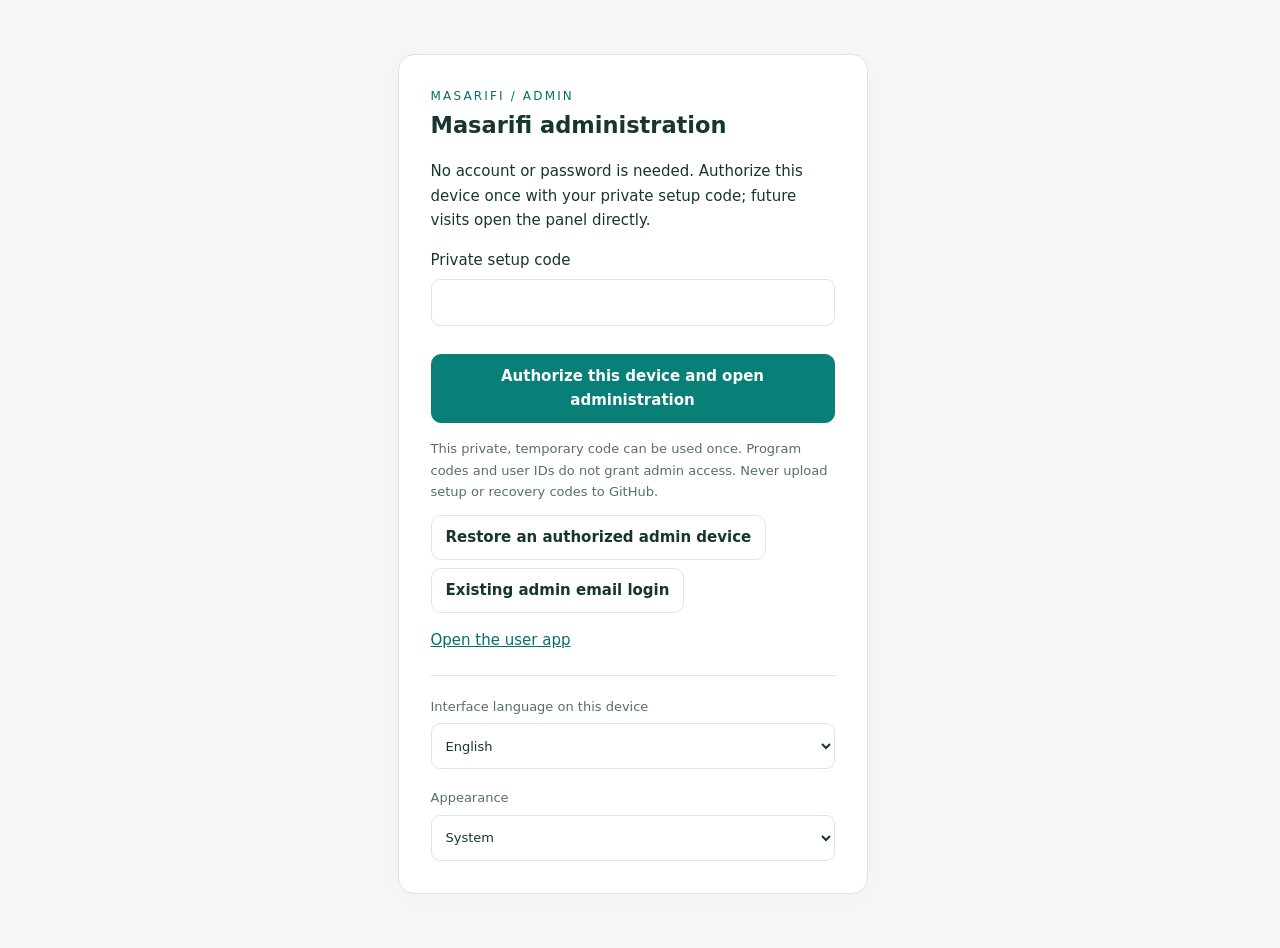
<file: index.html>
<!doctype html><html lang="ar" dir="rtl"><head><meta charset="utf-8"><meta name="viewport" content="width=device-width,initial-scale=1,viewport-fit=cover,interactive-widget=resizes-content"><meta name="robots" content="noindex,nofollow"><title>تحكم مصاريفي</title><link rel="manifest" href="manifest.webmanifest"><script src="./app-locale.js"></script><link rel="icon" href="icon-192.png"><link rel="stylesheet" href="./app.css"><link rel="stylesheet" href="./app-experience.css"><link rel="stylesheet" href="./notification-preferences.css">
<link rel="stylesheet" href="./admin-command.css">
<link rel="stylesheet" href="./interaction-shell.css">
<link rel="stylesheet" href="./user-usage.css">
<link rel="stylesheet" href="./theme-polish.css">
</head><body data-app="admin" data-build-id="7cb85cfb994a5786eaf153efb9d27a2ae042accb1d717fab80c1bf21f2cd687f" data-version="8.7.1"><div id="adminRoot"></div><dialog id="adminDialog"></dialog><script src="./vendors.js"></script><script src="./user-usage.js"></script><script>/* Generated by tools/configure_supabase.py. Public client config only. */
window.MASARIFI_SUPABASE_AUTO = Object.freeze({
  automatic: false,
  realtime: true,
  url: "https://oxsrajzowlxydzgipquy.supabase.co",
  key: "sb_publishable_isZVWh9VVpGBkUtFUp_Dqw_LTzl8wu1"
});
</script><script>/* Device credentials are private. Public installation/user IDs never authenticate. */
(function(root){'use strict';
const validId=/^[a-f0-9]{8}-[a-f0-9]{4}-[a-f0-9]{4}-[a-f0-9]{4}-[a-f0-9]{12}$/;
const validSecret=/^[a-f0-9]{64}$/;
const email=id=>'device-'+id+'@identity.masarifi.invalid';
const secret=()=>Array.from(root.crypto.getRandomValues(new Uint8Array(32)),n=>n.toString(16).padStart(2,'0')).join('');
function parse(code){const p=String(code||'').trim().split('.');if(p.length!==3||p[0]!=='MSR1'||!validId.test(p[1])||!validSecret.test(p[2]))throw Error('invalid_recovery_code');return {user_id:p[1],secret:p[2],stage:'ready'};}
function create({client,read,write,installation}){
 let pending=null;
 const bound=async uid=>{const previous=await read('localOwnerUser');if(previous&&previous!==uid)throw Error('different_local_identity');};
 const signIn=async(c,record)=>{const r=await c.auth.signInWithPassword({email:email(record.user_id),password:record.secret});if(r.error)throw Error('identity_recovery_required');if(!r.data?.user||r.data.user.id!==record.user_id||r.data.user.is_anonymous)throw Error('identity_mismatch');return r.data.user;};
 async function enroll(c,record){const session=(await c.auth.getSession()).data?.session;if(session?.user?.id!==record.user_id||!session?.access_token)throw Error('identity_mismatch');const i=installation();const r=await c.functions.invoke('masarifi-identity',{headers:{Authorization:'Bearer '+session.access_token},body:{secret:record.secret,installation_id:i.id,program_code:i.code}});if(r.error||!r.data?.ok){let code=r.data?.code;if(!code&&r.error?.context?.json)try{code=(await r.error.context.json()).code;}catch{}throw Error(code||'identity_enrollment_unavailable');}if(r.data.user_id!==record.user_id)throw Error('identity_mismatch');}
 async function run(){
  const c=await client(),{data,error}=await c.auth.getSession();if(error)throw Error('identity_session_unavailable');let user=data?.session?.user,record=await read('deviceCredential');
  if(user){await bound(user.id);if(record?.user_id&&record.user_id!==user.id)throw Error('different_local_identity');}
  if(user&&!user.is_anonymous){if(record?.stage==='pending'){await enroll(c,record);record.stage='ready';await write('deviceCredential',record);}return user;}
  if(record?.user_id){
   await bound(record.user_id);
   try{user=await signIn(c,record);}catch(e){if(!data?.session?.user?.is_anonymous||data.session.user.id!==record.user_id)throw e;user=data.session.user;}
   if(!user.is_anonymous){if(record.stage==='pending'){await enroll(c,record);record.stage='ready';await write('deviceCredential',record);}return user;}
  }else{
   if(await read('localOwnerUser'))throw Error('identity_recovery_required');
   record={user_id:null,secret:record?.secret||secret(),stage:'pending'};await write('deviceCredential',record);
   if(!user){const r=await c.auth.signInAnonymously();if(r.error||!r.data?.user)throw Error('identity_enrollment_unavailable');user=r.data.user;}
   if(!user.is_anonymous)throw Error('identity_mismatch');record.user_id=user.id;await write('deviceCredential',record);
  }
  try{await enroll(c,record);}catch(first){
   // A lost response may follow a successful conversion. Prove the same credential,
   // then finish its reservation; never create another Auth identity on a retry.
   try{await signIn(c,record);await enroll(c,record);}catch{throw first;}
  }
  user=await signIn(c,record);record.stage='ready';await write('deviceCredential',record);return user;
 }
 return {
  ensure(){if(!pending)pending=run().finally(()=>{pending=null;});return pending;},
  async restore(code){if(pending)await pending;const record=parse(code);await bound(record.user_id);const c=await client(),user=await signIn(c,record);await write('deviceCredential',record);return user;},
  async recoveryCode(){const r=await read('deviceCredential');if(!r?.user_id||r.stage!=='ready'||!validId.test(r.user_id)||!validSecret.test(r.secret))throw Error('identity_recovery_unavailable');return 'MSR1.'+r.user_id+'.'+r.secret;},
  async forget(){if(pending)await pending;await write('deviceCredential',null);},
 };
}
async function openStore(name){const db=await new Promise((res,rej)=>{const r=indexedDB.open(name,1);r.onupgradeneeded=()=>r.result.createObjectStore('kv',{keyPath:'id'});r.onsuccess=()=>res(r.result);r.onerror=()=>rej(Error('identity_storage_unavailable'));});db.onversionchange=()=>db.close();return {read:k=>new Promise((res,rej)=>{const r=db.transaction('kv').objectStore('kv').get(k);r.onsuccess=()=>res(r.result?.value);r.onerror=()=>rej(Error('identity_storage_unavailable'));}),write:(k,v)=>new Promise((res,rej)=>{const t=db.transaction('kv','readwrite');t.objectStore('kv').put({id:k,value:v});t.oncomplete=res;t.onabort=t.onerror=()=>rej(Error('identity_storage_unavailable'));})};}
root.DeviceIdentity={create,parse,email,openStore};
})(window);
</script><script>(()=>{'use strict';
const catalog={"اختر تاريخًا ووقتًا صالحين.":{"ar":"اختر تاريخًا ووقتًا صالحين.","en":"Choose a valid date and time.","tr":"Geçerli bir tarih ve saat seçin.","fr":"Choisissez une date et une heure valides."},"رجوع":{"ar":"رجوع","en":"Back","tr":"Geri","fr":"Retour"},"انتهت مهلة الاتصال. حدّث للتحقق من النتيجة قبل إعادة المحاولة.":{"ar":"انتهت مهلة الاتصال. حدّث للتحقق من النتيجة قبل إعادة المحاولة.","en":"Connection timed out. Refresh to check the result before trying again.","tr":"Bağlantı zaman aşımına uğradı. Yeniden denemeden önce sonucu kontrol etmek için yenileyin.","fr":"Délai de connexion dépassé. Actualisez pour vérifier le résultat avant de réessayer."},"أنت غير متصل. أعد الاتصال ثم حاول مجددًا.":{"ar":"أنت غير متصل. أعد الاتصال ثم حاول مجددًا.","en":"You are offline. Reconnect, then try again.","tr":"Çevrimdışısınız. Bağlanıp yeniden deneyin.","fr":"Vous êtes hors ligne. Reconnectez-vous, puis réessayez."},"تعذر تحميل الصفحة. أعد الاتصال أو اضغط تحديث.":{"ar":"تعذر تحميل الصفحة. أعد الاتصال أو اضغط تحديث.","en":"This page could not load. Reconnect or select Refresh.","tr":"Sayfa yüklenemedi. Yeniden bağlanın veya Yenile seçeneğine basın.","fr":"Impossible de charger cette page. Reconnectez-vous ou sélectionnez Actualiser."},"نظرة عامة":{"ar":"نظرة عامة","en":"Overview","tr":"Genel bakış","fr":"Vue d’ensemble"},"دليل الحسابات":{"ar":"دليل الحسابات","en":"Account directory","tr":"Hesap rehberi","fr":"Annuaire des comptes"},"المراسلات الخاصة":{"ar":"المراسلات الخاصة","en":"Private messages","tr":"Özel yazışmalar","fr":"Messages privés"},"الفواتير":{"ar":"الفواتير","en":"Invoices","tr":"Faturalar","fr":"Factures"},"الرسائل والإعلانات":{"ar":"الرسائل والإعلانات","en":"Messages and announcements","tr":"Mesajlar ve duyurular","fr":"Messages et annonces"},"طلبات التفعيل":{"ar":"طلبات التفعيل","en":"Activation requests","tr":"Etkinleştirme talepleri","fr":"Demandes d’activation"},"الاشتراكات والتراخيص":{"ar":"الاشتراكات والتراخيص","en":"Subscriptions and licenses","tr":"Abonelikler ve lisanslar","fr":"Abonnements et licences"},"المستخدمون":{"ar":"المستخدمون","en":"Users","tr":"Kullanıcılar","fr":"Utilisateurs"},"الأجهزة":{"ar":"الأجهزة","en":"Devices","tr":"Cihazlar","fr":"Appareils"},"الباقات والأسعار":{"ar":"الباقات والأسعار","en":"Plans and prices","tr":"Paketler ve fiyatlar","fr":"Forfaits et tarifs"},"العرض والدفع وحدود المشاركة":{"ar":"العرض والدفع وحدود المشاركة","en":"Offers, payments and sharing limits","tr":"Teklif, ödeme ve paylaşım sınırları","fr":"Offres, paiements et limites de partage"},"المدفوعات المؤكدة":{"ar":"المدفوعات المؤكدة","en":"Confirmed payments","tr":"Onaylanan ödemeler","fr":"Paiements confirmés"},"استخدام الميزات":{"ar":"استخدام الميزات","en":"Feature usage","tr":"Özellik kullanımı","fr":"Utilisation des fonctionnalités"},"حالة المزامنة":{"ar":"حالة المزامنة","en":"Sync status","tr":"Eşitleme durumu","fr":"État de synchronisation"},"أخطاء التفعيل والمزامنة":{"ar":"أخطاء التفعيل والمزامنة","en":"Activation and sync errors","tr":"Etkinleştirme ve eşitleme hataları","fr":"Erreurs d’activation et de synchronisation"},"سجل الإدارة":{"ar":"سجل الإدارة","en":"Administration log","tr":"Yönetim günlüğü","fr":"Journal d’administration"},"وصول دعم بموافقة محددة":{"ar":"وصول دعم بموافقة محددة","en":"Support access with specific consent","tr":"Belirli izinle destek erişimi","fr":"Accès d’assistance avec consentement spécifique"},"الرئيسية":{"ar":"الرئيسية","en":"Home","tr":"Ana sayfa","fr":"Accueil"},"الخدمة والاشتراكات":{"ar":"الخدمة والاشتراكات","en":"Service and subscriptions","tr":"Hizmet ve abonelikler","fr":"Service et abonnements"},"المحتوى":{"ar":"المحتوى","en":"Content","tr":"İçerik","fr":"Contenu"},"السجلات والإدارة":{"ar":"السجلات والإدارة","en":"Records and administration","tr":"Kayıtlar ve yönetim","fr":"Registres et administration"},"رقم الطلب":{"ar":"رقم الطلب","en":"Request number","tr":"Talep numarası","fr":"Numéro de demande"},"كود البرنامج":{"ar":"كود البرنامج","en":"Program code","tr":"Program kodu","fr":"Code du programme"},"الباقة":{"ar":"الباقة","en":"Plan","tr":"Paket","fr":"Forfait"},"المبلغ":{"ar":"المبلغ","en":"Amount","tr":"Tutar","fr":"Montant"},"الحالة":{"ar":"الحالة","en":"Status","tr":"Durum","fr":"État"},"البريد":{"ar":"البريد","en":"Email","tr":"E-posta","fr":"Courriel"},"الهاتف":{"ar":"الهاتف","en":"Phone","tr":"Telefon","fr":"Téléphone"},"مرجع الدفع":{"ar":"مرجع الدفع","en":"Payment reference","tr":"Ödeme referansı","fr":"Référence de paiement"},"الإنشاء":{"ar":"الإنشاء","en":"Created","tr":"Oluşturulma","fr":"Création"},"صاحب الاشتراك":{"ar":"صاحب الاشتراك","en":"Subscription owner","tr":"Abonelik sahibi","fr":"Titulaire de l’abonnement"},"البداية":{"ar":"البداية","en":"Start","tr":"Başlangıç","fr":"Début"},"النهاية":{"ar":"النهاية","en":"End","tr":"Bitiş","fr":"Fin"},"أجهزة المالك":{"ar":"أجهزة المالك","en":"Owner devices","tr":"Sahip cihazları","fr":"Appareils du propriétaire"},"إجمالي المشاركين":{"ar":"إجمالي المشاركين","en":"Total participants","tr":"Toplam katılımcı","fr":"Total des participants"},"المشاهدون":{"ar":"المشاهدون","en":"Viewers","tr":"Görüntüleyiciler","fr":"Lecteurs"},"أجهزة المدعو":{"ar":"أجهزة المدعو","en":"Guest devices","tr":"Davetli cihazları","fr":"Appareils de l’invité"},"السبب":{"ar":"السبب","en":"Reason","tr":"Gerekçe","fr":"Motif"},"الاسم":{"ar":"الاسم","en":"Name","tr":"Ad","fr":"Nom"},"آخر تحديث":{"ar":"آخر تحديث","en":"Last update","tr":"Son güncelleme","fr":"Dernière mise à jour"},"الجهاز":{"ar":"الجهاز","en":"Device","tr":"Cihaz","fr":"Appareil"},"نسخة التطبيق":{"ar":"نسخة التطبيق","en":"App version","tr":"Uygulama sürümü","fr":"Version de l’application"},"نوع الجهاز":{"ar":"نوع الجهاز","en":"Device type","tr":"Cihaz türü","fr":"Type d’appareil"},"فعال":{"ar":"فعال","en":"Active","tr":"Etkin","fr":"Actif"},"آخر اتصال":{"ar":"آخر اتصال","en":"Last connection","tr":"Son bağlantı","fr":"Dernière connexion"},"المعرّف":{"ar":"المعرّف","en":"Identifier","tr":"Kimlik","fr":"Identifiant"},"السعر":{"ar":"السعر","en":"Price","tr":"Fiyat","fr":"Prix"},"مدة بالأيام":{"ar":"مدة بالأيام","en":"Duration in days","tr":"Gün olarak süre","fr":"Durée en jours"},"هوية المستخدم":{"ar":"هوية المستخدم","en":"User ID","tr":"Kullanıcı kimliği","fr":"Identifiant utilisateur"},"العملة":{"ar":"العملة","en":"Currency","tr":"Para birimi","fr":"Devise"},"المرجع":{"ar":"المرجع","en":"Reference","tr":"Referans","fr":"Référence"},"تأكيد الدفع":{"ar":"تأكيد الدفع","en":"Payment confirmation","tr":"Ödeme onayı","fr":"Confirmation du paiement"},"ملاحظة":{"ar":"ملاحظة","en":"Note","tr":"Not","fr":"Note"},"اليوم":{"ar":"اليوم","en":"Day","tr":"Gün","fr":"Jour"},"الميزة":{"ar":"الميزة","en":"Feature","tr":"Özellik","fr":"Fonctionnalité"},"الإجمالي":{"ar":"الإجمالي","en":"Total","tr":"Toplam","fr":"Total"},"مراجعة المزامنة":{"ar":"مراجعة المزامنة","en":"Sync revision","tr":"Eşitleme revizyonu","fr":"Révision de synchronisation"},"نوع الخطأ":{"ar":"نوع الخطأ","en":"Error type","tr":"Hata türü","fr":"Type d’erreur"},"الرمز":{"ar":"الرمز","en":"Code","tr":"Kod","fr":"Code"},"الإجراء":{"ar":"الإجراء","en":"Action","tr":"İşlem","fr":"Action"},"النوع":{"ar":"النوع","en":"Type","tr":"Tür","fr":"Type"},"المستخدمون المسجلون":{"ar":"المستخدمون المسجلون","en":"Registered users","tr":"Kayıtlı kullanıcılar","fr":"Utilisateurs inscrits"},"متصلون الآن (120 ثانية)":{"ar":"متصلون الآن (120 ثانية)","en":"Online now (120 seconds)","tr":"Şimdi çevrimiçi (120 saniye)","fr":"En ligne actuellement (120 secondes)"},"مسجلون غير متصلين الآن":{"ar":"مسجلون غير متصلين الآن","en":"Registered, currently offline","tr":"Kayıtlı, şu anda çevrimdışı","fr":"Inscrits, actuellement hors ligne"},"مسجلون لم يتصلوا بعد":{"ar":"مسجلون لم يتصلوا بعد","en":"Registered, never connected","tr":"Kayıtlı, henüz bağlanmamış","fr":"Inscrits, jamais connectés"},"حسابات محلية":{"ar":"حسابات محلية","en":"Local accounts","tr":"Yerel hesaplar","fr":"Comptes locaux"},"حسابات عائلية أونلاين":{"ar":"حسابات عائلية أونلاين","en":"Online family accounts","tr":"Çevrimiçi aile hesapları","fr":"Comptes familiaux en ligne"},"حسابات محظورة":{"ar":"حسابات محظورة","en":"Blocked accounts","tr":"Engellenen hesaplar","fr":"Comptes bloqués"},"حسابات موقوفة مؤقتًا":{"ar":"حسابات موقوفة مؤقتًا","en":"Paused accounts","tr":"Geçici durdurulan hesaplar","fr":"Comptes suspendus"},"اشتراكات غير محدودة":{"ar":"اشتراكات غير محدودة","en":"Unlimited subscriptions","tr":"Sınırsız abonelikler","fr":"Abonnements illimités"},"اشتراكات فعالة":{"ar":"اشتراكات فعالة","en":"Active subscriptions","tr":"Etkin abonelikler","fr":"Abonnements actifs"},"منتهية":{"ar":"منتهية","en":"Expired","tr":"Süresi dolmuş","fr":"Expirés"},"تنتهي خلال 7 أيام":{"ar":"تنتهي خلال 7 أيام","en":"Expiring within 7 days","tr":"7 gün içinde sona erenler","fr":"Expirent dans les 7 jours"},"طلبات تنتظر المراجعة":{"ar":"طلبات تنتظر المراجعة","en":"Requests awaiting review","tr":"İnceleme bekleyen talepler","fr":"Demandes en attente d’examen"},"أجهزة فعالة":{"ar":"أجهزة فعالة","en":"Active devices","tr":"Etkin cihazlar","fr":"Appareils actifs"},"صناديق منشورة":{"ar":"صناديق منشورة","en":"Published cashboxes","tr":"Yayımlanan kasalar","fr":"Caisses publiées"},"مشاركات فعالة":{"ar":"مشاركات فعالة","en":"Active shares","tr":"Etkin paylaşımlar","fr":"Partages actifs"},"دفعات مؤكدة":{"ar":"دفعات مؤكدة","en":"Confirmed payments","tr":"Onaylanan ödemeler","fr":"Paiements confirmés"},"رقم واتساب مع رمز الدولة":{"ar":"رقم واتساب مع رمز الدولة","en":"WhatsApp number with country code","tr":"Ülke koduyla WhatsApp numarası","fr":"Numéro WhatsApp avec indicatif du pays"},"بريد استقبال الطلبات":{"ar":"بريد استقبال الطلبات","en":"Request email address","tr":"Talep e-posta adresi","fr":"Courriel de réception des demandes"},"تفعيل المشاركة":{"ar":"تفعيل المشاركة","en":"Enable sharing","tr":"Paylaşımı etkinleştir","fr":"Activer le partage"},"تفعيل مزامنة الأجهزة":{"ar":"تفعيل مزامنة الأجهزة","en":"Enable device sync","tr":"Cihaz eşitlemesini etkinleştir","fr":"Activer la synchronisation des appareils"},"غير محدود":{"ar":"غير محدود","en":"Unlimited","tr":"Sınırsız","fr":"Illimité"},"إدارة مصاريفي":{"ar":"إدارة مصاريفي","en":"Masarifi administration","tr":"Masarifi yönetimi","fr":"Administration Masarifi"},"لا تحتاج إلى إنشاء حساب أو اختيار كلمة مرور. وثّق جهازك برمز التهيئة الخاص مرة واحدة؛ تفتح اللوحة مباشرة في الزيارات التالية.":{"ar":"لا تحتاج إلى إنشاء حساب أو اختيار كلمة مرور. وثّق جهازك برمز التهيئة الخاص مرة واحدة؛ تفتح اللوحة مباشرة في الزيارات التالية.","en":"No account or password is needed. Authorize this device once with your private setup code; future visits open the panel directly.","tr":"Hesap veya parola gerekmez. Bu cihazı özel kurulum kodunuzla bir kez yetkilendirin; sonraki ziyaretlerde panel doğrudan açılır.","fr":"Aucun compte ni mot de passe nécessaire. Autorisez cet appareil une seule fois avec votre code privé de configuration ; le panneau s’ouvrira directement lors des prochaines visites."},"رمز التهيئة الخاص":{"ar":"رمز التهيئة الخاص","en":"Private setup code","tr":"Özel kurulum kodu","fr":"Code privé de configuration"},"توثيق هذا الجهاز وفتح الإدارة":{"ar":"توثيق هذا الجهاز وفتح الإدارة","en":"Authorize this device and open administration","tr":"Bu cihazı yetkilendir ve yönetimi aç","fr":"Autoriser cet appareil et ouvrir l’administration"},"الرمز مؤقت ولمرة واحدة، ويُسلّم للمالك بصورة خاصة. كود البرنامج ومعرّف المستخدم لا يمنحان الإدارة. لا ترفع ملف التهيئة أو رمز الاستعادة إلى GitHub.":{"ar":"الرمز مؤقت ولمرة واحدة، ويُسلّم للمالك بصورة خاصة. كود البرنامج ومعرّف المستخدم لا يمنحان الإدارة. لا ترفع ملف التهيئة أو رمز الاستعادة إلى GitHub.","en":"This private, temporary code can be used once. Program codes and user IDs do not grant admin access. Never upload setup or recovery codes to GitHub.","tr":"Bu özel ve geçici kod tek kullanımlıktır. Program kodları ve kullanıcı kimlikleri yönetim yetkisi vermez. Kurulum veya kurtarma kodlarını GitHub'a yüklemeyin.","fr":"Ce code privé et temporaire est à usage unique. Les codes du programme et les identifiants utilisateur ne donnent pas accès à l’administration. Ne publiez jamais les codes de configuration ou de récupération sur GitHub."},"استعادة جهاز إدارة معتمد":{"ar":"استعادة جهاز إدارة معتمد","en":"Restore an authorized admin device","tr":"Yetkili yönetim cihazını kurtar","fr":"Restaurer un appareil administrateur autorisé"},"دخول مدير سابق بالبريد":{"ar":"دخول مدير سابق بالبريد","en":"Existing admin email login","tr":"Mevcut yönetici e-posta girişi","fr":"Connexion d’un administrateur existant par courriel"},"فتح تطبيق المستخدم":{"ar":"فتح تطبيق المستخدم","en":"Open the user app","tr":"Kullanıcı uygulamasını aç","fr":"Ouvrir l’application utilisateur"},"تعذر توثيق الجهاز. تحقق من الرمز والاتصال.":{"ar":"تعذر توثيق الجهاز. تحقق من الرمز والاتصال.","en":"Device authorization failed. Check the code and connection.","tr":"Cihaz yetkilendirilemedi. Kodu ve bağlantıyı kontrol edin.","fr":"Échec de l’autorisation de l’appareil. Vérifiez le code et la connexion."},"رمز التهيئة غير صالح أو منتهي أو استُخدم سابقًا.":{"ar":"رمز التهيئة غير صالح أو منتهي أو استُخدم سابقًا.","en":"The setup code is invalid, expired or already used.","tr":"Kurulum kodu geçersiz, süresi dolmuş veya kullanılmış.","fr":"Le code de configuration est invalide, expiré ou déjà utilisé."},"محاولات كثيرة. انتظر عشر دقائق.":{"ar":"محاولات كثيرة. انتظر عشر دقائق.","en":"Too many attempts. Wait ten minutes.","tr":"Çok fazla deneme. On dakika bekleyin.","fr":"Trop de tentatives. Patientez dix minutes."},"تعذر استعادة هوية هذا الجهاز. استخدم رمز الاستعادة الخاص.":{"ar":"تعذر استعادة هوية هذا الجهاز. استخدم رمز الاستعادة الخاص.","en":"This device identity could not be restored. Use the private recovery code.","tr":"Bu cihazın kimliği kurtarılamadı. Özel kurtarma kodunu kullanın.","fr":"Impossible de restaurer l’identité de cet appareil. Utilisez le code privé de récupération."},"تعذر الوصول لخدمة التهيئة. تحقق من الاتصال وأعد المحاولة.":{"ar":"تعذر الوصول لخدمة التهيئة. تحقق من الاتصال وأعد المحاولة.","en":"Setup service is unavailable. Check the connection and try again.","tr":"Kurulum hizmetine ulaşılamıyor. Bağlantıyı kontrol edip tekrar deneyin.","fr":"Le service de configuration est indisponible. Vérifiez la connexion et réessayez."},"استعادة إدارة موثوقة":{"ar":"استعادة إدارة موثوقة","en":"Restore trusted administration","tr":"Güvenilir yönetimi kurtar","fr":"Restaurer un accès administrateur approuvé"},"استخدم رمز الاستعادة الخاص بالإدارة، ولا تستخدم رمز مستخدم عادي أو كود البرنامج.":{"ar":"استخدم رمز الاستعادة الخاص بالإدارة، ولا تستخدم رمز مستخدم عادي أو كود البرنامج.","en":"Use the private admin recovery code, not a regular user code or program code.","tr":"Normal kullanıcı veya program kodu yerine özel yönetim kurtarma kodunu kullanın.","fr":"Utilisez le code privé de récupération de l’administration, et non un code utilisateur ordinaire ou un code du programme."},"رمز الاستعادة":{"ar":"رمز الاستعادة","en":"Recovery code","tr":"Kurtarma kodu","fr":"Code de récupération"},"رمز استعادة الإدارة":{"ar":"رمز استعادة الإدارة","en":"Admin recovery code","tr":"Yönetim kurtarma kodu","fr":"Code de récupération de l’administration"},"هذا الرمز يمنح الدخول لهويتك الإدارية. احفظه في مكان خاص، ولا ترفعه إلى المستودعين ولا تشاركه مع المستخدمين.":{"ar":"هذا الرمز يمنح الدخول لهويتك الإدارية. احفظه في مكان خاص، ولا ترفعه إلى المستودعين ولا تشاركه مع المستخدمين.","en":"This code grants access to your admin identity. Store it privately; never upload it to repositories or share it with users.","tr":"Bu kod yönetici kimliğinize erişim sağlar. Özel bir yerde saklayın; depolara yüklemeyin veya kullanıcılarla paylaşmayın.","fr":"Ce code donne accès à votre identité d’administrateur. Conservez-le en lieu sûr ; ne le publiez jamais dans les dépôts et ne le communiquez pas aux utilisateurs."},"حفظ ملف الاستعادة":{"ar":"حفظ ملف الاستعادة","en":"Save recovery file","tr":"Kurtarma dosyasını kaydet","fr":"Enregistrer le fichier de récupération"},"إغلاق":{"ar":"إغلاق","en":"Close","tr":"Kapat","fr":"Fermer"},"افصل الأجهزة أو أزل المشاركات الزائدة أولًا قبل تخفيض الحد.":{"ar":"افصل الأجهزة أو أزل المشاركات الزائدة أولًا قبل تخفيض الحد.","en":"Disconnect devices or remove excess shares before lowering the limit.","tr":"Sınırı azaltmadan önce fazla cihazları veya paylaşımları kaldırın.","fr":"Déconnectez des appareils ou supprimez les partages excédentaires avant de réduire la limite."},"هذا الجهاز غير معتمد كمدير. أدخل رمز التهيئة الخاص أو استعد هوية مدير معتمدة.":{"ar":"هذا الجهاز غير معتمد كمدير. أدخل رمز التهيئة الخاص أو استعد هوية مدير معتمدة.","en":"This device is not authorized as an admin. Enter the private setup code or restore an authorized identity.","tr":"Bu cihaz yönetici olarak yetkili değil. Özel kurulum kodunu girin veya yetkili kimliği kurtarın.","fr":"Cet appareil n’est pas autorisé pour l’administration. Saisissez le code privé de configuration ou restaurez une identité autorisée."},"أكّد أنك تحققت من استلام الدفع.":{"ar":"أكّد أنك تحققت من استلام الدفع.","en":"Confirm that you verified receipt of the payment.","tr":"Ödemenin alındığını doğruladığınızı onaylayın.","fr":"Confirmez que vous avez vérifié la réception du paiement."},"اكتب سبب الإجراء.":{"ar":"اكتب سبب الإجراء.","en":"Enter the reason for this action.","tr":"İşlemin gerekçesini yazın.","fr":"Indiquez le motif de cette action."},"موافقة الدعم غير موجودة أو انتهت أو لا تخص هذا المدير.":{"ar":"موافقة الدعم غير موجودة أو انتهت أو لا تخص هذا المدير.","en":"Support consent is missing, expired or belongs to another admin.","tr":"Destek izni yok, süresi dolmuş veya başka yöneticiye ait.","fr":"Le consentement à l’assistance est absent, expiré ou accordé à un autre administrateur."},"جلسة الدخول مفصولة؛ سجّل الدخول مجددًا.":{"ar":"جلسة الدخول مفصولة؛ سجّل الدخول مجددًا.","en":"Your session was revoked. Sign in again.","tr":"Oturumunuz sonlandırıldı. Yeniden giriş yapın.","fr":"Votre session a été révoquée. Reconnectez-vous."},"لوحة الإدارة":{"ar":"لوحة الإدارة","en":"Admin panel","tr":"Yönetim paneli","fr":"Panneau d’administration"},"واجهة منفصلة للمستخدمين والتراخيص. بيانات الحركات الخاصة لا تظهر هنا.":{"ar":"واجهة منفصلة للمستخدمين والتراخيص. بيانات الحركات الخاصة لا تظهر هنا.","en":"A separate interface for users and licenses. Private transaction data is not displayed here.","tr":"Kullanıcılar ve lisanslar için ayrı arayüz. Özel işlem verileri burada gösterilmez.","fr":"Une interface dédiée aux utilisateurs et aux licences. Les données des opérations privées n’y apparaissent pas."},"البريد الإلكتروني":{"ar":"البريد الإلكتروني","en":"Email address","tr":"E-posta adresi","fr":"Adresse de courriel"},"كلمة المرور":{"ar":"كلمة المرور","en":"Password","tr":"Parola","fr":"Mot de passe"},"تسجيل الدخول":{"ar":"تسجيل الدخول","en":"Sign in","tr":"Oturum aç","fr":"Se connecter"},"دخول":{"ar":"دخول","en":"Sign in","tr":"Giriş","fr":"Se connecter"},"استعادة كلمة المرور":{"ar":"استعادة كلمة المرور","en":"Recover password","tr":"Parolayı kurtar","fr":"Récupérer le mot de passe"},"تحقق من رسالة تأكيد البريد ثم سجّل الدخول.":{"ar":"تحقق من رسالة تأكيد البريد ثم سجّل الدخول.","en":"Check the email confirmation message, then sign in.","tr":"E-posta doğrulama mesajını kontrol edip giriş yapın.","fr":"Consultez le message de confirmation du courriel, puis connectez-vous."},"القائمة":{"ar":"القائمة","en":"Menu","tr":"Menü","fr":"Menu"},"مصاريفي · الإدارة":{"ar":"مصاريفي · الإدارة","en":"Masarifi · Administration","tr":"Masarifi · Yönetim","fr":"Masarifi · Administration"},"مركز الاشتراكات والخدمة":{"ar":"مركز الاشتراكات والخدمة","en":"Subscription and service center","tr":"Abonelik ve hizmet merkezi","fr":"Centre des abonnements et du service"},"جهاز إدارة موثوق":{"ar":"جهاز إدارة موثوق","en":"Trusted admin device","tr":"Güvenilir yönetim cihazı","fr":"Appareil administrateur de confiance"},"الإشعارات (":{"ar":"الإشعارات (","en":"Notifications (","tr":"Bildirimler (","fr":"Notifications ("},"حفظ رمز الاستعادة":{"ar":"حفظ رمز الاستعادة","en":"Save recovery code","tr":"Kurtarma kodunu kaydet","fr":"Enregistrer le code de récupération"},"فصل الجهاز":{"ar":"فصل الجهاز","en":"Disconnect device","tr":"Cihaz bağlantısını kes","fr":"Déconnecter l’appareil"},"التنقل الإداري":{"ar":"التنقل الإداري","en":"Admin navigation","tr":"Yönetim gezinmesi","fr":"Navigation d’administration"},"تحديث":{"ar":"تحديث","en":"Refresh","tr":"Yenile","fr":"Actualiser"},"جار التحميل…":{"ar":"جار التحميل…","en":"Loading…","tr":"Yükleniyor…","fr":"Chargement…"},"لا توجد عناصر تنتظر المتابعة.":{"ar":"لا توجد عناصر تنتظر المتابعة.","en":"Nothing awaiting follow-up.","tr":"Takip bekleyen öğe yok.","fr":"Aucun élément en attente de suivi."},"مركز العمل":{"ar":"مركز العمل","en":"Workspace","tr":"Çalışma alanı","fr":"Espace de travail"},"متابعة واضحة، وخدمة أقرب":{"ar":"متابعة واضحة، وخدمة أقرب","en":"Clear follow-up, closer service","tr":"Kolay takip, yakın hizmet","fr":"Un suivi clair, un service plus proche"},"طلبات التفعيل والردود والاشتراكات القريبة من نهايتها.":{"ar":"طلبات التفعيل والردود والاشتراكات القريبة من نهايتها.","en":"Activation requests, replies and subscriptions nearing expiry.","tr":"Etkinleştirme talepleri, yanıtlar ve süresi dolmak üzere olan abonelikler.","fr":"Demandes d’activation, réponses et abonnements proches de leur échéance."},"فتح المراسلات":{"ar":"فتح المراسلات","en":"Open messages","tr":"Yazışmaları aç","fr":"Ouvrir les messages"},"طلبات تحتاج مراجعة":{"ar":"طلبات تحتاج مراجعة","en":"Requests needing review","tr":"İnceleme gereken talepler","fr":"Demandes à examiner"},"فتح الطلب":{"ar":"فتح الطلب","en":"Open request","tr":"Talebi aç","fr":"Ouvrir la demande"},"ردود المستخدمين":{"ar":"ردود المستخدمين","en":"User replies","tr":"Kullanıcı yanıtları","fr":"Réponses des utilisateurs"},"تحديث في محادثة خاصة":{"ar":"تحديث في محادثة خاصة","en":"Private conversation update","tr":"Özel yazışma güncellemesi","fr":"Mise à jour d’une conversation privée"},"فتح المحادثة":{"ar":"فتح المحادثة","en":"Open conversation","tr":"Yazışmayı aç","fr":"Ouvrir la conversation"},"اشتراكات تقترب من النهاية":{"ar":"اشتراكات تقترب من النهاية","en":"Subscriptions nearing expiry","tr":"Yakında sona eren abonelikler","fr":"Abonnements proches de leur échéance"},"ملف الحساب":{"ar":"ملف الحساب","en":"Account dossier","tr":"Hesap dosyası","fr":"Fiche du compte"},"آخر تحديث:":{"ar":"آخر تحديث:","en":"Last update:","tr":"Son güncelleme:","fr":"Dernière mise à jour :"},"· من لم يتصلوا بعد ضمن غير المتصلين. الأجهزة التي لم تسجل لا يمكن عدّها عن بُعد.":{"ar":"· من لم يتصلوا بعد ضمن غير المتصلين. الأجهزة التي لم تسجل لا يمكن عدّها عن بُعد.","en":"· Never-connected accounts are included as offline. Unregistered devices cannot be counted remotely.","tr":"· Henüz bağlanmamış hesaplar çevrimdışı sayılır. Kayıtsız cihazlar uzaktan sayılamaz.","fr":"· Les comptes jamais connectés sont comptés comme hors ligne. Les appareils non inscrits ne peuvent pas être comptés à distance."},"هوية الإدارة والتفاصيل التقنية":{"ar":"هوية الإدارة والتفاصيل التقنية","en":"Admin identity and technical details","tr":"Yönetici kimliği ve teknik ayrıntılar","fr":"Identité d’administrateur et détails techniques"},"النشاط المحلي خارج الإنترنت لا يظهر لحظيًا.":{"ar":"النشاط المحلي خارج الإنترنت لا يظهر لحظيًا.","en":"Offline local activity is not visible in real time.","tr":"Çevrimdışı yerel etkinlik anlık görünmez.","fr":"L’activité locale hors ligne n’apparaît pas en temps réel."},"يوافق صاحب الصندوق صراحة على هوية مدير الدعم والمدة. كل فتح يسجّل في سجل الإدارة.":{"ar":"يوافق صاحب الصندوق صراحة على هوية مدير الدعم والمدة. كل فتح يسجّل في سجل الإدارة.","en":"The cashbox owner explicitly approves the support admin and duration. Every access is logged.","tr":"Kasa sahibi destek yöneticisini ve süreyi açıkça onaylar. Her erişim kaydedilir.","fr":"Le propriétaire de la caisse approuve explicitement l’administrateur chargé de l’assistance et la durée. Chaque accès est consigné."},"رقم موافقة الدعم":{"ar":"رقم موافقة الدعم","en":"Support consent ID","tr":"Destek izin kimliği","fr":"Identifiant du consentement à l’assistance"},"فتح المحتوى المسموح":{"ar":"فتح المحتوى المسموح","en":"Open permitted content","tr":"İzin verilen içeriği aç","fr":"Ouvrir le contenu autorisé"},"نعم":{"ar":"نعم","en":"Yes","tr":"Evet","fr":"Oui"},"لا":{"ar":"لا","en":"No","tr":"Hayır","fr":"Non"},"إجراءات":{"ar":"إجراءات","en":"Actions","tr":"İşlemler","fr":"Actions"},"تأكيد الدفع وتفعيل":{"ar":"تأكيد الدفع وتفعيل","en":"Confirm payment and activate","tr":"Ödemeyi onayla ve etkinleştir","fr":"Confirmer le paiement et activer"},"رفض":{"ar":"رفض","en":"Reject","tr":"Reddet","fr":"Refuser"},"محادثة الطلب":{"ar":"محادثة الطلب","en":"Request conversation","tr":"Talep yazışması","fr":"Conversation de la demande"},"عرض الإثبات":{"ar":"عرض الإثبات","en":"View proof","tr":"Kanıtı göster","fr":"Voir le justificatif"},"تعديل / تمديد":{"ar":"تعديل / تمديد","en":"Edit / extend","tr":"Düzenle / uzat","fr":"Modifier / prolonger"},"حدود المشاركة":{"ar":"حدود المشاركة","en":"Sharing limits","tr":"Paylaşım sınırları","fr":"Limites de partage"},"فصل":{"ar":"فصل","en":"Disconnect","tr":"Bağlantıyı kes","fr":"Déconnecter"},"تعديل":{"ar":"تعديل","en":"Edit","tr":"Düzenle","fr":"Modifier"},"لا توجد بيانات.":{"ar":"لا توجد بيانات.","en":"No data.","tr":"Veri yok.","fr":"Aucune donnée."},"السابق":{"ar":"السابق","en":"Previous","tr":"Önceki","fr":"Précédent"},"التالي":{"ar":"التالي","en":"Next","tr":"Sonraki","fr":"Suivant"},"حفظ واعتماد":{"ar":"حفظ واعتماد","en":"Save and approve","tr":"Kaydet ve onayla","fr":"Enregistrer et approuver"},"إلغاء":{"ar":"إلغاء","en":"Cancel","tr":"İptal","fr":"Annuler"},"العربية":{"ar":"العربية","en":"Arabic","tr":"Arapça","fr":"Arabe"},"التركية":{"ar":"التركية","en":"Turkish","tr":"Türkçe","fr":"Turc"},"الإنكليزية":{"ar":"الإنكليزية","en":"English","tr":"İngilizce","fr":"Anglais"},"عنوان العرض":{"ar":"عنوان العرض","en":"Offer title","tr":"Teklif başlığı","fr":"Titre de l’offre"},"نص العرض":{"ar":"نص العرض","en":"Offer text","tr":"Teklif metni","fr":"Texte de l’offre"},"تعليمات الدفع":{"ar":"تعليمات الدفع","en":"Payment instructions","tr":"Ödeme talimatları","fr":"Instructions de paiement"},"العرض والحدود":{"ar":"العرض والحدود","en":"Offer and limits","tr":"Teklif ve sınırlar","fr":"Offre et limites"},"تغييرات الحدود الافتراضية تطبق على الاشتراكات الجديدة. للاشتراك الحالي استخدم «حدود المشاركة».":{"ar":"تغييرات الحدود الافتراضية تطبق على الاشتراكات الجديدة. للاشتراك الحالي استخدم «حدود المشاركة».","en":"Default limit changes apply to new subscriptions. For an existing subscription, use Sharing limits.","tr":"Varsayılan sınır değişiklikleri yeni aboneliklere uygulanır. Mevcut abonelik için Paylaşım sınırlarını kullanın.","fr":"Les modifications des limites par défaut s’appliquent aux nouveaux abonnements. Pour un abonnement existant, utilisez « Limites de partage »."},"حفظ":{"ar":"حفظ","en":"Save","tr":"Kaydet","fr":"Enregistrer"},"بيانات مُصدر الفاتورة":{"ar":"بيانات مُصدر الفاتورة","en":"Invoice issuer details","tr":"Fatura düzenleyen bilgileri","fr":"Coordonnées de l’émetteur de la facture"},"اسم الجهة المصدرة":{"ar":"اسم الجهة المصدرة","en":"Issuer name","tr":"Düzenleyen adı","fr":"Nom de l’émetteur"},"حفظ اسم المُصدر":{"ar":"حفظ اسم المُصدر","en":"Save issuer name","tr":"Düzenleyen adını kaydet","fr":"Enregistrer le nom de l’émetteur"},"موقوف مؤقتًا":{"ar":"موقوف مؤقتًا","en":"Paused","tr":"Geçici durdurulmuş","fr":"Suspendu"},"محظور":{"ar":"محظور","en":"Blocked","tr":"Engellenmiş","fr":"Bloqué"},"عائلي أونلاين":{"ar":"عائلي أونلاين","en":"Online family","tr":"Çevrimiçi aile","fr":"Familial en ligne"},"محلي فقط":{"ar":"محلي فقط","en":"Local only","tr":"Yalnızca yerel","fr":"Local uniquement"},"لم يتصل بعد":{"ar":"لم يتصل بعد","en":"Never connected","tr":"Henüz bağlanmadı","fr":"Jamais connecté"},"لا توجد بيانات مرصودة في الخادم.":{"ar":"لا توجد بيانات مرصودة في الخادم.","en":"No server-observed data.","tr":"Sunucuda gözlenen veri yok.","fr":"Aucune donnée observée sur le serveur."},"نوع الحساب":{"ar":"نوع الحساب","en":"Account type","tr":"Hesap türü","fr":"Type de compte"},"الجميع":{"ar":"الجميع","en":"Everyone","tr":"Herkes","fr":"Tout le monde"},"اشتراك عائلي أونلاين":{"ar":"اشتراك عائلي أونلاين","en":"Online family subscription","tr":"Çevrimiçi aile aboneliği","fr":"Abonnement familial en ligne"},"حساب محلي فقط":{"ar":"حساب محلي فقط","en":"Local-only account","tr":"Yalnızca yerel hesap","fr":"Compte local uniquement"},"الكل":{"ar":"الكل","en":"All","tr":"Tümü","fr":"Tous"},"الحضور":{"ar":"الحضور","en":"Presence","tr":"Çevrimiçi durumu","fr":"Présence"},"متصل الآن":{"ar":"متصل الآن","en":"Online now","tr":"Şimdi çevrimiçi","fr":"En ligne actuellement"},"غير متصل":{"ar":"غير متصل","en":"Offline","tr":"Çevrimdışı","fr":"Hors ligne"},"بحث بكود البرنامج أو المعرّف أو الاسم":{"ar":"بحث بكود البرنامج أو المعرّف أو الاسم","en":"Search by program code, ID or name","tr":"Program kodu, kimlik veya ad ile ara","fr":"Rechercher par code du programme, identifiant ou nom"},"بحث":{"ar":"بحث","en":"Search","tr":"Ara","fr":"Rechercher"},"الحسابات المسجلة ·":{"ar":"الحسابات المسجلة ·","en":"Registered accounts ·","tr":"Kayıtlı hesaplar ·","fr":"Comptes inscrits ·"},"الحضور حسب نبض الخادم، والاستخدام دون اتصال غير مرصود.":{"ar":"الحضور حسب نبض الخادم، والاستخدام دون اتصال غير مرصود.","en":"Presence follows server heartbeats; offline usage is not observed.","tr":"Durum sunucu sinyallerine dayanır; çevrimdışı kullanım gözlenmez.","fr":"La présence repose sur les signaux réguliers reçus par le serveur ; l’utilisation hors ligne n’est pas observée."},"التسجيل:":{"ar":"التسجيل:","en":"Registered:","tr":"Kayıt:","fr":"Inscription :"},"آخر اتصال:":{"ar":"آخر اتصال:","en":"Last connection:","tr":"Son bağlantı:","fr":"Dernière connexion :"},"منذ التسجيل:":{"ar":"منذ التسجيل:","en":"Since registration:","tr":"Kayıttan beri:","fr":"Depuis l’inscription :"},"شهر · أشهر نشاط مرصود:":{"ar":"شهر · أشهر نشاط مرصود:","en":"months · Observed active months:","tr":"ay · Gözlenen etkin aylar:","fr":"mois · Mois d’activité observée :"},"شهر":{"ar":"شهر","en":"Month","tr":"Ay","fr":"Mois"},"فتح الحساب":{"ar":"فتح الحساب","en":"Open account","tr":"Hesabı aç","fr":"Ouvrir le compte"},"من":{"ar":"من","en":"of","tr":"/","fr":"sur"},"المجموعة":{"ar":"المجموعة","en":"Group","tr":"Grup","fr":"Groupe"},"العملية":{"ar":"العملية","en":"Operation","tr":"İşlem","fr":"Opération"},"المنفذ":{"ar":"المنفذ","en":"Actor","tr":"İşlemi yapan","fr":"Auteur"},"الحساب":{"ar":"الحساب","en":"Account","tr":"Hesap","fr":"Compte"},"العائلة الدافعة":{"ar":"العائلة الدافعة","en":"Paying family","tr":"Ödeyen aile","fr":"Famille payeuse"},"العائلة":{"ar":"العائلة","en":"Family","tr":"Aile","fr":"Famille"},"النداءات":{"ar":"النداءات","en":"Calls","tr":"Çağrılar","fr":"Appels"},"الأخطاء":{"ar":"الأخطاء","en":"Errors","tr":"Hatalar","fr":"Erreurs"},"بايت JSON":{"ar":"بايت JSON","en":"JSON bytes","tr":"JSON baytı","fr":"Octets JSON"},"بايت الطلب":{"ar":"بايت الطلب","en":"Request bytes","tr":"İstek baytı","fr":"Octets de requête"},"بايت الاستجابة":{"ar":"بايت الاستجابة","en":"Response bytes","tr":"Yanıt baytı","fr":"Octets de réponse"},"القيمة":{"ar":"القيمة","en":"Value","tr":"Değer","fr":"Valeur"},"رجوع إلى دليل الحسابات":{"ar":"رجوع إلى دليل الحسابات","en":"Back to account directory","tr":"Hesap rehberine dön","fr":"Retour à l’annuaire des comptes"},"/ ملف الحساب":{"ar":"/ ملف الحساب","en":"/ Account dossier","tr":"/ Hesap dosyası","fr":"/ Fiche du compte"},"جار تحميل الملف…":{"ar":"جار تحميل الملف…","en":"Loading dossier…","tr":"Dosya yükleniyor…","fr":"Chargement de la fiche…"},"م":{"ar":"م","en":"M","tr":"M","fr":"M"},"التسجيل":{"ar":"التسجيل","en":"Registered","tr":"Kayıt","fr":"Inscription"},"· آخر اتصال":{"ar":"· آخر اتصال","en":"· Last connection","tr":"· Son bağlantı","fr":"· Dernière connexion"},"محادثة خاصة":{"ar":"محادثة خاصة","en":"Private conversation","tr":"Özel yazışma","fr":"Conversation privée"},"أقسام ملف الحساب":{"ar":"أقسام ملف الحساب","en":"Account dossier sections","tr":"Hesap dosyası bölümleri","fr":"Sections de la fiche du compte"},"الاشتراكات":{"ar":"الاشتراكات","en":"Subscriptions","tr":"Abonelikler","fr":"Abonnements"},"المشاركة":{"ar":"المشاركة","en":"Sharing","tr":"Paylaşım","fr":"Partage"},"النشاط":{"ar":"النشاط","en":"Activity","tr":"Etkinlik","fr":"Activité"},"الخدمة":{"ar":"الخدمة","en":"Service","tr":"Hizmet","fr":"Service"},"صناديق مملوكة":{"ar":"صناديق مملوكة","en":"Owned cashboxes","tr":"Sahip olunan kasalar","fr":"Caisses possédées"},"صناديق مشتركة":{"ar":"صناديق مشتركة","en":"Shared cashboxes","tr":"Paylaşılan kasalar","fr":"Caisses partagées"},"طلبات قيد المراجعة":{"ar":"طلبات قيد المراجعة","en":"Requests under review","tr":"İncelenen talepler","fr":"Demandes en cours d’examen"},"حالة الوصول":{"ar":"حالة الوصول","en":"Access status","tr":"Erişim durumu","fr":"État de l’accès"}," · حتى ":{"ar":" · حتى ","en":" · Until ","tr":" · Bitiş ","fr":" · Jusqu’au "},"نوع الهوية:":{"ar":"نوع الهوية:","en":"Identity type:","tr":"Kimlik türü:","fr":"Type d’identité :"},"هوية جهاز تلقائية":{"ar":"هوية جهاز تلقائية","en":"Automatic device identity","tr":"Otomatik cihaz kimliği","fr":"Identité automatique de l’appareil"},"حساب بريد":{"ar":"حساب بريد","en":"Email account","tr":"E-posta hesabı","fr":"Compte avec courriel"},"كلمة مرور الحساب:":{"ar":"كلمة مرور الحساب:","en":"Account password:","tr":"Hesap parolası:","fr":"Mot de passe du compte :"},"مفعّلة":{"ar":"مفعّلة","en":"Enabled","tr":"Etkin","fr":"Activé"},"غير مفعّلة":{"ar":"غير مفعّلة","en":"Disabled","tr":"Devre dışı","fr":"Désactivé"},"· تأكيد البريد:":{"ar":"· تأكيد البريد:","en":"· Email confirmation:","tr":"· E-posta doğrulaması:","fr":"· Confirmation du courriel :"},"مؤكد":{"ar":"مؤكد","en":"Confirmed","tr":"Onaylı","fr":"Confirmé"},"غير مؤكد":{"ar":"غير مؤكد","en":"Unconfirmed","tr":"Onaysız","fr":"Non confirmé"},"· القفل المحلي المرصود:":{"ar":"· القفل المحلي المرصود:","en":"· Observed local lock:","tr":"· Gözlenen yerel kilit:","fr":"· Verrouillage local observé :"},"غير معروف":{"ar":"غير معروف","en":"Unknown","tr":"Bilinmiyor","fr":"Inconnu"},"مفعّل":{"ar":"مفعّل","en":"Enabled","tr":"Etkin","fr":"Activé"},"غير مفعّل":{"ar":"غير مفعّل","en":"Disabled","tr":"Devre dışı","fr":"Désactivé"},"منح / تمديد مدة":{"ar":"منح / تمديد مدة","en":"Grant / extend term","tr":"Süre ver / uzat","fr":"Accorder / prolonger une période"},"إرسال استعادة كلمة المرور":{"ar":"إرسال استعادة كلمة المرور","en":"Send password recovery","tr":"Parola kurtarma gönder","fr":"Envoyer le lien de récupération du mot de passe"},"إيقاف مؤقت":{"ar":"إيقاف مؤقت","en":"Pause","tr":"Geçici durdur","fr":"Suspendre"},"حظر":{"ar":"حظر","en":"Block","tr":"Engelle","fr":"Bloquer"},"استعادة الوصول":{"ar":"استعادة الوصول","en":"Restore access","tr":"Erişimi geri aç","fr":"Rétablir l’accès"},"معرّفات تقنية":{"ar":"معرّفات تقنية","en":"Technical identifiers","tr":"Teknik kimlikler","fr":"Identifiants techniques"},"مفصول":{"ar":"مفصول","en":"Disconnected","tr":"Bağlantısı kesilmiş","fr":"Déconnecté"},"الصناديق المرتبطة":{"ar":"الصناديق المرتبطة","en":"Linked cashboxes","tr":"Bağlı kasalar","fr":"Caisses associées"},"بيانات عضوية فقط. لا تظهر الأسماء أو الأرصدة أو الحركات المالية.":{"ar":"بيانات عضوية فقط. لا تظهر الأسماء أو الأرصدة أو الحركات المالية.","en":"Membership metadata only. Names, balances and financial transactions are not displayed.","tr":"Yalnızca üyelik bilgileri. Adlar, bakiyeler ve mali işlemler gösterilmez.","fr":"Métadonnées d’adhésion uniquement. Les noms, soldes et opérations financières ne sont pas affichés."},"معرّف الصندوق":{"ar":"معرّف الصندوق","en":"Cashbox ID","tr":"Kasa kimliği","fr":"Identifiant de la caisse"},"الدور":{"ar":"الدور","en":"Role","tr":"Rol","fr":"Rôle"},"نشط":{"ar":"نشط","en":"Active","tr":"Etkin","fr":"Actif"},"الأعضاء":{"ar":"الأعضاء","en":"Members","tr":"Üyeler","fr":"Membres"},"هوية المالك":{"ar":"هوية المالك","en":"Owner ID","tr":"Sahip kimliği","fr":"Identifiant du propriétaire"},"المشاركات":{"ar":"المشاركات","en":"Shares","tr":"Paylaşımlar","fr":"Partages"},"الاشتراك":{"ar":"الاشتراك","en":"Subscription","tr":"Abonelik","fr":"Abonnement"},"المالك":{"ar":"المالك","en":"Owner","tr":"Sahip","fr":"Propriétaire"},"نوع المقعد":{"ar":"نوع المقعد","en":"Seat type","tr":"Üyelik türü","fr":"Type de place"},"أحداث التطبيق":{"ar":"أحداث التطبيق","en":"App events","tr":"Uygulama olayları","fr":"Événements de l’application"},"نوع الحدث":{"ar":"نوع الحدث","en":"Event type","tr":"Olay türü","fr":"Type d’événement"},"الوقت":{"ar":"الوقت","en":"Time","tr":"Zaman","fr":"Heure"},"استهلاك الخادم المرصود":{"ar":"استهلاك الخادم المرصود","en":"Observed server usage","tr":"Gözlenen sunucu kullanımı","fr":"Utilisation observée du serveur"},"أحجام JSON المنطقية والنداءات والأخطاء؛ لا تمثل فاتورة مزود الخدمة ولا تشمل بيانات مالية.":{"ar":"أحجام JSON المنطقية والنداءات والأخطاء؛ لا تمثل فاتورة مزود الخدمة ولا تشمل بيانات مالية.","en":"Logical JSON sizes, calls and errors. These are not provider billing totals and contain no financial data.","tr":"Mantıksal JSON boyutları, çağrılar ve hatalar. Sağlayıcı faturası değildir ve mali veri içermez.","fr":"Tailles logiques JSON, appels et erreurs. Ces données ne représentent pas les montants facturés par le fournisseur et ne contiennent aucune donnée financière."},"المساحة المنطقية":{"ar":"المساحة المنطقية","en":"Logical storage","tr":"Mantıksal depolama","fr":"Stockage logique"},"بايت JSON فقط، دون محتوى مالي.":{"ar":"بايت JSON فقط، دون محتوى مالي.","en":"JSON bytes only, without financial content.","tr":"Mali içerik olmadan yalnızca JSON baytı.","fr":"Octets JSON uniquement, sans contenu financier."},"الخدمة والمساعدة":{"ar":"الخدمة والمساعدة","en":"Service and help","tr":"Hizmet ve yardım","fr":"Service et aide"},"المراسلات والفواتير مرتبطة بهذا الحساب.":{"ar":"المراسلات والفواتير مرتبطة بهذا الحساب.","en":"Conversations and invoices are linked to this account.","tr":"Yazışmalar ve faturalar bu hesaba bağlıdır.","fr":"Les conversations et les factures sont associées à ce compte."},"بدء محادثة خاصة":{"ar":"بدء محادثة خاصة","en":"Start private conversation","tr":"Özel yazışma başlat","fr":"Démarrer une conversation privée"},"فواتير الحساب":{"ar":"فواتير الحساب","en":"Account invoices","tr":"Hesap faturaları","fr":"Factures du compte"},"الاستعادة برمز المستخدم الخاص؛ لا يظهر للإدارة.":{"ar":"الاستعادة برمز المستخدم الخاص؛ لا يظهر للإدارة.","en":"Recovery uses the user's private code, which admins cannot see.","tr":"Kurtarma, yöneticinin göremediği özel kullanıcı koduyla yapılır.","fr":"La récupération utilise le code privé de l’utilisateur, invisible pour l’administration."},"فتح المحتوى المالي يحتاج موافقة دعم صريحة محددة المدة.":{"ar":"فتح المحتوى المالي يحتاج موافقة دعم صريحة محددة المدة.","en":"Opening financial content requires explicit, time-limited support consent.","tr":"Mali içeriği açmak açık ve süreli destek izni gerektirir.","fr":"L’accès au contenu financier exige un consentement explicite à l’assistance, limité dans le temps."},"فتح دعم بموافقة":{"ar":"فتح دعم بموافقة","en":"Open support with consent","tr":"İzinli desteği aç","fr":"Ouvrir l’assistance avec consentement"},"المستهدفون:":{"ar":"المستهدفون:","en":"Targeted:","tr":"Hedeflenen:","fr":"Destinataires ciblés :"},"التسليم داخل التطبيق:":{"ar":"التسليم داخل التطبيق:","en":"In-app delivery:","tr":"Uygulama içi teslim:","fr":"Réception dans l’application :"},"الفتح:":{"ar":"الفتح:","en":"Opened:","tr":"Açılma:","fr":"Ouvertures :"},"الدفع المقبول:":{"ar":"الدفع المقبول:","en":"Push accepted:","tr":"Kabul edilen anlık bildirim:","fr":"Notifications poussées acceptées :"},"الدفع الفاشل:":{"ar":"الدفع الفاشل:","en":"Push failed:","tr":"Başarısız anlık bildirim:","fr":"Notifications poussées en échec :"},"الدفع المعلّق:":{"ar":"الدفع المعلّق:","en":"Push pending:","tr":"Bekleyen anlık bildirim:","fr":"Notifications poussées en attente :"},"رسائل نصية بأربع لغات. العربية لغة احتياطية، والجمهور يثبت عند موعد التوزيع.":{"ar":"رسائل نصية بأربع لغات. العربية لغة احتياطية، والجمهور يثبت عند موعد التوزيع.","en":"Text messages in four languages. Arabic is the fallback; the audience is fixed at delivery time.","tr":"Dört dilde metin mesajları. Arapça yedek dildir; kitle teslimat zamanında belirlenir.","fr":"Messages en quatre langues. L’arabe est la langue de repli ; l’audience est fixée lors de la distribution."},"رسالة جديدة":{"ar":"رسالة جديدة","en":"New message","tr":"Yeni mesaj","fr":"Nouveau message"},"بلا عنوان":{"ar":"بلا عنوان","en":"Untitled","tr":"Başlıksız","fr":"Sans titre"},"صورة الإعلان":{"ar":"صورة الإعلان","en":"Announcement image","tr":"Duyuru resmi","fr":"Image de l’annonce"},"العائلي أونلاين":{"ar":"العائلي أونلاين","en":"Online family","tr":"Çevrimiçi aile","fr":"Familial en ligne"},"المحلي":{"ar":"المحلي","en":"Local","tr":"Yerel","fr":"Local"},"حسابات محددة":{"ar":"حسابات محددة","en":"Selected accounts","tr":"Seçili hesaplar","fr":"Comptes sélectionnés"},"تحرير":{"ar":"تحرير","en":"Edit","tr":"Düzenle","fr":"Modifier"},"معاينة":{"ar":"معاينة","en":"Preview","tr":"Önizle","fr":"Aperçu"},"نشر":{"ar":"نشر","en":"Publish","tr":"Yayımla","fr":"Publier"},"العنوان":{"ar":"العنوان","en":"Title","tr":"Başlık","fr":"Titre"},"النص":{"ar":"النص","en":"Text","tr":"Metin","fr":"Texte"},"تحرير مسودة":{"ar":"تحرير مسودة","en":"Edit draft","tr":"Taslağı düzenle","fr":"Modifier le brouillon"},"معاينة الصورة المختارة":{"ar":"معاينة الصورة المختارة","en":"Selected image preview","tr":"Seçilen resmin önizlemesi","fr":"Aperçu de l’image sélectionnée"},"صورة الإعلان العامة (PNG/JPEG/WebP حتى 2 MB)":{"ar":"صورة الإعلان العامة (PNG/JPEG/WebP حتى 2 MB)","en":"Public announcement image (PNG/JPEG/WebP, up to 2 MB)","tr":"Herkese açık duyuru resmi (PNG/JPEG/WebP, en fazla 2 MB)","fr":"Image publique de l’annonce (PNG/JPEG/WebP, 2 Mo maximum)"},"الصورة الترويجية عامة ويمكن لأي شخص مشاهدتها.":{"ar":"الصورة الترويجية عامة ويمكن لأي شخص مشاهدتها.","en":"The promotional image is public and anyone can view it.","tr":"Tanıtım resmi herkese açıktır ve herkes görebilir.","fr":"L’image promotionnelle est publique et visible par tous."},"الصورة الحالية":{"ar":"الصورة الحالية","en":"Current image","tr":"Mevcut resim","fr":"Image actuelle"},"إزالة الصورة من المسودة":{"ar":"إزالة الصورة من المسودة","en":"Remove image from draft","tr":"Resmi taslaktan kaldır","fr":"Retirer l’image du brouillon"},"الجمهور":{"ar":"الجمهور","en":"Audience","tr":"Hedef kitle","fr":"Public"},"المحلي فقط":{"ar":"المحلي فقط","en":"Local only","tr":"Yalnızca yerel","fr":"Local uniquement"},"الشدة":{"ar":"الشدة","en":"Severity","tr":"Önem düzeyi","fr":"Niveau d’alerte"},"معلومة":{"ar":"معلومة","en":"Information","tr":"Bilgi","fr":"Information"},"تنبيه":{"ar":"تنبيه","en":"Warning","tr":"Uyarı","fr":"Avertissement"},"صيانة":{"ar":"صيانة","en":"Maintenance","tr":"Bakım","fr":"Maintenance"},"موعد البداية":{"ar":"موعد البداية","en":"Start time","tr":"Başlangıç zamanı","fr":"Date et heure de début"},"موعد النهاية":{"ar":"موعد النهاية","en":"End time","tr":"Bitiş zamanı","fr":"Date et heure de fin"},"هويات الحسابات المحددة (هوية في كل سطر)":{"ar":"هويات الحسابات المحددة (هوية في كل سطر)","en":"Selected account IDs (one per line)","tr":"Seçili hesap kimlikleri (satır başına bir tane)","fr":"Identifiants des comptes sélectionnés (un par ligne)"},"إشعار دفع بعد موافقة الجهاز":{"ar":"إشعار دفع بعد موافقة الجهاز","en":"Push notification after device consent","tr":"Cihaz izninden sonra anlık bildirim","fr":"Notification poussée après autorisation sur l’appareil"},"إظهار عند فتح التطبيق":{"ar":"إظهار عند فتح التطبيق","en":"Show when opening the app","tr":"Uygulama açılırken göster","fr":"Afficher à l’ouverture de l’application"},"نشرة عامة لغير المسجلين (الجميع فقط)":{"ar":"نشرة عامة لغير المسجلين (الجميع فقط)","en":"Public bulletin for unregistered visitors (everyone only)","tr":"Kayıtsız ziyaretçilere açık bülten (yalnızca herkes)","fr":"Bulletin public pour les visiteurs non inscrits (public « Tout le monde » uniquement)"},"احفظ المسودة ثم عاين عدد المستهدفين والنص المحلول قبل النشر.":{"ar":"احفظ المسودة ثم عاين عدد المستهدفين والنص المحلول قبل النشر.","en":"Save the draft, then preview the recipient count and resolved text before publishing.","tr":"Taslağı kaydedin; yayımlamadan önce alıcı sayısını ve metni önizleyin.","fr":"Enregistrez le brouillon, puis vérifiez le nombre de destinataires et le texte final dans l’aperçu avant de publier."},"النشرة العامة متاحة لجمهور الجميع فقط.":{"ar":"النشرة العامة متاحة لجمهور الجميع فقط.","en":"Public bulletins are available only for the Everyone audience.","tr":"Açık bülten yalnızca Herkes hedef kitlesinde kullanılabilir.","fr":"Les bulletins publics sont réservés au public « Tout le monde »."},"أدخل هوية حساب واحد على الأقل.":{"ar":"أدخل هوية حساب واحد على الأقل.","en":"Enter at least one account ID.","tr":"En az bir hesap kimliği girin.","fr":"Saisissez au moins un identifiant de compte."},"نهاية العرض يجب أن تكون بعد بدايته.":{"ar":"نهاية العرض يجب أن تكون بعد بدايته.","en":"The end time must be after the start time.","tr":"Bitiş zamanı başlangıçtan sonra olmalıdır.","fr":"La date de fin doit être postérieure à la date de début."},"صورة الإعلان يجب أن تكون PNG أو JPEG أو WebP حتى 2 MB.":{"ar":"صورة الإعلان يجب أن تكون PNG أو JPEG أو WebP حتى 2 MB.","en":"The announcement image must be PNG, JPEG or WebP, up to 2 MB.","tr":"Duyuru resmi PNG, JPEG veya WebP ve en fazla 2 MB olmalıdır.","fr":"L’image de l’annonce doit être au format PNG, JPEG ou WebP, de 2 Mo maximum."},"تعذر رفع الملف (":{"ar":"تعذر رفع الملف (","en":"File upload failed (","tr":"Dosya yüklenemedi (","fr":"Échec de l’envoi du fichier ("},"تعذر فتح المرفق.":{"ar":"تعذر فتح المرفق.","en":"Could not open attachment.","tr":"Ek açılamadı.","fr":"Impossible d’ouvrir la pièce jointe."},"المستخدم":{"ar":"المستخدم","en":"User","tr":"Kullanıcı","fr":"Utilisateur"},"الإدارة":{"ar":"الإدارة","en":"Administration","tr":"Yönetim","fr":"Administration"},"النظام":{"ar":"النظام","en":"System","tr":"Sistem","fr":"Système"},"فتح المرفق: ":{"ar":"فتح المرفق: ","en":"Open attachment: ","tr":"Eki aç: ","fr":"Ouvrir la pièce jointe : "},"ملف":{"ar":"ملف","en":"File","tr":"Dosya","fr":"Fichier"},"عرض الفاتورة":{"ar":"عرض الفاتورة","en":"View invoice","tr":"Faturayı göster","fr":"Voir la facture"},"رجوع إلى المحادثات":{"ar":"رجوع إلى المحادثات","en":"Back to conversations","tr":"Yazışmalara dön","fr":"Retour aux conversations"},"تحديث المحادثة":{"ar":"تحديث المحادثة","en":"Refresh conversation","tr":"Yazışmayı yenile","fr":"Actualiser la conversation"},"تحميل رسائل أقدم":{"ar":"تحميل رسائل أقدم","en":"Load older messages","tr":"Eski mesajları yükle","fr":"Charger les messages plus anciens"},"اكتب ردًا للمستخدم…":{"ar":"اكتب ردًا للمستخدم…","en":"Write a reply to the user…","tr":"Kullanıcıya yanıt yazın…","fr":"Rédigez une réponse à l’utilisateur…"},"رد خاص":{"ar":"رد خاص","en":"Private reply","tr":"Özel yanıt","fr":"Réponse privée"},"مرفق اختياري (صورة أو PDF، حتى 8 MB)":{"ar":"مرفق اختياري (صورة أو PDF، حتى 8 MB)","en":"Optional attachment (image or PDF, up to 8 MB)","tr":"İsteğe bağlı ek (resim veya PDF, en fazla 8 MB)","fr":"Pièce jointe facultative (image ou PDF, 8 Mo maximum)"},"المرفق المختار:":{"ar":"المرفق المختار:","en":"Selected attachment:","tr":"Seçilen ek:","fr":"Pièce jointe sélectionnée :"},"إرسال الرد":{"ar":"إرسال الرد","en":"Send reply","tr":"Yanıtı gönder","fr":"Envoyer la réponse"},"بحث في المحادثات":{"ar":"بحث في المحادثات","en":"Search conversations","tr":"Yazışmalarda ara","fr":"Rechercher dans les conversations"},"اختر محادثة لقراءة الرسائل والرد عليها.":{"ar":"اختر محادثة لقراءة الرسائل والرد عليها.","en":"Select a conversation to read and reply.","tr":"Okumak ve yanıtlamak için bir yazışma seçin.","fr":"Sélectionnez une conversation pour lire les messages et y répondre."},"المرفق يجب أن يكون صورة أو PDF حتى 8 MB.":{"ar":"المرفق يجب أن يكون صورة أو PDF حتى 8 MB.","en":"Attachment must be an image or PDF, up to 8 MB.","tr":"Ek, resim veya PDF ve en fazla 8 MB olmalıdır.","fr":"La pièce jointe doit être une image ou un PDF, de 8 Mo maximum."},"الإيصالات الصادرة بعد تأكيد الدفع فقط.":{"ar":"الإيصالات الصادرة بعد تأكيد الدفع فقط.","en":"Receipts are issued only after payment confirmation.","tr":"Makbuzlar yalnızca ödeme onayından sonra düzenlenir.","fr":"Les reçus sont émis uniquement après confirmation du paiement."},"عرض جميع الفواتير":{"ar":"عرض جميع الفواتير","en":"View all invoices","tr":"Tüm faturaları göster","fr":"Voir toutes les factures"},"فاتورة / إيصال اشتراك":{"ar":"فاتورة / إيصال اشتراك","en":"Subscription invoice / receipt","tr":"Abonelik faturası / makbuzu","fr":"Facture / reçu d’abonnement"},"المُصدر":{"ar":"المُصدر","en":"Issuer","tr":"Düzenleyen","fr":"Émetteur"},"بداية الفترة":{"ar":"بداية الفترة","en":"Period start","tr":"Dönem başlangıcı","fr":"Début de la période"},"نهايتها":{"ar":"نهايتها","en":"Period end","tr":"Dönem bitişi","fr":"Fin de la période"},"طباعة / حفظ PDF":{"ar":"طباعة / حفظ PDF","en":"Print / save PDF","tr":"Yazdır / PDF kaydet","fr":"Imprimer / enregistrer en PDF"},"حظر الحساب":{"ar":"حظر الحساب","en":"Block account","tr":"Hesabı engelle","fr":"Bloquer le compte"},"حتى تاريخ ووقت":{"ar":"حتى تاريخ ووقت","en":"Until date and time","tr":"Bitiş tarihi ve saati","fr":"Jusqu’à une date et une heure"},"سبب الإجراء":{"ar":"سبب الإجراء","en":"Reason for action","tr":"İşlem gerekçesi","fr":"Motif de l’action"},"يتحكم الإجراء في الوصول الأونلاين الجديد؛ لا يحذف بيانات الحساب المحلية.":{"ar":"يتحكم الإجراء في الوصول الأونلاين الجديد؛ لا يحذف بيانات الحساب المحلية.","en":"This action controls new online access; it does not delete local account data.","tr":"Bu işlem yeni çevrimiçi erişimi kontrol eder; yerel hesap verilerini silmez.","fr":"Cette action contrôle les nouveaux accès en ligne ; elle ne supprime pas les données locales du compte."},"اختر موعد انتهاء مستقبلي.":{"ar":"اختر موعد انتهاء مستقبلي.","en":"Choose a future end time.","tr":"Gelecekte bir bitiş zamanı seçin.","fr":"Choisissez une date de fin future."},"منحة إدارية للاشتراك":{"ar":"منحة إدارية للاشتراك","en":"Administrative subscription grant","tr":"Yönetim abonelik hediyesi","fr":"Abonnement offert par l’administration"},"المدة":{"ar":"المدة","en":"Duration","tr":"Süre","fr":"Durée"},"3 أشهر":{"ar":"3 أشهر","en":"3 months","tr":"3 ay","fr":"3 mois"},"6 أشهر":{"ar":"6 أشهر","en":"6 months","tr":"6 ay","fr":"6 mois"},"سنة":{"ar":"سنة","en":"Year","tr":"Yıl","fr":"Année"},"طريقة الحساب":{"ar":"طريقة الحساب","en":"Calculation method","tr":"Hesaplama yöntemi","fr":"Méthode de calcul"},"بدء مدة جديدة":{"ar":"بدء مدة جديدة","en":"Start a new term","tr":"Yeni süre başlat","fr":"Démarrer une nouvelle période"},"تمديد المدة الحالية":{"ar":"تمديد المدة الحالية","en":"Extend the current term","tr":"Mevcut süreyi uzat","fr":"Prolonger la période actuelle"},"سبب المنحة":{"ar":"سبب المنحة","en":"Reason for grant","tr":"Hediye gerekçesi","fr":"Motif de l’octroi"},"هذه منحة إدارية مجانية، وليست تأكيدًا لاستلام دفعة.":{"ar":"هذه منحة إدارية مجانية، وليست تأكيدًا لاستلام دفعة.","en":"This is a free administrative grant, not confirmation of a payment.","tr":"Bu ücretsiz bir yönetim hediyesidir; ödeme onayı değildir.","fr":"Il s’agit d’un abonnement offert par l’administration, et non d’une confirmation de paiement."},"استعادة كلمة مرور الحساب":{"ar":"استعادة كلمة مرور الحساب","en":"Recover account password","tr":"Hesap parolasını kurtar","fr":"Récupérer le mot de passe du compte"},"سبب طلب الاستعادة":{"ar":"سبب طلب الاستعادة","en":"Reason for recovery request","tr":"Kurtarma talebi gerekçesi","fr":"Motif de la demande de récupération"},"يرسل الرابط إلى بريد الحساب بعد تخويل الخادم. لا تظهر كلمة المرور ولا يتغير رمز القفل المحلي.":{"ar":"يرسل الرابط إلى بريد الحساب بعد تخويل الخادم. لا تظهر كلمة المرور ولا يتغير رمز القفل المحلي.","en":"The link is sent to the account email after server authorization. Passwords stay hidden and the local lock code is unchanged.","tr":"Bağlantı, sunucu yetkisinden sonra hesap e-postasına gönderilir. Parola gösterilmez ve yerel kilit kodu değişmez.","fr":"Le lien est envoyé au courriel du compte après autorisation du serveur. Les mots de passe restent masqués et le code de verrouillage local reste inchangé."},"لم يعد الخادم بريد الحساب.":{"ar":"لم يعد الخادم بريد الحساب.","en":"The server did not return an account email.","tr":"Sunucu hesap e-postasını döndürmedi.","fr":"Le serveur n’a renvoyé aucune adresse de courriel pour ce compte."},"معاينة الرسالة":{"ar":"معاينة الرسالة","en":"Message preview","tr":"Mesaj önizlemesi","fr":"Aperçu du message"},"الحسابات المستهدفة:":{"ar":"الحسابات المستهدفة:","en":"Target accounts:","tr":"Hedef hesaplar:","fr":"Comptes ciblés :"},"تأكيد نشر الرسالة":{"ar":"تأكيد نشر الرسالة","en":"Confirm message publication","tr":"Mesaj yayımını onayla","fr":"Confirmer la publication du message"},"يثبت النشر المسودة، ثم يستهدف النظام الحسابات عند موعدها. تأكد من المعاينة أولًا.":{"ar":"يثبت النشر المسودة، ثم يستهدف النظام الحسابات عند موعدها. تأكد من المعاينة أولًا.","en":"Publishing locks the draft; accounts are targeted at the scheduled time. Check the preview first.","tr":"Yayımlama taslağı kilitler; hesaplar planlanan zamanda hedeflenir. Önce önizlemeyi kontrol edin.","fr":"La publication verrouille le brouillon ; les comptes sont ciblés à l’heure prévue. Vérifiez d’abord l’aperçu."},"أؤكد نشر الرسالة":{"ar":"أؤكد نشر الرسالة","en":"I confirm publishing this message","tr":"Bu mesajın yayımını onaylıyorum","fr":"Je confirme la publication de ce message"},"أكد النشر.":{"ar":"أكد النشر.","en":"Confirm publication.","tr":"Yayımı onaylayın.","fr":"Confirmez la publication."},"إلغاء الرسالة":{"ar":"إلغاء الرسالة","en":"Cancel message","tr":"Mesajı iptal et","fr":"Annuler le message"},"سبب الإلغاء":{"ar":"سبب الإلغاء","en":"Cancellation reason","tr":"İptal gerekçesi","fr":"Motif de l’annulation"},"تمديد أو إيقاف الاشتراك":{"ar":"تمديد أو إيقاف الاشتراك","en":"Extend or pause subscription","tr":"Aboneliği uzat veya durdur","fr":"Prolonger ou suspendre l’abonnement"},"تاريخ نهاية اختياري (الفارغ يحفظ غير المحدود)":{"ar":"تاريخ نهاية اختياري (الفارغ يحفظ غير المحدود)","en":"Optional end date (blank preserves unlimited)","tr":"İsteğe bağlı bitiş tarihi (boşsa sınırsız kalır)","fr":"Date de fin facultative (laisser vide pour conserver la durée illimitée)"},"تاريخ النهاية":{"ar":"تاريخ النهاية","en":"End date","tr":"Bitiş tarihi","fr":"Date de fin"},"سبب التعديل":{"ar":"سبب التعديل","en":"Reason for change","tr":"Değişiklik gerekçesi","fr":"Motif de la modification"},"تعذر تحديث الإشعارات.":{"ar":"تعذر تحديث الإشعارات.","en":"Could not refresh notifications.","tr":"Bildirimler yenilenemedi.","fr":"Impossible d’actualiser les notifications."},"الإشعارات":{"ar":"الإشعارات","en":"Notifications","tr":"Bildirimler","fr":"Notifications"},"إخفاء الكل":{"ar":"إخفاء الكل","en":"Dismiss all","tr":"Tümünü gizle","fr":"Tout masquer"},"إخفاء الإشعار لا يحذف الطلب أو المحادثة.":{"ar":"إخفاء الإشعار لا يحذف الطلب أو المحادثة.","en":"Dismissing a notification does not delete the request or conversation.","tr":"Bildirimi gizlemek talebi veya yazışmayı silmez.","fr":"Masquer une notification ne supprime pas la demande ou la conversation."},"فتح":{"ar":"فتح","en":"Open","tr":"Aç","fr":"Ouvrir"},"مقروء":{"ar":"مقروء","en":"Read","tr":"Okundu","fr":"Lu"},"إخفاء":{"ar":"إخفاء","en":"Dismiss","tr":"Gizle","fr":"Masquer"},"لا توجد إشعارات جديدة.":{"ar":"لا توجد إشعارات جديدة.","en":"No new notifications.","tr":"Yeni bildirim yok.","fr":"Aucune nouvelle notification."},"جار التفعيل…":{"ar":"جار التفعيل…","en":"Enabling…","tr":"Etkinleştiriliyor…","fr":"Activation…"},"تفعيل إشعارات هذا الجهاز":{"ar":"تفعيل إشعارات هذا الجهاز","en":"Enable notifications on this device","tr":"Bu cihazda bildirimleri etkinleştir","fr":"Activer les notifications sur cet appareil"},"إيقاف إشعارات الجهاز":{"ar":"إيقاف إشعارات الجهاز","en":"Disable device notifications","tr":"Cihaz bildirimlerini kapat","fr":"Désactiver les notifications de l’appareil"},"اختياري، بإذن هذا المتصفح فقط.":{"ar":"اختياري، بإذن هذا المتصفح فقط.","en":"Optional, with this browser's permission only.","tr":"İsteğe bağlıdır, yalnızca bu tarayıcının izniyle.","fr":"Facultatif, uniquement avec l’autorisation de ce navigateur."},"توجد مسودة رد غير مرسلة. هل تريد تجاهلها ومتابعة التنقل؟":{"ar":"توجد مسودة رد غير مرسلة. هل تريد تجاهلها ومتابعة التنقل؟","en":"You have an unsent reply draft. Discard it and continue navigating?","tr":"Gönderilmemiş yanıt taslağınız var. Silip devam etmek istiyor musunuz?","fr":"Une réponse non envoyée est en brouillon. Voulez-vous l’abandonner et poursuivre la navigation ?"},"تعذر تشغيل خدمة الإشعارات.":{"ar":"تعذر تشغيل خدمة الإشعارات.","en":"The notification service could not start.","tr":"Bildirim hizmeti başlatılamadı.","fr":"Impossible de démarrer le service de notifications."},"تأخر تشغيل خدمة الإشعارات. أعد المحاولة.":{"ar":"تأخر تشغيل خدمة الإشعارات. أعد المحاولة.","en":"Notification service startup timed out. Try again.","tr":"Bildirim hizmeti başlatma süresi doldu. Tekrar deneyin.","fr":"Le démarrage du service de notifications a dépassé le délai prévu. Réessayez."},"هذا المتصفح لا يدعم إشعارات الدفع.":{"ar":"هذا المتصفح لا يدعم إشعارات الدفع.","en":"This browser does not support push notifications.","tr":"Bu tarayıcı anlık bildirimleri desteklemiyor.","fr":"Ce navigateur ne prend pas en charge les notifications poussées."},"لم يُمنح إذن الإشعارات.":{"ar":"لم يُمنح إذن الإشعارات.","en":"Notification permission was not granted.","tr":"Bildirim izni verilmedi.","fr":"L’autorisation des notifications n’a pas été accordée."},"إشعارات الدفع غير متاحة حاليًا.":{"ar":"إشعارات الدفع غير متاحة حاليًا.","en":"Push notifications are currently unavailable.","tr":"Anlık bildirimler şu anda kullanılamıyor.","fr":"Les notifications poussées sont actuellement indisponibles."},"تعذر التحقق من خدمة إشعارات الإدارة.":{"ar":"تعذر التحقق من خدمة إشعارات الإدارة.","en":"The admin notification service could not be verified.","tr":"Yönetim bildirim hizmeti doğrulanamadı.","fr":"Impossible de vérifier le service de notifications de l’administration."},"فصل جهاز الإدارة":{"ar":"فصل جهاز الإدارة","en":"Disconnect admin device","tr":"Yönetim cihazını ayır","fr":"Déconnecter l’appareil administrateur"},"احتفظ برمز استعادة الإدارة أولًا. سيُحذف رمز الدخول المحفوظ من هذا المتصفح، ولا يحذف ذلك بيانات المستخدمين.":{"ar":"احتفظ برمز استعادة الإدارة أولًا. سيُحذف رمز الدخول المحفوظ من هذا المتصفح، ولا يحذف ذلك بيانات المستخدمين.","en":"Save the admin recovery code first. This removes the saved login from this browser, without deleting user data.","tr":"Önce yönetim kurtarma kodunu kaydedin. Kayıtlı giriş bu tarayıcıdan kaldırılır; kullanıcı verileri silinmez.","fr":"Enregistrez d’abord le code de récupération de l’administration. L’accès enregistré sera supprimé de ce navigateur, sans supprimer les données des utilisateurs."},"حفظت وسيلة الاستعادة وأؤكد الفصل.":{"ar":"حفظت وسيلة الاستعادة وأؤكد الفصل.","en":"I saved a recovery method and confirm disconnection.","tr":"Kurtarma yöntemini kaydettim ve bağlantıyı kesmeyi onaylıyorum.","fr":"J’ai enregistré un moyen de récupération et je confirme la déconnexion."},"جار فصل الجهاز…":{"ar":"جار فصل الجهاز…","en":"Disconnecting device…","tr":"Cihaz ayrılıyor…","fr":"Déconnexion de l’appareil…"},"اكتب البريد الإلكتروني.":{"ar":"اكتب البريد الإلكتروني.","en":"Enter an email address.","tr":"E-posta adresini yazın.","fr":"Saisissez une adresse de courriel."},"طُلبت رسالة استعادة الحساب؛ تحقق من البريد.":{"ar":"طُلبت رسالة استعادة الحساب؛ تحقق من البريد.","en":"Account recovery was requested. Check your email.","tr":"Hesap kurtarma istendi. E-postanızı kontrol edin.","fr":"La récupération du compte a été demandée. Consultez votre courriel."},"تأكيد الدفع وتفعيل الاشتراك":{"ar":"تأكيد الدفع وتفعيل الاشتراك","en":"Confirm payment and activate subscription","tr":"Ödemeyi onayla ve aboneliği etkinleştir","fr":"Confirmer le paiement et activer l’abonnement"},"بداية الاشتراك":{"ar":"بداية الاشتراك","en":"Subscription start","tr":"Abonelik başlangıcı","fr":"Début de l’abonnement"},"نهاية اختيارية؛ فارغة = مدة الباقة":{"ar":"نهاية اختيارية؛ فارغة = مدة الباقة","en":"Optional end; blank uses the plan duration","tr":"İsteğe bağlı bitiş; boşsa paket süresi kullanılır","fr":"Fin facultative ; laisser vide pour appliquer la durée du forfait"},"تحققت من استلام الدفع الفعلي وأعتمد التفعيل.":{"ar":"تحققت من استلام الدفع الفعلي وأعتمد التفعيل.","en":"I verified actual payment receipt and approve activation.","tr":"Gerçek ödemenin alındığını doğruladım ve etkinleştirmeyi onaylıyorum.","fr":"J’ai vérifié la réception effective du paiement et j’approuve l’activation."},"رفض طلب الاشتراك":{"ar":"رفض طلب الاشتراك","en":"Reject subscription request","tr":"Abonelik talebini reddet","fr":"Refuser la demande d’abonnement"},"حدود هذا الاشتراك":{"ar":"حدود هذا الاشتراك","en":"Subscription limits","tr":"Abonelik sınırları","fr":"Limites de cet abonnement"},"يتوقف الوصول الجديد من جلسة هذا الجهاز.":{"ar":"يتوقف الوصول الجديد من جلسة هذا الجهاز.","en":"New access from this device session will stop.","tr":"Bu cihaz oturumundan yeni erişim durdurulur.","fr":"Les nouveaux accès depuis la session de cet appareil seront bloqués."},"أؤكد الفصل":{"ar":"أؤكد الفصل","en":"I confirm disconnection","tr":"Bağlantıyı kesmeyi onaylıyorum","fr":"Je confirme la déconnexion"},"تعديل الباقة":{"ar":"تعديل الباقة","en":"Edit plan","tr":"Paketi düzenle","fr":"Modifier le forfait"},"السعر بالليرة":{"ar":"السعر بالليرة","en":"Price in Turkish lira","tr":"Türk lirası fiyatı","fr":"Prix en livres turques"},"المدة بالأيام":{"ar":"المدة بالأيام","en":"Duration in days","tr":"Gün olarak süre","fr":"Durée en jours"},"اسم الباقة · ":{"ar":"اسم الباقة · ","en":"Plan name · ","tr":"Paket adı · ","fr":"Nom du forfait · "},"تظهر للمستخدمين":{"ar":"تظهر للمستخدمين","en":"Visible to users","tr":"Kullanıcılara görünür","fr":"Visible par les utilisateurs"},"إثبات الدفع":{"ar":"إثبات الدفع","en":"Payment proof","tr":"Ödeme kanıtı","fr":"Justificatif de paiement"},"فتح الإيصال — رابط صالح لدقيقة واحدة":{"ar":"فتح الإيصال — رابط صالح لدقيقة واحدة","en":"Open receipt — link valid for one minute","tr":"Makbuzu aç — bağlantı bir dakika geçerlidir","fr":"Ouvrir le reçu — lien valable une minute"},"رمز خاص بالإدارة — لا ترفعه إلى GitHub ولا ترسله للمستخدمين.\n\n":{"ar":"رمز خاص بالإدارة — لا ترفعه إلى GitHub ولا ترسله للمستخدمين.\n\n","en":"Private admin code — never upload to GitHub or send to users.\n\n","tr":"Özel yönetim kodu — GitHub'a yüklemeyin veya kullanıcılara göndermeyin.\n\n","fr":"Code privé d’administration — ne le publiez jamais sur GitHub et ne l’envoyez pas aux utilisateurs.\n\n"},"تغيير كلمة المرور":{"ar":"تغيير كلمة المرور","en":"Change password","tr":"Parolayı değiştir","fr":"Changer le mot de passe"},"كلمة المرور الجديدة":{"ar":"كلمة المرور الجديدة","en":"New password","tr":"Yeni parola","fr":"Nouveau mot de passe"},"لغة الإدارة":{"ar":"لغة الإدارة","en":"Admin language","tr":"Yönetim dili","fr":"Langue de l’administration"},"لغة الواجهة على هذا الجهاز":{"ar":"لغة الواجهة على هذا الجهاز","en":"Interface language on this device","tr":"Bu cihazdaki arayüz dili","fr":"Langue de l’interface sur cet appareil"},"يحفظ الاختيار على هذا الجهاز دون تغيير محتوى الحسابات.":{"ar":"يحفظ الاختيار على هذا الجهاز دون تغيير محتوى الحسابات.","en":"Saved on this device without changing account content.","tr":"Hesap içeriği değişmeden bu cihaza kaydedilir.","fr":"Choix enregistré sur cet appareil sans modifier le contenu des comptes."},"ملغى":{"ar":"ملغى","en":"Cancelled","tr":"İptal edilmiş","fr":"Annulé"},"قيد المراجعة":{"ar":"قيد المراجعة","en":"Under review","tr":"İnceleniyor","fr":"En cours d’examen"},"معتمد":{"ar":"معتمد","en":"Approved","tr":"Onaylanmış","fr":"Approuvé"},"مرفوض":{"ar":"مرفوض","en":"Rejected","tr":"Reddedilmiş","fr":"Refusé"},"مسودة":{"ar":"مسودة","en":"Draft","tr":"Taslak","fr":"Brouillon"},"منشور":{"ar":"منشور","en":"Published","tr":"Yayımlanmış","fr":"Publié"},"مجدول":{"ar":"مجدول","en":"Scheduled","tr":"Planlanmış","fr":"Programmé"},"مفتوح":{"ar":"مفتوح","en":"Open","tr":"Açık","fr":"Ouvert"},"مغلق":{"ar":"مغلق","en":"Closed","tr":"Kapalı","fr":"Fermé"},"تعذر إكمال الطلب. أعد المحاولة.":{"ar":"تعذر إكمال الطلب. أعد المحاولة.","en":"The request could not be completed. Try again.","tr":"İstek tamamlanamadı. Tekrar deneyin.","fr":"Impossible de terminer la demande. Réessayez."},"المرفق غير صالح أو غير متاح.":{"ar":"المرفق غير صالح أو غير متاح.","en":"The attachment is invalid or unavailable.","tr":"Ek geçersiz veya kullanılamıyor.","fr":"La pièce jointe est invalide ou indisponible."},"المظهر":{"ar":"المظهر","en":"Appearance","tr":"Görünüm","fr":"Apparence"},"حسب الجهاز":{"ar":"حسب الجهاز","en":"System","tr":"Sistem","fr":"Système"},"فاتح":{"ar":"فاتح","en":"Light","tr":"Açık","fr":"Clair"},"داكن":{"ar":"داكن","en":"Dark","tr":"Koyu","fr":"Sombre"},"الحسابات":{"ar":"الحسابات","en":"Accounts","tr":"Hesaplar","fr":"Comptes"},"المراسلات":{"ar":"المراسلات","en":"Messages","tr":"Mesajlar","fr":"Messages"},"الإعدادات":{"ar":"الإعدادات","en":"Settings","tr":"Ayarlar","fr":"Paramètres"},"المزيد":{"ar":"المزيد","en":"More","tr":"Diğer","fr":"Plus"},"تخصيص مساحة العمل":{"ar":"تخصيص مساحة العمل","en":"Personalize your workspace","tr":"Çalışma alanını kişiselleştir","fr":"Personnaliser votre espace"},"التطبيق والجهاز":{"ar":"التطبيق والجهاز","en":"App and device","tr":"Uygulama ve cihaz","fr":"Application et appareil"},"إدارة الأذونات والإشعارات وتحديث التطبيق.":{"ar":"إدارة الأذونات والإشعارات وتحديث التطبيق.","en":"Manage permissions, notifications and app updates.","tr":"İzinleri, bildirimleri ve uygulama güncellemelerini yönetin.","fr":"Gérez les autorisations, les notifications et les mises à jour."},"الأذونات والإشعارات":{"ar":"الأذونات والإشعارات","en":"Permissions and notifications","tr":"İzinler ve bildirimler","fr":"Autorisations et notifications"},"تحديث التطبيق":{"ar":"تحديث التطبيق","en":"App updates","tr":"Uygulama güncellemeleri","fr":"Mises à jour"},"صورة خاصة":{"ar":"صورة خاصة","en":"Private image","tr":"Özel görsel","fr":"Image privée"},"جار تحميل الصورة…":{"ar":"جار تحميل الصورة…","en":"Loading image…","tr":"Görsel yükleniyor…","fr":"Chargement de l’image…"},"اضغط لعرض الصورة":{"ar":"اضغط لعرض الصورة","en":"Tap to view image","tr":"Görseli açmak için dokunun","fr":"Appuyez pour voir l’image"},"الاتصال":{"ar":"الاتصال","en":"Connection","tr":"Bağlantı","fr":"Connexion"},"متصل بالإنترنت":{"ar":"متصل بالإنترنت","en":"Internet connection available","tr":"İnternet bağlantısı mevcut","fr":"Connexion Internet disponible"},"حالة الاتصال":{"ar":"حالة الاتصال","en":"Connection status","tr":"Bağlantı durumu","fr":"État de la connexion"},"يُحدّث المحتوى في الخلفية مع الحفاظ على عملك.":{"ar":"يُحدّث المحتوى في الخلفية مع الحفاظ على عملك.","en":"Content updates in the background while you keep working.","tr":"İçerik, çalışmanızı koruyarak arka planda güncellenir.","fr":"Le contenu est actualisé en arrière-plan pendant votre travail."},"آخر تحديث ناجح":{"ar":"آخر تحديث ناجح","en":"Last successful update","tr":"Son başarılı güncelleme","fr":"Dernière actualisation réussie"},"لم يُتحقق بعد":{"ar":"لم يُتحقق بعد","en":"Not checked yet","tr":"Henüz kontrol edilmedi","fr":"Pas encore vérifié"},"الهوية والأمان":{"ar":"الهوية والأمان","en":"Identity and security","tr":"Kimlik ve güvenlik","fr":"Identité et sécurité"},"إعدادات هذا الجهاز":{"ar":"إعدادات هذا الجهاز","en":"This device","tr":"Bu cihaz","fr":"Cet appareil"},"إعدادات الاشتراكات":{"ar":"إعدادات الاشتراكات","en":"Subscription settings","tr":"Abonelik ayarları","fr":"Paramètres des abonnements"},"الفرنسية":{"ar":"الفرنسية","en":"French","tr":"Fransızca","fr":"Français"},"حفظ التغييرات":{"ar":"حفظ التغييرات","en":"Save changes","tr":"Değişiklikleri kaydet","fr":"Enregistrer les modifications"},"حُفظت التغييرات":{"ar":"حُفظت التغييرات","en":"Changes saved","tr":"Değişiklikler kaydedildi","fr":"Modifications enregistrées"},"إعدادات العرض والدفع":{"ar":"إعدادات العرض والدفع","en":"Offer and payment settings","tr":"Teklif ve ödeme ayarları","fr":"Offre et paramètres de paiement"},"تخصيص التطبيق، وإدارة الجهاز، وضبط الاشتراكات من مكان واحد.":{"ar":"تخصيص التطبيق، وإدارة الجهاز، وضبط الاشتراكات من مكان واحد.","en":"Personalize the app, manage this device and configure subscriptions in one place.","tr":"Uygulamayı kişiselleştirin, bu cihazı yönetin ve abonelikleri tek bir yerden ayarlayın.","fr":"Personnalisez l’application, gérez cet appareil et configurez les abonnements au même endroit."},"توجد تغييرات غير محفوظة. هل تريد تجاهلها ومتابعة التنقل؟":{"ar":"توجد تغييرات غير محفوظة. هل تريد تجاهلها ومتابعة التنقل؟","en":"You have unsaved changes. Discard them and continue?","tr":"Kaydedilmemiş değişiklikler var. Vazgeçip devam edilsin mi?","fr":"Des modifications ne sont pas enregistrées. Les ignorer et continuer ?"}};
// Only authored template parts and explicitly marked labels enter this module.
// Interpolated server/user content is never inspected, translated or rewritten.
const supported=['ar','tr','en','fr'],storageKey='masarifi.admin.locale.v1';
const escape=value=>String(value??'').replace(/[&<>"']/g,c=>({'&':'&amp;','<':'&lt;','>':'&gt;','"':'&quot;',"'":'&#39;'}[c]));
Object.assign(catalog,{"الاتصال بالخادم": {"ar": "الاتصال بالخادم", "en": "Server connection", "tr": "Sunucu bağlantısı", "fr": "Connexion au serveur"}, "طلبات قيد التنفيذ": {"ar": "طلبات قيد التنفيذ", "en": "Requests in progress", "tr": "Devam eden istekler", "fr": "Requêtes en cours"}, "آخر استجابة": {"ar": "آخر استجابة", "en": "Last response", "tr": "Son yanıt", "fr": "Dernière réponse"}, "تعذر الوصول إلى الخادم": {"ar": "تعذر الوصول إلى الخادم", "en": "Server could not be reached", "tr": "Sunucuya ulaşılamadı", "fr": "Le serveur est inaccessible"}, "عرض آخر بيانات ناجحة؛ اضغط تحديث للمحاولة مجددًا.": {"ar": "عرض آخر بيانات ناجحة؛ اضغط تحديث للمحاولة مجددًا.", "en": "Showing the last successful data; refresh to try again.", "tr": "Son başarılı veriler gösteriliyor; yeniden denemek için yenileyin.", "fr": "Les dernières données reçues sont affichées ; actualisez pour réessayer."}, "افتح الإدارة عند عودة الاتصال": {"ar": "افتح الإدارة عند عودة الاتصال", "en": "Open admin when connection returns", "tr": "Bağlantı geri geldiğinde yönetimi açın", "fr": "Ouvrir l’administration au retour de la connexion"}, "إعدادات الجهاز متاحة دون اتصال. تتطلب بيانات الإدارة اتصالًا والتحقق من الصلاحية.": {"ar": "إعدادات الجهاز متاحة دون اتصال. تتطلب بيانات الإدارة اتصالًا والتحقق من الصلاحية.", "en": "Device settings are available offline. Admin data requires a connection and authorization.", "tr": "Cihaz ayarları çevrimdışı kullanılabilir. Yönetim verileri bağlantı ve yetki doğrulaması gerektirir.", "fr": "Les paramètres de l’appareil sont disponibles hors connexion. Les données d’administration nécessitent une connexion et une autorisation."}, "جار التحقق من جلسة الإدارة…": {"ar": "جار التحقق من جلسة الإدارة…", "en": "Checking the admin session…", "tr": "Yönetim oturumu kontrol ediliyor…", "fr": "Vérification de la session d’administration…"}, "إعادة المحاولة": {"ar": "إعادة المحاولة", "en": "Try again", "tr": "Yeniden dene", "fr": "Réessayer"}});
Object.assign(catalog,{"صحة الخادم": {"ar": "صحة الخادم", "en": "Server health", "tr": "Sunucu sağlığı", "fr": "État du serveur"}, "انتقل إلى أدوات الإدارة": {"ar": "انتقل إلى أدوات الإدارة", "en": "Explore admin tools", "tr": "Yönetim araçlarını açın", "fr": "Accéder aux outils d’administration"}, "التبديل إلى المظهر الفاتح": {"ar": "التبديل إلى المظهر الفاتح", "en": "Switch to light appearance", "tr": "Açık görünüme geç", "fr": "Passer à l’apparence claire"}, "التبديل إلى المظهر الداكن": {"ar": "التبديل إلى المظهر الداكن", "en": "Switch to dark appearance", "tr": "Koyu görünüme geç", "fr": "Passer à l’apparence sombre"}, "تفضيلات الإشعارات": {"ar": "تفضيلات الإشعارات", "en": "Notification preferences", "tr": "Bildirim tercihleri", "fr": "Préférences de notification"}, "حذف الحساب نهائيًا": {"ar": "حذف الحساب نهائيًا", "en": "Permanently delete account", "tr": "Hesabı kalıcı olarak sil", "fr": "Supprimer définitivement le compte"}, "مراجعة الحذف": {"ar": "مراجعة الحذف", "en": "Review deletion", "tr": "Silmeyi gözden geçir", "fr": "Examiner la suppression"}, "الحذف النهائي يزيل الهوية وبياناتها التابعة من الخادم ولا يمكن التراجع عنه.": {"ar": "الحذف النهائي يزيل الهوية وبياناتها التابعة من الخادم ولا يمكن التراجع عنه.", "en": "Permanent deletion removes the identity and its dependent data from the server and cannot be undone.", "tr": "Kalıcı silme, kimliği ve ona bağlı verileri sunucudan kaldırır ve geri alınamaz.", "fr": "La suppression définitive retire l’identité et ses données associées du serveur. Elle est irréversible."}, "لا يمكن حذف هويتك الإدارية الحالية.": {"ar": "لا يمكن حذف هويتك الإدارية الحالية.", "en": "Your current admin identity cannot be deleted.", "tr": "Geçerli yönetici kimliğiniz silinemez.", "fr": "Votre identité d’administration actuelle ne peut pas être supprimée."}, "إلغاء": {"ar": "إلغاء", "en": "Cancel", "tr": "İptal", "fr": "Annuler"}});
Object.assign(catalog,{"قراءات مباشرة من الخادم": {"ar": "قراءات مباشرة من الخادم", "en": "Live server readings", "tr": "Canlı sunucu ölçümleri", "fr": "Mesures en direct du serveur"}, "المقاييس تعكس آخر فحص ناجح؛ لا يُفترض نجاح الخدمة من اتصال الجهاز وحده.": {"ar": "المقاييس تعكس آخر فحص ناجح؛ لا يُفترض نجاح الخدمة من اتصال الجهاز وحده.", "en": "Metrics reflect the last successful check; device connectivity alone does not prove service health.", "tr": "Ölçümler son başarılı kontrolü gösterir; cihazın bağlantısı hizmetin sağlıklı olduğunu kanıtlamaz.", "fr": "Les mesures reflètent le dernier contrôle réussi ; la connexion de l’appareil ne garantit pas celle du service."}, "الفحص ناجح": {"ar": "الفحص ناجح", "en": "Check succeeded", "tr": "Kontrol başarılı", "fr": "Contrôle réussi"}, "تحتاج مراجعة": {"ar": "تحتاج مراجعة", "en": "Needs attention", "tr": "İnceleme gerekiyor", "fr": "À examiner"}, "لم يُقَس بعد": {"ar": "لم يُقَس بعد", "en": "Not measured yet", "tr": "Henüz ölçülmedi", "fr": "Pas encore mesuré"}, "قاعدة البيانات": {"ar": "قاعدة البيانات", "en": "Database", "tr": "Veritabanı", "fr": "Base de données"}, "حجم قاعدة البيانات": {"ar": "حجم قاعدة البيانات", "en": "Database size", "tr": "Veritabanı boyutu", "fr": "Taille de la base"}, "الاتصالات النشطة / الإجمالية": {"ar": "الاتصالات النشطة / الإجمالية", "en": "Active / total connections", "tr": "Etkin / toplam bağlantı", "fr": "Connexions actives / totales"}, "حد الاتصالات": {"ar": "حد الاتصالات", "en": "Connection limit", "tr": "Bağlantı sınırı", "fr": "Limite de connexions"}, "قائمة تسليم الإشعارات": {"ar": "قائمة تسليم الإشعارات", "en": "Notification delivery queue", "tr": "Bildirim teslim kuyruğu", "fr": "File d’envoi des notifications"}, "بانتظار الإرسال": {"ar": "بانتظار الإرسال", "en": "Pending delivery", "tr": "Gönderim bekliyor", "fr": "En attente d’envoi"}, "جار الإرسال": {"ar": "جار الإرسال", "en": "In delivery", "tr": "Gönderiliyor", "fr": "En cours d’envoi"}, "فشل الإرسال": {"ar": "فشل الإرسال", "en": "Failed delivery", "tr": "Gönderim başarısız", "fr": "Échec d’envoi"}, "تم الإرسال": {"ar": "تم الإرسال", "en": "Sent", "tr": "Gönderildi", "fr": "Envoyés"}, "التزامن والصيانة": {"ar": "التزامن والصيانة", "en": "Realtime and maintenance", "tr": "Anlık eşitleme ve bakım", "fr": "Temps réel et maintenance"}, "أخطاء التطبيق خلال 24 ساعة": {"ar": "أخطاء التطبيق خلال 24 ساعة", "en": "App errors in 24 hours", "tr": "24 saatteki uygulama hataları", "fr": "Erreurs de l’application sur 24 h"}, "جداول التزامن المفقودة": {"ar": "جداول التزامن المفقودة", "en": "Missing realtime tables", "tr": "Eksik anlık eşitleme tabloları", "fr": "Tables temps réel manquantes"}, "عمليات حذف معلقة": {"ar": "عمليات حذف معلقة", "en": "Pending deletions", "tr": "Bekleyen silmeler", "fr": "Suppressions en attente"}, "عمليات حذف تحتاج متابعة": {"ar": "عمليات حذف تحتاج متابعة", "en": "Deletions needing attention", "tr": "Takip gerektiren silmeler", "fr": "Suppressions à examiner"}, "اتصال هذا الجهاز بالخادم": {"ar": "اتصال هذا الجهاز بالخادم", "en": "This device’s server connection", "tr": "Bu cihazın sunucu bağlantısı", "fr": "Connexion de cet appareil au serveur"}, "زمن ذهاب وعودة الطلب": {"ar": "زمن ذهاب وعودة الطلب", "en": "Request round-trip time", "tr": "İstek gidiş dönüş süresi", "fr": "Temps aller-retour de la requête"}, "نقل تجريبي محدود": {"ar": "نقل تجريبي محدود", "en": "Bounded transfer probe", "tr": "Sınırlı aktarım testi", "fr": "Test de transfert limité"}, "قياس الاتصال": {"ar": "قياس الاتصال", "en": "Measure connection", "tr": "Bağlantıyı ölç", "fr": "Mesurer la connexion"}, "قياس واحد محدود البيانات. يتضمن وقت الطلب والمعالجة ولا يمثل سرعة الإنترنت العامة.": {"ar": "قياس واحد محدود البيانات. يتضمن وقت الطلب والمعالجة ولا يمثل سرعة الإنترنت العامة.", "en": "One small bounded measurement. Includes request and processing time; it is not overall internet speed.", "tr": "Tek ve sınırlı veri ölçümü. İstek ve işlem süresini içerir; genel internet hızını göstermez.", "fr": "Une mesure limitée. Elle inclut la requête et le traitement, et ne représente pas le débit Internet global."}, "جار القياس…": {"ar": "جار القياس…", "en": "Measuring…", "tr": "Ölçülüyor…", "fr": "Mesure en cours…"}, "خلال": {"ar": "خلال", "en": "in", "tr": "sürede", "fr": "en"}, "معدل النقل المرصود": {"ar": "معدل النقل المرصود", "en": "Observed transfer rate", "tr": "Gözlenen aktarım hızı", "fr": "Débit de transfert observé"}, "الإصلاح الآمن": {"ar": "الإصلاح الآمن", "en": "Safe repair", "tr": "Güvenli onarım", "fr": "Réparation sûre"}, "يعيد المحاولات الآمنة للإشعارات ويحدّث بيانات الصيانة فقط. لا يحذف الحسابات أو البيانات المالية.": {"ar": "يعيد المحاولات الآمنة للإشعارات ويحدّث بيانات الصيانة فقط. لا يحذف الحسابات أو البيانات المالية.", "en": "Retries safe notification work and refreshes maintenance metadata only. It does not delete accounts or financial data.", "tr": "Yalnızca güvenli bildirim işlerini yeniden dener ve bakım bilgilerini yeniler. Hesapları veya finansal verileri silmez.", "fr": "Relance les notifications sans risque et actualise les métadonnées de maintenance. Aucun compte ni donnée financière n’est supprimé."}, "تشغيل الإصلاح الآمن": {"ar": "تشغيل الإصلاح الآمن", "en": "Run safe repair", "tr": "Güvenli onarımı çalıştır", "fr": "Lancer la réparation sûre"}, "أُعيدت للانتظار": {"ar": "أُعيدت للانتظار", "en": "Requeued", "tr": "Yeniden kuyruğa alındı", "fr": "Remises en attente"}, "تحديثات الصيانة": {"ar": "تحديثات الصيانة", "en": "Metadata refreshed", "tr": "Bakım bilgileri güncellendi", "fr": "Métadonnées actualisées"}, "تُركت الحالات غير المؤكدة دون تغيير": {"ar": "تُركت الحالات غير المؤكدة دون تغيير", "en": "Uncertain cases left unchanged", "tr": "Belirsiz durumlar değiştirilmedi", "fr": "Cas incertains laissés inchangés"}, "حدود القياس": {"ar": "حدود القياس", "en": "Measurement limits", "tr": "Ölçüm sınırları", "fr": "Limites des mesures"}, "لا تشمل هذه الصفحة فاتورة الاستضافة أو استخدام المعالج والذاكرة أو حالة جميع الأجهزة.": {"ar": "لا تشمل هذه الصفحة فاتورة الاستضافة أو استخدام المعالج والذاكرة أو حالة جميع الأجهزة.", "en": "This page does not report hosting charges, CPU, memory, or the status of every device.", "tr": "Bu sayfa barındırma ücretlerini, işlemciyi, belleği veya her cihazın durumunu bildirmez.", "fr": "Cette page ne mesure pas les frais d’hébergement, le processeur, la mémoire ou l’état de tous les appareils."}, "راجع الهوية ونطاق الحذف قبل التأكيد.": {"ar": "راجع الهوية ونطاق الحذف قبل التأكيد.", "en": "Review the identity and deletion scope before confirming.", "tr": "Onaylamadan önce kimliği ve silme kapsamını inceleyin.", "fr": "Vérifiez l’identité et la portée de la suppression avant de confirmer."}, "الصناديق المملوكة": {"ar": "الصناديق المملوكة", "en": "Owned boxes", "tr": "Sahip olunan kasalar", "fr": "Caisses détenues"}, "الملفات المخزنة": {"ar": "الملفات المخزنة", "en": "Stored files", "tr": "Depolanan dosyalar", "fr": "Fichiers stockés"}, "الأجهزة المسجلة": {"ar": "الأجهزة المسجلة", "en": "Registered devices", "tr": "Kayıtlı cihazlar", "fr": "Appareils enregistrés"}, "المشاركات المحفوظة لدى الآخرين": {"ar": "المشاركات المحفوظة لدى الآخرين", "en": "Other users’ records preserved", "tr": "Diğer kullanıcıların korunan kayıtları", "fr": "Données des autres utilisateurs conservées"}, "لن تُحذف السجلات المملوكة للمستخدمين الآخرين.": {"ar": "لن تُحذف السجلات المملوكة للمستخدمين الآخرين.", "en": "Records owned by other users will be preserved.", "tr": "Diğer kullanıcılara ait kayıtlar korunur.", "fr": "Les données appartenant aux autres utilisateurs seront conservées."}, "اكتب عبارة التأكيد كما تظهر": {"ar": "اكتب عبارة التأكيد كما تظهر", "en": "Type the confirmation exactly as shown", "tr": "Onay metnini gösterildiği gibi yazın", "fr": "Saisissez la confirmation exactement comme indiqué"}, "الحذف نهائي ولا يمكن التراجع عنه.": {"ar": "الحذف نهائي ولا يمكن التراجع عنه.", "en": "Deletion is permanent and cannot be undone.", "tr": "Silme kalıcıdır ve geri alınamaz.", "fr": "La suppression est définitive et irréversible."}, "بدء الحذف النهائي": {"ar": "بدء الحذف النهائي", "en": "Begin permanent deletion", "tr": "Kalıcı silmeyi başlat", "fr": "Lancer la suppression définitive"}, "تم حذف الحساب نهائيًا بعد تأكيد الخادم.": {"ar": "تم حذف الحساب نهائيًا بعد تأكيد الخادم.", "en": "The server confirmed permanent account deletion.", "tr": "Sunucu, hesabın kalıcı olarak silindiğini doğruladı.", "fr": "Le serveur a confirmé la suppression définitive du compte."}, "الحذف جارٍ؛ لم يكتمل بعد.": {"ar": "الحذف جارٍ؛ لم يكتمل بعد.", "en": "Deletion is in progress and is not yet complete.", "tr": "Silme sürüyor; henüz tamamlanmadı.", "fr": "Suppression en cours, pas encore terminée."}, "متابعة الحذف": {"ar": "متابعة الحذف", "en": "Continue deletion", "tr": "Silmeye devam et", "fr": "Poursuivre la suppression"}, "التحقق من حالة الحذف": {"ar": "التحقق من حالة الحذف", "en": "Check deletion status", "tr": "Silme durumunu kontrol et", "fr": "Vérifier la suppression"}, "لم نتأكد من النتيجة. تحقّق من الحالة قبل إعادة أي إجراء.": {"ar": "لم نتأكد من النتيجة. تحقّق من الحالة قبل إعادة أي إجراء.", "en": "The result is unconfirmed. Check status before taking another action.", "tr": "Sonuç doğrulanamadı. Başka işlem yapmadan önce durumu kontrol edin.", "fr": "Le résultat est incertain. Vérifiez l’état avant toute autre action."}, "انتهت صلاحية المراجعة. أغلق النافذة وافتح مراجعة جديدة.": {"ar": "انتهت صلاحية المراجعة. أغلق النافذة وافتح مراجعة جديدة.", "en": "The preview expired. Close this window and request a new preview.", "tr": "Önizlemenin süresi doldu. Pencereyi kapatıp yeniden inceleyin.", "fr": "L’aperçu a expiré. Fermez cette fenêtre et demandez un nouvel aperçu."}, "عبارة التأكيد غير مطابقة.": {"ar": "عبارة التأكيد غير مطابقة.", "en": "The confirmation text does not match.", "tr": "Onay metni eşleşmiyor.", "fr": "Le texte de confirmation ne correspond pas."}, "الحذف غير متاح لهذا الحساب الإداري.": {"ar": "الحذف غير متاح لهذا الحساب الإداري.", "en": "Deletion is unavailable for this admin account.", "tr": "Bu yönetici hesabı silinemez.", "fr": "La suppression n’est pas disponible pour ce compte administrateur."}, "تعذر إكمال الحذف. راجع الحالة ثم أعد المحاولة.": {"ar": "تعذر إكمال الحذف. راجع الحالة ثم أعد المحاولة.", "en": "Deletion could not complete. Check its status, then retry.", "tr": "Silme tamamlanamadı. Durumu kontrol edip yeniden deneyin.", "fr": "La suppression n’a pas pu aboutir. Vérifiez son état puis réessayez."}, "طلب الحذف": {"ar": "طلب الحذف", "en": "Deletion request", "tr": "Silme isteği", "fr": "Demande de suppression"}, "مراجعة الحذف لا تحذف أي بيانات.": {"ar": "مراجعة الحذف لا تحذف أي بيانات.", "en": "Reviewing deletion does not delete any data.", "tr": "Silmeyi gözden geçirmek hiçbir veriyi silmez.", "fr": "L’examen de la suppression ne supprime aucune donnée."}, "فحص جديد": {"ar": "فحص جديد", "en": "New check", "tr": "Yeni kontrol", "fr": "Nouveau contrôle"}, "زمن الطلب يشمل اتصال هذا الجهاز ومعالجة الخادم.": {"ar": "زمن الطلب يشمل اتصال هذا الجهاز ومعالجة الخادم.", "en": "Request time includes this device’s connection and server processing.", "tr": "İstek süresi bu cihazın bağlantısını ve sunucu işlemini içerir.", "fr": "Le temps comprend la connexion de cet appareil et le traitement serveur."}, "المتابعة مطلوبة": {"ar": "المتابعة مطلوبة", "en": "Follow-up required", "tr": "Takip gerekli", "fr": "Suivi nécessaire"}, "انتهت العملية": {"ar": "انتهت العملية", "en": "Operation complete", "tr": "İşlem tamamlandı", "fr": "Opération terminée"}, "آخر فحص": {"ar": "آخر فحص", "en": "Last check", "tr": "Son kontrol", "fr": "Dernier contrôle"}});
Object.assign(catalog,{"نسخ خاصة متزامنة": {"ar": "نسخ خاصة متزامنة", "en": "Private synced snapshots", "tr": "Özel eşitlenmiş kopyalar", "fr": "Copies privées synchronisées"}, "محادثات الخدمة": {"ar": "محادثات الخدمة", "en": "Service conversations", "tr": "Hizmet görüşmeleri", "fr": "Conversations de service"}});
Object.assign(catalog,{"محاولات كثيرة. انتظر قليلًا ثم أعد المحاولة.": {"ar": "محاولات كثيرة. انتظر قليلًا ثم أعد المحاولة.", "en": "Too many attempts. Wait a moment and try again.", "tr": "Çok fazla deneme. Biraz bekleyip yeniden deneyin.", "fr": "Trop de tentatives. Patientez puis réessayez."}, "تعذر العثور على الحساب أو طلب الحذف. حدّث الصفحة للتحقق.": {"ar": "تعذر العثور على الحساب أو طلب الحذف. حدّث الصفحة للتحقق.", "en": "The account or deletion request was not found. Refresh to check.", "tr": "Hesap veya silme isteği bulunamadı. Kontrol etmek için yenileyin.", "fr": "Compte ou demande introuvable. Actualisez pour vérifier."}, "خدمة الصيانة غير متاحة حاليًا. أعد المحاولة لاحقًا.": {"ar": "خدمة الصيانة غير متاحة حاليًا. أعد المحاولة لاحقًا.", "en": "The maintenance service is unavailable. Try again later.", "tr": "Bakım hizmeti kullanılamıyor. Daha sonra yeniden deneyin.", "fr": "Le service de maintenance est indisponible. Réessayez plus tard."}});
Object.assign(catalog,{"إيقاف الوصول للحساب": {"ar": "إيقاف الوصول للحساب", "en": "Disabling account access", "tr": "Hesap erişimi kapatılıyor", "fr": "Désactivation de l’accès au compte"}, "تنظيف ملفات الحساب": {"ar": "تنظيف ملفات الحساب", "en": "Removing account files", "tr": "Hesap dosyaları temizleniyor", "fr": "Suppression des fichiers du compte"}, "معالجة صور المشاركات المحفوظة": {"ar": "معالجة صور المشاركات المحفوظة", "en": "Processing images in preserved shared records", "tr": "Korunan paylaşımların görselleri işleniyor", "fr": "Traitement des images des données partagées conservées"}, "حذف بيانات الحساب التابعة": {"ar": "حذف بيانات الحساب التابعة", "en": "Removing dependent account data", "tr": "Bağlı hesap verileri siliniyor", "fr": "Suppression des données associées au compte"}, "حذف هوية الدخول": {"ar": "حذف هوية الدخول", "en": "Removing sign-in identity", "tr": "Giriş kimliği siliniyor", "fr": "Suppression de l’identité de connexion"}, "التحقق من اكتمال الحذف": {"ar": "التحقق من اكتمال الحذف", "en": "Verifying deletion is complete", "tr": "Silmenin tamamlandığı doğrulanıyor", "fr": "Vérification de la suppression"}});
Object.assign(catalog,{"متاح":{"ar":"متاح","en":"Available","tr":"Kullanılabilir","fr":"Disponible"},"غير متاح داخل التطبيق":{"ar":"غير متاح داخل التطبيق","en":"Unavailable in this app","tr":"Bu uygulamada kullanılamıyor","fr":"Indisponible dans cette application"},"قراءة سابقة؛ تعذر تحديث الفحص":{"ar":"قراءة سابقة؛ تعذر تحديث الفحص","en":"Previous reading; refresh failed","tr":"Önceki ölçüm; yenileme başarısız","fr":"Mesure précédente ; actualisation échouée"},"آخر فحص":{"ar":"آخر فحص","en":"Last check","tr":"Son kontrol","fr":"Dernier contrôle"},"نسخة PostgreSQL":{"ar":"نسخة PostgreSQL","en":"PostgreSQL version","tr":"PostgreSQL sürümü","fr":"Version PostgreSQL"},"نسخة خدمة الصيانة":{"ar":"نسخة خدمة الصيانة","en":"Maintenance service version","tr":"Bakım hizmeti sürümü","fr":"Version du service de maintenance"},"اتصالات قاعدة البيانات، وليست عدد المستخدمين.":{"ar":"اتصالات قاعدة البيانات، وليست عدد المستخدمين.","en":"Database connections, not the user count.","tr":"Veritabanı bağlantıları; kullanıcı sayısı değildir.","fr":"Connexions de base de données, pas le nombre d’utilisateurs."},"الحجم يتضمن الفهارس ولا يمثل حصة الاستضافة.":{"ar":"الحجم يتضمن الفهارس ولا يمثل حصة الاستضافة.","en":"Includes indexes; does not represent the hosting quota.","tr":"Dizinleri içerir; barındırma kotasını temsil etmez.","fr":"Inclut les index ; ne représente pas le quota d’hébergement."},"مهام معلقة غير مؤكدة":{"ar":"مهام معلقة غير مؤكدة","en":"Uncertain stalled deliveries","tr":"Belirsiz bekleyen teslimatlar","fr":"Envois bloqués incertains"},"مهام مؤهلة للإصلاح الآمن":{"ar":"مهام مؤهلة للإصلاح الآمن","en":"Jobs eligible for safe repair","tr":"Güvenli onarıma uygun işler","fr":"Tâches éligibles à la réparation sûre"},"تكوين المزامنة الفورية":{"ar":"تكوين المزامنة الفورية","en":"Realtime configuration","tr":"Anlık eşitleme yapılandırması","fr":"Configuration temps réel"},"جداول متوقعة":{"ar":"جداول متوقعة","en":"Expected tables","tr":"Beklenen tablolar","fr":"Tables attendues"},"هذا فحص إعدادات النشر، وليس اختبار اتصال WebSocket.":{"ar":"هذا فحص إعدادات النشر، وليس اختبار اتصال WebSocket.","en":"Checks publication configuration; does not test a WebSocket connection.","tr":"Yayın yapılandırmasını kontrol eder; WebSocket bağlantısını test etmez.","fr":"Vérifie la publication ; ne teste pas une connexion WebSocket."},"خدمات المشروع":{"ar":"خدمات المشروع","en":"Project services","tr":"Proje hizmetleri","fr":"Services du projet"},"واجهة الإدارة وقاعدة البيانات":{"ar":"واجهة الإدارة وقاعدة البيانات","en":"Admin API and database","tr":"Yönetim API’si ve veritabanı","fr":"API d’administration et base de données"},"خدمة الصيانة الطرفية":{"ar":"خدمة الصيانة الطرفية","en":"Maintenance Edge Function","tr":"Bakım Edge Function","fr":"Fonction Edge de maintenance"},"لم يُختبر بعد":{"ar":"لم يُختبر بعد","en":"Not tested yet","tr":"Henüz test edilmedi","fr":"Pas encore testé"},"طلب مصرح ناجح":{"ar":"طلب مصرح ناجح","en":"Authorized request succeeded","tr":"Yetkili istek başarılı","fr":"Requête autorisée réussie"},"حالة جلسة الإدارة":{"ar":"حالة جلسة الإدارة","en":"Admin session","tr":"Yönetim oturumu","fr":"Session d’administration"},"مُصرح وقت الفحص":{"ar":"مُصرح وقت الفحص","en":"Authorized at check time","tr":"Kontrol sırasında yetkili","fr":"Autorisée lors du contrôle"},"اسم مضيف المشروع":{"ar":"اسم مضيف المشروع","en":"Project host","tr":"Proje sunucusu","fr":"Hôte du projet"},"موارد الاستضافة":{"ar":"موارد الاستضافة","en":"Hosting resources","tr":"Barındırma kaynakları","fr":"Ressources d’hébergement"},"استخدام المعالج":{"ar":"استخدام المعالج","en":"CPU usage","tr":"İşlemci kullanımı","fr":"Utilisation CPU"},"استخدام الذاكرة":{"ar":"استخدام الذاكرة","en":"Memory usage","tr":"Bellek kullanımı","fr":"Utilisation mémoire"},"النطاق الترددي وحصة النقل":{"ar":"النطاق الترددي وحصة النقل","en":"Bandwidth and transfer quota","tr":"Bant genişliği ve aktarım kotası","fr":"Bande passante et quota de transfert"},"الفاتورة وحصة التخزين":{"ar":"الفاتورة وحصة التخزين","en":"Billing and storage quota","tr":"Faturalandırma ve depolama kotası","fr":"Facturation et quota de stockage"},"تحتاج هذه القياسات إلى بيانات مزود الاستضافة؛ لا يمكن استنتاجها من زمن الطلب.":{"ar":"تحتاج هذه القياسات إلى بيانات مزود الاستضافة؛ لا يمكن استنتاجها من زمن الطلب.","en":"These metrics require hosting-provider data; request latency cannot determine them.","tr":"Bu ölçümler barındırma sağlayıcısının verilerini gerektirir; istek gecikmesinden çıkarılamaz.","fr":"Ces mesures nécessitent les données de l’hébergeur ; la latence ne permet pas de les déduire."},"إحصاءات قاعدة البيانات":{"ar":"إحصاءات قاعدة البيانات","en":"Database statistics","tr":"Veritabanı istatistikleri","fr":"Statistiques de la base"},"عمليات ملتزمة / متراجعة":{"ar":"عمليات ملتزمة / متراجعة","en":"Committed / rolled back transactions","tr":"Tamamlanan / geri alınan işlemler","fr":"Transactions validées / annulées"},"تعطلات متبادلة":{"ar":"تعطلات متبادلة","en":"Deadlocks","tr":"Kilitlenmeler","fr":"Interblocages"},"حجم الملفات المؤقتة":{"ar":"حجم الملفات المؤقتة","en":"Temporary file bytes","tr":"Geçici dosya boyutu","fr":"Taille des fichiers temporaires"},"بداية إحصاءات قاعدة البيانات":{"ar":"بداية إحصاءات قاعدة البيانات","en":"Database statistics since","tr":"Veritabanı istatistik başlangıcı","fr":"Statistiques de la base depuis"},"إجماليات منذ إعادة تعيين الإحصاءات؛ ليست معدلًا لحظيًا.":{"ar":"إجماليات منذ إعادة تعيين الإحصاءات؛ ليست معدلًا لحظيًا.","en":"Totals since statistics reset; not a live rate.","tr":"İstatistik sıfırlamasından beri toplamlar; anlık hız değildir.","fr":"Totaux depuis la remise à zéro ; pas un débit instantané."},"التخزين":{"ar":"التخزين","en":"Storage","tr":"Depolama","fr":"Stockage"},"حاويات التخزين":{"ar":"حاويات التخزين","en":"Storage buckets","tr":"Depolama kovaları","fr":"Compartiments de stockage"},"ملفات مفحوصة":{"ar":"ملفات مفحوصة","en":"Objects inspected","tr":"İncelenen nesneler","fr":"Objets examinés"},"حجم الملفات المعروف":{"ar":"حجم الملفات المعروف","en":"Known object size","tr":"Bilinen nesne boyutu","fr":"Taille connue des objets"},"ملفات دون قياس حجم":{"ar":"ملفات دون قياس حجم","en":"Objects without a size reading","tr":"Boyutu bilinmeyen nesneler","fr":"Objets sans mesure de taille"},"حتى 10000 ملف من بيانات التخزين الوصفية؛ لا يمثل استهلاك الاستضافة الكامل.":{"ar":"حتى 10000 ملف من بيانات التخزين الوصفية؛ لا يمثل استهلاك الاستضافة الكامل.","en":"Up to 10,000 objects from storage metadata; not full hosting usage.","tr":"Depolama metaverisinden en fazla 10.000 nesne; toplam barındırma kullanımı değildir.","fr":"Jusqu’à 10 000 objets depuis les métadonnées ; pas l’usage total de l’hébergement."},"محدود بعينة":{"ar":"محدود بعينة","en":"Sample limited","tr":"Örnekle sınırlı","fr":"Échantillon limité"},"القراءة قديمة؛ أعد الفحص":{"ar":"القراءة قديمة؛ أعد الفحص","en":"Reading is old; check again","tr":"Ölçüm eski; yeniden kontrol edin","fr":"Mesure ancienne ; vérifiez à nouveau"},"جار فحص الاتصال…":{"ar":"جار فحص الاتصال…","en":"Checking connection…","tr":"Bağlantı kontrol ediliyor…","fr":"Vérification de la connexion…"},"التحقق من الاتصال":{"ar":"التحقق من الاتصال","en":"Check connection","tr":"Bağlantıyı kontrol et","fr":"Vérifier la connexion"},"تم التحقق من الخادم":{"ar":"تم التحقق من الخادم","en":"Server verified","tr":"Sunucu doğrulandı","fr":"Serveur vérifié"},"تعذر الوصول إلى خدمة؛ راجع الفحص":{"ar":"تعذر الوصول إلى خدمة؛ راجع الفحص","en":"A service could not be reached; check diagnostics","tr":"Bir hizmete ulaşılamadı; tanılamayı kontrol edin","fr":"Un service est inaccessible ; consultez le diagnostic"},"إدارة الحسابات والاشتراكات":{"ar":"إدارة الحسابات والاشتراكات","en":"Manage accounts and subscriptions","tr":"Hesapları ve abonelikleri yönet","fr":"Gérer comptes et abonnements"},"افتح ملف الحساب لتعديل الوصول، المدة، وحدود المشاركة.":{"ar":"افتح ملف الحساب لتعديل الوصول، المدة، وحدود المشاركة.","en":"Open an account to manage access, duration and sharing limits.","tr":"Erişimi, süreyi ve paylaşım sınırlarını yönetmek için hesabı açın.","fr":"Ouvrez un compte pour gérer accès, durée et limites de partage."},"التغييرات غير المحفوظة تبقى أثناء فحص الاتصال.":{"ar":"التغييرات غير المحفوظة تبقى أثناء فحص الاتصال.","en":"Unsaved changes remain during connection checks.","tr":"Bağlantı kontrolünde kaydedilmemiş değişiklikler korunur.","fr":"Les modifications non enregistrées sont conservées pendant la vérification."},"رسائل نصية بأربع لغات. العربية لغة احتياطية، والجمهور يثبت عند موعد التوزيع.":{"ar":"رسائل نصية بأربع لغات. العربية لغة احتياطية، والجمهور يثبت عند موعد التوزيع.","en":"Text messages in four languages. Arabic is the fallback; the audience is fixed at delivery time.","tr":"Dört dilde metin mesajları. Arapça yedek dildir; kitle teslimat zamanında belirlenir.","fr":"Messages en quatre langues. L’arabe est la langue de repli ; l’audience est fixée lors de la distribution."}});
Object.assign(catalog,{"فشل تسليم سابق":{"ar":"فشل تسليم سابق","en":"Previous delivery failures","tr":"Önceki teslimat hataları","fr":"Échecs de livraison précédents"},"مهام بنقاط دفع منتهية (404/410)":{"ar":"مهام بنقاط دفع منتهية (404/410)","en":"Jobs with expired push endpoints (404/410)","tr":"Süresi dolmuş push uç noktalı işler (404/410)","fr":"Tâches avec terminaux push expirés (404/410)"},"أعد تفعيل الإشعارات على الجهاز المعني. فشل التسليم السابق لا يعني انقطاع قاعدة البيانات.":{"ar":"أعد تفعيل الإشعارات على الجهاز المعني. فشل التسليم السابق لا يعني انقطاع قاعدة البيانات.","en":"Enable notifications again on the affected device. Past delivery failure does not mean the database is disconnected.","tr":"İlgili cihazda bildirimleri yeniden etkinleştirin. Önceki teslimat hatası, veritabanı bağlantısının kesildiği anlamına gelmez.","fr":"Réactivez les notifications sur l’appareil concerné. Un échec de livraison passé ne signifie pas que la base est déconnectée."}});
Object.assign(catalog,{'بيانات المستخدمين على الخادم':{ar:'بيانات المستخدمين على الخادم',en:'User data on the server',tr:'Sunucudaki kullanıcı verileri',fr:'Données des utilisateurs sur le serveur'},'قياس البيانات غير متاح. حدّث بعد تفعيل خدمة القياس.':{ar:'قياس البيانات غير متاح. حدّث بعد تفعيل خدمة القياس.',en:'Data measurement is unavailable. Refresh after the measurement service is enabled.',tr:'Veri ölçümü kullanılamıyor. Ölçüm hizmeti etkinleştirildikten sonra yenileyin.',fr:'La mesure des données est indisponible. Actualisez après l’activation du service de mesure.'}});
Object.assign(catalog,{'أدخل سعرًا غير سالب بدقة لا تتجاوز {digits} من المنازل العشرية.':{ar:'أدخل سعرًا غير سالب بدقة لا تتجاوز {digits} من المنازل العشرية.',en:'Enter a nonnegative price with at most {digits} decimal places.',tr:'En fazla {digits} ondalık basamaklı, negatif olmayan bir fiyat girin.',fr:'Saisissez un prix positif ou nul avec {digits} décimales au maximum.'}});
Object.assign(catalog,{'تحكم مصاريفي':{ar:'تحكم مصاريفي',en:'Masarifi Admin',tr:'Masarifi Yönetim',fr:'Administration Masarifi'}});
const sources=Object.keys(catalog),aliases=new Map();
for(const [index,key] of sources.entries()){aliases.set(key,index);for(const value of Object.values(catalog[key]))if(!aliases.has(value))aliases.set(value,index);}
let locale='ar';try{const saved=localStorage.getItem(storageKey);if(supported.includes(saved))locale=saved;else if(saved==='ku')localStorage.setItem(storageKey,'ar');}catch{}
function entry(key){const index=aliases.get(String(key));return index===undefined?null:{index,text:catalog[sources[index]][locale]};}
function t(key){return entry(key)?.text??String(key??'');}
function mark(key){const item=entry(key);return item?`<span data-admin-i18n="${item.index}">${escape(item.text)}</span>`:escape(key);}
function writeText(node,value){const item=entry(value);if(item)node.dataset.adminI18n=String(item.index);else node.removeAttribute('data-admin-i18n');node.textContent=item?.text??String(value??'');}
function option(value,label,selected=false){const item=entry(label);return `<option value="${escape(value)}"${selected?' selected':''}${item?` data-admin-i18n="${item.index}"`:''}>${escape(item?.text??label)}</option>`;}
function staticPart(raw){
 const options=[];
 let part=String(raw).replace(/<option\b([^>]*)>([^<>]+)<\/option>/g,(all,attrs,label)=>{const item=entry(label.trim());if(!item)return all;const index=options.push(`<option${attrs} data-admin-i18n="${item.index}">${escape(item.text)}</option>`)-1;return `\u0001${index}\u0002`;});
 part=part.replace(/(aria-label|placeholder|alt)="([^"]+)"/g,(all,attr,value)=>{const item=entry(value);return item?`${attr}="${escape(item.text)}" data-admin-i18n-${attr}="${item.index}"`:all;});
 part=part.replace(/(^|>)([^<>]*[\u0600-\u06ff][^<>]*)(?=<|$)/g,(all,prefix,value)=>{const trimmed=value.trim(),item=entry(trimmed);if(!item)return all;return prefix+value.slice(0,value.indexOf(trimmed))+mark(trimmed)+value.slice(value.indexOf(trimmed)+trimmed.length);});
 return part.replace(/\u0001(\d+)\u0002/g,(_,index)=>options[Number(index)]);
}
function html(parts,...values){return parts.reduce((out,part,index)=>out+staticPart(part)+(index<values.length?values[index]:''),'');}
function refresh(){
 document.documentElement.lang=locale;document.documentElement.dir=locale==='ar'?'rtl':'ltr';document.title='Masarifi — '+t('الإدارة');
 for(const node of document.querySelectorAll('[data-admin-i18n]')){const key=sources[Number(node.dataset.adminI18n)];if(key!==undefined)node.textContent=catalog[key][locale];}
 for(const attr of ['aria-label','placeholder','alt'])for(const node of document.querySelectorAll(`[data-admin-i18n-${attr}]`)){const key=sources[Number(node.getAttribute(`data-admin-i18n-${attr}`))];if(key!==undefined)node.setAttribute(attr,catalog[key][locale]);}
 const select=document.getElementById('adminLocale');if(select)select.value=locale;
 for(const node of document.querySelectorAll('[data-admin-direction]'))node.dir=locale==='ar'?'rtl':'ltr';
 for(const node of document.querySelectorAll('[data-admin-date]')){const value=node.dataset.adminDate;node.textContent=value==='infinity'?t('غير محدود'):new Date(value).toLocaleString(locale,{numberingSystem:'latn'});}
 for(const node of document.querySelectorAll('[data-admin-number]')){const currency=node.dataset.adminCurrency;node.textContent=new Intl.NumberFormat(locale,{...(currency?{style:'currency',currency}:{}),numberingSystem:'latn'}).format(Number(node.dataset.adminNumber));}
}
function setLocale(value){if(value==='ku')value='ar';if(!supported.includes(value))return false;locale=value;try{localStorage.setItem(storageKey,value);}catch{}refresh();return true;}
window.MasarifiAdminLocale=Object.freeze({catalog,t,mark,writeText,option,html,setLocale,refresh,get locale(){return locale;},get direction(){return locale==='ar'?'rtl':'ltr';}});
refresh();
})();
</script><script>MasarifiLocale.attachAdmin(MasarifiAdminLocale);</script><script>(()=>{'use strict';
// Localized markup is limited to authored UI; esc() remains for all external data.
const locale=window.MasarifiAdminLocale,T=value=>locale?locale.t(value):String(value??''),M=value=>Array.isArray(value)?M(value[0])+value.slice(1).map(esc).join(''):locale?locale.mark(value):esc(value),H=(parts,...values)=>locale?locale.html(parts,...values):parts.reduce((out,part,i)=>out+part+(i<values.length?values[i]:''),''),O=(value,label,selected=false)=>locale?locale.option(value,label,selected):`<option value="${esc(value)}" ${selected?'selected':''}>${esc(label)}</option>`;

function writeText(node,value){if(locale)locale.writeText(node,value);else node.textContent=value;}
const root=document.getElementById('adminRoot'),dialog=document.getElementById('adminDialog'),cfg=window.MASARIFI_SUPABASE_AUTO;let c,user=null,tab='dashboard',rows=[],offset=0,settings={},plans=[],busy=false,directory={mode:'all',presence:'all',search:''},directoryTotal=0,currentAccount=null,campaigns=[],service={thread:null,messages:[],hasOlder:false,serverCursor:null,olderCursor:null,loading:false,sending:false,draft:'',file:null,retry:null},serviceItems=[],serviceTotal=0,serviceContext=0,privateEpoch=0,menuOpen=false,lastRefresh=null,accountDetail=null,dossierTab='overview',directoryScroll=0,notices=[],noticeOpen=false,noticeLoading=false,noticeTimer=null,noticeSerial=0,noticeRouteSerial=0,pushRegistration=null,pushBusy=false,pendingNotice=null,serviceNavigation=0,serviceSendSerial=0,directorySerial=0,loadFailed=false,commandOverview=null,commandOverviewAt=null;
const esc=s=>String(s??'').replace(/[&<>"']/g,c=>({'&':'&amp;','<':'&lt;','>':'&gt;','"':'&quot;',"'":'&#39;'}[c]));const title={data_usage:T('بيانات المستخدمين على الخادم'),server:T('صحة الخادم'),dashboard:T('نظرة عامة'),directory:T('دليل الحسابات'),messages:T('المراسلات الخاصة'),invoices:T('الفواتير'),campaigns:T('الرسائل والإعلانات'),requests:T('طلبات التفعيل'),subscriptions:T('الاشتراكات والتراخيص'),users:T('المستخدمون'),devices:T('الأجهزة'),plans:T('الباقات والأسعار'),settings:T('العرض والدفع وحدود المشاركة'),payments:T('المدفوعات المؤكدة'),usage:T('استخدام الميزات'),sync:T('حالة المزامنة'),errors:T('أخطاء التفعيل والمزامنة'),audit:T('سجل الإدارة'),support:T('وصول دعم بموافقة محددة')};
const navGroups=[[T('الرئيسية'),['dashboard','directory']],[T('الخدمة والاشتراكات'),['messages','requests','invoices','subscriptions','payments']],[T('المحتوى'),['campaigns','plans','settings']],[T('السجلات والإدارة'),['server','data_usage','users','devices','usage','sync','errors','audit','support']]];
const cols={requests:['request_no','program_code','plan_id','quoted_price_minor','status','contact_email','contact_phone','payment_reference','created_at'],subscriptions:['owner_user_id','plan_id','status','starts_at','ends_at','owner_device_limit','family_people_limit','viewer_people_limit','reason'],users:['display_name','contact_email','contact_phone','updated_at'],devices:['program_code','device_name','app_version','device_role','active','last_seen_at'],plans:['id','price_minor','duration_days','active'],payments:['user_id','amount_minor','currency','reference','confirmed_at','note'],usage:['day','event_name','total'],sync:['owner_user_id','revision','updated_at'],errors:['user_id','app_version','event_type','code','created_at'],audit:['action','target_type','target_id','created_at']};
const labels={request_no:T('رقم الطلب'),program_code:T('كود البرنامج'),plan_id:T('الباقة'),quoted_price_minor:T('المبلغ'),status:T('الحالة'),contact_email:T('البريد'),contact_phone:T('الهاتف'),payment_reference:T('مرجع الدفع'),created_at:T('الإنشاء'),owner_user_id:T('صاحب الاشتراك'),starts_at:T('البداية'),ends_at:T('النهاية'),owner_device_limit:T('أجهزة المالك'),family_people_limit:T('إجمالي المشاركين'),viewer_people_limit:T('المشاهدون'),guest_device_limit:T('أجهزة المدعو'),reason:T('السبب'),display_name:T('الاسم'),updated_at:T('آخر تحديث'),device_name:T('الجهاز'),app_version:T('نسخة التطبيق'),device_role:T('نوع الجهاز'),active:T('فعال'),last_seen_at:T('آخر اتصال'),id:T('المعرّف'),price_minor:T('السعر'),duration_days:T('مدة بالأيام'),user_id:T('هوية المستخدم'),amount_minor:T('المبلغ'),currency:T('العملة'),reference:T('المرجع'),confirmed_at:T('تأكيد الدفع'),note:T('ملاحظة'),day:T('اليوم'),event_name:T('الميزة'),total:T('الإجمالي'),revision:T('مراجعة المزامنة'),event_type:T('نوع الخطأ'),code:T('الرمز'),action:T('الإجراء'),target_type:T('النوع'),target_id:T('المعرّف'),users:T('المستخدمون المسجلون'),online_now:T('متصلون الآن (120 ثانية)'),offline_registered:T('مسجلون غير متصلين الآن'),never_seen_registered:T('مسجلون لم يتصلوا بعد'),local_accounts:T('حسابات محلية'),online_accounts:T('حسابات عائلية أونلاين'),blocked_accounts:T('حسابات محظورة'),paused_accounts:T('حسابات موقوفة مؤقتًا'),unlimited_subscriptions:T('اشتراكات غير محدودة'),active_subscriptions:T('اشتراكات فعالة'),expired_subscriptions:T('منتهية'),expiring_7d:T('تنتهي خلال 7 أيام'),pending_requests:T('طلبات تنتظر المراجعة'),devices:T('أجهزة فعالة'),shared_boxes:T('صناديق منشورة'),shares:T('مشاركات فعالة'),confirmed_payments:T('دفعات مؤكدة'),whatsapp_number:T('رقم واتساب مع رمز الدولة'),support_email:T('بريد استقبال الطلبات'),share_enabled:T('تفعيل المشاركة'),sync_enabled:T('تفعيل مزامنة الأجهزة')};
const b=(a,label,id='',cls='')=>H`<button type="button" data-a="${a}" data-id="${esc(id)}" class="${cls}">${M(label)}</button>`,field=(name,label,value='',type='text',extra='')=>H`<label>${M(label)}<input name="${name}" type="${type}" value="${esc(value)}" ${extra}></label>`,money=x=>new Intl.NumberFormat(locale?.locale||'ar',{style:'currency',currency:'TRY',numberingSystem:'latn'}).format(Number(x)/100),dt=x=>x==='infinity'?T('غير محدود'):x?new Date(x).toLocaleString(locale?.locale||'ar',{numberingSystem:'latn'}):'—';
// v8.5 plan pricing helpers
// This admin bundle has no accounting kernel; fallback matches engine.js/bank.js.
const planMetals={XAU24:{metal:'gold',unit:'g',grade:'24K'},XAU22:{metal:'gold',unit:'g',grade:'22K'},XAU21:{metal:'gold',unit:'g',grade:'21K'},XAU18:{metal:'gold',unit:'g',grade:'18K'},XAG999:{metal:'silver',unit:'g',grade:'999'},XAG925:{metal:'silver',unit:'g',grade:'925'},XCU:{metal:'copper',unit:'kg',grade:''}};
function planMetal(currency){return globalThis.Bank?.metals?.[currency]||planMetals[currency];}
function planDigits(currency='TRY'){const supplied=globalThis.Core?.digits?.(currency),fallback=planMetal(currency)?3:['JPY','KRW'].includes(currency)?0:['LYD','JOD','OMR','KWD','BHD'].includes(currency)?3:2;return Number.isInteger(supplied)&&supplied>=0&&supplied<=12?supplied:fallback;}
function planAssetLabel(currency='TRY',language=locale?.locale||'ar'){const metal=planMetal(currency),names={ar:{gold:'ذهب',silver:'فضة',copper:'نحاس'},tr:{gold:'Altın',silver:'Gümüş',copper:'Bakır'},en:{gold:'Gold',silver:'Silver',copper:'Copper'},fr:{gold:'Or',silver:'Argent',copper:'Cuivre'}};return metal?[names[language]?.[metal.metal]||metal.metal,metal.grade,metal.unit].filter(Boolean).join(' · '):currency;}
const formatMinorUnitsExact=(value,digits,language,options)=>{const normal=new Intl.NumberFormat(language,{...options,numberingSystem:'latn'});let minor;try{minor=BigInt(value);}catch{return normal.format(Number(value)/10**digits);}const negative=minor<0n,absolute=negative?-minor:minor,scale=10n**BigInt(digits),whole=absolute/scale,minimum=normal.resolvedOptions().minimumFractionDigits;let fraction=digits?(absolute%scale).toString().padStart(digits,'0'):'';while(fraction.length>minimum&&fraction.endsWith('0'))fraction=fraction.slice(0,-1);const exact=new Intl.NumberFormat(language,{...options,minimumFractionDigits:fraction.length,maximumFractionDigits:fraction.length,numberingSystem:'latn'}),parts=exact.formatToParts(negative?(whole===0n?-1n:-whole):whole);return parts.map(part=>part.type==='fraction'?fraction:negative&&whole===0n&&part.type==='integer'?'0':part.value).join('');};
function formatPlanAmount(value,currency='TRY',language=locale?.locale||'ar'){const digits=planDigits(currency),lang=language==='ar'?'ar-u-nu-latn':language;if(!planMetal(currency)&&/^[A-Z]{3}$/.test(currency))return formatMinorUnitsExact(value,digits,lang,{style:'currency',currency,maximumFractionDigits:digits});return formatMinorUnitsExact(value,digits,lang,{minimumFractionDigits:0,maximumFractionDigits:digits})+' '+planAssetLabel(currency,language);}
function planDisplayText(plan){const language=locale?.locale||'ar',name=plan.labels?.[language]||plan.labels?.ar||plan.id;return String(name??'')+' · '+formatPlanAmount(plan.price_minor,plan.currency||'TRY',language);}
function planOption(plan,selected=false){return H`<option value="${esc(plan.id)}" data-admin-plan-option="${esc(plan.id)}" ${selected?'selected':''}>${esc(planDisplayText(plan))}</option>`;}
function invoicePlanName(labels,id,language=locale?.locale||'ar'){if(!labels||typeof labels!=='object'||Array.isArray(labels))return String(id??'');for(const key of [language,'ar','en','tr','fr'])if(typeof labels[key]==='string'&&labels[key].trim())return labels[key];return String(id??'');}
function invoicePlanMark(invoice){return H`<span data-admin-invoice-labels="${esc(JSON.stringify(invoice.plan_label||{}))}" data-admin-invoice-plan-id="${esc(invoice.plan_id||'')}">${esc(invoicePlanName(invoice.plan_label,invoice.plan_id))}</span>`;}
function refreshPlanOptions(){for(const option of document.querySelectorAll('[data-admin-plan-option]')){const plan=plans.find(p=>p.id===option.dataset.adminPlanOption);if(plan)option.textContent=planDisplayText(plan);}for(const node of document.querySelectorAll('[data-admin-price-minor]'))node.textContent=formatPlanAmount(node.dataset.adminPriceMinor,node.dataset.adminPriceCurrency||'TRY');for(const node of document.querySelectorAll('[data-admin-invoice-labels]')){let labels;try{labels=JSON.parse(node.dataset.adminInvoiceLabels);}catch{labels=null;}node.textContent=invoicePlanName(labels,node.dataset.adminInvoicePlanId);}}
function planPriceInput(plan){const digits=planDigits(plan.currency||'TRY'),minor=BigInt(String(plan.price_minor)).toString().padStart(digits+1,'0');return digits?minor.slice(0,-digits)+'.'+minor.slice(-digits):minor;}
function planPriceStep(currency='TRY'){const digits=planDigits(currency);return digits?'0.'+'0'.repeat(digits-1)+'1':'1';}
function planPriceEditorLabel(currency='TRY'){return planMetal(currency)?currency+' ('+planAssetLabel(currency)+')':currency;}
function parsePlanPriceMinor(value,currency='TRY'){const digits=planDigits(currency),text=String(value??'').trim(),parts=text.match(/^(\d+)(?:\.(\d+))?$|^\.(\d+)$/),invalid=()=>{throw Error(T('أدخل سعرًا غير سالب بدقة لا تتجاوز {digits} من المنازل العشرية.').replace('{digits}',String(digits)));};if(!parts)return invalid();const fraction=parts[2]||parts[3]||'';if(fraction.length>digits)return invalid();const minor=BigInt(parts[1]||'0')*10n**BigInt(digits)+BigInt(fraction.padEnd(digits,'0')||'0');if(minor>BigInt(Number.MAX_SAFE_INTEGER))return invalid();return Number(minor);}
document.addEventListener('masarifi:locale',refreshPlanOptions);
// end v8.5 plan pricing helpers
const icons={close:'<path d="m6 6 12 12M6 18 18 6"/>',server:'<rect x="3" y="3" width="18" height="7" rx="2"/><rect x="3" y="14" width="18" height="7" rx="2"/><path d="M7 6.5h.01M7 17.5h.01M11 6.5h6M11 17.5h6"/>',dashboard:'<rect x="3" y="3" width="7" height="7" rx="2"/><rect x="14" y="3" width="7" height="7" rx="2"/><rect x="3" y="14" width="7" height="7" rx="2"/><rect x="14" y="14" width="7" height="7" rx="2"/>',directory:'<path d="M16 21v-2a4 4 0 0 0-4-4H6a4 4 0 0 0-4 4v2M22 21v-2a4 4 0 0 0-3-3.87"/><circle cx="9" cy="7" r="4"/><path d="M16 3.13a4 4 0 0 1 0 7.75"/>',messages:'<path d="M21 11.5a8.4 8.4 0 0 1-.9 3.8 8.5 8.5 0 0 1-7.6 4.7 8.4 8.4 0 0 1-3.8-.9L3 21l1.9-5.7a8.4 8.4 0 0 1-.9-3.8 8.5 8.5 0 0 1 4.7-7.6 8.4 8.4 0 0 1 3.8-.9h.5a8.5 8.5 0 0 1 8 8z"/>',settings:'<path d="m9 3-1 3-3 1 1 3-2 2 2 2-1 3 3 1 1 3h6l1-3 3-1-1-3 2-2-2-2 1-3-3-1-1-3z"/><circle cx="12" cy="12" r="3"/>',menu:'<path d="M4 6h16M4 12h16M4 18h16"/>',bell:'<path d="M18 8a6 6 0 0 0-12 0c0 7-3 7-3 9h18c0-2-3-2-3-9M10 21h4"/>',refresh:'<path d="M20 7a9 9 0 1 0 1 8M20 2v5h-5"/>',shield:'<path d="m12 3 8 3v5c0 5-4 8-8 10-4-2-8-5-8-10V6z"/><path d="m8 12 3 3 5-6"/>',connection:'<path d="M2 8.8a16 16 0 0 1 20 0M5 12.3a11 11 0 0 1 14 0M8.5 15.8a5.5 5.5 0 0 1 7 0"/><circle cx="12" cy="19" r="1"/>',moon:'<path d="M21 13a9 9 0 0 1-10-10 9 9 0 1 0 10 10z"/>',image:'<rect x="3" y="3" width="18" height="18" rx="3"/><circle cx="8" cy="8" r="1"/><path d="m21 15-5-5L5 21"/>',file:'<path d="M14 2H6a2 2 0 0 0-2 2v16a2 2 0 0 0 2 2h12a2 2 0 0 0 2-2V8zM14 2v6h6M8 13h8M8 17h5"/>',arrow:'<path d="M5 12h14m-6-6 6 6-6 6"/>',sun:'<circle cx="12" cy="12" r="4"/><path d="M12 2v2M12 20v2M2 12h2M20 12h2M5 5l1 1M18 18l1 1M5 19l1-1M18 6l1-1"/>'};
function icon(name){return `<svg viewBox="0 0 24 24" fill="none" stroke="currentColor" stroke-width="1.7" stroke-linecap="round" stroke-linejoin="round" aria-hidden="true">${icons[name]||icons.file}</svg>`;}
let adminAuthorized=false,themePreference='system';const systemTheme=window.matchMedia('(prefers-color-scheme: dark)');try{const saved=localStorage.getItem('masarifi.admin.theme.v1');if(['system','light','dark'].includes(saved))themePreference=saved;}catch{}
function applyTheme(){const resolved=themePreference==='system'?(systemTheme.matches?'dark':'light'):themePreference;document.documentElement.dataset.theme=resolved;document.documentElement.style.colorScheme=resolved;document.querySelectorAll('[data-admin-pref=theme]').forEach(n=>n.value=themePreference);syncThemeButton();document.dispatchEvent(new CustomEvent('masarifi:theme',{detail:{theme:themePreference,resolved}}));}
function syncThemeButton(){for(const button of root.querySelectorAll('[data-a=theme]')){const dark=document.documentElement.dataset.theme==='dark',label=T(dark?'التبديل إلى المظهر الفاتح':'التبديل إلى المظهر الداكن');button.innerHTML=icon(dark?'sun':'moon');button.setAttribute('aria-label',label);button.title=label;button.setAttribute('aria-pressed',String(dark));}}
function setAdminTheme(value){if(!['system','light','dark'].includes(value))return;themePreference=value;try{localStorage.setItem('masarifi.admin.theme.v1',value);}catch{}applyTheme();}
systemTheme.addEventListener?.('change',()=>{if(themePreference==='system')applyTheme();});applyTheme();
const primaryLocales=[['ar','العربية'],['tr','Türkçe'],['en','English'],['fr','Français']];
function preferenceFields(){return H`<div class="admin-preferences"><label>${M('لغة الواجهة على هذا الجهاز')}<select data-admin-pref="locale">${primaryLocales.map(([v,l])=>O(v,l,v===locale?.locale)).join('')}</select></label><label>${M('المظهر')}<select data-admin-pref="theme">${[['system','حسب الجهاز'],['light','فاتح'],['dark','داكن']].map(([v,l])=>O(v,l,v===themePreference)).join('')}</select></label></div>`;}
function adminNavButton(key,label=title[key],bottom=false){return H`<button type="button" data-a="tab" data-id="${key}" class="${key===tab?'active':''}" ${key===tab?'aria-current="page"':''}>${icon(key)}<span>${M(label)}</span></button>`;}
function bottomNavigation(){return H`<div class="admin-bottom-nav" role="navigation" aria-label="التنقل الإداري">${adminNavButton('dashboard','الرئيسية',true)}${adminNavButton('directory','الحسابات',true)}${adminNavButton('messages','المراسلات',true)}${adminNavButton('settings','الإعدادات',true)}<button type="button" data-a="menu" aria-controls="adminNav" aria-expanded="${menuOpen}">${icon('menu')}<span>${M('المزيد')}</span></button></div>`;}
let menuReturnFocus=null;
function setMenu(open){const compact=window.matchMedia('(max-width:1100px)').matches;menuOpen=!!open&&compact;const nav=root.querySelector('#adminNav');if(menuOpen&&!nav?.classList.contains('open'))menuReturnFocus=document.activeElement;trackAdminOverlay('menu',menuOpen);nav?.classList.toggle('open',menuOpen);if(nav){nav.setAttribute('role',menuOpen?'dialog':'navigation');if(menuOpen)nav.setAttribute('aria-modal','true');else nav.removeAttribute('aria-modal');}root.querySelector('.admin-menu-shade')?.toggleAttribute('hidden',!menuOpen);root.querySelectorAll('[data-a=menu]').forEach(n=>n.setAttribute('aria-expanded',String(menuOpen)));root.querySelectorAll('header,main,.admin-bottom-nav').forEach(n=>n.inert=menuOpen);if(menuOpen)nav?.querySelector('[data-a=menu]')?.focus({preventScroll:true});else if(menuReturnFocus?.isConnected){menuReturnFocus.focus({preventScroll:true});menuReturnFocus=null;}}
root.addEventListener('keydown',event=>{if(!menuOpen)return;if(event.key==='Escape'){event.preventDefault();setMenu(false);return;}if(event.key==='Tab'){const nodes=[...root.querySelectorAll('#adminNav button')].filter(n=>!n.disabled&&n.getClientRects().length),first=nodes[0],last=nodes.at(-1);if(event.shiftKey&&document.activeElement===first){event.preventDefault();last?.focus();}else if(!event.shiftKey&&document.activeElement===last){event.preventDefault();first?.focus();}}});
window.matchMedia('(max-width:1100px)').addEventListener?.('change',()=>{if(menuOpen)setMenu(false);});
document.addEventListener('masarifi:locale',syncThemeButton);
document.addEventListener('masarifi:notification-preferences',event=>{renderNotices();if(event.detail?.savedPatch&&adminAuthorized)refreshNotices().catch(()=>{});});

const dirtyAdminForms=new WeakSet(),adminDraftVersions=new WeakMap();function markAdminDraft(event){const form=event.target.closest('form');if(form&&!event.target.dataset.adminPref){dirtyAdminForms.add(form);adminDraftVersions.set(form,(adminDraftVersions.get(form)||0)+1);}}root.addEventListener('input',markAdminDraft);root.addEventListener('change',markAdminDraft);root.addEventListener('change',event=>{const pref=event.target.dataset.adminPref;if(pref==='theme')setAdminTheme(event.target.value);if(pref==='locale'){locale?.setLocale(event.target.value);document.querySelectorAll('[data-admin-pref=locale]').forEach(n=>n.value=locale.locale);document.dispatchEvent(new CustomEvent('masarifi:locale',{detail:{locale:locale.locale}}));}});
const acknowledgedNotices=new Set();function acknowledgeNotice(n){if(!n?.id)return;acknowledgedNotices.add((n.source||'system')+':'+n.id);while(acknowledgedNotices.size>256)acknowledgedNotices.delete(acknowledgedNotices.values().next().value);}function readNoticeKeys(){if(!adminAuthorized)return [];for(const n of notices)if(n.opened_at||n.read_at||n.dismissed_at)acknowledgeNotice(n);return [...acknowledgedNotices];}
let noticeUnreadTotal=null,noticeBadgeAt=null;
function applyNoticeCount(result,delta=0){const count=result?.unread_count,stamp=result?.badge_at,at=Date.parse(stamp||'');if(Number.isFinite(count)&&count>=0){if(!Number.isFinite(at)||!noticeBadgeAt||at>=Date.parse(noticeBadgeAt)){noticeUnreadTotal=Math.floor(count);if(Number.isFinite(at))noticeBadgeAt=stamp;}return;}if(delta===null){noticeUnreadTotal=null;noticeBadgeAt=null;}else if(noticeUnreadTotal!==null)noticeUnreadTotal=Math.max(0,noticeUnreadTotal+delta);}
function adminUnread(){return noticeUnreadTotal??notices.filter(n=>!n.opened_at&&!n.read_at).length;}
let emittedUnread='';function emitAdminUnread(cleared=false){const detail={count:cleared?0:adminUnread(),userId:cleared?null:user?.id||null,badgeAt:cleared?null:noticeBadgeAt},signature=JSON.stringify([detail,cleared?[]:readNoticeKeys()]);if(signature===emittedUnread)return;emittedUnread=signature;document.dispatchEvent(new CustomEvent('masarifi:unread',{detail}));}
window.MasarifiAdminBridge=Object.freeze({getLocale:()=>locale?.locale||'ar',setLocale:value=>{const out=locale?.setLocale(value);document.querySelectorAll('[data-admin-pref=locale]').forEach(n=>n.value=locale?.locale||'ar');document.dispatchEvent(new CustomEvent('masarifi:locale',{detail:{locale:locale?.locale||'ar'}}));return out;},getTheme:()=>themePreference,getResolvedTheme:()=>document.documentElement.dataset.theme,setTheme:setAdminTheme,isReady:()=>!!user&&adminAuthorized,getUserId:()=>adminAuthorized?user?.id||null:null,unread:adminUnread,getBadgeAt:()=>noticeBadgeAt,readNoticeKeys,refreshNotifications:()=>adminAuthorized&&user?refreshNotices():Promise.resolve(),enablePush:()=>enableAdminPush(),openNotifications:async()=>{if(!adminAuthorized||!user)return;noticeOpen=true;renderNotices();document.getElementById('adminNotices')?.scrollIntoView({block:'start',behavior:'instant'});await refreshNotices();},hasDraft:()=>!!(window.MasarifiAdminCommand?.hasDraft?.()||dialog.open||service.sending||service.draft||service.file||[...root.querySelectorAll('form')].some(f=>dirtyAdminForms.has(f)||f.getAttribute('aria-busy')==='true')),back:adminBack,canGoBack:adminCanGoBack,getRegistration:()=>pushRegistration});

// Keep private routes in memory. The browser gets one reusable Back guard only.
const adminBackLimit=40,adminHistoryKey='masarifiAdminBack';
let adminRoute=null,adminRoutes=[],adminOverlays=[],adminRestoring=false,adminBackPending=false,adminNavigationSerial=0,adminAuthPage='activation',settingsPage='general';
function adminRouteState(){return adminAuthorized&&user?{tab,offset,directory:{...directory},account:tab==='directory'?currentAccount:null,dossier:dossierTab,thread:tab==='messages'?service.thread?.id||null:null,search:serviceSearch,serviceOffset,invoiceFilter,settings:tab==='settings'?settingsPage:'general'}:{auth:adminAuthPage};}
function adminRouteKey(route){return JSON.stringify(route);}
function notificationPreferencesDialog(){return document.getElementById('masarifiNotificationPreferences');}
function sharedAdminDialog(){return document.getElementById('mxDialog');}
function adminCanGoBack(){return !!(document.getElementById('masarifiAdminOperations')?.open||notificationPreferencesDialog()?.open||sharedAdminDialog()?.open||adminRestoring||adminBackPending||dialog.open||adminOverlays.length||adminRoutes.length);}
function armAdminBack(){if(!adminCanGoBack()||history.state?.[adminHistoryKey]==='guard')return;try{history.replaceState({...history.state,[adminHistoryKey]:'base'},'');history.pushState({[adminHistoryKey]:'guard'},'');}catch{}}
function adminBackLabel(){if(dialog.open||adminOverlays.length||adminBackPending)return T('إغلاق');const previous=adminRoutes.at(-1)?.route;if(!previous||previous.auth)return T('رجوع');if(previous.tab==='settings'&&tab==='settings')return T('الإعدادات');if(previous.account)return T('ملف الحساب');return title[previous.tab]||T('رجوع');}
function updateAdminBack(){const button=root.querySelector('[data-a=admin-back]');if(button){button.hidden=!adminCanGoBack();const label=button.querySelector('[data-back-label]');if(label)writeText(label,adminBackLabel());button.setAttribute('aria-label',T('رجوع')+' · '+adminBackLabel());}armAdminBack();}
function trackAdminOverlay(name,open){const index=adminOverlays.indexOf(name);if(open&&index<0)adminOverlays.push(name);else if(!open&&index>=0)adminOverlays.splice(index,1);updateAdminBack();}
function trackAdminRoute(){if(adminRestoring){updateAdminBack();return;}const route=adminRouteState();if(adminRoute?.route.auth&&!route.auth){adminRoutes=[];adminRoute=null;}if(adminRoute&&adminRouteKey(adminRoute.route)!==adminRouteKey(route)){adminRoutes.push(adminRoute);if(adminRoutes.length>adminBackLimit)adminRoutes.splice(1,1);}adminRoute={route,scroll:window.scrollY||0};adminBackPending=false;updateAdminBack();}
function resetAdminNavigation(){menuOpen=false;noticeOpen=false;connectionOpen=false;adminRoutes=[];adminRoute=null;adminOverlays=[];adminBackPending=false;adminAuthPage='activation';settingsPage='general';updateAdminBack();}
function beginAdminNavigation(){const serial=++adminNavigationSerial;adminBackPending=true;updateAdminBack();return {epoch:privateEpoch,context:serviceContext,navigation:serviceNavigation,serial};}
function adminNavigationCurrent(pin){return pin.epoch===privateEpoch&&pin.context===serviceContext&&pin.navigation===serviceNavigation&&pin.serial===adminNavigationSerial;}
function finishAdminNavigation(pin){if(adminNavigationCurrent(pin)){adminBackPending=false;updateAdminBack();}}
function invalidateAdminNavigation(){noticeRouteSerial++;pendingNotice=null;serviceNavigation++;conversationSerial++;accountLoadSerial++;directorySerial++;serviceListSerial++;serviceContext++;loadFlight=null;adminBackPending=false;}
function showAdminDialog(){dialog.showModal();trackAdminOverlay('dialog',true);}
async function allowCloseAdminDialog(){const form=dialog.querySelector('form'),epoch=privateEpoch,navigation=serviceNavigation,version=form?adminDraftVersions.get(form):null,value=form?window.MasarifiInteraction?.fingerprint?.(form):null;if(form?.getAttribute('aria-busy')==='true')return false;if(form&&dirtyAdminForms.has(form)){if(await window.MasarifiInteraction?.confirm?.(T('توجد تغييرات غير محفوظة. هل تريد تجاهلها ومتابعة التنقل؟'))!==true)return false;}return dialog.open&&epoch===privateEpoch&&navigation===serviceNavigation&&form===dialog.querySelector('form')&&(!form||form.getAttribute('aria-busy')!=='true'&&version===adminDraftVersions.get(form)&&value===window.MasarifiInteraction?.fingerprint?.(form));}
async function closeAdminDialog(){if(!dialog.open||!await allowCloseAdminDialog())return false;serviceNavigation++;noticeRouteSerial++;pendingNotice=null;dialog.close();trackAdminOverlay('dialog',false);return true;}
async function restoreAdminRoute(entry){const target=entry.route,prior=adminRouteState(),epoch=privateEpoch;adminRestoring=true;invalidateAdminNavigation();stopPoll();try{if(target.auth){if(target.auth==='email')emailLogin();else login();return;}if(!adminAuthorized||!user)return;
 const sameTab=tab===target.tab,sameAccount=currentAccount===target.account;
 tab=target.tab;offset=target.offset;directory={...target.directory};invoiceFilter=target.invoiceFilter;serviceSearch=target.search;serviceOffset=target.serviceOffset;settingsPage=target.settings;
 if(sameTab&&tab==='settings'){settingsSection(target.settings,true);return;}
 if(sameTab&&tab==='directory'&&prior.account&&sameAccount){dossierTab=target.dossier;renderDossier();return;}
 if(sameTab&&tab==='directory'&&prior.account&&!target.account&&JSON.stringify(prior.directory)===JSON.stringify(target.directory)&&prior.offset===target.offset){accountBack();return;}
 currentAccount=target.account;dossierTab=target.dossier;
 if(tab!=='messages'||service.thread?.id!==target.thread){clearServiceImages();service={thread:null,messages:[],hasOlder:false,serverCursor:null,olderCursor:null,loading:false,sending:false,draft:'',file:null,retry:null};}
 if(!sameTab)shellView=null;
 await load();if(epoch!==privateEpoch||!adminAuthorized)return;
 if(tab==='directory'&&target.account){dossierTab=target.dossier;renderDossier();}
 if(tab==='settings')settingsSection(target.settings);
 if(tab==='messages'&&target.thread&&!service.thread){const context=serviceContext,result=await api('service_thread',{thread_id:target.thread,limit:50});if(epoch!==privateEpoch||context!==serviceContext||tab!=='messages')return;absorbService(result,'replace');renderServiceDetail();markServiceRead();}
 }finally{adminRestoring=false;if(epoch===privateEpoch){adminRoute={route:adminRouteState(),scroll:entry.scroll||0};window.scrollTo(0,entry.scroll||0);updateAdminBack();}}
}
async function adminBack(){const top=window.MasarifiInteraction?.topDialog?.();if(top?.open){if(top===dialog)closeAdminDialog();else{const cancel=new Event('cancel',{cancelable:true});if(top.dispatchEvent(cancel))top.close();}return true;}const operations=document.getElementById('masarifiAdminOperations');if(operations?.open){const cancel=new Event('cancel',{cancelable:true});if(operations.dispatchEvent(cancel))operations.close();return true;}const prefs=notificationPreferencesDialog();if(prefs?.open){const cancel=new Event('cancel',{cancelable:true});if(prefs.dispatchEvent(cancel))prefs.close();return true;}const shared=sharedAdminDialog();if(shared?.open){const cancel=new Event('cancel',{cancelable:true});if(shared.dispatchEvent(cancel))shared.close();return true;}if(adminRestoring)return true;
 if(dialog.open){closeAdminDialog();return true;}
 const overlay=adminOverlays.at(-1);if(overlay){if(overlay==='menu')setMenu(false);else if(overlay==='notices'){noticeOpen=false;noticeRouteSerial++;pendingNotice=null;renderNotices();}else if(overlay==='connection'){connectionOpen=false;renderConnection();}else trackAdminOverlay(overlay,false);return true;}
 if(adminBackPending){invalidateAdminNavigation();updateAdminBack();return true;}
 const previous=adminRoutes.at(-1);if(!previous)return false;
 const sameSettings=tab==='settings'&&previous.route.tab==='settings';
 if(service.sending||[...root.querySelectorAll('form')].some(form=>form.getAttribute('aria-busy')==='true'))return true;
 if(!sameSettings&&!await allowLeaveService())return true;
 adminRoutes.pop();restoreAdminRoute(previous).catch(error=>{const node=document.getElementById('error');if(node)writeText(node,message(error));});return true;
}
// Shared permissions/update dialogs own their cancellation rules and close cleanup.
// Observe only their open attribute, including a dialog first created after startup.
function bindSharedAdminDialog(){const shared=sharedAdminDialog();if(!shared)return;sharedAdminDiscovery.disconnect();const sync=()=>trackAdminOverlay('experience',shared.open);new MutationObserver(sync).observe(shared,{attributes:true,attributeFilter:['open']});shared.addEventListener('close',sync);sync();}
const sharedAdminDiscovery=new MutationObserver(bindSharedAdminDialog);sharedAdminDiscovery.observe(document.body,{childList:true});bindSharedAdminDialog();
root.addEventListener('click',()=>{if(adminRoute&&!adminRestoring)adminRoute.scroll=window.scrollY||0;},true);
window.addEventListener('scroll',()=>{if(adminRoute&&!adminRestoring)adminRoute.scroll=window.scrollY||0;},{passive:true});
document.addEventListener('DOMContentLoaded',()=>{const preferences=window.MasarifiNotificationPreferences;if(!preferences)return;preferences.configure({getUserId:()=>adminAuthorized?user?.id||null:null,getLanguage:()=>locale?.locale||'ar',role:'admin',rpc:async(name,args)=>{const pin=await pinnedSession();stillPinned(pin);const result=await boundedRequest(signal=>client().rpc(name,args).abortSignal(signal));stillPinned(pin);if(result.error)throw result.error;return result.data;}});refreshAdminPreferences(true);const observe=()=>{const pane=notificationPreferencesDialog();if(!pane||pane.dataset.adminObserved)return;pane.dataset.adminObserved='true';const sync=()=>trackAdminOverlay('notification-preferences',pane.open);new MutationObserver(sync).observe(pane,{attributes:true,attributeFilter:['open']});pane.addEventListener('close',sync);sync();};new MutationObserver(observe).observe(document.body,{childList:true});observe();});
window.addEventListener('popstate',event=>{if(event.state?.[adminHistoryKey]==='guard')return;if(adminCanGoBack()){armAdminBack();adminBack();}});
document.addEventListener('backbutton',event=>{if(adminCanGoBack()){event.preventDefault();event.stopImmediatePropagation();adminBack();}},true);
dialog.addEventListener('input',markAdminDraft);dialog.addEventListener('change',markAdminDraft);
dialog.addEventListener('cancel',event=>{event.preventDefault();closeAdminDialog();});

// datetime-local controls show device time; preserve the original instant on unchanged edits.
function localDateTime(value){if(!value||value==='infinity')return '';const date=new Date(value);if(!Number.isFinite(date.getTime()))return '';const pad=n=>String(n).padStart(2,'0');return date.getFullYear()+'-'+pad(date.getMonth()+1)+'-'+pad(date.getDate())+'T'+pad(date.getHours())+':'+pad(date.getMinutes());}
function dateTimeISO(value,original=null){if(!value)return null;if(original&&localDateTime(original)===value)return new Date(original).toISOString();const date=new Date(value);if(!Number.isFinite(date.getTime())||localDateTime(date)!==String(value).slice(0,16))throw Error(T('اختر تاريخًا ووقتًا صالحين.'));return date.toISOString();}
function dateMark(value){if(!value)return '—';return `<time data-admin-date="${esc(value)}">${esc(dt(value))}</time>`;}
function numberMark(value){const number=Number(value);return Number.isFinite(number)?`<span data-admin-number="${number}">${esc(new Intl.NumberFormat(locale?.locale||'ar',{numberingSystem:'latn'}).format(number))}</span>`:esc(value??'—');}
function moneyMark(value,currency='TRY'){return `<span data-admin-price-minor="${esc(value)}" data-admin-price-currency="${esc(currency)}">${esc(formatPlanAmount(value,currency))}</span>`;}
const userApplicationURL='https://wowmobilya.github.io/Masarifi/';
function client(){if(!c)c=supabase.createClient(cfg.url,cfg.key,{auth:{storageKey:'masarifi.admin.auth.v1',persistSession:true,autoRefreshToken:true}});return c;}
let adminStorePromise,adminIdentityPromise;
function identityStore(){return adminStorePromise||=DeviceIdentity.openStore('MASARIFI_ADMIN_IDENTITY_V1').catch(error=>{adminStorePromise=null;throw error;});}
function adminIdentity(){return adminIdentityPromise||=(async()=>{const store=await identityStore();let installation=await store.read('installation');if(!installation){installation={id:crypto.randomUUID(),code:'MSR-ADMIN-'+crypto.randomUUID().replace(/-/g,'').slice(0,16).toUpperCase()};await store.write('installation',installation);}return DeviceIdentity.create({client,read:store.read,write:store.write,installation:()=>installation});})().catch(error=>{adminIdentityPromise=null;throw error;});}
function bindAdminAuthForm(form,run,errorMessage=message){const epoch=privateEpoch,page=adminAuthPage;let submitting=false;const current=()=>form.isConnected&&root.querySelector('form')===form&&epoch===privateEpoch&&page===adminAuthPage;form.onsubmit=async event=>{event.preventDefault();if(submitting||form.getAttribute('aria-busy')==='true'||!current())return;submitting=true;const buttons=[...form.querySelectorAll('button')].map(button=>({button,disabled:button.disabled}));buttons.forEach(({button})=>button.disabled=true);form.setAttribute('aria-busy','true');const error=form.querySelector('#authError');if(error)writeText(error,'');try{await run(new FormData(form),current);}catch(ex){if(current()&&error)writeText(error,errorMessage(ex));}finally{submitting=false;form.removeAttribute('aria-busy');buttons.forEach(({button,disabled})=>button.disabled=disabled);}};}
function login(note=''){adminAuthorized=false;adminAuthPage='activation';if(!adminRestoring)resetAdminNavigation();trackAdminRoute();
 root.innerHTML=H`<section class="panel login"><div class="brand">MASARIFI / ADMIN</div><h1>إدارة مصاريفي</h1><p>لا تحتاج إلى إنشاء حساب أو اختيار كلمة مرور. وثّق جهازك برمز التهيئة الخاص مرة واحدة؛ تفتح اللوحة مباشرة في الزيارات التالية.</p><form id="adminActivationForm">${field('token',T('رمز التهيئة الخاص'),'','password','required minlength="64" maxlength="64" autocomplete="off" spellcheck="false"')}<button type="submit" class="primary">توثيق هذا الجهاز وفتح الإدارة</button><p class="error" id="authError" role="alert">${esc(note)}</p></form><p class="hint">الرمز مؤقت ولمرة واحدة، ويُسلّم للمالك بصورة خاصة. كود البرنامج ومعرّف المستخدم لا يمنحان الإدارة. لا ترفع ملف التهيئة أو رمز الاستعادة إلى GitHub.</p><div class="row">${b('admin-restore',T('استعادة جهاز إدارة معتمد'))}${b('admin-email',T('دخول مدير سابق بالبريد'))}</div><p><a href="${userApplicationURL}" target="_blank" rel="noopener noreferrer">فتح تطبيق المستخدم</a></p>${preferenceFields()}</section>`;
 bindAdminAuthForm(root.querySelector('form'),async(data,current)=>{const token=String(data.get('token')||'').trim(),identity=await adminIdentity();if(!current())return;const resolved=await identity.ensure();if(!current())return;user=resolved;try{await api('dashboard');if(current())await load();return;}catch(check){if(!current()||check.message!=='admin_forbidden')throw check;}const r=await boundedRequest(signal=>client().rpc('masarifi_identity',{p_action:'admin_claim',p_data:{token}}).abortSignal(signal));if(!current())return;if(r.error||!r.data?.ok)throw Error(r.data?.code||T('تعذر توثيق الجهاز. تحقق من الرمز والاتصال.'));root.querySelector('form').reset();await load();},ex=>({invalid_admin_token:T('رمز التهيئة غير صالح أو منتهي أو استُخدم سابقًا.'),activation_invalid:T('رمز التهيئة غير صالح أو منتهي أو استُخدم سابقًا.'),activation_limited:T('محاولات كثيرة. انتظر عشر دقائق.'),admin_token_invalid:T('رمز التهيئة غير صالح أو منتهي أو استُخدم سابقًا.'),identity_recovery_required:T('تعذر استعادة هوية هذا الجهاز. استخدم رمز الاستعادة الخاص.'),identity_enrollment_unavailable:T('تعذر الوصول لخدمة التهيئة. تحقق من الاتصال وأعد المحاولة.')})[ex.message]||message(ex));
}
async function identityAction(act){
 if(['admin-email','admin-restore'].includes(act)&&[...(root.querySelectorAll?.('form')||[])].some(form=>form.getAttribute('aria-busy')==='true'))return true;
 if(act==='admin-email'){emailLogin();return true;}
 if(act==='admin-restore'){modal(T('استعادة إدارة موثوقة'),H`<p class="notice">استخدم رمز الاستعادة الخاص بالإدارة، ولا تستخدم رمز مستخدم عادي أو كود البرنامج.</p><label>رمز الاستعادة<textarea name="recovery" rows="4" dir="ltr" required autocomplete="off" spellcheck="false"></textarea></label>`,async f=>{user=await(await adminIdentity()).restore(f.get('recovery'));await api('dashboard');});return true;}
 if(act==='admin-recovery'){
  const pin=beginAdminNavigation();let code;try{await api('dashboard');if(!adminNavigationCurrent(pin))return;code=await(await adminIdentity()).recoveryCode();}finally{finishAdminNavigation(pin);}if(!adminNavigationCurrent(pin))return;dialog.innerHTML=H`<h2>رمز استعادة الإدارة</h2><p class="notice">هذا الرمز يمنح الدخول لهويتك الإدارية. احفظه في مكان خاص، ولا ترفعه إلى المستودعين ولا تشاركه مع المستخدمين.</p><textarea id="adminRecoveryCode" readonly dir="ltr" rows="4" autocomplete="off" spellcheck="false">${esc(code)}</textarea>${b('download-admin-recovery',T('حفظ ملف الاستعادة'))}${b('close',T('إغلاق'))}`;serviceNavigation++;showAdminDialog();return true;
 }
 return false;
}
async function boundedRequest(run,timeoutMs=15000){const controller=new AbortController();let timer;const timeout=new Promise((_,reject)=>{timer=setTimeout(()=>{controller.abort();reject(Error('network_timeout'));},timeoutMs);});try{return await Promise.race([Promise.resolve().then(()=>run(controller.signal)),timeout]);}catch(error){if(controller.signal.aborted)throw Error('network_timeout');throw error;}finally{clearTimeout(timer);}}
// Coalesce only concurrent reads; never cache private records or retry writes.
const pendingReads=new Map(),readActions=new Set(['server_health','overview','dashboard','directory','account_detail','service_threads','service_thread','service_invoices','service_invoice','campaigns','settings','billing_settings',...Object.keys(cols)]);let requestCount=0,lastResponseMs=null,connectionError=null;const connectionFailures=new Map(),connectionSettled=new Map();let connectionSequence=0;
async function trackedRequest(run,scope='admin'){const epoch=privateEpoch,start=performance.now(),sequence=++connectionSequence;requestCount++;renderConnection();try{const result=await run();if(epoch===privateEpoch){lastRefresh=new Date().toISOString();lastResponseMs=Math.round(performance.now()-start);if(sequence>=(connectionSettled.get(scope)||0)){connectionSettled.set(scope,sequence);connectionFailures.delete(scope);}connectionError=connectionFailures.values().next().value||null;}return result;}catch(error){if(epoch===privateEpoch&&sequence>=(connectionSettled.get(scope)||0)&&/network_timeout|offline|fetch|network|server_error|server_unavailable/i.test(error?.message||'')){connectionSettled.set(scope,sequence);connectionFailures.set(scope,error);connectionError=connectionFailures.values().next().value;}throw error;}finally{if(epoch===privateEpoch){requestCount=Math.max(0,requestCount-1);renderConnection();}}}
// Rejected access from this session removes mounted private data, including background reads.
function adminFailure(code,epoch=privateEpoch,identity=user?.id,status=0){if(status===401||['auth_required','device_revoked'].includes(code))code='session_revoked';else if(status===403&&(['server_error','42501'].includes(code)||/^PGRST[0-9]+$/.test(code||'')))code='admin_forbidden';const error=Error(code);if(epoch===privateEpoch&&identity===user?.id&&identity&&adminAuthorized&&['admin_forbidden','session_revoked'].includes(code)){clearPrivate();user=null;login(message(error));}return error;}
function api(action,data={}){const epoch=privateEpoch,identity=user?.id,key=readActions.has(action)?JSON.stringify([epoch,identity,action,data]):null;if(key&&pendingReads.has(key))return pendingReads.get(key);const task=trackedRequest(async()=>{if(navigator.onLine===false)throw Error('offline');const r=await boundedRequest(signal=>{if(epoch!==privateEpoch||identity!==user?.id)throw Error('session_revoked');return client().rpc('masarifi_admin_api',{p_action:action,p_data:data}).abortSignal(signal);});if(epoch!==privateEpoch||identity!==user?.id)throw Error('session_revoked');if(r.error)throw adminFailure(r.status===403?'admin_forbidden':r.error.message,epoch,identity,r.status);if(!r.data?.ok)throw adminFailure(r.data?.code||'server_error',epoch,identity,r.status);if(identity){const newlyAuthorized=!adminAuthorized;adminAuthorized=true;if(newlyAuthorized)refreshAdminPreferences();}if(!key){pendingReads.clear();loadFlight=null;}return r.data.data??r.data;});if(key){pendingReads.set(key,task);const done=()=>{if(pendingReads.get(key)===task)pendingReads.delete(key);};task.then(done,done);}return task;}
function message(error){return T(({rate_limited:'محاولات كثيرة. انتظر قليلًا ثم أعد المحاولة.',usage_unavailable:T('قياس البيانات غير متاح. حدّث بعد تفعيل خدمة القياس.'),server_unavailable:'خدمة الصيانة غير متاحة حاليًا. أعد المحاولة لاحقًا.',network_timeout:"انتهت مهلة الاتصال. حدّث للتحقق من النتيجة قبل إعادة المحاولة.",offline:'أنت غير متصل. أعد الاتصال ثم حاول مجددًا.',...(locale?{server_error:'تعذر إكمال الطلب. أعد المحاولة.',invalid_attachment:'المرفق غير صالح أو غير متاح.'}:{}),limits_below_usage_remove_first:T('افصل الأجهزة أو أزل المشاركات الزائدة أولًا قبل تخفيض الحد.'),admin_forbidden:T('هذا الجهاز غير معتمد كمدير. أدخل رمز التهيئة الخاص أو استعد هوية مدير معتمدة.'),payment_confirmation_required:T('أكّد أنك تحققت من استلام الدفع.'),reason_required:T('اكتب سبب الإجراء.'),support_consent_required:T('موافقة الدعم غير موجودة أو انتهت أو لا تخص هذا المدير.'),session_revoked:T('جلسة الدخول مفصولة؛ سجّل الدخول مجددًا.')})[error.message]||error.message);}
function emailLogin(note=''){adminAuthorized=false;adminAuthPage='email';trackAdminRoute();root.innerHTML=H`<section class="panel login"><div class="brand">MASARIFI / ADMIN</div><div class="admin-login-back">${b('admin-back',T('رجوع'))}</div><h1>لوحة الإدارة</h1><p class="hint">واجهة منفصلة للمستخدمين والتراخيص. بيانات الحركات الخاصة لا تظهر هنا.</p><form id="loginForm">${field('email',T('البريد الإلكتروني'),'','email','required autocomplete="username"')}${field('password',T('كلمة المرور'),'','password','required minlength="10" autocomplete="current-password"')}<label>الإجراء<select name="mode"><option value="login">تسجيل الدخول</option></select></label><button type="submit" class="primary">دخول</button><p class="error" id="authError" role="alert">${esc(note)}</p></form>${b('recover',T('استعادة كلمة المرور'))}${preferenceFields()}</section>`;bindAdminAuthForm(root.querySelector('form'),async(data,current)=>{const args={email:String(data.get('email')||'').trim(),password:data.get('password')};const r=data.get('mode')==='signup'?await boundedRequest(()=>client().auth.signUp(args)):await boundedRequest(()=>client().auth.signInWithPassword(args));if(!current())return;if(r.error)throw r.error;if(!r.data.session){emailLogin(T('تحقق من رسالة تأكيد البريد ثم سجّل الدخول.'));return;}user=r.data.user;await load();});}
async function requestAdminPasswordRecovery(form,button){if(!form||form.getAttribute('aria-busy')==='true')return;const emailControl=form.elements.email;if(!emailControl.reportValidity())return;const email=String(emailControl.value||'').trim(),epoch=privateEpoch,page=adminAuthPage,error=form.querySelector('#authError'),current=()=>form.isConnected&&root.querySelector('form')===form&&epoch===privateEpoch&&page===adminAuthPage;const controls=[...form.querySelectorAll('button'),button].filter(Boolean).map(node=>({node,disabled:node.disabled}));controls.forEach(({node})=>node.disabled=true);form.setAttribute('aria-busy','true');if(error)writeText(error,'');try{const response=await boundedRequest(()=>client().auth.resetPasswordForEmail(email,{redirectTo:location.href}));if(!current())return;if(response.error)throw response.error;if(error)writeText(error,T('طُلبت رسالة استعادة الحساب؛ تحقق من البريد.'));}catch(ex){if(current()&&error)writeText(error,message(ex));}finally{form.removeAttribute('aria-busy');controls.forEach(({node,disabled})=>node.disabled=disabled);}}
function clearPrivate(){rows=[];plans=[];settings={};campaigns=[];overviewRequests=[];directory={mode:'all',presence:'all',search:''};directoryTotal=0;offset=0;serviceSearch='';serviceOffset=0;serviceTotal=0;invoiceFilter=null;dossierTab='overview';directoryScroll=0;busy=false;adminAuthorized=false;commandOverview=null;commandOverviewAt=null;document.dispatchEvent(new CustomEvent('masarifi:admin-command-state'));adminPreferencesAt=0;adminPreferencesOwner=null;serverHealth=null;serverProbe=null;serverRepair=null;serverHealthError=null;window.MasarifiNotificationPreferences?.identityChanged();resetAdminNavigation();tab='dashboard';pendingReads.clear();loadFlight=null;shellView=null;requestCount=0;lastRefresh=null;lastResponseMs=null;connectionError=null;connectionFailures.clear();connectionSettled.clear();resumeFlight=null;clearTimeout(resumeTimer);resumeTimer=null;lastResumeAt=0;connectionCheckFlight=null;acknowledgedNotices.clear();noticeUnreadTotal=null;noticeBadgeAt=null;clearServiceImages();emitAdminUnread(true);directorySerial++;loadFailed=false;clearCampaignPreview();stopPoll();stopNoticePoll();noticeSerial++;noticeRouteSerial++;noticeLoading=false;notices=[];noticeOpen=false;pendingNotice=null;accountDetail=null;accountLoadSerial++;clearPushIdentity();privateEpoch++;serviceContext++;conversationSerial++;service={thread:null,messages:[],hasOlder:false,serverCursor:null,olderCursor:null,loading:false,sending:false,draft:'',file:null,retry:null};serviceItems=[];currentAccount=null;dialog.close?.();dialog.innerHTML='';}
function shell(){clearServiceImages();noticeOpen=false;connectionOpen=false;adminOverlays=adminOverlays.filter(name=>name==='dialog');root.innerHTML=H`<header><div class="brand-row"><button type="button" data-a="menu" class="menu-toggle" aria-label="القائمة" aria-controls="adminNav" aria-expanded="${menuOpen}">${icon('menu')}</button><div class="admin-brand-mark">${icon('settings')}</div><div><h1>تحكم مصاريفي</h1><p>مركز الاشتراكات والخدمة</p></div></div><div class="row header-actions"><button type="button" data-a="theme" class="admin-icon-button admin-theme-button" aria-label="المظهر"></button><button type="button" data-a="connection" class="admin-icon-button admin-connection-button ${navigator.onLine===false?'offline':'unknown'}" aria-label="الاتصال" aria-controls="adminConnection" aria-expanded="false">${icon('connection')}<span class="connection-dot" aria-hidden="true"></span></button><button type="button" data-a="notices" class="admin-icon-button bell-button" aria-label="الإشعارات" aria-controls="adminNotices" aria-expanded="false">${icon('bell')}<span class="admin-notice-count" ${adminUnread()?'':'hidden'}>${adminUnread()}</span></button><button type="button" data-a="tab" data-id="settings" class="admin-icon-button ${tab==='settings'?'active':''}" aria-label="الإعدادات" ${tab==='settings'?'aria-current="page"':''}>${icon('settings')}</button></div></header><button type="button" class="admin-menu-shade" data-a="menu" aria-label="إغلاق" ${menuOpen?'':'hidden'}></button><div class="layout"><nav id="adminNav" aria-label="التنقل الإداري" class="${menuOpen?'open':''}"><div class="admin-more-heading"><div><strong>${M('المزيد')}</strong><p>${M('انتقل إلى أدوات الإدارة')}</p></div><button type="button" data-a="menu" aria-label="إغلاق">${icon('close')}</button></div><div class="admin-nav-content">${navGroups.map(([group,items])=>H`<div class="nav-group"><h3>${M(group)}</h3>${items.map(k=>adminNavButton(k,k==='settings'?'الإعدادات':title[k])).join('')}</div>`).join('')}</div><div class="admin-sidebar-footer"><p>${user?.app_metadata?.masarifi_identity==='device'?M('جهاز إدارة موثوق'):esc(user?.email)}</p></div></nav><main><section id="adminConnection" class="panel admin-connection-panel" hidden></section><section id="adminNotices" class="panel notice-center" hidden></section><div class="toolbar"><div class="admin-page-heading"><button type="button" data-a="admin-back" class="admin-back-button" hidden aria-label="رجوع">${icon('arrow')}<span data-back-label>${M('رجوع')}</span></button><div><span class="eyebrow">MASARIFI / CONTROL</span><h2>${M(tab==='settings'?'الإعدادات':title[tab])}</h2></div></div><button type="button" data-a="refresh">${icon('refresh')}${M('تحديث')}</button></div><p id="connectionStatus" class="notice connection-status" role="status" ${navigator.onLine===false?'':'hidden'}>أنت غير متصل. أعد الاتصال ثم حاول مجددًا.</p><div id="screen" aria-live="polite" aria-busy="true"><p class="hint">جار التحميل…</p></div><p class="error" id="error" role="alert"></p></main></div>${bottomNavigation()}`;syncThemeButton();updateAdminBack();}
let overviewRequests=[],shellView=null,loadFlight=null;
function overviewQueues(o){commandOverview=o;commandOverviewAt=new Date().toISOString();overviewRequests=o.pending_requests||[];const queue=(label,items,render)=>H`<section class="panel priority-queue"><div class="section-heading row"><h3>${M(label)}</h3><span class="badge">${items.length}</span></div>${items.map(render).join('')||H(['<p class="hint">لا توجد عناصر تنتظر المتابعة.</p>'])}</section>`;return H`<section class="workspace-welcome"><div><p class="eyebrow">مركز العمل</p><h3>متابعة واضحة، وخدمة أقرب</h3><p>طلبات التفعيل والردود والاشتراكات القريبة من نهايتها.</p></div><div class="row">${b('tab',T('فتح المراسلات'),'messages','primary')}${b('tab',T('دليل الحسابات'),'directory')}</div></section><div class="priority-grid">${queue(T('طلبات تحتاج مراجعة'),o.pending_requests||[],r=>H`<article><strong>${esc(r.request_no)}</strong><small>${esc(r.plan_id)} · ${dateMark(r.created_at)}</small>${b('queue-request',T('فتح الطلب'),r.id)}</article>`)}${queue(T('ردود المستخدمين'),o.unread_threads||[],r=>H`<article><strong>تحديث في محادثة خاصة</strong><small>${dateMark(r.updated_at)}</small>${b('queue-thread',T('فتح المحادثة'),r.id)}</article>`)}${queue(T('اشتراكات تقترب من النهاية'),o.expiring||[],r=>H`<article><strong>${esc(r.plan_id)}</strong><small>${dateMark(r.ends_at)}</small>${b('queue-account',T('ملف الحساب'),r.owner_user_id)}</article>`)}</div>`;}
const dashboardTargets={online_now:'directory',offline_registered:'directory',users:'directory',never_seen_registered:'directory',active_subscriptions:'subscriptions',expired_subscriptions:'subscriptions',expiring_7d:'subscriptions',pending_requests:'requests',confirmed_payments:'payments'};
function dashboardView(d){const primary=['pending_requests','active_subscriptions','online_now','offline_registered'];const secondary=['users','never_seen_registered','expired_subscriptions','expiring_7d','confirmed_payments'];const cards=keys=>keys.filter(k=>d[k]!=null).map(k=>H`<button type="button" class="panel metric dashboard-metric" data-a="dashboard-open" data-id="${k}" data-metric="${k}"><span class="metric-top"><span class="metric-icon">${icon(k==='pending_requests'||k==='confirmed_payments'?'file':dashboardTargets[k]==='subscriptions'?'shield':'directory')}</span><span class="metric-arrow">${icon('arrow')}</span></span><strong>${numberMark(d[k])}</strong><span class="metric-label">${M(labels[k])}</span><span class="metric-destination">${M(title[dashboardTargets[k]])}</span></button>`).join('');return H`<div class="cards primary-cards">${cards(primary)}</div><div class="cards secondary-cards">${cards(secondary)}</div><p class="hint dashboard-updated">آخر تحديث: ${dateMark(lastRefresh)} · من لم يتصلوا بعد ضمن غير المتصلين. الأجهزة التي لم تسجل لا يمكن عدّها عن بُعد.</p><details class="panel dashboard-technical"><summary>هوية الإدارة والتفاصيل التقنية</summary><p><bdi data-dashboard-admin>${esc(d.admin_id)}</bdi></p><p>النشاط المحلي خارج الإنترنت لا يظهر لحظيًا.</p></details>`;}
function renderDashboard(screen,overview){
 const markup=dashboardView(overview.dashboard||{})+overviewQueues(overview);
 if(!screen.querySelector('.primary-cards')){screen.innerHTML=markup;return;}
 const fresh=document.createElement('div');fresh.innerHTML=markup;
 for(const selector of ['.primary-cards','.secondary-cards']){const group=screen.querySelector(selector),next=fresh.querySelector(selector);const keep=new Set();let cursor=group.firstElementChild;for(const card of [...next.children]){const existing=group.querySelector('[data-metric="'+card.dataset.metric+'"]'),node=existing||card;if(existing){const value=existing.querySelector('strong'),newValue=card.querySelector('strong');if(value.innerHTML!==newValue.innerHTML)value.innerHTML=newValue.innerHTML;}keep.add(node);if(node===cursor)cursor=cursor.nextElementSibling;else group.insertBefore(node,cursor);}for(const node of [...group.children])if(!keep.has(node))node.remove();}
 for(const selector of ['.dashboard-updated','[data-dashboard-admin]']){const current=screen.querySelector(selector),next=fresh.querySelector(selector);if(current&&next&&current.innerHTML!==next.innerHTML)current.innerHTML=next.innerHTML;}
 const currentQueues=screen.querySelectorAll('.priority-queue'),nextQueues=fresh.querySelectorAll('.priority-queue');currentQueues.forEach((queue,i)=>{const next=nextQueues[i];if(!next||queue.innerHTML===next.innerHTML)return;const focus=document.activeElement?.closest('[data-a]'),target=focus&&queue.contains(focus)?{action:focus.dataset.a,id:focus.dataset.id}:null;queue.innerHTML=next.innerHTML;if(target)[...queue.querySelectorAll('[data-a]')].find(n=>n.dataset.a===target.action&&n.dataset.id===target.id)?.focus({preventScroll:true});});
}

// Keep a successful screen mounted until its replacement arrives.
function load(){if(tab==='settings'&&adminRoute?.route.tab!=='settings')settingsPage='general';if(adminAuthorized)trackAdminRoute();const key=JSON.stringify([privateEpoch,user?.id,tab,offset,directory,serviceSearch,serviceOffset,invoiceFilter,currentAccount]);if(loadFlight?.key===key)return loadFlight.promise;const promise=loadView();const entry={key,promise};loadFlight=entry;promise.then(()=>{if(loadFlight===entry)loadFlight=null;},()=>{if(loadFlight===entry)loadFlight=null;});return promise;}
async function loadView(){const context=++serviceContext,epoch=privateEpoch,view=tab,previous=document.getElementById('screen'),retained=!!(previous&&shellView===view&&(previous.dataset.ready==='true'||view==='settings'&&previous.querySelector('.settings-workspace')));busy=true;loadFailed=false;if(!retained){shell();shellView=view;}const screen=document.getElementById('screen');screen.setAttribute('aria-busy','true');const errorNode=document.getElementById('error');if(errorNode)writeText(errorNode,'');try{if(view==='dashboard'){const overview=await api('overview');if(context!==serviceContext||epoch!==privateEpoch)return;lastRefresh=new Date().toISOString();renderDashboard(screen,overview);refreshNotices().catch(()=>{});consumePushRoute();return;}if(view==='data_usage'){if(!window.MasarifiAdminDataUsage)throw Error('usage_unavailable');await trackedRequest(()=>window.MasarifiAdminDataUsage.load(screen,{bridge:window.MasarifiAdminCommandBridge,current:()=>context===serviceContext&&epoch===privateEpoch&&tab==='data_usage',getLocale:()=>locale?.locale||'ar',offset}));if(context===serviceContext&&epoch===privateEpoch)lastRefresh=new Date().toISOString();return;}if(view==='server'){await loadServerHealth(screen,context,epoch);return;}if(view==='directory'){await loadDirectory();return;}if(view==='messages'){await loadServiceList();return;}if(view==='invoices'){await loadInvoices();return;}if(view==='campaigns'){await loadCampaigns();return;}if(view==='settings'){if(!retained)renderSettings(screen,{},false);const formStates=[...screen.querySelectorAll('#settingsForm,#billingForm')].map(form=>({form,version:adminDraftVersions.get(form)||0,clean:!dirtyAdminForms.has(form)&&form.getAttribute('aria-busy')!=='true'}));const [old,billing]=await Promise.all([api('settings'),api('billing_settings')]);if(context!==serviceContext||epoch!==privateEpoch)return;populateSettings(screen,billing,old,formStates);return;}if(view==='support'){screen.innerHTML=H`<section class="panel"><p class="notice">يوافق صاحب الصندوق صراحة على هوية مدير الدعم والمدة. كل فتح يسجّل في سجل الإدارة.</p><form id="supportForm">${field('grant_id',T('رقم موافقة الدعم'),'','text','required')}<button type="submit" class="primary">فتح المحتوى المسموح</button></form><div id="supportResult"></div></section>`;screen.querySelector('form').onsubmit=async e=>{e.preventDefault();const form=e.target;if(form.getAttribute('aria-busy')==='true'||!form.isConnected)return;const epoch=privateEpoch,context=serviceContext,grantId=new FormData(form).get('grant_id'),result=screen.querySelector('#supportResult'),controls=[...form.querySelectorAll('button,input,select,textarea')].map(node=>({node,disabled:node.disabled})),current=()=>epoch===privateEpoch&&context===serviceContext&&tab==='support'&&form.isConnected&&screen.querySelector('form')===form&&String(form.elements?.grant_id?.value??'')===String(grantId??'');form.setAttribute('aria-busy','true');controls.forEach(({node})=>node.disabled=true);result.innerHTML=H`<p class="hint" role="status">${M('جار التحميل…')}</p>`;const errorNode=document.getElementById('error');if(errorNode)writeText(errorNode,'');try{const r=await api('support',{grant_id:grantId});if(!current())return;result.innerHTML=H`<pre>${esc(JSON.stringify(r,null,2))}</pre>`;}catch(ex){if(current()){result.innerHTML='';writeText(document.getElementById('error'),message(ex));}}finally{if(!current())result.innerHTML='';controls.forEach(({node,disabled})=>node.disabled=disabled);form.removeAttribute('aria-busy');}};return;}const fetched=await api(view,{limit:100,offset});if(context!==serviceContext||epoch!==privateEpoch)return;rows=fetched;if(view==='plans')plans=rows;renderTable(screen);}catch(e){if(context!==serviceContext||epoch!==privateEpoch)return;if(!document.getElementById('error')||e.message==='admin_forbidden'){clearPrivate();login(message(e));}else{loadFailed=true;const screen=document.getElementById('screen');if(retained)writeText(document.getElementById('error'),T('عرض آخر بيانات ناجحة؛ اضغط تحديث للمحاولة مجددًا.'));if(screen&&!retained&&view!=='settings'&&view!=='server')screen.innerHTML=H(['<p class="hint">تعذر تحميل الصفحة. أعد الاتصال أو اضغط تحديث.</p>']);if(view==='settings')screen?.querySelectorAll('.settings-loading').forEach(n=>writeText(n,T('تعذر تحميل الصفحة. أعد الاتصال أو اضغط تحديث.')));writeText(document.getElementById('error'),retained?T('عرض آخر بيانات ناجحة؛ اضغط تحديث للمحاولة مجددًا.')+' '+message(e):message(e));}}finally{if(context===serviceContext&&epoch===privateEpoch){busy=false;const screen=document.getElementById('screen');screen?.setAttribute('aria-busy','false');if(screen&&!loadFailed)screen.dataset.ready='true';trackAdminRoute();renderConnection();document.dispatchEvent(new CustomEvent('masarifi:admin-command-state'));}}}
function renderTable(screen){const columns=cols[tab]||[];const cell=(r,k)=>['status','device_role'].includes(k)?T(controlled(r[k])):k.endsWith('_minor')?money(r[k]):/_at$/.test(k)?dt(r[k]):typeof r[k]==='boolean'?(r[k]?T('نعم'):T('لا')):r[k];screen.innerHTML=H`<section class="panel table-wrap"><table><thead><tr>${columns.map(k=>H`<th>${M(labels[k]||k)}</th>`).join('')}<th>إجراءات</th></tr></thead><tbody>${rows.map((r,i)=>H`<tr>${columns.map(k=>H`<td class="${['note','reason','code'].includes(k)?'long':''}">${['status','device_role'].includes(k)||typeof r[k]==='boolean'?M(cell(r,k)):k.endsWith('_minor')?moneyMark(r[k],r.currency||r.quoted_currency||'TRY'):/_at$/.test(k)?dateMark(r[k]):typeof r[k]==='number'?numberMark(r[k]):esc(cell(r,k))}</td>`).join('')}<td><div class="row">${tab==='requests'&&r.status==='pending_review'?b('activate',T('تأكيد الدفع وتفعيل'),i)+b('reject',T('رفض'),i):''}${tab==='requests'?b('request-message',T('محادثة الطلب'),i):''}${tab==='requests'&&r.receipt_path?b('receipt',T('عرض الإثبات'),i):''}${tab==='subscriptions'?b('subscription',T('تعديل / تمديد'),i)+b('limits',T('حدود المشاركة'),i):''}${tab==='devices'&&r.active?b('revoke-device',T('فصل'),i):''}${tab==='plans'?b('plan',T('تعديل'),i):''}</div></td></tr>`).join('')}</tbody></table>${!rows.length?H(['<p class="hint">لا توجد بيانات.</p>']):''}</section><div class="row">${offset?b('prev',T('السابق')):''}${rows.length===100?b('next',T('التالي')):''}</div>`;}
let campaignPreviewURL=null;function clearCampaignPreview(){if(campaignPreviewURL){URL.revokeObjectURL(campaignPreviewURL);campaignPreviewURL=null;}}
function modal(title,html,submit){noticeRouteSerial++;clearCampaignPreview();dialog.innerHTML=H`<header class="dialog-head"><h2 id="adminDialogTitle">${M(title)}</h2>${b('close',T('إغلاق'))}</header><div class="dialog-body"><form class="dialog-form"><div class="dialog-form-scroll">${html}<p class="error" id="dialogError" role="alert"></p></div><footer class="dialog-actions row"><button type="submit" class="primary">حفظ واعتماد</button>${b('close',T('إلغاء'))}</footer></form></div>`;dialog.setAttribute('aria-labelledby','adminDialogTitle');serviceNavigation++;showAdminDialog();const form=dialog.querySelector('form'),epoch=privateEpoch,navigation=serviceNavigation,view=tab;let submitting=false;const current=()=>dialog.open&&dialog.querySelector('form')===form&&epoch===privateEpoch&&navigation===serviceNavigation&&view===tab;form.onsubmit=async e=>{e.preventDefault();if(submitting||!current())return;submitting=true;const data=new FormData(form),controls=[...dialog.querySelectorAll('button,input,select,textarea')].map(node=>({node,disabled:node.disabled}));controls.forEach(({node})=>node.disabled=true);form.setAttribute('aria-busy','true');try{await submit(data);if(!current())return;dialog.close();if(user)await load();}catch(ex){if(current())writeText(form.querySelector('#dialogError'),message(ex));}finally{submitting=false;controls.forEach(({node,disabled})=>node.disabled=disabled);form.removeAttribute('aria-busy');}};}
function populateSettings(screen,billing={},nextSettings=settings,formStates=[]){
 for(const state of formStates){const form=state.form;if(!state.clean||!form.isConnected||!screen.contains(form)||dirtyAdminForms.has(form)||form.getAttribute('aria-busy')==='true'||(adminDraftVersions.get(form)||0)!==state.version)continue;
  if(form.id==='settingsForm'){settings=nextSettings;for(const k of ['owner_device_limit','family_people_limit','viewer_people_limit','guest_device_limit'])form.elements[k].value=settings[k]??'';for(const k of ['offer_title','offer_body','payment_instructions'])for(const l of ['ar','tr','en','fr'])form.elements[k+'_'+l].value=settings[k]?.[l]||'';}else if(form.id==='billingForm')form.elements.issuer_name.value=billing.issuer_name||'';
  form.querySelectorAll('input,textarea,[type=submit]').forEach(n=>n.disabled=false);form.querySelectorAll('.settings-loading').forEach(n=>{writeText(n,'');n.classList.remove('settings-loading');});
 }
}
function settingsSection(id,focus=false){const workspace=document.querySelector('.settings-workspace');if(!workspace||!workspace.querySelector('[data-settings-panel="'+id+'"]'))return;settingsPage=id;trackAdminRoute();workspace.querySelectorAll('[data-settings-panel]').forEach(n=>n.hidden=n.dataset.settingsPanel!==id);workspace.querySelectorAll('[data-a=settings-section]').forEach(n=>{const selected=n.dataset.id===id;n.setAttribute('aria-selected',String(selected));n.tabIndex=selected?0:-1;if(selected&&focus)n.focus({preventScroll:true});});}
function renderSettings(screen,billing={},ready=true){
 const langs={ar:T('العربية'),tr:T('التركية'),en:T('الإنكليزية'),fr:T('الفرنسية')},texts={offer_title:T('عنوان العرض'),offer_body:T('نص العرض'),payment_instructions:T('تعليمات الدفع')};
 screen.innerHTML=H`<div class="settings-workspace"><div class="settings-intro-card"><span class="settings-icon">${icon('settings')}</span><div><p class="eyebrow">MASARIFI / PREFERENCES</p><p class="settings-intro">تخصيص التطبيق، وإدارة الجهاز، وضبط الاشتراكات من مكان واحد.</p></div></div><div class="settings-section-nav" role="tablist" aria-label="الإعدادات">${[['general','تخصيص مساحة العمل','settings'],['offer','إعدادات العرض والدفع','directory'],['billing','بيانات مُصدر الفاتورة','file'],['security','الهوية والأمان','shield']].map(([id,label,glyph],i)=>H`<button type="button" role="tab" data-a="settings-section" data-id="${id}" id="settings-tab-${id}" aria-controls="settings-panel-${id}" aria-selected="${i===0}" tabindex="${i===0?0:-1}">${icon(glyph)}${M(label)}</button>`).join('')}</div><div class="settings-grid"><section id="settings-panel-general" class="settings-section settings-general-grid" role="tabpanel" aria-labelledby="settings-tab-general" data-settings-panel="general"><section class="panel locale-settings"><div class="settings-heading"><span class="settings-icon">${icon('settings')}</span><div><span class="eyebrow">${M('إعدادات هذا الجهاز')}</span><h3>تخصيص مساحة العمل</h3></div></div>${preferenceFields()}<p class="hint">يحفظ الاختيار على هذا الجهاز دون تغيير محتوى الحسابات.</p></section><section class="panel settings-device"><div class="settings-heading"><span class="settings-icon">${icon('bell')}</span><div><span class="eyebrow">${M('إعدادات هذا الجهاز')}</span><h3>التطبيق والجهاز</h3></div></div><p class="hint">إدارة الأذونات والإشعارات وتحديث التطبيق.</p><div class="settings-actions">${b('permissions',T('الأذونات والإشعارات'))}${b('updates',T('تحديث التطبيق'))}${b('tab',T('صحة الخادم'),'server')}</div></section><section class="panel settings-management"><div class="settings-heading"><span class="settings-icon">${icon('directory')}</span><h3>إدارة الحسابات والاشتراكات</h3></div><p class="hint">افتح ملف الحساب لتعديل الوصول، المدة، وحدود المشاركة.</p><div class="settings-actions">${b('tab',T('دليل الحسابات'),'directory')}${b('tab',T('الاشتراكات والتراخيص'),'subscriptions')}${b('tab',T('طلبات التفعيل'),'requests')}</div></section></section><section id="settings-panel-offer" class="settings-section" role="tabpanel" aria-labelledby="settings-tab-offer" data-settings-panel="offer" hidden><form id="settingsForm" class="panel settings-offer"><div class="settings-heading"><span class="settings-icon">${icon('directory')}</span><div><span class="eyebrow">${M('إعدادات الاشتراكات')}</span><h3>إعدادات العرض والدفع</h3></div></div><h4>العرض والحدود</h4><div class="fields settings-limits">${['owner_device_limit','family_people_limit','viewer_people_limit','guest_device_limit'].map(k=>field(k,labels[k],settings[k],'number','min="0" required')).join('')}</div><p class="hint">تغييرات الحدود الافتراضية تطبق على الاشتراكات الجديدة. للاشتراك الحالي استخدم «حدود المشاركة».</p><div class="settings-copy">${Object.keys(texts).map((k,i)=>H`<details class="settings-copy-group" ${i===0?'open':''}><summary>${M(texts[k])}</summary><div class="settings-localized">${Object.keys(langs).map(l=>H`<label>${M(langs[l])}<textarea name="${k}_${l}" rows="${k==='offer_title'?2:4}" maxlength="2500" dir="${l==='ar'?'rtl':'ltr'}">${esc(settings[k]?.[l]||'')}</textarea></label>`).join('')}</div></details>`).join('')}</div><div class="settings-save"><button type="submit" class="primary">حفظ التغييرات</button><p class="hint settings-result ${ready?'':'settings-loading'}" role="status">${ready?'':M('جار التحميل…')}</p></div></form></section><section id="settings-panel-billing" class="settings-section" role="tabpanel" aria-labelledby="settings-tab-billing" data-settings-panel="billing" hidden><form id="billingForm" class="panel"><div class="settings-heading"><span class="settings-icon">${icon('file')}</span><h3>بيانات مُصدر الفاتورة</h3></div>${field('issuer_name',T('اسم الجهة المصدرة'),billing.issuer_name||'','text','required maxlength="200"')}<div class="settings-save"><button class="primary" type="submit">حفظ اسم المُصدر</button><p class="hint settings-result ${ready?'':'settings-loading'}" role="status">${ready?'':M('جار التحميل…')}</p></div></form></section><section id="settings-panel-security" class="settings-section" role="tabpanel" aria-labelledby="settings-tab-security" data-settings-panel="security" hidden><section class="panel settings-security"><div class="settings-heading"><span class="settings-icon">${icon('shield')}</span><h3>الهوية والأمان</h3></div><p class="hint">${user?.app_metadata?.masarifi_identity==='device'?M('جهاز إدارة موثوق'):esc(user?.email)}</p><div class="settings-actions">${b('admin-recovery',T('حفظ رمز الاستعادة'))}${b('logout',T('فصل الجهاز'))}</div></section></section></div></div>`;
 settingsSection(settingsPage);
 if(!ready)screen.querySelectorAll('#settingsForm input,#settingsForm textarea,#settingsForm [type=submit],#billingForm input,#billingForm [type=submit]').forEach(n=>n.disabled=true);
 const submitSettings=async(form,save)=>{if(form.getAttribute('aria-busy')==='true')return;const epoch=privateEpoch,version=(adminDraftVersions.get(form)||0)+1,button=form.querySelector('[type=submit]'),result=form.querySelector('.settings-result');adminDraftVersions.set(form,version);button.disabled=true;form.setAttribute('aria-busy','true');writeText(result,'');try{await save(new FormData(form));if(epoch!==privateEpoch||tab!=='settings'||!form.isConnected)return;if((adminDraftVersions.get(form)||0)===version)dirtyAdminForms.delete(form);writeText(result,T('حُفظت التغييرات'));}catch(error){if(epoch===privateEpoch&&tab==='settings'&&form.isConnected)writeText(document.getElementById('error'),message(error));}finally{if(form.isConnected){button.disabled=false;form.removeAttribute('aria-busy');}}};
 screen.querySelector('#billingForm').onsubmit=e=>{e.preventDefault();return submitSettings(e.target,f=>api('update_billing_settings',{issuer_name:String(f.get('issuer_name')).trim()}));};
 screen.querySelector('#settingsForm').onsubmit=e=>{e.preventDefault();return submitSettings(e.target,async f=>{const d={};for(const k of ['owner_device_limit','family_people_limit','viewer_people_limit','guest_device_limit'])d[k]=Number(f.get(k));for(const k of Object.keys(texts))d[k]={...(settings[k]||{}),...Object.fromEntries(Object.keys(langs).map(l=>[l,f.get(k+'_'+l)]))};await api('update_settings',d);settings={...settings,...d};});};
}

// Measurements are snapshots, never inferred from navigator.onLine.
let serverHealth=null,serverProbe=null,serverRepair=null,serverProbeBusy=false,serverHealthError=null;
const measuredNumber=value=>value===null||value===undefined?'—':numberMark(value);
function healthBytes(value){if(value===null||value===undefined)return '—';if(!Number.isFinite(Number(value)))return '—';const n=Number(value),units=['B','KiB','MiB','GiB'],level=Math.min(3,Math.max(0,Math.floor(Math.log(Math.max(n,1))/Math.log(1024))));return new Intl.NumberFormat(locale?.locale||'ar',{maximumFractionDigits:1,numberingSystem:'latn'}).format(n/1024**level)+' '+units[level];}
function healthReading(label,value,note=''){return H`<div class="health-reading"><dt>${M(label)}</dt><dd>${value}</dd>${note?H`<small>${M(note)}</small>`:''}</div>`;}
function healthUnavailable(){return H`<span class="health-unavailable">${M('غير متاح داخل التطبيق')}</span>`;}
function healthValue(value){return value===undefined||value===null?healthUnavailable():measuredNumber(value);}
function renderServerHealth(screen=document.getElementById('screen')){
 if(!screen||tab!=='server')return;
 const h=serverHealth?.data,d=h?.database||{},q=h?.queues||{},r=h?.realtime||{},del=h?.deletions||{},stats=h?.statistics||{},storage=h?.storage||{},missing=Array.isArray(r.missing_tables)?r.missing_tables.length:r.missing_tables,stale=!!serverHealthError||!!h&&Date.now()-Date.parse(h.server_time)>90000,warning=!!h&&(!['ok','healthy'].includes(h.status)||[q.failed,q.stale_leased,del.failed,missing].some(v=>Number(v)>0)),state=!h?'unknown':stale?'stale':warning?'warning':'healthy',expected=Array.isArray(r.expected_tables)?r.expected_tables:[],knownMissing=Array.isArray(r.missing_tables),projectHost=(()=>{try{return new URL(cfg.url).hostname;}catch{return '—';}})();
 const opened=[...screen.querySelectorAll('details[open][data-health-detail]')].map(n=>n.dataset.healthDetail),focused=document.activeElement?.closest('[data-a]'),focusAction=focused&&screen.contains(focused)?focused.dataset.a:null;
 const card=(label,glyph,readings,after='',extra='')=>H`<section class="panel ${extra}"><h3>${icon(glyph)}${M(label)}</h3><dl class="health-readings">${readings.map(([label,value,note])=>healthReading(label,value,note)).join('')}</dl>${after}</section>`;
 const sections=[
 card('خدمات المشروع','shield',[
 ['واجهة الإدارة وقاعدة البيانات',M(h?serverHealthError?'قراءة سابقة؛ تعذر تحديث الفحص':'طلب مصرح ناجح':'لم يُختبر بعد')],['خدمة الصيانة الطرفية',M(connectionFailures.has('maintenance')?'تعذر الوصول إلى خدمة؛ راجع الفحص':serverProbe?'طلب مصرح ناجح':'لم يُختبر بعد'),serverProbe?dt(serverProbe.at):''],['حالة جلسة الإدارة',M(h?'مُصرح وقت الفحص':'لم يُتحقق بعد')],['نسخة خدمة الصيانة',h?.versions?.maintenance?esc(h.versions.maintenance):healthUnavailable()]],H`<p class="health-subtitle">${M('اسم مضيف المشروع')}<bdi class="health-host">${esc(projectHost)}</bdi></p>`,'health-services'),
 card('قاعدة البيانات','server',[
 ['حجم قاعدة البيانات',d.bytes==null?healthUnavailable():esc(healthBytes(d.bytes)),'الحجم يتضمن الفهارس ولا يمثل حصة الاستضافة.'],['الاتصالات النشطة / الإجمالية',healthValue(d.connections_active)+' / '+healthValue(d.connections_total),'اتصالات قاعدة البيانات، وليست عدد المستخدمين.'],['حد الاتصالات',healthValue(d.max_connections)],['نسخة PostgreSQL',d.postgres_version||h?.versions?.postgres?esc(d.postgres_version||h.versions.postgres):healthUnavailable()]]),
 card('قائمة تسليم الإشعارات','bell',[
 ['بانتظار الإرسال',healthValue(q.pending)],['جار الإرسال',healthValue(q.leased)],['فشل تسليم سابق',healthValue(q.failed)],['تم الإرسال',healthValue(q.sent)],['مهام معلقة غير مؤكدة',healthValue(q.stale_leased)],['مهام مؤهلة للإصلاح الآمن',healthValue(q.repair_eligible)],['مهام بنقاط دفع منتهية (404/410)',healthValue(q.expired_endpoint_jobs)]],Number(q.expired_endpoint_jobs)>0?H`<p class="hint">أعد تفعيل الإشعارات على الجهاز المعني. فشل التسليم السابق لا يعني انقطاع قاعدة البيانات.</p>`:''),
 card('اتصال هذا الجهاز بالخادم','connection',[
 ['زمن ذهاب وعودة الطلب',serverHealth?.rtt==null?'—':esc(serverHealth.rtt+' ms')],['نقل تجريبي محدود',serverProbe?esc(healthBytes(serverProbe.bytes)):'—',serverProbe?serverProbe.ms+' ms':'لم يُقَس بعد'],...(serverProbe?[['معدل النقل المرصود',esc(healthBytes(serverProbe.bytes/(serverProbe.ms/1000))+'/s')]]:[])],H`<p class="hint">قياس واحد محدود البيانات. يتضمن وقت الطلب والمعالجة ولا يمثل سرعة الإنترنت العامة.</p><div class="health-actions"><button type="button" data-a="server-probe" ${serverProbeBusy?'disabled':''}>${M(serverProbeBusy?'جار القياس…':'قياس الاتصال')}</button></div><p class="health-result error" data-probe-error role="status"></p>`),
 card('تكوين المزامنة الفورية','refresh',[
 ['جداول متوقعة',expected.length?measuredNumber(expected.length):healthUnavailable()],['جداول التزامن المفقودة',healthValue(missing)]],H`<p class="hint">هذا فحص إعدادات النشر، وليس اختبار اتصال WebSocket.</p>${expected.length?H`<details data-health-detail="realtime"><summary>${M('تكوين المزامنة الفورية')}</summary><ul class="health-table-list">${expected.map(name=>H`<li><code>${esc(name)}</code><span class="${knownMissing&&!r.missing_tables.includes(name)?'health-ok':'health-missing'}">${M(!knownMissing?'لم يُتحقق بعد':r.missing_tables.includes(name)?'تحتاج مراجعة':'متاح')}</span></li>`).join('')}</ul></details>`:''}`),
 card('التخزين','file',[
 ['حاويات التخزين',healthValue(storage.buckets)],['ملفات مفحوصة',healthValue(storage.objects_inspected)],['حجم الملفات المعروف',storage.known_bytes==null?healthUnavailable():esc(healthBytes(storage.known_bytes))],['ملفات دون قياس حجم',healthValue(storage.unknown_size_objects)]],H`<p class="hint">حتى 10000 ملف من بيانات التخزين الوصفية؛ لا يمثل استهلاك الاستضافة الكامل.</p>${storage.sample_limited?H`<p class="hint">${M('محدود بعينة')}</p>`:''}`),
 card('إحصاءات قاعدة البيانات','server',[
 ['عمليات ملتزمة / متراجعة',healthValue(stats.committed)+' / '+healthValue(stats.rolled_back)],['تعطلات متبادلة',healthValue(stats.deadlocks)],['حجم الملفات المؤقتة',stats.temp_bytes==null?healthUnavailable():esc(healthBytes(stats.temp_bytes))]],H`<p class="hint">إجماليات منذ إعادة تعيين الإحصاءات؛ ليست معدلًا لحظيًا.</p><p class="hint">${M('بداية إحصاءات قاعدة البيانات')} · ${stats.reset_at?dateMark(stats.reset_at):healthUnavailable()}</p>`),
 card('التزامن والصيانة','refresh',[
 ['أخطاء التطبيق خلال 24 ساعة',healthValue(h?.errors?.client_events_24h)],['عمليات حذف معلقة',healthValue(del.pending)],['عمليات حذف تحتاج متابعة',healthValue(del.failed)]],H`<div class="health-actions">${b('tab',T('أخطاء التفعيل والمزامنة'),'errors')}${b('tab',T('حالة المزامنة'),'sync')}</div>`),
 card('موارد الاستضافة','server',['استخدام المعالج','استخدام الذاكرة','النطاق الترددي وحصة النقل','الفاتورة وحصة التخزين'].map(label=>[label,healthUnavailable()]),H`<p class="hint">تحتاج هذه القياسات إلى بيانات مزود الاستضافة؛ لا يمكن استنتاجها من زمن الطلب.</p>`,'health-services')
 ];
 screen.innerHTML=H`<div class="health-workspace"><section class="health-hero"><div><span class="eyebrow">${M('قراءات مباشرة من الخادم')}</span><h3>صحة الخادم</h3><p>المقاييس تعكس آخر فحص ناجح؛ لا يُفترض نجاح الخدمة من اتصال الجهاز وحده.</p><p class="health-updated">${M('آخر فحص')} · ${h?.server_time?dateMark(h.server_time):M('لم يُقَس بعد')}</p></div><span class="health-status" data-state="${state}" role="status">${M(!h?'لم يُقَس بعد':serverHealthError?'قراءة سابقة؛ تعذر تحديث الفحص':stale?'القراءة قديمة؛ أعد الفحص':warning?'تحتاج مراجعة':'الفحص ناجح')}</span></section><div class="health-grid">${sections.join('')}</div>
 ${Array.isArray(del.jobs)&&del.jobs.some(job=>job.complete!==true)?H`<section class="panel health-deletion-jobs"><h3>${M('عمليات حذف معلقة')}</h3>${del.jobs.filter(job=>job.complete!==true).map(job=>H`<article class="dossier-record"><div><strong>${M(job.status==='needs_retry'?'المتابعة مطلوبة':'الحذف جارٍ؛ لم يكتمل بعد.')}</strong><p class="hint"><bdi>${esc(job.user_id)}</bdi></p></div>${b('deletion-review',T('مراجعة الحذف'),job.user_id)}</article>`).join('')}</section>`:''}
 <section class="panel"><div class="section-heading row"><h3>الإصلاح الآمن</h3>${b('server-repair',T('تشغيل الإصلاح الآمن'))}</div><p class="hint">يعيد المحاولات الآمنة للإشعارات ويحدّث بيانات الصيانة فقط. لا يحذف الحسابات أو البيانات المالية.</p>${serverRepair?H`<p class="notice health-result" role="status">${M('أُعيدت للانتظار')} · ${measuredNumber(serverRepair.requeued)}<br>${M('تحديثات الصيانة')} · ${measuredNumber(serverRepair.metadata_refreshed)}<br>${M('تُركت الحالات غير المؤكدة دون تغيير')} · ${measuredNumber(serverRepair.skipped_uncertain)}</p>`:''}<details class="health-limitations" data-health-detail="limits"><summary>حدود القياس</summary><p>لا تشمل هذه الصفحة فاتورة الاستضافة أو استخدام المعالج والذاكرة أو حالة جميع الأجهزة.</p><p>زمن الطلب يشمل اتصال هذا الجهاز ومعالجة الخادم.</p></details></section></div>`;
 for(const detail of screen.querySelectorAll('[data-health-detail]'))if(opened.includes(detail.dataset.healthDetail))detail.open=true;
 if(focusAction)[...screen.querySelectorAll('[data-a]')].find(n=>n.dataset.a===focusAction)?.focus({preventScroll:true});
}
async function loadServerHealth(screen,context=serviceContext,epoch=privateEpoch){if(!screen.querySelector('.health-workspace'))renderServerHealth(screen);const start=performance.now();try{const data=await api('server_health');if(context!==serviceContext||epoch!==privateEpoch||tab!=='server')return;if(!data||!data.server_time||!data.database)throw Error('server_error');serverHealth={data,rtt:Math.max(1,Math.round(performance.now()-start))};serverHealthError=null;renderServerHealth(screen);}catch(error){if(context===serviceContext&&epoch===privateEpoch&&tab==='server'){serverHealthError=error;renderServerHealth(screen);}throw error;}}

async function maintenanceApi(action,data={},pin){pin=pin||await pinnedSession();stillPinned(pin);if(!adminAuthorized)throw Error('admin_forbidden');if(navigator.onLine===false)throw Error('offline');return trackedRequest(()=>boundedRequest(async signal=>{const response=await fetch(cfg.url.replace(/\/$/,'')+'/functions/v1/masarifi-admin-maintenance',{method:'POST',signal,headers:{apikey:cfg.key,Authorization:'Bearer '+pin.token,'Content-Type':'application/json'},body:JSON.stringify({action,data})});stillPinned(pin);let result;try{result=await response.json();}catch{result=null;}stillPinned(pin);if(!response.ok||!result?.ok)throw adminFailure(result?.code||'server_error',pin.epoch,pin.identity,response.status);return result.data;}),'maintenance');}
async function measureServerConnection(){if(serverProbeBusy||tab!=='server')return;const epoch=privateEpoch,context=serviceContext;serverProbeBusy=true;renderServerHealth();try{const pin=await pinnedSession(),start=performance.now(),result=await maintenanceApi('server_probe',{bytes:65536},pin),ms=Math.max(1,Math.round(performance.now()-start));if(epoch!==privateEpoch||context!==serviceContext||tab!=='server')return;if(!Number.isFinite(result.bytes)||result.bytes<=0||result.bytes>65536||typeof result.payload!=='string'||new TextEncoder().encode(result.payload).byteLength!==result.bytes)throw Error('server_error');serverProbe={bytes:result.bytes,ms,at:new Date().toISOString()};}catch(error){if(epoch===privateEpoch&&context===serviceContext&&tab==='server'){serverProbeBusy=false;renderServerHealth();writeText(document.querySelector('[data-probe-error]'),message(error));return;}}finally{serverProbeBusy=false;}if(epoch===privateEpoch&&context===serviceContext&&tab==='server')renderServerHealth();}
function safeServerRepair(){const requestId=crypto.randomUUID();modal(T('الإصلاح الآمن'),H`<p class="notice">يعيد المحاولات الآمنة للإشعارات ويحدّث بيانات الصيانة فقط. لا يحذف الحسابات أو البيانات المالية.</p>`,async()=>{const result=await api('server_repair',{request_id:requestId});serverRepair=result;});const button=dialog.querySelector('[type=submit]');if(button)writeText(button,T('تشغيل الإصلاح الآمن'));}
const deletionStageLabels={quarantine:'إيقاف الوصول للحساب',storage:'تنظيف ملفات الحساب',family_images:'معالجة صور المشاركات المحفوظة',database:'حذف بيانات الحساب التابعة',auth:'حذف هوية الدخول',verify:'التحقق من اكتمال الحذف',completed:'انتهت العملية'};
const deletionLabels={private_snapshots:'نسخ خاصة متزامنة',service_threads:'محادثات الخدمة',owned_boxes:'الصناديق المملوكة',storage_objects:'الملفات المخزنة',devices:'الأجهزة المسجلة',shared_entries_preserved:'المشاركات المحفوظة لدى الآخرين',subscriptions:'الاشتراكات',memberships:'المشاركات',requests:'طلبات التفعيل',invoices:'الفواتير'};
function deleteMessage(error){return T(({rate_limited:'محاولات كثيرة. انتظر قليلًا ثم أعد المحاولة.',user_not_found:'تعذر العثور على الحساب أو طلب الحذف. حدّث الصفحة للتحقق.',job_not_found:'تعذر العثور على الحساب أو طلب الحذف. حدّث الصفحة للتحقق.',server_unavailable:'خدمة الصيانة غير متاحة حاليًا. أعد المحاولة لاحقًا.',lease_expired:'تعذر إكمال الحذف. راجع الحالة ثم أعد المحاولة.',verification_failed:'تعذر إكمال الحذف. راجع الحالة ثم أعد المحاولة.',self_delete_forbidden:'لا يمكن حذف هويتك الإدارية الحالية.',admin_delete_forbidden:'الحذف غير متاح لهذا الحساب الإداري.',admin_account_protected:'الحذف غير متاح لهذا الحساب الإداري.',confirmation_required:'عبارة التأكيد غير مطابقة.',deletion_unconfirmed:'لم نتأكد من النتيجة. تحقّق من الحالة قبل إعادة أي إجراء.',confirmation_mismatch:'عبارة التأكيد غير مطابقة.',preview_expired:'انتهت صلاحية المراجعة. أغلق النافذة وافتح مراجعة جديدة.',invalid_preview_token:'انتهت صلاحية المراجعة. أغلق النافذة وافتح مراجعة جديدة.'})[error?.message]||message(error));}
let deletePreviewBusy=false;
async function reviewAccountDeletion(targetId=currentAccount){if(deletePreviewBusy)return;const id=targetId,fromDossier=id===currentAccount;if(!id||id===user?.id)throw Error('self_delete_forbidden');const pin=beginAdminNavigation();deletePreviewBusy=true;root.querySelectorAll('[data-a=account-delete],[data-a=deletion-review]').forEach(n=>n.disabled=true);let preview;try{preview=await maintenanceApi('account_delete_preview',{user_id:id});}catch(error){throw Error(deleteMessage(error));}finally{deletePreviewBusy=false;root.querySelectorAll('[data-a=account-delete],[data-a=deletion-review]').forEach(n=>n.disabled=false);finishAdminNavigation(pin);}if(!adminNavigationCurrent(pin)||(fromDossier&&currentAccount!==id))return;if(preview?.user_id!==id||!preview.confirmation_text||(!preview.existing_job&&!preview.preview_token))throw Error('server_error');showAccountDeletion(preview);}

function showAccountDeletion(preview){const id=preview.user_id;if(id===user?.id)throw Error('self_delete_forbidden');noticeRouteSerial++;serviceNavigation++;const identity=currentAccount===id?accountDetail?.account||{}:{},epoch=privateEpoch,requestId=crypto.randomUUID();let job=preview.existing_job||null,submitting=false,uncertain=false;if(job&&job.user_id!==id)throw Error('server_error');dialog.innerHTML=H`<header class="dialog-head"><h2 id="adminDialogTitle">حذف الحساب نهائيًا</h2>${b('close',T('إغلاق'))}</header><div class="dialog-body"><form id="accountDeleteForm" class="dialog-form"><div class="dialog-form-scroll"><p>راجع الهوية ونطاق الحذف قبل التأكيد.</p><div class="delete-identity"><strong>${esc(preview.display_name||identity.display_name||id)}</strong><bdi>${esc(identity.program_code||identity.email||'')}</bdi><bdi>${esc(id)}</bdi></div><dl class="delete-counts">${Object.entries(preview.counts||{}).filter(([key,value])=>deletionLabels[key]&&Number.isFinite(Number(value))).map(([key,value])=>H`<div><dt>${M(deletionLabels[key])}</dt><dd>${numberMark(value)}</dd></div>`).join('')}</dl><p class="hint">لن تُحذف السجلات المملوكة للمستخدمين الآخرين.</p><p class="notice">الحذف نهائي ولا يمكن التراجع عنه.</p><p><bdi>${esc(preview.confirmation_text)}</bdi></p>${field('confirmation',T('اكتب عبارة التأكيد كما تظهر'),'','text','required autocomplete="off" spellcheck="false" dir="ltr"')}<p class="error" role="alert" id="deleteError"></p><div class="delete-progress" id="deleteProgress" role="status" hidden></div></div><footer class="dialog-actions row"><button type="submit" class="danger-button" disabled>${M('بدء الحذف النهائي')}</button>${b('close',T('إلغاء'))}</footer></form></div>`;dialog.setAttribute('aria-labelledby','adminDialogTitle');showAdminDialog();const form=dialog.querySelector('form'),input=form.elements.confirmation,submit=form.querySelector('[type=submit]'),progress=form.querySelector('#deleteProgress'),errorNode=form.querySelector('#deleteError'),current=()=>dialog.open&&form.isConnected&&dialog.querySelector('form')===form&&epoch===privateEpoch&&id!==user?.id;function showJob(){if(!current())return;progress.hidden=false;progress.innerHTML=H`<strong>${M(job?.complete===true?'تم حذف الحساب نهائيًا بعد تأكيد الخادم.':'الحذف جارٍ؛ لم يكتمل بعد.')}</strong>${deletionStageLabels[job?.stage]?H`<p>${M(deletionStageLabels[job.stage])}</p>`:''}${job?.job_id?H`<p class="hint">${M('طلب الحذف')} · <bdi>${esc(job.job_id)}</bdi></p>`:''}`;if(job?.last_error)writeText(errorNode,T('تعذر إكمال الحذف. راجع الحالة ثم أعد المحاولة.'));if(job?.complete===true){dirtyAdminForms.delete(form);input.closest('label').hidden=true;submit.hidden=true;const close=form.querySelector('[data-a=close]');if(close)writeText(close,T('إغلاق'));}else{input.closest('label').hidden=true;input.required=false;submit.disabled=false;writeText(submit,T('متابعة الحذف'));}}input.addEventListener('input',()=>{submit.disabled=submitting||input.value!==preview.confirmation_text;});if(job)showJob();form.onsubmit=async event=>{event.preventDefault();if(submitting||!current())return;if(!job&&!uncertain&&input.value!==preview.confirmation_text){writeText(errorNode,T('عبارة التأكيد غير مطابقة.'));return;}if(!job&&!uncertain&&Date.parse(preview.expires_at)<=Date.now()){writeText(errorNode,T('انتهت صلاحية المراجعة. أغلق النافذة وافتح مراجعة جديدة.'));return;}submitting=true;const controls=[...dialog.querySelectorAll('button,input,select,textarea')].filter(node=>node!==submit).map(node=>({node,disabled:node.disabled}));controls.forEach(({node})=>node.disabled=true);submit.disabled=true;form.setAttribute('aria-busy','true');writeText(errorNode,'');try{if(uncertain){const check=await maintenanceApi(job?'account_delete_status':'account_delete_preview',job?{job_id:job.job_id}:{user_id:id});if(!current())return;const recovered=job?check:check.existing_job;if(!recovered)throw Error('deletion_unconfirmed');job=recovered;uncertain=false;}else if(job){job=await maintenanceApi('account_delete_resume',{job_id:job.job_id});}else job=await maintenanceApi('account_delete_execute',{user_id:id,preview_token:preview.preview_token,confirmation_text:input.value,request_id:requestId});if(!current())return;if(job?.user_id!==id||!job.job_id)throw Error('server_error');showJob();if(job.complete===true){currentAccount=null;accountDetail=null;accountLoadSerial++;dirtyAdminForms.delete(form);await load();}}catch(error){if(!current())return;uncertain=true;writeText(errorNode,deleteMessage(error));progress.hidden=false;writeText(progress,T('لم نتأكد من النتيجة. تحقّق من الحالة قبل إعادة أي إجراء.'));writeText(submit,T('التحقق من حالة الحذف'));}finally{submitting=false;controls.forEach(({node,disabled})=>node.disabled=disabled);if(current()){form.removeAttribute('aria-busy');if(job?.complete!==true)submit.disabled=false;}}};}

const statusNames={active:'فعال',paused:'موقوف مؤقتًا',blocked:'محظور',expired:'منتهية',cancelled:'ملغى',pending_review:'قيد المراجعة',approved:'معتمد',rejected:'مرفوض',draft:'مسودة',published:'منشور',scheduled:'مجدول',open:'مفتوح',closed:'مغلق',owner:'المالك',family:'العائلة',viewer:'المشاهدون',admin:'الإدارة',user:'المستخدم',system:'النظام',info:'معلومة',warning:'تنبيه',maintenance:'صيانة'};
const controlled=value=>locale?(statusNames[value]||value):value;
const stateNames={active:T('فعال'),paused:T('موقوف مؤقتًا'),blocked:T('محظور')},modeNames={online:T('عائلي أونلاين'),local:T('محلي فقط')},languages={ar:T('العربية'),tr:'Türkçe',en:'English',fr:'Français'};
function dirDate(value){return value?dt(value):T('لم يتصل بعد');}
function stateBadge(value){return H`<span class="badge ${esc(value)}">${M(stateNames[value]||statusNames[value]||value||'—')}</span>`;}
function emptyNotice(){return H(['<p class="hint">لا توجد بيانات مرصودة في الخادم.</p>']);}
function metadataTable(items,columns){if(!Array.isArray(items)||!items.length)return emptyNotice();return H`<div class="table-wrap"><table><thead><tr>${columns.map(([key,label])=>H`<th>${M(label)}</th>`).join('')}</tr></thead><tbody>${items.map(row=>H`<tr>${columns.map(([key])=>H`<td>${['status','role','seat_type','device_role'].includes(key)?M(controlled(row[key])??'—'):typeof row[key]==='boolean'?M(row[key]?'نعم':'لا'):row[key]==='infinity'?M('غير محدود'):esc(row[key]===null||row[key]===undefined?'—':typeof row[key]==='object'?JSON.stringify(row[key]):row[key])}</td>`).join('')}</tr>`).join('')}</tbody></table></div>`;}
async function loadDirectory(){if(adminAuthorized)trackAdminRoute();
 const context=serviceContext,epoch=privateEpoch,serial=++directorySerial,filterForm=document.getElementById('directoryForm'),filterValues=filterForm?Object.fromEntries(new FormData(filterForm)):null;let result;try{result=await api('directory',{...directory,limit:25,offset});}catch(error){if(context!==serviceContext||epoch!==privateEpoch||serial!==directorySerial||tab!=='directory')return;throw error;}
 if(context!==serviceContext||epoch!==privateEpoch||serial!==directorySerial||tab!=='directory')return;const users=result.users||[];directoryTotal=Number(result.total||0);
 const screen=document.getElementById('screen');
 const markup=H`<section class="panel"><div class="segments" role="group" aria-label="نوع الحساب">${Object.entries({all:T('الجميع'),online:T('اشتراك عائلي أونلاين'),local:T('حساب محلي فقط')}).map(([mode,label])=>b('directory-mode',label,mode,mode===directory.mode?'active':'')).join('')}</div><form id="directoryForm" class="directory-filters"><label>نوع الحساب<select name="mode"><option value="all">الكل</option><option value="online">عائلي أونلاين</option><option value="local">محلي فقط</option></select></label><label>الحضور<select name="presence"><option value="all">الكل</option><option value="online">متصل الآن</option><option value="offline">غير متصل</option></select></label>${field('search',T('بحث بكود البرنامج أو المعرّف أو الاسم'),directory.search,'search')}<button class="primary" type="submit">بحث</button></form><div class="row section-heading"><h3>الحسابات المسجلة · ${esc(directoryTotal)}</h3><small>الحضور حسب نبض الخادم، والاستخدام دون اتصال غير مرصود.</small></div><div class="account-list">${users.map(a=>H`<article class="account-row"><div><strong>${esc(a.display_name||a.program_code||a.email||a.user_id)}</strong><span class="subline" dir="ltr">${esc(a.program_code||a.email||'')}</span><span class="subline" dir="ltr">${esc(a.user_id)}</span><span class="subline">${M(modeNames[a.mode]||a.mode)} · ${M(a.online?T('متصل الآن'):T('غير متصل'))} · ${stateBadge(a.state)}</span></div><div class="account-meta"><span>التسجيل: ${dateMark(a.created_at)}</span><span>آخر اتصال: ${dirDate(a.last_seen_at)}</span><span>منذ التسجيل: ${esc(a.months_since_registration??'—')} شهر · أشهر نشاط مرصود: ${esc(a.active_months??'—')} شهر</span></div>${b('account',T('فتح الحساب'),a.user_id,'primary')}</article>`).join('')||emptyNotice()}</div><div class="row pagination">${offset?b('directory-prev',T('السابق')):''}<span>${users.length?offset+1:0}–${offset+users.length} من ${directoryTotal}</span>${offset+users.length<directoryTotal?b('directory-next',T('التالي')):''}</div></section>`;
 const existingForm=screen.querySelector('#directoryForm'),preserveForm=!!(existingForm&&!screen.querySelector('#accountDetail'));if(preserveForm){const fresh=document.createElement('div');fresh.innerHTML=markup;for(const selector of ['.segments','.section-heading','.account-list','.pagination']){const oldNode=screen.querySelector(selector),newNode=fresh.querySelector(selector);if(oldNode&&newNode)oldNode.replaceWith(newNode);}}else screen.innerHTML=markup;
 if(!preserveForm){screen.querySelector('[name=mode]').value=directory.mode;screen.querySelector('[name=presence]').value=directory.presence;}else if(existingForm===filterForm){for(const name of ['mode','presence','search'])if(existingForm.elements[name].value===filterValues[name])existingForm.elements[name].value=directory[name];}
 screen.querySelector('form').onsubmit=async e=>{e.preventDefault();const f=new FormData(e.target);directory={mode:f.get('mode'),presence:f.get('presence'),search:String(f.get('search')||'').trim()};offset=0;try{await loadDirectory();}catch(ex){if(context===serviceContext&&epoch===privateEpoch){const node=document.getElementById('error');if(node)writeText(node,message(ex));}}};
 if(currentAccount)await loadAccount(currentAccount);
}
function metricRows(value){
 if(Array.isArray(value))return value.filter(row=>row&&typeof row==='object');
 if(value===null||value===undefined)return [];
 if(typeof value!=='object')return [{value}];
 return Object.entries(value).flatMap(([key,item])=>{
  if(Array.isArray(item))return item.flatMap(row=>metricRows(row).map(entry=>({group:key,...entry})));
  if(item&&typeof item==='object')return metricRows(item).map(entry=>({group:key,...entry}));
  return [{kind:key,value:item}];
 });
}
function observedTable(rows,preferred=[]){
 if(!rows.length)return emptyNotice();
 const names={group:T('المجموعة'),kind:T('النوع'),day:T('اليوم'),operation:T('العملية'),actor_user_id:T('المنفذ'),user_id:T('الحساب'),family_user_id:T('العائلة الدافعة'),paying_family_id:T('العائلة الدافعة'),family_id:T('العائلة'),calls:T('النداءات'),errors:T('الأخطاء'),payload_bytes:T('بايت JSON'),request_bytes:T('بايت الطلب'),response_bytes:T('بايت الاستجابة'),bytes:T('بايت JSON'),value:T('القيمة')};
 const keys=[...new Set(rows.flatMap(row=>Object.keys(row)))];
 const columns=[...preferred.filter(key=>keys.includes(key)),...keys.filter(key=>!preferred.includes(key))].map(key=>[key,names[key]||key.replaceAll('_',' ')]);
 return metadataTable(rows,columns);
}
function dossierShell(){const screen=document.getElementById('screen');let target=document.getElementById('accountDetail');if(!target){directoryScroll=window.scrollY||0;for(const n of [...screen.children])n.hidden=true;target=document.createElement('div');target.id='accountDetail';screen.append(target);}target.innerHTML=H`<div class="dossier-breadcrumb">${b('account-back',T('رجوع'))}<span> / ملف الحساب</span></div><p class="hint">جار تحميل الملف…</p>`;return target;}
function accountBack(){accountLoadSerial++;currentAccount=null;accountDetail=null;document.getElementById('accountDetail')?.remove();for(const n of [...(document.getElementById('screen')?.children||[])])n.hidden=false;window.scrollTo(0,directoryScroll);trackAdminRoute();}
async function loadAccount(id){
 const context=serviceContext,epoch=privateEpoch,serial=++accountLoadSerial;if(currentAccount!==id)dossierTab='overview';currentAccount=id;dossierShell();trackAdminRoute();
 const current=()=>context===serviceContext&&epoch===privateEpoch&&serial===accountLoadSerial&&currentAccount===id&&tab==='directory';let detail;try{detail=await api('account_detail',{user_id:id});}catch(error){if(!current())return;throw error;}if(!current())return;accountDetail=detail;renderDossier();
}
function renderDossier(){trackAdminRoute();
 const d=accountDetail;if(!d)return;const a=d.account||{},id=currentAccount,target=document.getElementById('accountDetail');if(!target)return;
 target.innerHTML=H`<div class="dossier-breadcrumb">${b('account-back',T('رجوع'))}<span> / ملف الحساب</span></div><section class="panel dossier-header"><div class="dossier-avatar" aria-hidden="true">${esc((a.display_name||T('م')).slice(0,1))}</div><div class="dossier-identity"><p class="eyebrow">ملف الحساب</p><h3>${esc(a.display_name||a.email||id)}</h3><p dir="ltr">${esc(a.program_code||a.email||id)}</p><div class="row">${stateBadge(a.state)}<span>${M(modeNames[a.mode]||a.mode||'—')}</span><span>${esc(languages[a.language==='ku'?'ar':a.language]||a.language||'')}</span></div><p class="hint">التسجيل ${dateMark(a.created_at)} · آخر اتصال ${dirDate(a.last_seen_at)}</p></div><div class="row">${b('account-message',T('محادثة خاصة'),'','primary')}${b('account-invoices',T('الفواتير'))}</div></section><div class="dossier-tabs" role="tablist" aria-label="أقسام ملف الحساب">${Object.entries({overview:T('نظرة عامة'),subscriptions:T('الاشتراكات'),devices:T('الأجهزة'),sharing:T('المشاركة'),activity:T('النشاط'),service:T('الخدمة')}).map(([k,v])=>H`<button role="tab" aria-selected="${k===dossierTab}" data-a="dossier-tab" data-id="${k}" class="${k===dossierTab?'active':''}">${M(v)}</button>`).join('')}</div><div id="dossierBody" role="tabpanel"></div>`;
 const body=target.querySelector('#dossierBody');
 if(dossierTab==='overview')body.innerHTML=H`<div class="cards dossier-counts">${Object.entries({owned_boxes:T('صناديق مملوكة'),shared_boxes:T('صناديق مشتركة'),active_devices:T('أجهزة فعالة'),pending_requests:T('طلبات قيد المراجعة')}).map(([k,v])=>H`<section class="panel metric"><strong>${d.counts?.[k]==null?'—':numberMark(d.counts[k])}</strong><span>${M(v)}</span></section>`).join('')}</div><section class="panel"><h3>حالة الوصول</h3>${a.reason?H`<p class="notice">${esc(a.reason)}${a.paused_until?M(' · حتى ')+dateMark(a.paused_until):''}</p>`:''}<p>نوع الهوية: ${M(a.identity_kind==='device'?T('هوية جهاز تلقائية'):T('حساب بريد'))}</p><p>كلمة مرور الحساب: ${M(a.password_set?T('مفعّلة'):T('غير مفعّلة'))} · تأكيد البريد: ${M(a.email_confirmed?T('مؤكد'):T('غير مؤكد'))} · القفل المحلي المرصود: ${M(a.local_lock_enabled==null?T('غير معروف'):a.local_lock_enabled?T('مفعّل'):T('غير مفعّل'))}</p><div class="row">${b('grant-term',T('منح / تمديد مدة'))}${a.identity_kind==='device'?'':b('account-recovery',T('إرسال استعادة كلمة المرور'))}${b('account-state',T('إيقاف مؤقت'),'paused')}${b('account-state',T('حظر'),'blocked')}${b('account-state',T('استعادة الوصول'),'active')}</div><details><summary>معرّفات تقنية</summary><p dir="ltr">${esc(id)}</p><p dir="ltr">${esc(a.installation_id||'')}</p></details></section>`;
 if(dossierTab==='overview')body.insertAdjacentHTML('beforeend',H`<section class="panel danger-panel"><h3>حذف الحساب نهائيًا</h3><p class="hint">الحذف النهائي يزيل الهوية وبياناتها التابعة من الخادم ولا يمكن التراجع عنه.</p>${id===user?.id?H`<p class="hint">لا يمكن حذف هويتك الإدارية الحالية.</p>`:H`<button type="button" data-a="account-delete" class="danger-button">${M('مراجعة الحذف')}</button><p class="hint">مراجعة الحذف لا تحذف أي بيانات.</p>`}</section>`);
 if(dossierTab==='subscriptions'){rows=d.subscriptions||[];body.innerHTML=H`<section class="panel"><div class="section-heading row"><h3>الاشتراكات</h3>${b('grant-term',T('منح / تمديد مدة'),'','primary')}</div>${rows.map((r,i)=>H`<article class="dossier-record"><div><strong>${esc(r.plan_id)}</strong> ${stateBadge(r.status)}<p>${dateMark(r.starts_at)} — ${dateMark(r.ends_at)}</p></div><div class="row">${b('subscription',T('تعديل / تمديد'),i)}${b('limits',T('حدود المشاركة'),i)}</div></article>`).join('')||emptyNotice()}</section>`;}
 if(dossierTab==='devices'){rows=d.devices||[];body.innerHTML=H`<section class="panel"><h3>الأجهزة</h3>${rows.map((r,i)=>H`<article class="dossier-record"><div><strong>${esc(r.device_name||r.program_code||r.id)}</strong><p class="hint">${esc(r.app_version||'')} · ${dirDate(r.last_seen_at)} · ${M(r.active?T('فعال'):T('مفصول'))}</p></div>${r.active?b('revoke-device',T('فصل الجهاز'),i):''}</article>`).join('')||emptyNotice()}</section>`;}
 if(dossierTab==='sharing')body.innerHTML=H`<section class="panel"><h3>الصناديق المرتبطة</h3><p class="hint">بيانات عضوية فقط. لا تظهر الأسماء أو الأرصدة أو الحركات المالية.</p>${metadataTable(d.linked_boxes,[['id',T('معرّف الصندوق')],['currency',T('العملة')],['role',T('الدور')],['active',T('نشط')],['member_count',T('الأعضاء')],['owner_user_id',T('هوية المالك')]])}</section><section class="panel"><h3>المشاركات</h3>${metadataTable(d.memberships,[['subscription_id',T('الاشتراك')],['owner_user_id',T('المالك')],['seat_type',T('نوع المقعد')],['active',T('نشط')]])}</section>`;
 if(dossierTab==='activity')body.innerHTML=H`<section class="panel"><h3>أحداث التطبيق</h3>${metadataTable(d.events,[['event_type',T('نوع الحدث')],['code',T('الرمز')],['app_version',T('نسخة التطبيق')],['created_at',T('الوقت')]])}</section><section class="panel"><h3>استهلاك الخادم المرصود</h3><p class="hint">أحجام JSON المنطقية والنداءات والأخطاء؛ لا تمثل فاتورة مزود الخدمة ولا تشمل بيانات مالية.</p>${observedTable(metricRows(d.metrics),['day','actor_user_id','family_user_id','operation','calls','request_bytes','response_bytes','errors'])}</section><section class="panel"><h3>المساحة المنطقية</h3><p class="hint">بايت JSON فقط، دون محتوى مالي.</p>${observedTable(metricRows(d.storage))}</section>`;
 if(dossierTab==='service')body.innerHTML=H`<section class="panel"><h3>الخدمة والمساعدة</h3><p>المراسلات والفواتير مرتبطة بهذا الحساب.</p><div class="row">${b('account-message',T('بدء محادثة خاصة'),'','primary')}${b('account-invoices',T('فواتير الحساب'))}${a.identity_kind==='device'?H(['<p class="hint">الاستعادة برمز المستخدم الخاص؛ لا يظهر للإدارة.</p>']):b('account-recovery',T('إرسال استعادة كلمة المرور'))}</div><p class="notice">فتح المحتوى المالي يحتاج موافقة دعم صريحة محددة المدة.</p>${b('tab',T('فتح دعم بموافقة'),'support')}</section>`;
}
function campaignCounts(c){
 const parts=[];
 if(c.targeted!==null&&c.targeted!==undefined)parts.push(H`المستهدفون: ${esc(c.targeted)}`);
 return parts.concat([
  H`التسليم داخل التطبيق: ${esc(c.delivered??0)}`,
  H`الفتح: ${esc(c.opened??0)}`,
  H`الدفع المقبول: ${esc(c.push_sent??0)}`,
  H`الدفع الفاشل: ${esc(c.push_failed??0)}`,
  H`الدفع المعلّق: ${esc(c.push_pending??0)}`
 ]).join(' · ');
}
async function loadCampaigns(){
 const context=serviceContext,epoch=privateEpoch;const result=await api('campaigns');if(context!==serviceContext||epoch!==privateEpoch||tab!=='campaigns')return;campaigns=Array.isArray(result)?result:result.campaigns||[];
 document.getElementById('screen').innerHTML=H`<section class="panel"><div class="row section-heading"><p>رسائل نصية بأربع لغات. العربية لغة احتياطية، والجمهور يثبت عند موعد التوزيع.</p>${b('campaign-new',T('رسالة جديدة'),'','primary')}</div><div class="campaign-list">${campaigns.map(c=>H`<article class="campaign-row"><div><span class="badge">${M(controlled(c.status||'draft'))}</span><h3>${c.title?.ar?esc(c.title.ar):M('بلا عنوان')}</h3><p>${esc(c.body?.ar||'')}</p>${publicImage(c.image_path)?H`<img class="campaign-thumb" src="${esc(publicImage(c.image_path))}" alt="صورة الإعلان">`:''}<p class="hint">${M(({all:T('الكل'),online:T('العائلي أونلاين'),local:T('المحلي'),selected:T('حسابات محددة')})[c.audience]||c.audience||'—')} · ${M(controlled(c.severity||'info'))} · ${campaignCounts(c)}</p></div><div class="row">${c.status==='draft'?b('campaign-edit',T('تحرير'),c.id)+b('campaign-preview',T('معاينة'),c.id)+b('campaign-publish',T('نشر'),c.id,'primary'):''}${!['cancelled','expired'].includes(c.status)?b('campaign-cancel',T('إلغاء'),c.id):''}</div></article>`).join('')||emptyNotice()}</div></section>`;
}
function campaignEditor(c={}){
 const textFields=kind=>Object.entries(languages).map(([code,name])=>H`<label>${M(kind==='title'?T('العنوان'):T('النص'))} · ${M(name)}${code==='ar'?' *':''}${kind==='title'?H`<input name="${kind}_${code}" type="text" value="${esc(c[kind]?.[code]||'')}" ${code==='ar'?'required':''}>`:H`<textarea name="${kind}_${code}" rows="3" ${code==='ar'?'required':''} maxlength="2500">${esc(c[kind]?.[code]||'')}</textarea>`}</label>`).join('');
 modal(c.id?T('تحرير مسودة'):T('رسالة جديدة'),H`<div class="compose-grid">${textFields('title')}${textFields('body')}</div><label>صورة الإعلان العامة (PNG/JPEG/WebP حتى 2 MB)<input type="file" name="image" accept="image/png,image/jpeg,image/webp"></label><p class="hint">الصورة الترويجية عامة ويمكن لأي شخص مشاهدتها.</p><img id="campaignFilePreview" class="campaign-image" alt="معاينة الصورة المختارة" hidden>${publicImage(c.image_path)?H`<img class="campaign-image" src="${esc(publicImage(c.image_path))}" alt="الصورة الحالية"><label class="check"><input type="checkbox" name="clear_image">إزالة الصورة من المسودة</label>`:''}<div class="fields"><label>الجمهور<select name="audience">${Object.entries({all:T('الجميع'),online:T('العائلي أونلاين'),local:T('المحلي فقط'),selected:T('حسابات محددة')}).map(([v,l])=>O(v,l,c.audience===v)).join('')}</select></label><label>الشدة<select name="severity">${Object.entries({info:T('معلومة'),warning:T('تنبيه'),maintenance:T('صيانة')}).map(([v,l])=>O(v,l,c.severity===v)).join('')}</select></label>${field('starts_at',T('موعد البداية'),localDateTime(c.starts_at),'datetime-local')}${field('ends_at',T('موعد النهاية'),localDateTime(c.ends_at),'datetime-local')}</div><label>هويات الحسابات المحددة (هوية في كل سطر)<textarea name="user_ids" rows="3">${esc((c.user_ids||[]).join('\n'))}</textarea></label><div class="row">${['push','launch','public'].map(k=>H`<label class="check"><input type="checkbox" name="${k}" ${c[k]?'checked':''}>${({push:T('إشعار دفع بعد موافقة الجهاز'),launch:T('إظهار عند فتح التطبيق'),public:T('نشرة عامة لغير المسجلين (الجميع فقط)')})[k]}</label>`).join('')}</div><p class="hint">احفظ المسودة ثم عاين عدد المستهدفين والنص المحلول قبل النشر.</p>`,async f=>{
 const audience=f.get('audience'),publicValue=!!f.get('public'),user_ids=String(f.get('user_ids')||'').split(/[\s,]+/).filter(Boolean);
 if(publicValue&&audience!=='all')throw Error(T('النشرة العامة متاحة لجمهور الجميع فقط.'));
 if(audience==='selected'&&!user_ids.length)throw Error(T('أدخل هوية حساب واحد على الأقل.'));
 const starts_at=f.get('starts_at'),ends_at=f.get('ends_at');if(starts_at&&ends_at&&new Date(ends_at)<=new Date(starts_at))throw Error(T('نهاية العرض يجب أن تكون بعد بدايته.'));
 let image_path=c.image_path||null;const file=f.get('image');if(file?.size){const ext=campaignMime[file.type];if(!ext||file.size>2000000)throw Error(T('صورة الإعلان يجب أن تكون PNG أو JPEG أو WebP حتى 2 MB.'));const pin=await pinnedSession();image_path=uuid()+'.'+ext;await uploadObject('masarifi-announcements',image_path,file,pin);}else if(f.get('clear_image'))image_path=null;await api('campaign_save',{...(c.id?{id:c.id}:{}),image_path,title:Object.fromEntries(Object.keys(languages).map(l=>[l,String(f.get('title_'+l)||'').trim()])),body:Object.fromEntries(Object.keys(languages).map(l=>[l,String(f.get('body_'+l)||'').trim()])),audience,user_ids,severity:f.get('severity'),starts_at:dateTimeISO(starts_at,c.starts_at),ends_at:dateTimeISO(ends_at,c.ends_at),push:!!f.get('push'),launch:!!f.get('launch'),public:publicValue});
 });
 const imageInput=dialog.querySelector('[name=image]'),preview=dialog.querySelector('#campaignFilePreview');imageInput.addEventListener('change',()=>{clearCampaignPreview();const file=imageInput.files?.[0];preview.hidden=true;preview.removeAttribute('src');const error=dialog.querySelector('#dialogError');writeText(error,'');if(!file)return;if(!campaignMime[file.type]||file.size>2000000){writeText(error,T('صورة الإعلان يجب أن تكون PNG أو JPEG أو WebP حتى 2 MB.'));return;}campaignPreviewURL=URL.createObjectURL(file);preview.src=campaignPreviewURL;preview.hidden=false;});
}
let invoiceFilter=null,pollTimer=null,accountLoadSerial=0,serviceListSerial=0,conversationSerial=0;
function stopPoll(){if(pollTimer){clearTimeout(pollTimer);pollTimer=null;}}
function schedulePoll(){stopPoll();if(tab==='messages'&&service.thread&&!document.hidden&&navigator.onLine!==false)pollTimer=setTimeout(async()=>{if(!document.hidden&&navigator.onLine)await refreshService();schedulePoll();},20000);}
const serviceMime={'image/jpeg':'jpg','image/png':'png','image/webp':'webp','application/pdf':'pdf'},campaignMime={'image/jpeg':'jpg','image/png':'png','image/webp':'webp'};
function uuid(){return crypto.randomUUID();}
function validPath(path,thread){return typeof path==='string'&&new RegExp('^'+thread.user_id+'/'+thread.id+'/[0-9a-f-]{36}\\.(jpg|png|webp|pdf)$','i').test(path);}
function publicImage(path){return typeof path==='string'&&/^[0-9a-f]{8}-[0-9a-f]{4}-[0-9a-f]{4}-[0-9a-f]{4}-[0-9a-f]{12}\.(jpg|png|webp)$/i.test(path)?cfg.url.replace(/\/$/,'')+'/storage/v1/object/public/masarifi-announcements/'+path:null;}
async function pinnedSession(){const epoch=privateEpoch,identity=user?.id;const {data,error}=await boundedRequest(()=>client().auth.getSession());if(epoch!==privateEpoch||identity!==user?.id||!identity||error||!data?.session?.access_token||data.session.user?.id!==user?.id)throw Error('session_revoked');return {token:data.session.access_token,epoch,identity};}
function stillPinned(pin){if(pin.epoch!==privateEpoch||pin.identity!==user?.id)throw Error('session_revoked');}
async function uploadObject(bucket,path,file,pin){if(navigator.onLine===false)throw Error('offline');const url=cfg.url.replace(/\/$/,'')+'/storage/v1/object/'+bucket+'/'+path;return boundedRequest(async signal=>{stillPinned(pin);const response=await fetch(url,{method:'POST',signal,headers:{apikey:cfg.key,Authorization:'Bearer '+pin.token,'Content-Type':file.type,'x-upsert':'false'},body:file});stillPinned(pin);if(!response.ok)throw Error(T('تعذر رفع الملف (')+response.status+').');return path;},60000);}
async function signedAttachment(path,thread){if(!validPath(path,thread))throw Error('invalid_attachment');const pin=await pinnedSession();const base=cfg.url.replace(/\/$/,'');return boundedRequest(async signal=>{const response=await fetch(base+'/storage/v1/object/sign/masarifi-service/'+path,{method:'POST',signal,headers:{apikey:cfg.key,Authorization:'Bearer '+pin.token,'Content-Type':'application/json'},body:JSON.stringify({expiresIn:60})});stillPinned(pin);if(!response.ok)throw Error(T('تعذر فتح المرفق.'));const result=await response.json();stillPinned(pin);const candidate=result.signedURL||result.signedUrl||'';const normalized=typeof candidate==='string'&&candidate.startsWith('/object/sign/')?'/storage/v1'+candidate:candidate;const link=new URL(normalized,base);if(link.origin!==new URL(base).origin||link.pathname!=='/storage/v1/object/sign/masarifi-service/'+path)throw Error('invalid_attachment');return link.href;});}
function ordered(messages){return [...new Map(messages.map(m=>[m.id,m])).values()].sort((a,b)=>String(a.created_at).localeCompare(String(b.created_at))||String(a.id).localeCompare(String(b.id)));}
// Private images stay in this authorized workspace only; no persistent image cache.
let imageVersion=0,imageThread=null,imageObserver=null,imagePreviewSerial=0,imagePreviewURL=null;const imageCache=new Map(),imagePending=new Map(),imageQueue=[],imageControllers=new Set();let imageRunning=0;
function isServiceImage(m){return !!m?.attachment_path&&/\.(jpg|jpeg|png|webp)$/i.test(m.attachment_path)&&validPath(m.attachment_path,service.thread||{});}
function clearImagePreview(){imagePreviewSerial++;if(imagePreviewURL){URL.revokeObjectURL(imagePreviewURL);imagePreviewURL=null;}dialog.querySelector('[data-private-preview]')?.removeAttribute('src');}
function clearServiceImages(){imageVersion++;imageThread=null;imageObserver?.disconnect();imageObserver=null;for(const controller of imageControllers)controller.abort();imageControllers.clear();for(const record of imageCache.values()){clearTimeout(record.timer);URL.revokeObjectURL(record.url);}imageCache.clear();imagePending.clear();for(const task of imageQueue.splice(0))task.reject(Error('session_revoked'));clearImagePreview();root.querySelectorAll('[data-service-image]').forEach(n=>n.removeAttribute('src'));}
function imageScope(){return {version:imageVersion,epoch:privateEpoch,userId:user?.id,threadId:service.thread?.id};}
function currentImageScope(scope){return scope.version===imageVersion&&scope.epoch===privateEpoch&&scope.userId===user?.id&&scope.threadId===service.thread?.id&&tab==='messages'&&!!user;}
function checkImageScope(scope){if(!currentImageScope(scope))throw Error('session_revoked');}
function pumpImageQueue(){while(imageRunning<3&&imageQueue.length){const task=imageQueue.shift();if(!currentImageScope(task.scope)){task.reject(Error('session_revoked'));continue;}imageRunning++;task.run().then(task.resolve,task.reject).finally(()=>{imageRunning--;pumpImageQueue();});}}
function readPrivateImage(m,scope){const key=scope.epoch+':'+scope.threadId+':'+m.id+':'+m.attachment_path;const cached=imageCache.get(key);if(cached&&cached.expires>Date.now())return Promise.resolve(cached.url);if(imagePending.has(key))return imagePending.get(key);const task=new Promise((resolve,reject)=>{imageQueue.push({scope,resolve,reject,run:async()=>{checkImageScope(scope);const pin=await pinnedSession();checkImageScope(scope);const signed=await signedAttachment(m.attachment_path,service.thread);checkImageScope(scope);const blob=await boundedRequest(async signal=>{const controller=new AbortController(),abort=()=>controller.abort();signal.addEventListener('abort',abort,{once:true});imageControllers.add(controller);try{const response=await fetch(signed,{signal:controller.signal,cache:'no-store',credentials:'omit'});stillPinned(pin);checkImageScope(scope);if(!response.ok)throw Error('invalid_attachment');if(Number(response.headers.get('content-length'))>8000000)throw Error('invalid_attachment');const data=await response.blob();stillPinned(pin);checkImageScope(scope);if(data.size>8000000||!['image/jpeg','image/png','image/webp'].includes(data.type))throw Error('invalid_attachment');return data;}finally{signal.removeEventListener('abort',abort);imageControllers.delete(controller);}});checkImageScope(scope);const url=URL.createObjectURL(blob),record={url,expires:Date.now()+55000,timer:null};record.timer=setTimeout(()=>{if(imageCache.get(key)===record){imageCache.delete(key);URL.revokeObjectURL(url);}},55000);imageCache.set(key,record);while(imageCache.size>12){const first=imageCache.keys().next().value,item=imageCache.get(first);imageCache.delete(first);clearTimeout(item.timer);URL.revokeObjectURL(item.url);}return url;}});pumpImageQueue();});imagePending.set(key,task);task.finally(()=>{if(imagePending.get(key)===task)imagePending.delete(key);}).catch(()=>{});return task;}
function hydrateServiceImages(){if(!service.thread||tab!=='messages')return;if(imageThread!==service.thread.id){clearServiceImages();imageThread=service.thread.id;}imageObserver?.disconnect();const scope=imageScope(),loadImage=async node=>{if(!node.isConnected||node.dataset.loading==='1')return;node.dataset.loading='1';const m=service.messages.find(x=>String(x.id)===node.dataset.serviceImage),button=node.closest('.service-image-button');if(!isServiceImage(m))return;try{const url=await readPrivateImage(m,scope);if(!currentImageScope(scope)||!node.isConnected)return;node.src=url;node.hidden=false;button?.classList.add('ready');node.onerror=()=>{if(node.isConnected){node.hidden=true;button?.classList.remove('ready');const status=button?.querySelector('.service-image-status');if(status)writeText(status,T('اضغط لعرض الصورة'));}};}catch(error){if(currentImageScope(scope)&&node.isConnected){const status=button?.querySelector('.service-image-status');if(status)writeText(status,T('اضغط لعرض الصورة'));}}};const nodes=[...root.querySelectorAll('[data-service-image]')];if('IntersectionObserver'in window){imageObserver=new IntersectionObserver(entries=>{for(const entry of entries)if(entry.isIntersecting){imageObserver.unobserve(entry.target);const node=entry.target.querySelector('[data-service-image]');if(node)loadImage(node);}}, {root:root.querySelector('.message-history'),rootMargin:'160px'});nodes.forEach(n=>imageObserver.observe(n.closest('.service-image-button')));}else nodes.slice(0,6).forEach(loadImage);}
async function showPrivateImage(id){const m=service.messages.find(x=>String(x.id)===String(id));if(!isServiceImage(m))throw Error('invalid_attachment');clearImagePreview();const scope=imageScope(),serial=++imagePreviewSerial;noticeRouteSerial++;serviceNavigation++;dialog.innerHTML=H`<div class="private-image-heading"><h2>${esc(m.attachment_name||T('صورة خاصة'))}</h2>${b('close',T('إغلاق'))}</div><figure class="private-image-preview"><p class="hint">جار تحميل الصورة…</p><img data-private-preview alt="صورة خاصة" hidden></figure><p class="error" id="privateImageError" role="alert"></p>`;showAdminDialog();try{await signedAttachment(m.attachment_path,service.thread);if(!currentImageScope(scope)||serial!==imagePreviewSerial||!dialog.open)return;const url=await readPrivateImage(m,scope);if(!currentImageScope(scope)||serial!==imagePreviewSerial||!dialog.open)return;const img=dialog.querySelector('[data-private-preview]');if(!img)return;img.src=url;img.hidden=false;dialog.querySelector('.private-image-preview .hint')?.remove();}catch(error){if(currentImageScope(scope)&&serial===imagePreviewSerial&&dialog.open){const node=dialog.querySelector('#privateImageError');if(node)writeText(node,message(error));}}}

function serviceMessage(m){const body=m.sender_kind==='system'?(m.body_i18n?.[locale?.locale]||m.body_i18n?.ar||m.body):m.body;const attachment=m.attachment_path?(isServiceImage(m)?H`<button type="button" class="service-image-button" data-a="service-image" data-id="${esc(m.id)}"><span class="service-image-status">${icon('image')}${M('جار تحميل الصورة…')}</span><img data-service-image="${esc(m.id)}" alt="صورة خاصة" decoding="async" hidden><span class="service-image-caption">${esc(m.attachment_name||T('صورة خاصة'))}</span></button>`:H`<button type="button" class="service-file-button" data-a="service-attachment" data-id="${esc(m.id)}">${icon('file')}<span>${M('فتح المرفق: ')}${esc(m.attachment_name||T('ملف'))}</span></button>`):'';return H`<article data-service-message-id="${esc(m.id)}" class="service-message ${esc(m.sender_kind)}"><div class="message-meta">${M(({user:T('المستخدم'),admin:T('الإدارة'),system:T('النظام')})[m.sender_kind]||m.sender_kind)} · ${dateMark(m.created_at)}</div>${body?H`<p>${esc(body)}</p>`:''}${attachment}${m.invoice_id?b('invoice',T('عرض الفاتورة'),m.invoice_id):''}</article>`;}
const serviceViews=new WeakMap();
function renderServiceDetail({preserveComposer=false,prepend=false}={}){schedulePoll();const screen=document.getElementById('screen');if(!screen||!service.thread)return;const t=service.thread;let pane=screen.querySelector('#serviceDetail');if(!pane){screen.innerHTML=H`<div class="service-layout"><div id="serviceList"></div><section id="serviceDetail" class="panel"></section></div>`;renderServiceList();pane=screen.querySelector('#serviceDetail');}const layout=screen.querySelector('.service-layout');if(layout&&!layout.classList.contains('has-thread'))layout.classList.add('has-thread');const prior=serviceViews.get(pane),snapshot=JSON.stringify({thread:{subject:t.subject,status:t.status,user_id:t.user_id},messages:service.messages,hasOlder:service.hasOlder,locale:locale?.locale}),state={snapshot,locale:locale?.locale,messages:new Map(service.messages.map(m=>[String(m.id),JSON.stringify(m)]))};if(preserveComposer&&prior?.snapshot===snapshot)return;const oldHistory=pane.querySelector('.message-history'),scrollTop=oldHistory?.scrollTop||0,scrollHeight=oldHistory?.scrollHeight||0,nearBottom=oldHistory?scrollHeight-scrollTop-oldHistory.clientHeight<32:false;const detailHtml=H`<div class="service-detail-head">${b('service-back',T('رجوع'),'','back-button')}<div><h3>${esc(t.subject)}</h3><small>${M(controlled(t.status))} · <bdi>${esc(t.user_id)}</bdi></small></div>${b('service-refresh',T('تحديث المحادثة'))}</div><div class="message-history">${service.hasOlder?b('service-older',T('تحميل رسائل أقدم')):''}<div id="serviceMessages">${service.messages.map(serviceMessage).join('')||emptyNotice()}</div></div><form id="serviceCompose"><label>رد خاص<textarea name="body" rows="3" maxlength="4000" placeholder="اكتب ردًا للمستخدم…" ${service.sending?'disabled':''}>${esc(service.draft)}</textarea></label><label>مرفق اختياري (صورة أو PDF، حتى 8 MB)<input name="attachment" type="file" accept="image/jpeg,image/png,image/webp,application/pdf" ${service.sending?'disabled':''}></label>${service.file?H`<p class="hint">المرفق المختار: ${esc(service.file.name)}</p>`:''}<button type="submit" class="primary" ${service.sending?'disabled':''}>إرسال الرد</button><p class="error" id="serviceError" role="alert"></p></form>`;
 if(preserveComposer&&pane.querySelector('#serviceCompose')&&oldHistory){
  const fresh=document.createElement('div');fresh.innerHTML=detailHtml;const oldHead=pane.querySelector('.service-detail-head'),newHead=fresh.querySelector('.service-detail-head');for(const selector of ['h3','small']){const oldNode=oldHead?.querySelector(selector),newNode=newHead?.querySelector(selector);if(oldNode&&newNode&&oldNode.innerHTML!==newNode.innerHTML)oldNode.innerHTML=newNode.innerHTML;}
  const oldMessages=oldHistory.querySelector('#serviceMessages'),newHistory=fresh.querySelector('.message-history'),newMessages=newHistory.querySelector('#serviceMessages');const existing=new Map([...oldMessages.querySelectorAll('[data-service-message-id]')].map(node=>[node.dataset.serviceMessageId,node]));let cursor=oldMessages.firstChild;const retained=new Set();for(const next of [...newMessages.childNodes]){const id=next.nodeType===1?next.dataset.serviceMessageId:null,existingNode=id?existing.get(id):null;const node=existingNode&&prior?.locale===state.locale&&prior.messages.get(id)===state.messages.get(id)?existingNode:next;retained.add(node);if(node===cursor)cursor=cursor.nextSibling;else oldMessages.insertBefore(node,cursor);}for(const node of [...oldMessages.childNodes])if(!retained.has(node))node.remove();const oldOlder=oldHistory.querySelector('[data-a=service-older]'),newOlder=newHistory.querySelector('[data-a=service-older]');if(oldOlder&&!newOlder)oldOlder.remove();else if(!oldOlder&&newOlder)oldHistory.prepend(newOlder);serviceViews.set(pane,state);oldHistory.scrollTop=prepend?scrollTop+oldHistory.scrollHeight-scrollHeight:nearBottom?oldHistory.scrollHeight:scrollTop;hydrateServiceImages();return;}pane.innerHTML=detailHtml;serviceViews.set(pane,state);
 pane.querySelector('#serviceCompose [name=body]').addEventListener('input',e=>{service.draft=e.target.value;service.retry=null;});pane.querySelector('#serviceCompose [name=attachment]').addEventListener('change',e=>{service.file=e.target.files?.[0]||null;service.retry=null;});pane.querySelector('#serviceCompose').onsubmit=sendService;hydrateServiceImages();
}
function renderServiceList(){const target=document.getElementById('serviceList')||document.getElementById('screen');if(!target)return;const markup=H`<section class="panel"><form id="serviceSearch" class="row"><label>بحث في المحادثات<input name="search" type="search" value="${esc(serviceSearch)}"></label><button type="submit">بحث</button></form><div class="service-list">${serviceItems.map(t=>H`<button class="thread-row ${service.thread?.id===t.id?'selected':''}" data-a="service-thread" data-id="${esc(t.id)}"><strong>${esc(t.subject)}</strong><span>${M(controlled(t.status))} · ${dateMark(t.updated_at)}</span><small><bdi>${esc(t.user_id)}</bdi></small></button>`).join('')||emptyNotice()}</div><div class="row pagination">${serviceOffset?b('service-prev',T('السابق')):''}<span>${serviceItems.length?serviceOffset+1:0}–${serviceOffset+serviceItems.length} من ${serviceTotal}</span>${serviceOffset+serviceItems.length<serviceTotal?b('service-next',T('التالي')):''}</div></section>`;if(target.querySelector('#serviceSearch')){const fresh=document.createElement('div');fresh.innerHTML=markup;for(const selector of ['.service-list','.pagination'])target.querySelector(selector)?.replaceWith(fresh.querySelector(selector));}else target.innerHTML=markup;target.querySelector('#serviceSearch').onsubmit=async e=>{e.preventDefault();const context=serviceContext,epoch=privateEpoch;serviceSearch=String(new FormData(e.target).get('search')||'').trim();serviceOffset=0;try{await loadServiceList();}catch(ex){if(context===serviceContext&&epoch===privateEpoch&&tab==='messages'){const node=document.getElementById('error');if(node)writeText(node,message(ex));}}};}
let serviceSearch='',serviceOffset=0;
async function loadServiceList(current=()=>true){if(adminAuthorized)trackAdminRoute();const context=serviceContext,epoch=privateEpoch,serial=++serviceListSerial;let result;try{result=await api('service_threads',{search:serviceSearch,offset:serviceOffset,limit:30});}catch(error){if(context!==serviceContext||epoch!==privateEpoch||serial!==serviceListSerial||tab!=='messages'||!current())return;throw error;}if(context!==serviceContext||epoch!==privateEpoch||serial!==serviceListSerial||tab!=='messages'||!current())return;serviceItems=result.threads||[];serviceTotal=Number(result.total||0);const screen=document.getElementById('screen');if(!screen.querySelector('.service-layout'))screen.innerHTML='<div class="service-layout"><div id="serviceList"></div><section id="serviceDetail" class="panel"></section></div>';screen.setAttribute('aria-busy','false');screen.querySelector('.service-layout').classList.toggle('has-thread',!!service.thread);renderServiceList();if(service.thread)renderServiceDetail({preserveComposer:true});else screen.querySelector('#serviceDetail').innerHTML=H(['<p class="hint">اختر محادثة لقراءة الرسائل والرد عليها.</p>']);}
function absorbService(result,kind){service.thread=result.thread;service.messages=ordered(kind==='replace'?result.messages:[...service.messages,...result.messages]);if(kind==='replace'){service.hasOlder=!!result.has_more;service.olderCursor=result.messages[0]?.id||null;service.serverCursor=result.messages.at(-1)?.id||null;}else if(kind==='older'){service.hasOlder=!!result.has_more;service.olderCursor=result.messages[0]?.id||service.olderCursor;}else if(result.messages.length)service.serverCursor=result.messages.at(-1).id;}
// Acknowledge only the current, visible thread; coalesce reads and retry on the next refresh.
const serviceReadCursors=new WeakMap(),serviceReadFlights=new WeakMap();
function markServiceRead(){const conversation=service,thread=conversation.thread,through=conversation.messages.at(-1)?.id;if(!user||tab!=='messages'||!thread||!through||document.hidden||dialog.open||navigator.onLine===false)return Promise.resolve();if(serviceReadCursors.get(conversation)===through)return Promise.resolve();if(serviceReadFlights.has(conversation))return serviceReadFlights.get(conversation);const epoch=privateEpoch,context=serviceContext,current=()=>epoch===privateEpoch&&context===serviceContext&&service===conversation&&service.thread?.id===thread.id&&tab==='messages'&&!document.hidden&&!dialog.open;const task=api('service_read',{thread_id:thread.id,through_message_id:through}).then(()=>{if(!current())return;serviceReadCursors.set(conversation,through);return refreshNotices();}).catch(error=>{if(current()){const node=document.getElementById('serviceError');if(node)writeText(node,message(error));}}).finally(()=>{if(serviceReadFlights.get(conversation)===task)serviceReadFlights.delete(conversation);});serviceReadFlights.set(conversation,task);return task;}
async function openService(data,openAction='service_open'){const backPin=beginAdminNavigation();if(!await allowLeaveService()||!adminNavigationCurrent(backPin)){finishAdminNavigation(backPin);return;}const context=serviceContext,epoch=privateEpoch,selection=++conversationSerial,account=accountLoadSerial,navigation=serviceNavigation,send=serviceSendSerial;const current=()=>adminNavigationCurrent(backPin)&&context===serviceContext&&epoch===privateEpoch&&selection===conversationSerial&&account===accountLoadSerial&&navigation===serviceNavigation&&!dialog.open;let result;try{result=await api(openAction,data);}catch(error){if(!current())return;throw error;}finally{finishAdminNavigation(backPin);}if(!current()||(service.sending&&send!==serviceSendSerial)||!await allowLeaveService()||!current())return;service={thread:null,messages:[],hasOlder:false,serverCursor:null,olderCursor:null,loading:false,sending:false,draft:'',file:null,retry:null};tab='messages';menuOpen=false;shell();absorbService(result,'replace');await loadServiceList(current);if(!current())return;renderServiceDetail();markServiceRead();}
async function refreshService(force=false){if(service.loading||!service.thread||tab!=='messages'||(!force&&(document.hidden||!navigator.onLine)))return;service.loading=true;const context=serviceContext,epoch=privateEpoch,conversation=service,threadId=service.thread.id;try{if(!service.serverCursor){const result=await api('service_thread',{thread_id:threadId,limit:50});if(context!==serviceContext||epoch!==privateEpoch||service!==conversation||tab!=='messages'||service.thread?.id!==threadId)return;absorbService(result,'replace');}else{let cursor=service.serverCursor,more=true,pages=0;while(more&&pages++<10){const result=await api('service_thread',{thread_id:threadId,after:cursor,limit:50});if(context!==serviceContext||epoch!==privateEpoch||service!==conversation||tab!=='messages'||service.thread?.id!==threadId)return;if(!result.messages?.length){if(result.thread)service.thread=result.thread;break;}absorbService(result,'newer');cursor=result.messages.at(-1).id;more=!!result.has_more;}}renderServiceDetail({preserveComposer:true});markServiceRead();}catch(e){if(context!==serviceContext||epoch!==privateEpoch||service!==conversation)return;const node=document.getElementById('serviceError');if(node)writeText(node,message(e));}finally{if(service===conversation)service.loading=false;}}
async function olderService(){if(!service.hasOlder||!service.olderCursor||service.loading)return;service.loading=true;const context=serviceContext,epoch=privateEpoch,conversation=service,id=service.thread.id;try{const result=await api('service_thread',{thread_id:id,before:service.olderCursor,limit:50});if(context!==serviceContext||epoch!==privateEpoch||service!==conversation||tab!=='messages'||service.thread?.id!==id)return;absorbService(result,'older');renderServiceDetail({preserveComposer:true,prepend:true});}catch(e){if(context!==serviceContext||epoch!==privateEpoch||service!==conversation)return;const node=document.getElementById('serviceError');if(node)writeText(node,message(e));}finally{if(service===conversation)service.loading=false;}}
async function sendService(e){e.preventDefault();if(service.loading||!service.thread)return;const thread=service.thread,form=e.target,body=form.elements.body.value.trim(),file=service.file;if(!body&&!file)return;const ext=file&&serviceMime[file.type];if(file&&(!ext||file.size>8000000)){writeText(form.querySelector('#serviceError'),T('المرفق يجب أن يكون صورة أو PDF حتى 8 MB.'));return;}const conversation=service;serviceSendSerial++;service.loading=true;service.sending=true;form.elements.body.disabled=true;form.elements.attachment.disabled=true;form.querySelector('[type=submit]').disabled=true;const context=serviceContext,epoch=privateEpoch;const key=body+'\n'+(file?.name||'')+'\n'+(file?.size||0);let attempt=service.retry?.key===key?service.retry:{key,client_id:uuid(),path:null};service.retry=attempt;try{if(file&&!attempt.path){const pin=await pinnedSession();const path=thread.user_id+'/'+thread.id+'/'+uuid()+'.'+ext;await uploadObject('masarifi-service',path,file,pin);attempt.path=path;}if(context!==serviceContext||epoch!==privateEpoch||service!==conversation||service.thread?.id!==thread.id)return;const result=await api('service_send',{thread_id:thread.id,client_id:attempt.client_id,body, ...(attempt.path?{attachment_path:attempt.path,attachment_name:file.name.slice(0,200)}:{})});if(context!==serviceContext||epoch!==privateEpoch||service!==conversation||service.thread?.id!==thread.id)return;service.messages=ordered([...service.messages,result.message]);service.draft='';service.file=null;service.retry=null;service.sending=false;renderServiceDetail();}catch(ex){if(context!==serviceContext||epoch!==privateEpoch||service!==conversation||service.thread?.id!==thread.id)return;service.sending=false;const current=document.querySelector('#serviceCompose');if(current){writeText(current.querySelector('#serviceError'),message(ex));current.elements.body.disabled=false;current.elements.attachment.disabled=false;current.querySelector('[type=submit]').disabled=false;}}finally{if(service===conversation){service.sending=false;service.loading=false;consumePushRoute(true);}}}
async function loadInvoices(){const context=serviceContext,epoch=privateEpoch;const result=await api('service_invoices',{...(invoiceFilter?{user_id:invoiceFilter}:{}),offset,limit:30});if(context!==serviceContext||epoch!==privateEpoch||tab!=='invoices')return;document.getElementById('screen').innerHTML=H`<section class="panel"><div class="row section-heading"><p>الإيصالات الصادرة بعد تأكيد الدفع فقط.</p>${invoiceFilter?b('invoice-all',T('عرض جميع الفواتير')):''}</div><div class="invoice-list">${(result.invoices||[]).map(i=>H`<article class="invoice-row"><div><strong>${esc(i.invoice_no)}</strong><p>${invoicePlanMark(i)} · ${moneyMark(i.amount_minor,i.currency||'TRY')} · ${dateMark(i.issued_at)}</p></div>${b('invoice',T('عرض الفاتورة'),i.id)}</article>`).join('')||emptyNotice()}</div><div class="row pagination">${offset?b('prev',T('السابق')):''}<span>${offset+1}–${offset+(result.invoices||[]).length} من ${esc(result.total||0)}</span>${offset+(result.invoices||[]).length<result.total?b('next',T('التالي')):''}</div></section>`;}
async function showInvoice(id){const pin=beginAdminNavigation();let result;try{result=await api('service_invoice',{invoice_id:id});}catch(error){if(!adminNavigationCurrent(pin))return;throw error;}finally{finishAdminNavigation(pin);}if(!adminNavigationCurrent(pin))return;const i=result;dialog.innerHTML=H`<article class="invoice-print" dir="${locale?.direction||'rtl'}" data-admin-direction><h2>فاتورة / إيصال اشتراك</h2><p><strong>${esc(i.invoice_no)}</strong> · ${dateMark(i.issued_at)}</p><dl><dt>المُصدر</dt><dd>${esc(i.issuer_name)}</dd><dt>رقم الطلب</dt><dd>${esc(i.request_no)}</dd><dt>الحساب</dt><dd><bdi>${esc(i.user_id)}</bdi></dd><dt>الباقة</dt><dd>${invoicePlanMark(i)}</dd><dt>المبلغ</dt><dd>${moneyMark(i.amount_minor,i.currency||'TRY')}</dd><dt>بداية الفترة</dt><dd>${dateMark(i.starts_at)}</dd><dt>نهايتها</dt><dd>${dateMark(i.ends_at)}</dd><dt>مرجع الدفع</dt><dd>${esc(i.payment_reference||'—')}</dd></dl></article><div class="row print-actions">${b('print-invoice',T('طباعة / حفظ PDF'))}${b('close',T('إغلاق'))}</div>`;serviceNavigation++;showAdminDialog();}

async function controlAction(act,id){
 if(act==='directory-mode'){accountLoadSerial++;directory.mode=id;offset=0;currentAccount=null;await loadDirectory();return true;}
 if(act==='directory-next'||act==='directory-prev'){accountLoadSerial++;currentAccount=null;offset=Math.max(0,offset+(act==='directory-next'?25:-25));await loadDirectory();return true;}
 if(act==='account-back'){if(!await adminBack())accountBack();return true;}
 if(act==='dossier-tab'){serviceNavigation++;dossierTab=id;renderDossier();return true;}
 if(act==='account'){await loadAccount(id);return true;}
 if(act==='account-state'){
  const state=id;modal(({active:T('استعادة الوصول'),paused:T('إيقاف مؤقت'),blocked:T('حظر الحساب')})[state],H`${state==='paused'?field('paused_until',T('حتى تاريخ ووقت'),'', 'datetime-local','required'):''}${field('reason',T('سبب الإجراء'),'','text','required minlength="2"')}<p class="hint">يتحكم الإجراء في الوصول الأونلاين الجديد؛ لا يحذف بيانات الحساب المحلية.</p>`,f=>{const until=f.get('paused_until');if(state==='paused'&&(!until||new Date(until)<=new Date()))throw Error(T('اختر موعد انتهاء مستقبلي.'));return api('account_state',{user_id:currentAccount,state,paused_until:dateTimeISO(until),reason:String(f.get('reason')).trim()});});return true;
 }
 if(act==='grant-term'){modal(T('منحة إدارية للاشتراك'),H`<label>المدة<select name="months">${[[1,T('شهر')],[3,T('3 أشهر')],[6,T('6 أشهر')],[12,T('سنة')],[0,T('غير محدود')]].map(([v,l])=>O(v,l)).join('')}</select></label><label>طريقة الحساب<select name="mode"><option value="replace">بدء مدة جديدة</option><option value="extend">تمديد المدة الحالية</option></select></label>${field('reason',T('سبب المنحة'),'','text','required minlength="2"')}<p class="hint">هذه منحة إدارية مجانية، وليست تأكيدًا لاستلام دفعة.</p>`,f=>api('grant_term',{user_id:currentAccount,months:Number(f.get('months')),mode:f.get('mode'),reason:String(f.get('reason')).trim()}));return true;}
 if(act==='account-recovery'){modal(T('استعادة كلمة مرور الحساب'),H`${field('reason',T('سبب طلب الاستعادة'),'','text','required minlength="2"')}<p class="hint">يرسل الرابط إلى بريد الحساب بعد تخويل الخادم. لا تظهر كلمة المرور ولا يتغير رمز القفل المحلي.</p>`,async f=>{const result=await api('recovery_authorize',{user_id:currentAccount,reason:String(f.get('reason')).trim()});const email=result.email;if(!email)throw Error(T('لم يعد الخادم بريد الحساب.'));const response=await client().auth.resetPasswordForEmail(email,{redirectTo:userApplicationURL});if(response.error)throw response.error;});return true;}
 if(act==='account-message'){await openService({user_id:currentAccount});return true;}
 if(act==='account-invoices'){tab='invoices';offset=0;invoiceFilter=currentAccount;await load();return true;}
 if(act==='campaign-new'){campaignEditor();return true;}
 if(act==='campaign-edit'){campaignEditor(campaigns.find(c=>String(c.id)===id)||{});return true;}
 if(act==='campaign-preview'){const pin=beginAdminNavigation();let r;try{r=await api('campaign_preview',{id});}finally{finishAdminNavigation(pin);}if(!adminNavigationCurrent(pin))return;const samples=r.samples||[],img=publicImage(r.image_path);dialog.innerHTML=H`<h2>معاينة الرسالة</h2>${img?H`<img class="campaign-image" src="${esc(img)}" alt="صورة الإعلان">`:''}<p class="notice">الحسابات المستهدفة: ${esc(r.audience_count??r.count??0)}</p>${samples.map(s=>H`<article class="preview-card"><p class="hint">${esc(s.language||s.user_id||'')}</p><strong>${esc(s.title||'')}</strong><p>${esc(s.body||'')}</p></article>`).join('')||emptyNotice()}${b('close',T('إغلاق'))}`;serviceNavigation++;showAdminDialog();return true;}
 if(act==='campaign-publish'){modal(T('تأكيد نشر الرسالة'),H`<p>يثبت النشر المسودة، ثم يستهدف النظام الحسابات عند موعدها. تأكد من المعاينة أولًا.</p><label class="check"><input name="confirmed" type="checkbox" required>أؤكد نشر الرسالة</label>`,f=>{if(!f.get('confirmed'))throw Error(T('أكد النشر.'));return api('campaign_publish',{id,confirmed:true});});return true;}
 if(act==='campaign-cancel'){modal(T('إلغاء الرسالة'),field('reason',T('سبب الإلغاء'),'','text','required minlength="2"'),f=>api('campaign_cancel',{id,reason:String(f.get('reason')).trim()}));return true;}
 return false;
}

function subscriptionEditor(r){
 const unlimited=r.ends_at==='infinity';
 const value=localDateTime(r.ends_at);
 modal(T('تمديد أو إيقاف الاشتراك'),H`<label>الحالة<select name="status">${['active','paused','expired','cancelled'].map(x=>O(x,statusNames[x]||x,x===r.status)).join('')}</select></label>${field('end',unlimited?T('تاريخ نهاية اختياري (الفارغ يحفظ غير المحدود)'):T('تاريخ النهاية'),value,'datetime-local',unlimited?'':'required')}${field('reason',T('سبب التعديل'),'','text','required minlength="2"')}`,f=>api('update_subscription',{subscription_id:r.id,status:f.get('status'),ends_at:dateTimeISO(f.get('end'),r.ends_at),reason:f.get('reason')}));
}

// Workspace notifications use a captured bearer; admin_api never serves the bell.
async function controlApi(action,data={},pin){pin=pin||await pinnedSession();stillPinned(pin);if(navigator.onLine===false)throw Error('offline');return trackedRequest(()=>boundedRequest(async signal=>{const response=await fetch(cfg.url.replace(/\/$/,'')+'/rest/v1/rpc/masarifi_control',{method:'POST',signal,headers:{apikey:cfg.key,Authorization:'Bearer '+pin.token,'Content-Type':'application/json'},body:JSON.stringify({p_action:action,p_data:data})});stillPinned(pin);let result;try{result=await response.json();}catch{result=null;}stillPinned(pin);if(!response.ok||!result?.ok)throw adminFailure(result?.code||(!response.ok?'server_error':T('تعذر تحديث الإشعارات.')),pin.epoch,pin.identity,response.status);return result;}),'control');}
function stopNoticePoll(){if(noticeTimer)clearTimeout(noticeTimer);noticeTimer=null;}
function scheduleNoticePoll(){stopNoticePoll();if(!user||document.hidden||navigator.onLine===false)return;noticeTimer=setTimeout(()=>{noticeTimer=null;refreshNotices().catch(()=>{});},30000);}
function noticeText(value){return typeof value==='string'?value:value?.[locale?.locale]||value?.ar||value?.en||'';}
const noticeViews=new WeakMap();
function noticeIdentity(n){const p=n.payload||n.data||{},t=n.target||{},userLabel=n.user_label||n.user_display_name||n.sender_name||p.sender_name||p.user_label||p.user_display_name||p.display_name||t.user_label||t.display_name,deviceLabel=n.device_label||n.device_name||p.device_label||p.device_name||t.device_label||t.device_name;return [userLabel,deviceLabel].filter(value=>typeof value==='string'&&value.trim()).map(value=>H`<span>${esc(value)}</span>`).join('');}
function renderNotices(){trackAdminOverlay('notices',noticeOpen);const bell=root.querySelector('[data-a=notices]');if(bell){const count=bell.querySelector('.admin-notice-count'),unread=adminUnread();if(count){if(count.textContent!==String(unread))count.textContent=String(unread);if(count.hidden!==(unread===0))count.hidden=unread===0;}if(bell.getAttribute('aria-expanded')!==String(noticeOpen))bell.setAttribute('aria-expanded',String(noticeOpen));}const pane=document.getElementById('adminNotices');if(!pane)return;if(pane.hidden===noticeOpen)pane.hidden=!noticeOpen;if(!noticeOpen)return;const html=H`<div class="section-heading row"><h3>الإشعارات</h3><div class="row">${b('notification-preferences',T('تفضيلات الإشعارات'))}${b('notice-refresh',T('تحديث'))}${b('notice-dismiss-all',T('إخفاء الكل'))}${b('notices',T('إغلاق'))}</div></div><p class="hint">إخفاء الإشعار لا يحذف الطلب أو المحادثة.</p><div class="notice-list">${notices.map(n=>{const identity=noticeIdentity(n);return H`<article data-notice-id="${esc(n.source+':'+n.id)}" class="notice-item ${n.opened_at||n.read_at?'read':''}"><div><strong>${esc(noticeText(n.title))}</strong><p>${esc(noticeText(n.body))}</p>${identity?H`<div class="notice-identity">${identity}</div>`:''}<small>${dateMark(n.created_at)}</small></div><div class="row">${b('notice-open',T('فتح'),n.id,'primary')}${b('notice-read',T('مقروء'),n.id)}${b('notice-dismiss',T('إخفاء'),n.id)}</div></article>`;}).join('')||H(['<p class="hint">لا توجد إشعارات جديدة.</p>'])}</div>`;const signature=JSON.stringify([html,locale?.locale]);if(noticeViews.get(pane)===signature)return;noticeViews.set(pane,signature);const focused=pane.contains(document.activeElement)?{action:document.activeElement.dataset.a,id:document.activeElement.dataset.id}:null,top=pane.scrollTop;const previousList=pane.querySelector('.notice-list');if(previousList){const fresh=document.createElement('div');fresh.innerHTML=html;const nextList=fresh.querySelector('.notice-list'),existing=new Map([...previousList.children].filter(n=>n.dataset.noticeId).map(n=>[n.dataset.noticeId,n]));let cursor=previousList.firstChild;const retained=new Set();for(const freshNode of [...nextList.childNodes]){const previous=freshNode.nodeType===1?existing.get(freshNode.dataset.noticeId):null,node=previous&&previous.outerHTML===freshNode.outerHTML?previous:freshNode;retained.add(node);if(node===cursor)cursor=cursor.nextSibling;else previousList.insertBefore(node,cursor);}for(const node of [...previousList.childNodes])if(!retained.has(node))node.remove();}else pane.innerHTML=html;pane.scrollTop=top;if(focused){const target=[...pane.querySelectorAll('[data-a]')].find(n=>n.dataset.a===focused.action&&n.dataset.id===focused.id);target?.focus({preventScroll:true});}}

let adminPreferencesAt=0,adminPreferencesOwner=null;
function refreshAdminPreferences(force=false){const helper=window.MasarifiNotificationPreferences,identity=adminAuthorized?user?.id:null;if(!helper||!identity||navigator.onLine===false)return;if(!force&&adminPreferencesOwner===identity&&Date.now()-adminPreferencesAt<60000)return;adminPreferencesOwner=identity;adminPreferencesAt=Date.now();helper.refresh().catch(()=>{if(adminPreferencesOwner===identity)adminPreferencesAt=0;});}
async function refreshNotices(){refreshAdminPreferences();if(noticeLoading||!user||document.hidden)return;if(navigator.onLine===false){scheduleNoticePoll();return;}const epoch=privateEpoch,serial=noticeSerial;noticeLoading=true;stopNoticePoll();try{const r=await controlApi('inbox');if(epoch!==privateEpoch||serial!==noticeSerial)return;notices=(r.messages||[]).filter(n=>n&&['campaign','system'].includes(n.source));applyNoticeCount(r,null);renderNotices();emitAdminUnread();}finally{if(epoch===privateEpoch){noticeLoading=false;scheduleNoticePoll();}}}
async function allowLeaveService(){if(service.sending||[...root.querySelectorAll('form')].some(form=>form.getAttribute('aria-busy')==='true'))return false;const epoch=privateEpoch,context=serviceContext,navigation=serviceNavigation,conversation=service,draft=service.draft,file=service.file,dirty=[...root.querySelectorAll('#settingsForm,#billingForm,#supportForm')].filter(form=>dirtyAdminForms.has(form)),forms=dirty.map(form=>({form,version:adminDraftVersions.get(form),value:window.MasarifiInteraction?.fingerprint?.(form)})),current=()=>epoch===privateEpoch&&context===serviceContext&&navigation===serviceNavigation&&conversation===service&&!service.sending&&draft===service.draft&&file===service.file&&forms.every(({form,version,value})=>form.isConnected&&form.getAttribute('aria-busy')!=='true'&&version===adminDraftVersions.get(form)&&value===window.MasarifiInteraction?.fingerprint?.(form));if(!dirty.length&&!draft&&!file)return true;const text=dirty.length?T('توجد تغييرات غير محفوظة. هل تريد تجاهلها ومتابعة التنقل؟'):T('توجد مسودة رد غير مرسلة. هل تريد تجاهلها ومتابعة التنقل؟');if(await window.MasarifiInteraction?.confirm?.(text)!==true||!current())return false;dirty.forEach(form=>dirtyAdminForms.delete(form));service.draft='';service.file=null;service.retry=null;return true;}
function validNoticeId(id){return typeof id==='string'&&/^[0-9a-f]{8}-[0-9a-f]{4}-[0-9a-f]{4}-[0-9a-f]{4}-[0-9a-f]{12}$/i.test(id);}
async function openRequestService(id,record=null){const request=record?.id===id?record:overviewRequests.find(item=>item.id===id)||(tab==='requests'?rows.find(item=>item.id===id):null),requester=request?.requester_user_id||request?.user_id;if(requester){await openService({request_id:id,user_id:requester});return;}if(!await allowLeaveService())return;stopPoll();conversationSerial++;tab='requests';offset=0;invoiceFilter=null;currentAccount=null;await load();}
function deferNotice(id,source){pendingNotice={id,source,context:serviceContext,epoch:privateEpoch,conversation:conversationSerial,account:accountLoadSerial,navigation:serviceNavigation};}
async function openNotice(id,source='campaign'){if(!user)return;if(dialog.open||service.sending){deferNotice(id,source);noticeOpen=true;renderNotices();return;}if(!await allowLeaveService())return;const context=serviceContext,epoch=privateEpoch,selection=++noticeRouteSerial,conversation=conversationSerial,account=accountLoadSerial,navigation=serviceNavigation;const current=()=>context===serviceContext&&epoch===privateEpoch&&selection===noticeRouteSerial&&conversation===conversationSerial&&account===accountLoadSerial&&navigation===serviceNavigation&&!dialog.open&&!service.sending;const r=await controlApi('notification',{id,source});if(!current())return;const target=r.message?.target||{kind:'notifications'};const ack=await controlApi('ack',{id,source,event:'opened'});if(!current())return;const item=notices.find(n=>n.id===id&&n.source===source);applyNoticeCount(ack,item&&!item.opened_at&&!item.read_at?-1:0);if(item)item.read_at=new Date().toISOString();acknowledgeNotice(item||{id,source});noticeOpen=false;renderNotices();emitAdminUnread();if(target.kind==='admin_thread'&&validNoticeId(target.id))await openService({thread_id:target.id},'service_thread');else if(target.kind==='request'&&validNoticeId(target.id))await openRequestService(target.id);else if(target.kind==='subscription'){tab='subscriptions';offset=0;await load();}else{noticeOpen=true;renderNotices();}}
async function workspaceAction(act,id){if(act==='notification-preferences'){window.MasarifiNotificationPreferences?.open();return true;}if(act==='notices'){noticeOpen=!noticeOpen;if(!noticeOpen){noticeRouteSerial++;pendingNotice=null;}renderNotices();if(noticeOpen&&!notices.length)await refreshNotices();return true;}if(act==='notice-refresh'){refreshAdminPreferences(true);await refreshNotices();return true;}if(act==='notice-open'){const n=notices.find(n=>n.id===id);if(n)await openNotice(n.id,n.source);return true;}if(act==='notice-read'||act==='notice-dismiss'){const n=notices.find(n=>n.id===id);if(!n)return true;const epoch=privateEpoch,identity=user?.id;noticeSerial++;const result=await controlApi(act==='notice-read'?'ack':'dismiss',{id:n.id,source:n.source,...(act==='notice-read'?{event:'opened'}:{})});if(epoch!==privateEpoch||identity!==user?.id)return true;applyNoticeCount(result,!n.opened_at&&!n.read_at?-1:0);acknowledgeNotice(n);if(act==='notice-read')n.read_at=new Date().toISOString();else notices=notices.filter(x=>x!==n);renderNotices();emitAdminUnread();return true;}if(act==='notice-dismiss-all'){const epoch=privateEpoch,identity=user?.id;noticeSerial++;const result=await controlApi('dismiss_all');if(epoch!==privateEpoch||identity!==user?.id)return true;notices.forEach(acknowledgeNotice);applyNoticeCount(result,-adminUnread());notices=[];renderNotices();emitAdminUnread();return true;}if(act==='queue-thread'){await openService({thread_id:id},'service_thread');return true;}if(act==='queue-request'){const request=overviewRequests.find(r=>r.id===id);await openRequestService(id,request);return true;}if(act==='queue-account'){if(!await allowLeaveService())return true;tab='directory';currentAccount=id;await load();return true;}if(act==='push-enable'){await enableAdminPush();return true;}if(act==='push-disable'){await disableAdminPush();renderNotices();document.dispatchEvent(new CustomEvent('masarifi:push-disabled'));return true;}return false;}
let pushAttempt=0;
function adminWorkerPaths(){const combined=/\/admin\.html$/.test(location.pathname);return {script:combined?'./admin/push-sw.js':'./sw.js',scope:combined?'./admin/':'./'};}
function adminPushRegistration(reg){const paths=adminWorkerPaths(),scope=new URL(paths.scope,location.href).href,script=new URL(paths.script,location.href).href,workers=[reg?.active,reg?.waiting,reg?.installing].filter(Boolean);return reg?.scope===scope&&workers.length>0&&workers.every(worker=>worker.scriptURL===script)?reg:null;}
function pushIdentity(reg,id){if(!adminPushRegistration(reg))return;for(const worker of new Set([reg?.active,reg?.waiting,reg?.installing]))worker?.postMessage({type:'PUSH_ACCOUNT',userId:id});}
function clearPushIdentity(){const attempt=++pushAttempt;pushBusy=false;const epoch=privateEpoch,current=()=>attempt===pushAttempt&&(epoch===privateEpoch||epoch+1===privateEpoch);const clear=async reg=>{if(!current()||!adminPushRegistration(reg))return;pushIdentity(reg,null);const sub=await reg.pushManager?.getSubscription();if(!current()||!adminPushRegistration(reg))return;if(sub)await sub.unsubscribe();};const paths=adminWorkerPaths();if(pushRegistration)clear(pushRegistration).catch(()=>{});else if(navigator.serviceWorker?.getRegistration)navigator.serviceWorker.getRegistration(new URL(paths.scope,location.href).href).then(clear).catch(()=>{});pushRegistration=null;}
function activePushWorker(reg){if(reg.active)return Promise.resolve();const worker=reg.installing||reg.waiting;if(!worker)return Promise.reject(Error(T('تعذر تشغيل خدمة الإشعارات.')));return new Promise((resolve,reject)=>{let timer;const finish=error=>{clearTimeout(timer);worker.removeEventListener('statechange',changed);error?reject(error):resolve();};const changed=()=>{if(reg.active||worker.state==='activated')finish();else if(worker.state==='redundant')finish(Error(T('تعذر تشغيل خدمة الإشعارات.')));};worker.addEventListener('statechange',changed);timer=setTimeout(()=>finish(Error(T('تأخر تشغيل خدمة الإشعارات. أعد المحاولة.'))),10000);changed();});}
function pushKey(value){const s=atob(value.replace(/-/g,'+').replace(/_/g,'/'));return Uint8Array.from(s,c=>c.charCodeAt(0));}
async function enableAdminPush(){if(pushBusy)return false;if(!('serviceWorker'in navigator)||!window.Notification||!window.PushManager)throw Error(T('هذا المتصفح لا يدعم إشعارات الدفع.'));if(!adminAuthorized||!user)throw Error('session_revoked');const attempt=++pushAttempt,epoch=privateEpoch,identity=user.id;let pin,reg,subscription,created=false;const check=()=>{if(!pin||epoch!==privateEpoch||identity!==user?.id||attempt!==pushAttempt)throw Error('session_revoked');stillPinned(pin);};pushBusy=true;renderNotices();try{const permissionPromise=Promise.resolve(Notification.permission==='default'?Notification.requestPermission():Notification.permission);permissionPromise.catch(()=>{});pin=await pinnedSession();check();const permission=await permissionPromise;check();if(permission!=='granted')throw Error(T('لم يُمنح إذن الإشعارات.'));try{localStorage.setItem('masarifi.experience.admin.pushWanted','true');localStorage.setItem('masarifi.experience.admin.pushOwner',JSON.stringify(identity));}catch{}const config=await controlApi('public',{},pin);check();if(!config.vapid_public_key)throw Error(T('إشعارات الدفع غير متاحة حاليًا.'));const paths=adminWorkerPaths();reg=await navigator.serviceWorker.register(paths.script,{scope:paths.scope});check();if(!adminPushRegistration(reg))throw Error(T('تعذر التحقق من خدمة إشعارات الإدارة.'));pushRegistration=reg;await activePushWorker(reg);check();if(!adminPushRegistration(reg))throw Error(T('تعذر التحقق من خدمة إشعارات الإدارة.'));subscription=await reg.pushManager.getSubscription();check();if(!subscription){subscription=await reg.pushManager.subscribe({userVisibleOnly:true,applicationServerKey:pushKey(config.vapid_public_key)});created=true;check();}let installation;if(window.DeviceIdentity){const store=await identityStore();check();installation=await store.read('installation');check();}if(!installation?.id){const key='masarifi.admin.push.installation';let id=localStorage.getItem(key);if(!id){id=uuid();check();localStorage.setItem(key,id);}installation={id};}check();await controlApi('push_register',{installation_id:installation.id,subscription:subscription.toJSON()},pin);check();pushIdentity(reg,pin.identity);check();document.dispatchEvent(new CustomEvent('masarifi:push-enabled',{detail:{userId:identity}}));return true;}catch(error){if(created&&subscription)await subscription.unsubscribe().catch(()=>{});if(reg&&(pin.epoch!==privateEpoch||attempt!==pushAttempt))pushIdentity(reg,null);throw error;}finally{if(attempt===pushAttempt){pushBusy=false;renderNotices();}}}
async function disableAdminPush(){try{localStorage.setItem('masarifi.experience.admin.pushWanted','false');localStorage.removeItem('masarifi.experience.admin.pushOwner');}catch{}document.dispatchEvent(new CustomEvent('masarifi:push-disabled'));const attempt=++pushAttempt;pushBusy=false;const pin=user?await pinnedSession():null,paths=adminWorkerPaths();const reg=pushRegistration||await navigator.serviceWorker?.getRegistration?.(new URL(paths.scope,location.href).href);if(pin)stillPinned(pin);if(attempt!==pushAttempt||!adminPushRegistration(reg))return;pushIdentity(reg,null);const sub=await reg.pushManager.getSubscription();if(pin)stillPinned(pin);if(attempt!==pushAttempt||!adminPushRegistration(reg))return;if(sub){if(pin&&navigator.onLine!==false)await controlApi('push_remove',{endpoint:sub.endpoint},pin).catch(()=>{});if(pin)stillPinned(pin);if(attempt!==pushAttempt)return;await sub.unsubscribe();}pushRegistration=null;}
function consumePushRoute(preserveDraft=false){if(!user)return;const params=new URL(location.href).searchParams;if(params.has('notifications')){const id=params.get('notice'),source=params.get('source')==='system'?'system':'campaign';if(validNoticeId(id))deferNotice(id,source);else pendingNotice=null;noticeOpen=true;renderNotices();const clean=new URL(location.href);for(const key of ['notifications','notice','source'])clean.searchParams.delete(key);history.replaceState(history.state,'',clean.href);}if(pendingNotice&&!dialog.open&&!service.sending){const n=pendingNotice;if(n.context!==serviceContext||n.epoch!==privateEpoch||n.conversation!==conversationSerial||n.account!==accountLoadSerial||n.navigation!==serviceNavigation){pendingNotice=null;return;}if(preserveDraft&&(service.draft||service.file))return;pendingNotice=null;openNotice(n.id,n.source).catch(e=>{const error=document.getElementById('error');if(error)writeText(error,message(e));});}}
let resumeFlight=null,resumeTimer=null,lastResumeAt=0,connectionCheckFlight=null;
function resumeConnection(){if(document.hidden||navigator.onLine===false){clearTimeout(resumeTimer);resumeTimer=null;stopNoticePoll();stopPoll();return;}if(!user){if(document.getElementById('adminStartup'))startAdmin();return;}if(resumeFlight)return;const elapsed=Date.now()-lastResumeAt;if(elapsed<1500){if(!resumeTimer)resumeTimer=setTimeout(()=>{resumeTimer=null;resumeConnection();},1500-elapsed);return;}clearTimeout(resumeTimer);resumeTimer=null;lastResumeAt=Date.now();const epoch=privateEpoch;const task=(async()=>{await refreshNotices().catch(()=>{});if(epoch!==privateEpoch||!user)return;if(loadFailed&&!busy&&!dialog.open&&!window.MasarifiAdminBridge.hasDraft())await load();else if(tab==='messages'&&service.thread)await refreshService().catch(()=>{});})().finally(()=>{if(resumeFlight===task)resumeFlight=null;if(epoch===privateEpoch){scheduleNoticePoll();schedulePoll();}});resumeFlight=task;}
function checkAdminConnection(){if(connectionCheckFlight)return connectionCheckFlight;const epoch=privateEpoch;const task=(async()=>{const start=performance.now(),data=await api('server_health');if(epoch!==privateEpoch)return;if(data?.server_time&&data?.database){serverHealth={data,rtt:Math.max(1,Math.round(performance.now()-start))};serverHealthError=null;if(tab==='server')renderServerHealth();}await refreshNotices();})().finally(()=>{if(connectionCheckFlight===task)connectionCheckFlight=null;renderConnection();});connectionCheckFlight=task;renderConnection();return task;}

let connectionOpen=false;
function renderConnection(){trackAdminOverlay('connection',connectionOpen);const pane=document.getElementById('adminConnection'),online=navigator.onLine!==false,failed=!!connectionError&&online,verified=!!lastRefresh&&Date.now()-Date.parse(lastRefresh)<90000,stateName=!online?'offline':failed?'warning':verified?'online':'unknown';const button=root.querySelector('[data-a=connection]');if(button){button.classList.toggle('online',stateName==='online');button.classList.toggle('offline',stateName==='offline'||stateName==='warning');button.classList.toggle('unknown',stateName==='unknown');button.setAttribute('aria-expanded',String(connectionOpen));}if(!pane)return;pane.hidden=!connectionOpen;if(!connectionOpen)return;if(!pane.querySelector('[data-connection-state]'))pane.innerHTML=H`<div class="section-heading row"><h3>حالة الاتصال</h3>${b('connection',T('إغلاق'))}</div><p class="connection-detail" data-connection-state role="status"></p><p class="hint">التغييرات غير المحفوظة تبقى أثناء فحص الاتصال.</p><dl class="connection-readings"><div><dt>${M('طلبات قيد التنفيذ')}</dt><dd data-connection-pending></dd></div><div><dt>${M('آخر تحديث ناجح')}</dt><dd data-connection-updated></dd></div><div><dt>${M('آخر استجابة')}</dt><dd data-connection-latency></dd></div></dl>${b('connection-refresh',T('التحقق من الاتصال'))}`;const state=pane.querySelector('[data-connection-state]');writeText(state,T(!online?'أنت غير متصل. أعد الاتصال ثم حاول مجددًا.':failed?'تعذر الوصول إلى خدمة؛ راجع الفحص':verified?'تم التحقق من الخادم':lastRefresh?'القراءة قديمة؛ أعد الفحص':'لم يُتحقق بعد'));state.className='connection-detail '+stateName;pane.querySelector('[data-connection-pending]').textContent=String(requestCount);pane.querySelector('[data-connection-updated]').innerHTML=lastRefresh?dateMark(lastRefresh):M('لم يُتحقق بعد');pane.querySelector('[data-connection-latency]').textContent=lastResponseMs===null?'—':new Intl.NumberFormat(locale?.locale||'ar',{style:'unit',unit:'millisecond',numberingSystem:'latn'}).format(lastResponseMs);const refresh=pane.querySelector('[data-a=connection-refresh]');refresh.disabled=!!connectionCheckFlight||!online;writeText(refresh,T(connectionCheckFlight?'جار فحص الاتصال…':'التحقق من الاتصال'));}


function connectionStatus(){const node=document.getElementById('connectionStatus');if(node)node.hidden=navigator.onLine!==false;renderConnection();}
document.addEventListener('masarifi:locale',updateAdminBack);
document.addEventListener('masarifi:locale',()=>{renderConnection();if(tab==='server')renderServerHealth();if(tab==='data_usage'&&!window.MasarifiAdminDataUsage?.localize(document.getElementById('screen'),locale?.locale||'ar'))load();});
document.addEventListener('visibilitychange',resumeConnection);
window.addEventListener('online',()=>{connectionStatus();resumeConnection();});
window.addEventListener('offline',()=>{lastResumeAt=0;clearTimeout(resumeTimer);resumeTimer=null;connectionStatus();stopNoticePoll();stopPoll();});
navigator.serviceWorker?.addEventListener?.('message',event=>{const data=event.data;if(data?.type!=='OPEN_ADMIN_NOTIFICATIONS'||!user)return;if(validNoticeId(data.id)&&['system','campaign'].includes(data.source)){deferNotice(data.id,data.source);consumePushRoute();}else{noticeOpen=true;renderNotices();}});

root.addEventListener('keydown',e=>{const item=e.target.closest('[data-a=settings-section]');if(!item||!['ArrowLeft','ArrowRight','Home','End'].includes(e.key))return;e.preventDefault();const items=[...item.parentElement.querySelectorAll('[data-a=settings-section]')],index=items.indexOf(item),step=(e.key==='ArrowRight'?1:-1)*(document.documentElement.dir==='rtl'?-1:1),next=e.key==='Home'?0:e.key==='End'?items.length-1:(index+step+items.length)%items.length;settingsSection(items[next].dataset.id,true);});
root.addEventListener('click',async e=>{const el=e.target.closest('[data-a]');if(!el)return;const act=el.dataset.a,index=el.dataset.id,r=rows[Number(index)],epoch=privateEpoch,context=serviceContext,navigation=serviceNavigation,currentAction=()=>epoch===privateEpoch&&context===serviceContext&&navigation===serviceNavigation;try{if(act==='admin-back'){adminBack();return;}if(act==='startup-retry'){await startAdmin();return;}if(act==='push-enable'){await enableAdminPush();return;}if(await identityAction(act))return;if(!currentAction())return;if(act==='menu'){setMenu(!menuOpen);return;}if(act==='connection'){connectionOpen=!connectionOpen;renderConnection();return;}if(act==='connection-refresh'){await checkAdminConnection();return;}if(act==='server-probe'){await measureServerConnection();return;}if(act==='server-repair'){safeServerRepair();return;}if(act==='account-delete'){await reviewAccountDeletion();return;}if(act==='deletion-review'){await reviewAccountDeletion(index);return;}if(act==='theme'){setAdminTheme(document.documentElement.dataset.theme==='dark'?'light':'dark');return;}if(act==='permissions'||act==='updates'){document.dispatchEvent(new CustomEvent('masarifi:'+act));return;}if(act==='service-image'){await showPrivateImage(index);return;}if(act==='settings-section'){settingsSection(index);return;}if(act==='dashboard-open'){if(!dashboardTargets[index]||!await allowLeaveService())return;stopPoll();conversationSerial++;tab=dashboardTargets[index];menuOpen=false;offset=0;invoiceFilter=null;currentAccount=null;if(tab==='directory')directory={mode:'all',presence:index==='online_now'?'online':index==='offline_registered'?'offline':'all',search:''};await load();return;}if(act==='tab'){if(index==='settings'&&tab==='settings'){setMenu(false);return;}if(!await allowLeaveService())return;stopPoll();conversationSerial++;tab=index;setMenu(false);offset=0;invoiceFilter=null;currentAccount=null;await load();}else if(await workspaceAction(act,index,el))return;else if(!currentAction())return;else if(await controlAction(act,index,el))return;else if(!currentAction())return;else if(act==='refresh'){if(tab==='messages'&&service.thread)await refreshService(true);else{if(!await allowLeaveService())return;await load();}}else if(act==='service-thread'){await openService({thread_id:index},'service_thread');}else if(act==='service-back'){if(!await adminBack()&&await allowLeaveService()){stopPoll();conversationSerial++;clearServiceImages();service.thread=null;service.messages=[];await loadServiceList();}}else if(act==='service-refresh'){await refreshService(true);}else if(act==='service-older'){await olderService();}else if(act==='service-next'||act==='service-prev'){serviceOffset=Math.max(0,serviceOffset+(act==='service-next'?30:-30));await loadServiceList();}else if(act==='service-attachment'){const m=service.messages.find(x=>x.id===index);if(!m||!service.thread)throw Error('invalid_attachment');const url=await signedAttachment(m.attachment_path,service.thread);window.open(url,'_blank','noopener,noreferrer');}else if(act==='invoice'){await showInvoice(index);}else if(act==='print-invoice'){window.print();}else if(act==='invoice-all'){invoiceFilter=null;offset=0;await load();}else if(act==='request-message'){if(r)await openRequestService(r.id,r);}else if(act==='logout'){modal(T('فصل جهاز الإدارة'),H`<p class="notice">احتفظ برمز استعادة الإدارة أولًا. سيُحذف رمز الدخول المحفوظ من هذا المتصفح، ولا يحذف ذلك بيانات المستخدمين.</p><label class="check"><input name="confirmed" type="checkbox" required>حفظت وسيلة الاستعادة وأؤكد الفصل.</label>`,async()=>{await disableAdminPush().catch(()=>{});clearPrivate();root.innerHTML=H(['<section class="panel login">جار فصل الجهاز…</section>']);let failure=null;try{const result=await boundedRequest(()=>client().auth.signOut({scope:'local'}));if(result.error)throw result.error;}catch(ex){failure=ex;}try{if(window.DeviceIdentity)await(await adminIdentity()).forget();}catch(ex){failure=ex;}finally{user=null;login(failure?message(failure):'');}});}else if(act==='next'||act==='prev'){offset=Math.max(0,offset+(act==='next'?1:-1)*(tab==='invoices'?30:100));await load();}else if(act==='recover'){await requestAdminPasswordRecovery(root.querySelector('#loginForm'),el);}else if(act==='activate'){const pin=beginAdminNavigation();try{plans=await api('plans');}finally{finishAdminNavigation(pin);}if(!adminNavigationCurrent(pin))return;modal(T('تأكيد الدفع وتفعيل الاشتراك'),H`<p>${esc(r.request_no)} · ${moneyMark(r.quoted_price_minor,r.quoted_currency||'TRY')}</p><label>الباقة<select name="plan">${plans.map(p=>planOption(p,p.id===r.plan_id)).join('')}</select></label><div class="fields">${field('start',T('بداية الاشتراك'),localDateTime(new Date()),'datetime-local','required')}${field('end',T('نهاية اختيارية؛ فارغة = مدة الباقة'),'','datetime-local')}</div>${field('reference',T('مرجع الدفع'),r.payment_reference)}${field('note',T('ملاحظة'))}<label class="check"><input type="checkbox" name="confirmed" required>تحققت من استلام الدفع الفعلي وأعتمد التفعيل.</label>`,f=>api('activate',{request_id:r.id,plan_id:f.get('plan'),payment_confirmed:!!f.get('confirmed'),starts_at:dateTimeISO(f.get('start')),ends_at:dateTimeISO(f.get('end')),payment_reference:f.get('reference'),note:f.get('note')}));}else if(act==='reject')modal(T('رفض طلب الاشتراك'),field('reason',T('السبب'),'','text','required minlength="2"'),f=>api('reject',{request_id:r.id,reason:f.get('reason')}));else if(act==='subscription')subscriptionEditor(r);else if(act==='limits')modal(T('حدود هذا الاشتراك'),H`<div class="fields">${['owner_device_limit','family_people_limit','viewer_people_limit','guest_device_limit'].map(k=>field(k,labels[k],r[k],'number','min="0" required')).join('')}</div>${['share_enabled','sync_enabled'].map(k=>H`<label class="check"><input name="${k}" type="checkbox" ${r[k]?'checked':''}>${M(labels[k])}</label>`).join('')}${field('reason',T('السبب'),'','text','required minlength="2"')}`,f=>api('update_limits',{subscription_id:r.id,...Object.fromEntries(['owner_device_limit','family_people_limit','viewer_people_limit','guest_device_limit'].map(k=>[k,Number(f.get(k))])),share_enabled:!!f.get('share_enabled'),sync_enabled:!!f.get('sync_enabled'),reason:f.get('reason')}));else if(act==='revoke-device')modal(T('فصل الجهاز'),H`<p>${esc(r.program_code)}</p><p>يتوقف الوصول الجديد من جلسة هذا الجهاز.</p><label class="check"><input name="confirmed" type="checkbox" required>أؤكد الفصل</label>`,()=>api('revoke_device',{device_id:r.id}));else if(act==='plan')modal(T('تعديل الباقة'),field('price',[T('السعر')+' · ',planPriceEditorLabel(r.currency||'TRY')],planPriceInput(r),'number','min="0" step="'+planPriceStep(r.currency||'TRY')+'" required')+field('days',T('المدة بالأيام'),r.duration_days,'number','min="1" required')+['ar','tr','en','fr'].map(l=>field(l,['اسم الباقة · ',l],r.labels[l]||'')).join('')+H`<label class="check"><input type="checkbox" name="active" ${r.active?'checked':''}>تظهر للمستخدمين</label>`,f=>api('update_plan',{id:r.id,price_minor:parsePlanPriceMinor(f.get('price'),r.currency||'TRY'),duration_days:Number(f.get('days')),labels:{...r.labels,...Object.fromEntries(['ar','tr','en','fr'].map(l=>[l,f.get(l)]))},active:!!f.get('active')}));else if(act==='receipt'){const pin=beginAdminNavigation();let out;try{out=await client().storage.from('masarifi-receipts').createSignedUrl(r.receipt_path,60);}finally{finishAdminNavigation(pin);}if(!adminNavigationCurrent(pin))return;if(out.error)throw out.error;modal(T('إثبات الدفع'),H`<a href="${esc(out.data.signedUrl)}" target="_blank" rel="noopener noreferrer">فتح الإيصال — رابط صالح لدقيقة واحدة</a>`,async()=>{});}}catch(ex){if(!currentAction())return;const errorNode=document.getElementById('error')||document.getElementById('authError');if(errorNode)writeText(errorNode,message(ex));}});
dialog.addEventListener('close',()=>{trackAdminOverlay('dialog',false);clearImagePreview();clearCampaignPreview();consumePushRoute();});
document.addEventListener('keydown',event=>{if(event.key==='Escape'&&menuOpen&&!dialog.open)setMenu(false);});
dialog.addEventListener('click',e=>{if(e.target.closest('[data-a=print-invoice]')){window.print();return;}if(e.target.closest('[data-a=close]'))closeAdminDialog();if(e.target.closest('[data-a=download-admin-recovery]')){const text=document.getElementById('adminRecoveryCode')?.value;if(!text)return;const url=URL.createObjectURL(new Blob([T('رمز خاص بالإدارة — لا ترفعه إلى GitHub ولا ترسله للمستخدمين.\n\n')+text],{type:'text/plain;charset=utf-8'})),a=document.createElement('a');a.href=url;a.download='Masarifi_Admin_Private_Recovery.txt';a.click();setTimeout(()=>URL.revokeObjectURL(url),1000);}});
client().auth.onAuthStateChange((event,session)=>{if((event==='SIGNED_OUT'||(session?.user&&user&&session.user.id!==user.id))&&user){clearPrivate();user=null;login();}if(event==='PASSWORD_RECOVERY')setTimeout(()=>modal(T('تغيير كلمة المرور'),field('password',T('كلمة المرور الجديدة'),'','password','required minlength="10"'),async f=>{const r=await client().auth.updateUser({password:f.get('password')});if(r.error)throw r.error;}),0);});
let startupFlight=null;
function startupView(note=''){adminAuthorized=false;root.innerHTML=H`<section id="adminStartup" class="panel login"><div class="brand">MASARIFI / ADMIN</div><h1>إدارة مصاريفي</h1><p role="status">${M(navigator.onLine===false?'افتح الإدارة عند عودة الاتصال':'جار التحقق من جلسة الإدارة…')}</p><p class="hint">إعدادات الجهاز متاحة دون اتصال. تتطلب بيانات الإدارة اتصالًا والتحقق من الصلاحية.</p>${preferenceFields()}<p class="error" id="authError" role="alert">${esc(note)}</p>${b('startup-retry',T('إعادة المحاولة'))}</section>`;}
function startAdmin(){if(startupFlight)return startupFlight;startupView();if(navigator.onLine===false)return Promise.resolve();let complete;const task=new Promise(resolve=>{complete=resolve;});startupFlight=task;(async()=>{try{const {data}=await boundedRequest(()=>client().auth.getSession());user=data.session?.user;if(user&&!user.is_anonymous)await load();else if(window.DeviceIdentity&&await(await identityStore()).read('deviceCredential')){user=await(await adminIdentity()).ensure();await load();}else login();}catch(e){if(/network_timeout|offline|fetch|network/i.test(e?.message||''))startupView(message(e));else login(message(e));}finally{if(startupFlight===task)startupFlight=null;complete();}})();return task;}

// Narrow bridge for the optional operations module. No private state is persisted.
function commandSnapshot(){if(!adminAuthorized||!user)return {ready:false,token:null};const tableReady=shellView===tab&&document.getElementById('screen')?.dataset.ready==='true',columns=tableReady?(cols[tab]||[]):[],visibleRows=columns.length?rows.map(row=>Object.fromEntries(['id',...columns].map(key=>[key,row[key]??null]))):[];return JSON.parse(JSON.stringify({ready:true,token:privateEpoch+':'+user.id,tab,busy,overview:commandOverview,overviewAt:commandOverviewAt,table:{tab,offset,ready:tableReady&&columns.length>0,columns,labels:Object.fromEntries(columns.map(key=>[key,T(labels[key]||key)])),rows:visibleRows},notices:notices.map(item=>({id:item.id,source:item.source,title:noticeText(item.title),created_at:item.created_at,opened_at:item.opened_at,read_at:item.read_at,dismissed_at:item.dismissed_at})),online:navigator.onLine!==false,requests:requestCount,updatedAt:lastRefresh,latency:lastResponseMs,connectionError:connectionError?message(connectionError):null}));}
function commandCurrent(pin){return !!adminAuthorized&&!!user&&pin?.epoch===privateEpoch&&pin.identity===user.id;}
function commandGuard(){if(!adminAuthorized||!user)throw Error('session_revoked');return {epoch:privateEpoch,identity:user.id};}
async function commandNavigate(target,search=null){const pin=commandGuard();if(!title[target]||dialog.open||!await allowLeaveService())throw Error('blocked');stopPoll();conversationSerial++;tab=target;setMenu(false);offset=0;invoiceFilter=null;currentAccount=null;if(target==='directory'&&search!==null)directory={mode:'all',presence:'all',search:String(search).trim().slice(0,120)};await load();if(!commandCurrent(pin))throw Error('session_revoked');return true;}
window.MasarifiAdminCommandBridge=Object.freeze({snapshot:commandSnapshot,current:commandCurrent,canOpen:()=>adminAuthorized&&!!user&&!dialog.open&&!menuOpen,session:async()=>{commandGuard();const pin=await pinnedSession();if(!commandCurrent(pin))throw Error('session_revoked');return pin;},connection:()=>({url:cfg.url,key:cfg.key}),revoke:(pin,code)=>{if(commandCurrent(pin))adminFailure(code==='auth_required'?'session_revoked':code,pin.epoch,pin.identity);},navigate:commandNavigate,searchDirectory:query=>commandNavigate('directory',query),openItem:async(kind,id,source)=>{const pin=commandGuard();if(!validNoticeId(id)||dialog.open)throw Error('invalid_request');if(kind==='thread')await openService({thread_id:id},'service_thread');else if(kind==='request'){await openRequestService(id);}else if(kind==='notice')await openNotice(id,source==='system'?'system':'campaign');else if(kind==='account'){await commandNavigate('directory');if(!commandCurrent(pin))throw Error('session_revoked');await loadAccount(id);}else throw Error('invalid_request');if(!commandCurrent(pin))throw Error('session_revoked');},openAccount:async id=>{if(!validNoticeId(id))throw Error('invalid_request');await commandNavigate('directory');await loadAccount(id);}});
document.addEventListener('masarifi:admin-command-overlay',event=>trackAdminOverlay('operations',event.detail?.open===true));

startAdmin();
})();
</script><script src="./notification-preferences.js"></script><script src="./app-experience.js"></script>
<script src="./admin-command.js"></script>
<script src="./interaction-shell.js"></script>
</body></html>
</file>
<file: app.css>
:root{color-scheme:light;--ink:#17332f;--muted:#6b7c78;--line:#dce8e2;--green:#146e59;--surface:#fff}*{box-sizing:border-box}body{margin:0;background:#f3f7f4;color:var(--ink);font:15px/1.65 system-ui,sans-serif}button,input,select,textarea{font:inherit}button,.button{border:1px solid var(--line);border-radius:10px;background:white;color:var(--ink);padding:9px 14px;cursor:pointer;text-decoration:none}button.primary{background:var(--green);color:#fff;border-color:var(--green)}button:disabled{opacity:.55;cursor:wait}header{background:var(--ink);color:white;padding:22px 4vw;display:flex;align-items:center;justify-content:space-between;gap:14px;flex-wrap:wrap}header h1{font-size:22px;margin:0}header p{font-size:13px;margin:3px 0;color:#cce3d9}.layout{display:grid;grid-template-columns:225px 1fr;min-height:80vh}nav{padding:24px 16px;border-inline-end:1px solid var(--line);display:flex;flex-direction:column;gap:7px}nav button{text-align:start;border:0;background:transparent}nav button.active{background:#dcefe5;color:#145941;font-weight:700}main{padding:28px 4vw;min-width:0}.panel{background:var(--surface);border:1px solid var(--line);border-radius:18px;padding:22px;margin-bottom:18px}.cards{display:grid;grid-template-columns:repeat(auto-fit,minmax(175px,1fr));gap:15px}.metric strong{display:block;font-size:32px;color:var(--green)}.metric span{color:var(--muted)}.toolbar{display:flex;justify-content:space-between;align-items:center;gap:12px;flex-wrap:wrap;margin-bottom:18px}.row{display:flex;gap:8px;flex-wrap:wrap;align-items:center}.table-wrap{overflow:auto}table{width:100%;border-collapse:collapse;font-size:13px}td,th{padding:13px 10px;text-align:start;border-bottom:1px solid var(--line);white-space:nowrap}td.long{white-space:normal;min-width:200px;max-width:360px;overflow-wrap:anywhere}th{color:var(--muted);background:#f4f8f6}.hint{color:var(--muted);font-size:13px}.notice{background:#e5f2eb;padding:14px;border-radius:12px}.error{color:#a12637;white-space:pre-wrap}label{display:flex;flex-direction:column;gap:6px;margin:12px 0}input,select,textarea{background:white;border:1px solid #cbdad3;border-radius:9px;padding:10px;color:var(--ink);width:100%}input[type=checkbox]{width:auto}label.check{flex-direction:row;align-items:flex-start;gap:9px}.login{max-width:470px;margin:9vh auto;padding:32px}.login h1{margin:0}.login .brand{color:var(--green);font-size:12px;letter-spacing:.18em}.login button.primary{width:100%;margin-top:16px}dialog{width:min(700px,94vw);max-height:90vh;overflow:auto;border:0;border-radius:20px;padding:24px;color:var(--ink);box-shadow:0 30px 100px #15332e55}dialog::backdrop{background:#0d201c77}.fields{display:grid;grid-template-columns:1fr 1fr;gap:0 16px}pre{overflow:auto;white-space:pre-wrap;overflow-wrap:anywhere}h2{font-size:23px;margin-top:0}@media(max-width:800px){.layout{display:block}nav{flex-direction:row;overflow:auto;padding:12px}nav button{white-space:nowrap}.fields{grid-template-columns:1fr}main{padding:18px}.login{margin:5vh 15px}}

/* Account operations and announcements */
.directory-filters{display:grid;grid-template-columns:180px 180px minmax(180px,1fr) auto;gap:12px;align-items:end}
.directory-filters label{margin:0}.directory-filters button{margin-bottom:0;height:43px}
.section-heading{justify-content:space-between;margin:12px 0;color:var(--muted)}.section-heading h3{margin:0;color:var(--ink)}
.account-list,.campaign-list{display:grid;gap:10px}.account-row,.campaign-row{display:flex;justify-content:space-between;align-items:center;gap:18px;padding:17px;border:1px solid var(--line);border-radius:14px;background:#fbfdfb}
.account-row strong{font-size:17px}.account-row>div:first-child{min-width:180px}.subline{display:block;color:var(--muted);font-size:13px;overflow-wrap:anywhere}
.account-meta{display:grid;gap:4px;min-width:210px;color:var(--muted);font-size:13px}.account-row button{flex:none}.pagination{justify-content:center;margin-top:20px}
.badge{display:inline-block;padding:2px 9px;background:#edf2f0;border-radius:999px;color:var(--ink);font-size:12px;font-weight:700}.badge.active{background:#dff2e8;color:#166347}.badge.paused{background:#fff1d4;color:#83500a}.badge.blocked{background:#fce6e8;color:#a12637}
.detail-hero{display:flex;justify-content:space-between;gap:24px;align-items:flex-start;border-color:#b9d6c6}.detail-hero h3{margin:0;font-size:26px}.detail-hero p{overflow-wrap:anywhere}.detail-hero .eyebrow{text-transform:uppercase;color:var(--green);font-size:12px;font-weight:800;letter-spacing:.1em}.control-actions{display:grid;grid-template-columns:repeat(2,minmax(150px,1fr));gap:8px;min-width:330px}.control-actions button{text-align:center}
.detail-grid{display:grid;grid-template-columns:repeat(auto-fit,minmax(300px,1fr));gap:14px}.detail-grid .panel{min-width:0}.detail-grid .table-wrap{max-height:320px}
.campaign-row h3{margin:8px 0 2px}.campaign-row p{margin:4px 0;max-width:64ch;white-space:pre-wrap;overflow-wrap:anywhere}.campaign-row>.row{justify-content:flex-end}.compose-grid{display:grid;grid-template-columns:repeat(2,minmax(0,1fr));gap:0 14px}.compose-grid label{min-width:0}.compose-grid label>label{margin:0}.compose-grid label>label input{margin-top:-6px}.preview-card{padding:14px;margin:12px 0;border:1px solid var(--line);border-radius:12px;white-space:pre-wrap;overflow-wrap:anywhere}.preview-card p{margin:6px 0}
@media(max-width:900px){.directory-filters{grid-template-columns:repeat(2,minmax(0,1fr))}.directory-filters button{align-self:end}.account-row,.detail-hero,.campaign-row{align-items:stretch;flex-direction:column}.control-actions{min-width:0}.account-meta{min-width:0}}
@media(max-width:540px){.directory-filters,.compose-grid,.control-actions{grid-template-columns:1fr}.account-row{padding:13px}.campaign-row>.row{justify-content:flex-start}.detail-hero h3{font-size:22px}}
.segments{display:flex;gap:7px;flex-wrap:wrap;padding:4px;margin-bottom:18px;background:#eff5f1;border-radius:12px;width:max-content;max-width:100%}.segments button{border:0;background:transparent}.segments button.active{background:white;color:var(--green);box-shadow:0 1px 5px #163a2722;font-weight:800}
/* Service center administration */
:root{--ink:#173c3b;--green:#087963;--muted:#617773;--line:#d4e6df;--surface:#fff}body{background:#f1f8f5}header{background:#103f40;padding:12px 3vw;min-height:76px}header h1{font-size:18px}.brand-row{display:flex;align-items:center;gap:14px}.layout{grid-template-columns:240px minmax(0,1fr);min-height:calc(100vh - 76px)}nav{background:#103f40;border:0;padding:19px 12px;gap:17px}nav .nav-group{display:grid;gap:3px}nav h3{font-size:11px;letter-spacing:.06em;color:#9bc7bd;padding:0 13px;margin:7px 0}nav button{color:#e0f2ed;padding:9px 13px;border-radius:10px;min-height:42px}nav button:hover,nav button:focus-visible{background:#245e59;color:white}nav button.active{background:#d3f6e9;color:#064d43}.menu-toggle{display:none}main{padding:27px clamp(16px,3vw,48px)}button{min-height:42px}button:focus-visible,input:focus-visible,textarea:focus-visible,select:focus-visible{outline:3px solid #58cdaa;outline-offset:2px}.primary-cards .metric{border-top:4px solid #42b99e}.secondary-cards .metric{padding:16px}.secondary-cards .metric strong{font-size:23px}.secondary-cards .metric span{font-size:13px}.service-layout{display:grid;grid-template-columns:minmax(270px,340px) minmax(0,1fr);gap:16px;align-items:start}.service-layout>*{min-width:0}.service-list{display:grid;gap:7px;max-height:70vh;overflow:auto}.thread-row{display:grid;text-align:start;width:100%;gap:3px;min-width:0}.thread-row span,.thread-row small{font-size:12px;color:var(--muted);overflow-wrap:anywhere}.thread-row.selected{background:#dbf3e8;border-color:#68b69f}.service-detail-head{display:flex;align-items:center;justify-content:space-between;gap:12px;border-bottom:1px solid var(--line);padding-bottom:12px;flex-wrap:wrap}.service-detail-head h3{margin:0}.message-history{max-height:58vh;overflow:auto;padding:12px 0}.service-message{max-width:min(85%,70ch);padding:10px 14px;border:1px solid var(--line);border-radius:15px;margin:10px 0;background:#f5faf7;overflow-wrap:anywhere;white-space:pre-wrap}.service-message.admin{margin-inline-start:auto;background:#e1f5eb;border-color:#c0e8d4}.service-message.system{margin-inline:auto;background:#f5f1e7}.service-message p{margin:4px 0}.message-meta{font-size:11px;color:var(--muted)}.back-button{display:none}.invoice-list{display:grid;gap:8px}.invoice-row{display:flex;justify-content:space-between;align-items:center;gap:10px;border:1px solid var(--line);border-radius:12px;padding:12px}.invoice-row p{margin:0;color:var(--muted)}.invoice-print dl{display:grid;grid-template-columns:145px 1fr;gap:8px 16px}.invoice-print dt{color:var(--muted)}.invoice-print dd{margin:0;overflow-wrap:anywhere}.campaign-image{max-width:100%;max-height:260px;object-fit:contain;border-radius:10px}.campaign-thumb{width:120px;height:75px;object-fit:cover;border-radius:8px}.header-actions>span{overflow-wrap:anywhere}
@media(max-width:900px){.layout{grid-template-columns:200px minmax(0,1fr);display:grid}.service-layout{grid-template-columns:minmax(210px,280px) minmax(0,1fr)}main{padding:18px}.header-actions>span{display:none}.detail-grid{grid-template-columns:1fr}}
@media(max-width:650px){.layout{display:block}nav{display:none;padding:12px;max-height:70vh;overflow-y:auto}nav.open{display:grid;grid-template-columns:1fr 1fr;gap:8px}nav .nav-group{min-width:0}nav button{white-space:normal}.menu-toggle{display:inline-block;background:#d4f5e8;color:#123f3b}.service-layout{display:block}.service-layout #serviceDetail:not(:empty){position:relative}.service-layout.has-thread #serviceList{display:none}.back-button{display:inline-block}.message-history{max-height:53vh}.service-message{max-width:94%}.invoice-row{align-items:stretch;flex-direction:column}.panel{padding:15px}.header-actions button{font-size:12px}.toolbar h2{font-size:20px}.invoice-print dl{grid-template-columns:1fr}}
@media print{body{background:white}header,.layout,dialog .print-actions{display:none!important}dialog[open]{position:static;border:0;box-shadow:none;width:100%;max-height:none;padding:0}dialog::backdrop{background:white}.invoice-print{color:#111}}
@media(min-width:651px){nav{flex-direction:column;overflow-x:hidden;overflow-y:auto;align-items:stretch}nav button{white-space:normal;width:100%;overflow-wrap:anywhere}}
/* Connected admin workspace */
:root{--ink:#183d40;--muted:#607579;--green:#067662;--line:#dae7e4}body{background:#f4f7f7}header{background:#103f40;border-bottom:1px solid #2c5b59}.layout nav{background:#123d3e}.toolbar h2{font-weight:750;letter-spacing:-.025em}.panel{box-shadow:0 3px 12px #173c3b04}.metric{margin-bottom:0}.primary-cards{margin-bottom:15px}.secondary-cards{margin-bottom:18px}.workspace-welcome{display:flex;align-items:center;justify-content:space-between;gap:20px;padding:22px 24px;border-radius:18px;margin:20px 0;background:#e1f1ec;border:1px solid #c9e3da}.workspace-welcome h3{font-size:23px;margin:3px 0}.workspace-welcome p{margin:3px 0}.eyebrow{color:var(--green);font-size:12px;font-weight:800;letter-spacing:.07em}.priority-grid{display:grid;grid-template-columns:repeat(3,minmax(0,1fr));gap:16px}.priority-queue{min-width:0;padding:18px}.priority-queue h3{font-size:16px}.priority-queue article{display:grid;grid-template-columns:minmax(0,1fr) auto;gap:4px 10px;padding:15px 0;border-top:1px solid var(--line)}.priority-queue strong,.priority-queue small{overflow-wrap:anywhere;min-width:0}.priority-queue small{grid-column:1;color:var(--muted);font-size:12px}.priority-queue button{grid-column:2;grid-row:1/3;align-self:center;padding:7px 10px;font-size:12px}.dossier-breadcrumb{display:flex;gap:10px;align-items:center;flex-wrap:wrap;margin:0 0 18px;color:var(--muted)}.dossier-header{display:flex;align-items:center;gap:20px;border-color:#bad6ce;background:linear-gradient(115deg,#fff,#f1faf6)}.dossier-avatar{display:grid;place-items:center;flex:none;width:70px;height:70px;border-radius:22px;background:#d9eee5;color:#156b56;font-size:32px;font-weight:700}.dossier-identity{flex:1;min-width:0}.dossier-identity h3{font-size:26px;margin:2px 0}.dossier-identity p{margin:4px 0;overflow-wrap:anywhere}.dossier-tabs{display:flex;gap:5px;flex-wrap:wrap;padding:7px;background:#e7efec;border-radius:14px;margin-bottom:20px}.dossier-tabs button{border:0;background:transparent;flex:1;white-space:nowrap;padding-inline:12px}.dossier-tabs button.active{background:#fff;color:var(--green);box-shadow:0 2px 5px #16423312;font-weight:750}.dossier-counts{margin-bottom:18px}.dossier-record{display:flex;justify-content:space-between;gap:16px;align-items:center;padding:18px 0;border-top:1px solid var(--line);overflow-wrap:anywhere}.dossier-record p{margin:4px 0}.notice-center{border-color:#9ac9bc;background:#fbfefc}.notice-center[hidden]{display:none}.notice-list{max-height:430px;overflow:auto}.notice-item{display:flex;align-items:center;justify-content:space-between;gap:15px;padding:16px 2px;border-top:1px solid var(--line)}.notice-item>div:first-child{min-width:0;overflow-wrap:anywhere}.notice-item p{margin:4px 0;white-space:pre-wrap}.notice-item small{color:var(--muted)}.notice-item.read{opacity:.72}.push-controls{padding-top:16px;border-top:1px solid var(--line)}.bell-button{background:#d2f2e5;color:#15483d}.header-actions{gap:7px}.header-actions>span{max-width:230px;font-size:12px}#dossierBody{min-width:0}#dossierBody details{margin-top:18px}#dossierBody summary{cursor:pointer;color:var(--muted)}[hidden]{display:none!important}
@media(max-width:1150px){.priority-grid{grid-template-columns:1fr}.priority-queue article{grid-template-columns:minmax(0,1fr) auto}.priority-queue{margin-bottom:0}.dossier-header{flex-wrap:wrap}.workspace-welcome{align-items:flex-start;flex-direction:column}}
@media(max-width:650px){header{padding:13px 16px;gap:10px}.header-actions{width:100%}.header-actions button{flex:1;padding:8px}.header-actions [data-a=admin-recovery]{display:none}main{padding:18px 14px}.cards{grid-template-columns:repeat(2,minmax(0,1fr));gap:10px}.metric{padding:14px!important;min-width:0}.metric strong{font-size:28px}.metric span{font-size:12px}.workspace-welcome{padding:18px}.workspace-welcome h3{font-size:20px}.dossier-header{gap:12px}.dossier-avatar{width:50px;height:50px;border-radius:16px;font-size:26px}.dossier-identity h3{font-size:22px}.dossier-header>.row{width:100%}.dossier-tabs{gap:3px}.dossier-tabs button{flex:1 1 29%;font-size:13px}.notice-item{align-items:stretch;flex-direction:column}.notice-item .row button{flex:1}.dossier-record{align-items:stretch;flex-direction:column}.push-controls button{width:100%}.priority-queue .section-heading{margin-top:0}}

/* Language changes update existing nodes; logical sizing serves RTL and LTR. */
.locale-settings{max-width:100%}.locale-settings label{max-width:32rem}.locale-settings select{min-width:0;max-width:100%}label,input,textarea,select{min-width:0}button{overflow-wrap:anywhere}nav,.panel,.header-actions,.brand-row{min-width:0}.table-wrap{max-width:100%}html[dir=ltr] .eyebrow{letter-spacing:.03em}
@media(max-width:650px){.brand-row{max-width:100%}.header-actions button{min-width:0}.locale-settings label{max-width:100%}.dossier-tabs button{white-space:normal}.row>button{max-width:100%}}

/* Flexible workspaces, keyboard-safe dialogs and quiet transitions. */
html{scroll-padding-block:16px}body{min-width:0}header{padding-top:max(12px,env(safe-area-inset-top));padding-left:max(3vw,env(safe-area-inset-left));padding-right:max(3vw,env(safe-area-inset-right))}main{padding-bottom:max(24px,env(safe-area-inset-bottom))}h1,h2,h3,strong,.hint,.error,.notice{overflow-wrap:anywhere}.row>*{min-width:0}.account-row>div:first-child{min-width:0}.directory-filters{grid-template-columns:repeat(2,minmax(0,1fr))}.directory-filters>button{justify-self:start}.service-detail-head>div{min-width:0;overflow-wrap:anywhere}.service-list,.message-history,.table-wrap,.notice-list{overscroll-behavior:contain;scrollbar-gutter:stable}.thread-row strong,.metric strong{overflow-wrap:anywhere}#serviceCompose,form{min-width:0}.connection-status{margin-top:0}.connection-status[hidden]{display:none}.login{overflow-wrap:anywhere}dialog{max-width:calc(100vw - 24px - env(safe-area-inset-left) - env(safe-area-inset-right));left:env(safe-area-inset-left);right:env(safe-area-inset-right);max-height:calc(100dvh - 24px - env(safe-area-inset-top) - env(safe-area-inset-bottom));max-height:calc(min(100dvh,var(--admin-visible-height,100dvh)) - 24px - env(safe-area-inset-top) - env(safe-area-inset-bottom));top:calc(var(--admin-visible-top,0px) + env(safe-area-inset-top) + (min(100dvh,var(--admin-visible-height,100dvh)) - env(safe-area-inset-top) - env(safe-area-inset-bottom)) / 2);bottom:auto;margin-block:0;translate:0 -50%;padding:clamp(16px,3vw,24px);overscroll-behavior:contain;scroll-padding-block:18px}dialog form{min-width:0}input,select,textarea{max-width:100%}button{touch-action:manipulation;transition:background-color .14s ease,border-color .14s ease,box-shadow .14s ease}button:active:not(:disabled){filter:brightness(.97)}#screen{min-height:120px}#screen>*,dialog[open]{animation:admin-enter .16s ease-out}@keyframes admin-enter{from{opacity:.6;transform:translateY(3px)}to{opacity:1;transform:none}}
@media(min-width:1450px){.directory-filters{grid-template-columns:180px 180px minmax(180px,1fr) auto}}
@media(max-width:1100px){.service-layout{grid-template-columns:minmax(0,1fr)}.service-layout.has-thread #serviceList{display:none}.back-button{display:inline-block}.service-list{max-height:60dvh}}
@media(max-width:650px){header{padding-left:max(16px,env(safe-area-inset-left));padding-right:max(16px,env(safe-area-inset-right))}main{padding-left:max(14px,env(safe-area-inset-left));padding-right:max(14px,env(safe-area-inset-right))}.directory-filters{grid-template-columns:1fr}input,select,textarea{font-size:16px}.fields{grid-template-columns:minmax(0,1fr)}.login{padding:22px}.service-list{max-height:none}dialog{width:calc(100vw - 24px)}}
@media(max-width:360px){.cards{grid-template-columns:minmax(0,1fr)}nav.open{grid-template-columns:minmax(0,1fr)}.priority-queue article{grid-template-columns:minmax(0,1fr)}.priority-queue button{grid-column:1;grid-row:auto;justify-self:start}.header-actions button{flex:1 1 40%}.workspace-welcome{padding:14px}.dossier-tabs button{flex-basis:40%}}
@media(prefers-reduced-motion:reduce){*,*::before,*::after{animation:none!important;transition:none!important;scroll-behavior:auto!important}}
@media print{dialog[open]{max-width:none;max-height:none;animation:none;translate:none;top:auto;margin-block:0}}

/* Admin workspace: shared teal, charcoal and silver surfaces. */
:root{--ink:#17362f;--muted:#637c73;--green:#087c68;--line:#dce8e2;--surface:#fff;--admin-page:#f3f7f6;--admin-raised:#eaf2ef;--admin-accent:#087c68;--admin-soft:#e1f3ec;--admin-on-accent:#fff;--admin-shadow:0 5px 22px #173c2e05;color-scheme:light}
:root[data-theme=dark]{--ink:#e7f0ee;--muted:#a0b7b0;--green:#6bdbc2;--line:#334346;--surface:#1c2527;--admin-page:#141a1c;--admin-raised:#263235;--admin-accent:#6bdbc2;--admin-soft:#233e38;--admin-on-accent:#17362f;--admin-shadow:none;color-scheme:dark}
body{background:var(--admin-page);color:var(--ink)}button,.button,input,select,textarea,dialog{color:var(--ink);background:var(--surface);border-color:var(--line)}button{font-weight:550}button:hover:not(:disabled){border-color:var(--admin-accent)}button.primary{background:var(--admin-accent);border-color:var(--admin-accent);color:var(--admin-on-accent);font-weight:700}a{color:var(--green)}input:focus,textarea:focus,select:focus{border-color:var(--admin-accent)}.panel{border-color:var(--line);background:var(--surface);box-shadow:var(--admin-shadow);border-radius:20px}.hint,.subline,.account-meta,.metric span,th,.message-meta,.service-message small{color:var(--muted)}.notice,.preview-card{background:var(--admin-soft);border-color:var(--line)}.error{color:#bd314b}:root[data-theme=dark] .error{color:#ff9bac}header{background:var(--surface);color:var(--ink);border-bottom:1px solid var(--line);padding:14px clamp(16px,3vw,36px);min-height:86px}header p{color:var(--muted);margin:2px 0;font-size:12px}header h1{font-size:17px;font-weight:800}.brand-row{gap:12px}.admin-brand-mark{width:42px;height:42px;background:var(--admin-accent);color:var(--admin-on-accent);border-radius:14px;display:grid;place-items:center;flex:none}.admin-brand-mark svg{width:25px;height:25px}.header-actions{display:flex;gap:9px;flex-wrap:nowrap}.header-actions button{min-width:44px;min-height:44px;display:inline-flex;align-items:center;justify-content:center;gap:8px;background:var(--admin-raised);border:1px solid var(--line);color:var(--ink);font-size:12px}.header-actions svg{width:19px;height:19px;flex:none}.header-actions .admin-theme-button{width:44px;padding:8px}.bell-button{position:relative}.admin-notice-count{font-size:11px;line-height:20px;min-width:20px;padding:0 5px;border-radius:7px;background:var(--admin-accent);color:var(--admin-on-accent);font-weight:800}
.layout{grid-template-columns:244px minmax(0,1fr);min-height:calc(100dvh - 86px)}.layout #adminNav{background:var(--surface);color:var(--ink);border-inline-end:1px solid var(--line);padding:22px 14px;display:flex;flex-direction:column;gap:22px;min-height:0;align-self:stretch}.layout #adminNav h3{color:var(--muted);font-size:10px;text-transform:uppercase;letter-spacing:.08em;margin:0 0 10px;padding-inline:14px}.layout #adminNav button{width:100%;display:flex;align-items:center;gap:12px;white-space:normal;color:var(--muted);font-size:13px;text-align:start;border-radius:12px;padding:10px 12px;min-height:44px;background:transparent;border:1px solid transparent}.layout #adminNav button svg{width:19px;height:19px;flex:none;opacity:.86}.layout #adminNav button:hover{background:var(--admin-raised);color:var(--ink)}.layout #adminNav button.active{color:var(--green);background:var(--admin-soft);font-weight:750;border-color:transparent}.nav-group{gap:4px!important}.admin-sidebar-footer{margin-top:auto;padding-top:18px;border-top:1px solid var(--line)}.admin-sidebar-footer p{padding-inline:12px;font-size:11px;overflow-wrap:anywhere;color:var(--muted)}main{padding:28px clamp(18px,3vw,42px);max-width:1840px;width:100%;margin-inline:auto}.toolbar{margin-bottom:24px;gap:12px}.toolbar h2{margin:0;font-size:25px;letter-spacing:-.03em;line-height:1.3}.toolbar>.row{gap:8px}.toolbar button{display:inline-flex;align-items:center;gap:7px;font-size:12px;background:var(--surface);padding:8px 12px}.toolbar button svg{width:15px;height:15px}.toolbar .eyebrow{display:block;margin-bottom:5px;color:var(--muted);letter-spacing:.09em;font-size:10px}.cards{grid-template-columns:repeat(4,minmax(0,1fr));gap:15px}.metric{padding:20px!important;position:relative;min-width:0;border:1px solid var(--line)!important}.metric strong{font-size:32px;font-weight:750;letter-spacing:-.025em;line-height:1.25;color:var(--ink);margin:12px 0 6px}.metric span{font-size:12px}.metric-icon{width:32px;height:32px;display:grid;place-items:center;border-radius:10px;background:var(--admin-soft);color:var(--green)}.metric-icon svg{width:18px;height:18px}.primary-cards .metric:first-child{background:var(--admin-accent);color:var(--admin-on-accent)}.primary-cards .metric:first-child strong,.primary-cards .metric:first-child span{color:var(--admin-on-accent)}.primary-cards .metric:first-child .metric-icon{background:#ffffff45;color:var(--admin-on-accent)}.secondary-cards{grid-template-columns:repeat(5,minmax(0,1fr));gap:12px}.secondary-cards .metric{padding:16px!important}.secondary-cards .metric strong{font-size:23px}.secondary-cards .metric-icon{display:none}.workspace-welcome{background:var(--admin-raised);border:1px solid var(--line);margin:24px 0;padding:22px;border-radius:20px;align-items:center;flex-direction:row}.workspace-welcome h3{font-size:21px;letter-spacing:-.025em}.workspace-welcome p{color:var(--muted);font-size:13px}.eyebrow{color:var(--green)}.priority-grid{grid-template-columns:repeat(3,minmax(0,1fr));gap:16px}.priority-queue{padding:20px}.priority-queue h3{font-size:14px}.priority-queue article{padding:16px 0}.badge{background:var(--admin-raised);color:var(--muted)}.badge.active{background:var(--admin-soft);color:var(--green)}:root[data-theme=dark] .badge.paused{background:#453a20;color:#e9c475}:root[data-theme=dark] .badge.blocked{background:#482832;color:#ff9cac}.segments,.dossier-tabs{background:var(--admin-raised)}.segments button.active,.dossier-tabs button.active{background:var(--surface);color:var(--green)}th{background:var(--admin-raised)}.account-row,.campaign-row,.thread-row,.invoice-row{background:var(--admin-raised);border-color:var(--line)}.dossier-header{background:var(--surface);border-color:var(--line)}.dossier-avatar{background:var(--admin-soft);color:var(--green)}.dossier-tabs button{color:var(--muted)}.notice-center{background:var(--surface);border-color:var(--admin-accent)}.table-wrap{border-radius:12px;border:1px solid var(--line)}.admin-preferences{display:grid;grid-template-columns:repeat(2,minmax(0,1fr));gap:18px}.admin-preferences label{margin:0;font-size:13px;color:var(--muted)}.admin-preferences select{color:var(--ink);min-height:46px}.admin-app-controls{display:grid;grid-template-columns:1fr auto;gap:16px;align-items:center;border-top:1px solid var(--line);padding-top:20px;margin-top:20px}.admin-app-controls h3{font-size:16px;margin:0}.admin-app-controls p{margin:4px 0 0;max-width:52ch}.admin-app-controls .row{justify-content:flex-end}.login{border:1px solid var(--line);box-shadow:var(--admin-shadow);padding:28px}.login .admin-preferences{margin-top:22px;padding-top:20px;border-top:1px solid var(--line);grid-template-columns:1fr}.login .brand{color:var(--green)}.admin-bottom-nav,.admin-menu-shade{display:none}.menu-toggle{display:none}
.service-layout{grid-template-columns:minmax(250px,310px) minmax(0,1fr);gap:18px}.service-layout>#serviceList>.panel{padding:15px}.service-list{gap:8px}.thread-row{padding:13px;box-shadow:none}.thread-row strong{font-size:13px}.thread-row.selected{background:var(--admin-soft);border-color:var(--admin-accent)}.service-detail-head{padding-bottom:16px}.service-detail-head h3{font-size:17px}.service-detail-head small{font-size:11px;color:var(--muted)}.message-history{padding:16px 6px;background:var(--admin-page);border-radius:14px;margin:16px 0;min-height:180px;max-height:54dvh;scrollbar-gutter:stable}.service-message{max-width:85%;width:max-content;border-color:var(--line);background:var(--surface);border-radius:16px 16px 16px 4px;margin:12px 4px;padding:10px 13px;box-shadow:0 2px 3px #00000005}.service-message.admin{background:var(--admin-soft);border-color:transparent;border-radius:16px 16px 4px 16px}.service-message.system{background:var(--admin-raised);color:var(--muted)}.service-message p{font-size:14px}.message-meta{font-size:10px}.service-image-button{display:block;position:relative;width:260px;max-width:100%;min-height:140px;padding:0;margin:8px 0;border:1px solid var(--line);border-radius:12px;overflow:hidden;background:var(--admin-raised);text-align:start}.service-image-button img{display:block;width:100%;height:auto;max-height:290px;object-fit:cover;background:var(--admin-raised)}.service-image-button img[hidden]{display:none}.service-image-status{display:flex;align-items:center;justify-content:center;gap:8px;padding:24px 12px;min-height:140px;font-size:12px;color:var(--muted)}.service-image-status svg{width:22px;height:22px;flex:none}.service-image-button.ready .service-image-status{display:none}.service-image-caption{display:block;padding:7px 10px;font-size:10px;max-width:100%;overflow-wrap:anywhere}.service-file-button{display:flex;gap:8px;align-items:center;text-align:start;font-size:12px;max-width:100%}.service-file-button svg{width:22px;height:22px;flex:none}.private-image-heading{display:flex;align-items:flex-start;justify-content:space-between;gap:18px}.private-image-heading h2{font-size:17px;min-width:0;overflow-wrap:anywhere}.private-image-heading button{flex:none}.private-image-preview{margin:0;min-height:120px;display:grid;place-items:center;background:var(--admin-page);border-radius:12px;overflow:hidden}.private-image-preview img{max-width:100%;max-height:70dvh;object-fit:contain}#serviceCompose{padding-top:2px}#serviceCompose textarea{resize:vertical;min-height:78px;background:var(--admin-raised)}#serviceCompose [type=submit]{min-width:130px}#serviceCompose label{font-size:13px}
@media(max-width:1450px){.secondary-cards{grid-template-columns:repeat(3,minmax(0,1fr))}.priority-grid{grid-template-columns:minmax(0,1fr)}.priority-queue article{grid-template-columns:minmax(0,1fr) auto}.workspace-welcome{align-items:flex-start;flex-direction:column}}
@media(max-width:1100px){.layout{display:block;min-height:calc(100dvh - 82px)}header{min-height:82px;position:relative;z-index:20}.menu-toggle{display:inline-flex;align-items:center;justify-content:center;width:40px;height:40px;min-width:40px;padding:8px;background:var(--admin-raised);color:var(--ink);border-color:var(--line)}.menu-toggle svg{width:20px;height:20px}.layout #adminNav{display:none;position:fixed;inset-block-start:0;inset-block-end:calc(76px + env(safe-area-inset-bottom));inset-inline-start:0;z-index:70;width:min(340px,90vw);padding:24px 18px;overflow-y:auto;border-inline-end:1px solid var(--line);box-shadow:0 10px 40px #0002}.layout #adminNav.open{display:flex}.admin-menu-shade:not([hidden]){display:block;position:fixed;inset:0;z-index:60;border:0;border-radius:0;background:#020d1766;backdrop-filter:blur(3px)}.admin-bottom-nav{display:grid;grid-template-columns:repeat(5,minmax(0,1fr));position:fixed;bottom:0;left:0;right:0;padding:8px max(12px,env(safe-area-inset-left)) calc(8px + env(safe-area-inset-bottom)) max(12px,env(safe-area-inset-right));min-height:76px;background:var(--surface);border-top:1px solid var(--line);box-shadow:0 -6px 24px #0b273108;z-index:80;gap:5px}.admin-bottom-nav button{display:flex;flex-direction:column;gap:4px;align-items:center;justify-content:center;min-width:0;border:0;border-radius:13px;font-size:11px;font-weight:600;background:transparent;color:var(--muted);padding:8px 3px;line-height:1.2}.admin-bottom-nav button svg{width:21px;height:21px}.admin-bottom-nav button.active{background:var(--admin-soft);color:var(--green)}.admin-bottom-nav button[aria-expanded=true]{color:var(--green);background:var(--admin-soft)}main{padding:26px 24px calc(108px + env(safe-area-inset-bottom));max-width:980px}.service-layout{grid-template-columns:minmax(0,1fr)}.service-layout.has-thread #serviceList{display:none}.back-button{display:inline-flex}.service-layout #serviceDetail:empty{display:none}.cards{grid-template-columns:repeat(4,minmax(0,1fr))}.secondary-cards{grid-template-columns:repeat(3,minmax(0,1fr))}.admin-sidebar-footer{margin-top:12px}}
@media(max-width:650px){header{padding:14px 16px;gap:12px;flex-wrap:nowrap}.brand-row{gap:8px}.admin-brand-mark{display:none}header h1{font-size:14px}header p{font-size:10px}.header-actions{width:auto;gap:6px}.header-actions button{flex:none;min-width:40px;min-height:40px}.header-actions .bell-label{display:none}.header-actions .admin-theme-button{width:40px}.header-actions .admin-notice-count{min-width:16px;font-size:10px;line-height:16px;padding:0 3px}.header-actions .bell-button{gap:4px;padding:8px}.menu-toggle{width:36px;height:40px;min-width:36px}main{padding:22px 15px calc(106px + env(safe-area-inset-bottom))}.toolbar{margin-bottom:20px}.toolbar h2{font-size:22px}.toolbar button{font-size:11px}.toolbar .eyebrow{font-size:9px}.cards,.secondary-cards{grid-template-columns:repeat(2,minmax(0,1fr));gap:11px}.metric{padding:16px!important}.metric strong{font-size:30px}.metric span{font-size:11px}.metric-icon{width:28px;height:28px}.secondary-cards .metric{padding:14px!important}.secondary-cards .metric strong{font-size:23px}.workspace-welcome{padding:18px;margin:20px 0}.workspace-welcome h3{font-size:19px}.workspace-welcome .row{width:100%}.workspace-welcome button{font-size:12px;flex:1}.priority-queue{padding:17px}.admin-preferences{grid-template-columns:minmax(0,1fr);gap:16px}.admin-app-controls{grid-template-columns:minmax(0,1fr)}.admin-app-controls .row{justify-content:stretch}.admin-app-controls .row button{flex:1}.service-message{max-width:94%;margin-block:10px}.service-image-button{width:240px}.message-history{max-height:48dvh}.service-detail-head{gap:10px}.service-detail-head h3{font-size:16px}.service-detail-head button{font-size:11px;padding:7px 9px}.admin-bottom-nav{gap:3px;padding-inline:8px}.admin-bottom-nav button{font-size:10px}}
@media(max-width:360px){header{padding-inline:12px}.brand-row{gap:5px}header p{display:none}.header-actions .admin-theme-button{display:none}.toolbar h2{font-size:19px}.cards,.secondary-cards{grid-template-columns:repeat(2,minmax(0,1fr))}.metric{padding:13px!important}.metric strong{font-size:26px}.metric-icon{width:25px;height:25px}.admin-bottom-nav button{font-size:9px}.admin-bottom-nav button svg{width:20px;height:20px}.service-image-button{width:100%}.private-image-heading h2{font-size:14px}}
@media print{.admin-bottom-nav,.admin-menu-shade{display:none!important}:root{--ink:#111;--surface:#fff;--admin-page:#fff}}

/* 7.12: consistent tools and a settings workspace that grows with its content. */
header .header-actions .admin-icon-button{position:relative;width:44px;height:44px;min-width:44px;padding:10px;border-radius:13px;flex:none}
header .header-actions .admin-icon-button.active{color:var(--green);background:var(--admin-soft);border-color:var(--admin-accent)}
header .header-actions .bell-button .admin-notice-count{position:absolute;top:-4px;inset-inline-end:-3px;border:2px solid var(--surface);min-width:19px;line-height:16px;font-size:9px;border-radius:7px;padding:0 3px}
header .header-actions .bell-button .admin-notice-count[hidden]{display:none}
.connection-dot{position:absolute;width:8px;height:8px;bottom:6px;inset-inline-end:6px;border-radius:50%;background:var(--admin-accent);outline:2px solid var(--admin-raised)}
.admin-connection-button.offline .connection-dot{background:#e68a53}.connection-detail{font-weight:650;color:var(--green)}.connection-detail.offline{color:#b66b30}:root[data-theme=dark] .connection-detail.offline{color:#f7bb85}
.admin-connection-panel{margin-bottom:20px}.admin-connection-panel h3{margin:0}.admin-connection-panel .row{justify-content:space-between}.admin-connection-panel>button{min-width:110px}
.settings-workspace{min-width:0;max-width:1200px}.settings-intro{margin:0 0 24px;color:var(--muted);font-size:14px;line-height:1.8}.settings-grid{display:grid;grid-template-columns:repeat(2,minmax(0,1fr));gap:20px;align-items:start}.settings-grid>.panel{min-width:0;margin:0;padding:24px;overflow:visible}.settings-heading{display:flex;gap:12px;align-items:center;margin:0 0 24px;min-width:0}.settings-heading>div{min-width:0}.settings-heading h3{font-size:17px;line-height:1.5;margin:2px 0;overflow-wrap:anywhere}.settings-heading .eyebrow{font-size:10px;letter-spacing:.03em;color:var(--muted)}.settings-icon{display:grid;place-items:center;width:40px;height:40px;flex:none;background:var(--admin-soft);color:var(--green);border-radius:12px}.settings-icon svg{width:21px;height:21px}.settings-grid .admin-preferences{grid-template-columns:minmax(0,1fr);gap:18px}.settings-grid .hint{font-size:12px;line-height:1.8;margin:14px 0 0}.settings-grid label{font-size:13px;line-height:1.6;overflow-wrap:anywhere}.settings-grid input,.settings-grid select,.settings-grid textarea{width:100%;max-width:100%;min-width:0;background:var(--admin-raised);padding:11px 12px;border-radius:11px;font:inherit}.settings-grid textarea{resize:vertical;min-height:66px}.settings-offer{grid-column:1/-1}.settings-offer h4{margin:0 0 14px;font-size:14px}.settings-limits{grid-template-columns:repeat(4,minmax(0,1fr));gap:14px}.settings-copy{margin-top:24px;border-top:1px solid var(--line)}.settings-copy-group{padding:0;border:0;border-bottom:1px solid var(--line);border-radius:0;box-shadow:none;background:transparent}.settings-copy-group summary{font-size:14px;font-weight:650;cursor:pointer;padding:18px 2px;min-height:48px;color:var(--ink)}.settings-localized{display:grid;grid-template-columns:repeat(2,minmax(0,1fr));gap:18px;padding:2px 0 22px}.settings-localized label{margin:0;min-width:0}.settings-save{display:flex;gap:12px;align-items:center;flex-wrap:wrap;margin-top:24px}.settings-save button{min-width:140px;max-width:100%}.settings-save .settings-result{margin:0}.settings-actions{display:grid;grid-template-columns:minmax(0,1fr);gap:10px;margin-top:18px}.settings-actions button{text-align:start;white-space:normal;padding:12px 14px;width:100%;font-size:13px}.settings-security [data-a=logout]{color:var(--muted)}.notice-identity{display:flex;gap:8px;flex-wrap:wrap;margin:9px 0}.notice-identity span{padding:3px 8px;border-radius:7px;background:var(--admin-raised);color:var(--muted);font-size:11px;overflow-wrap:anywhere}.service-message{overflow-anchor:none}#screen>*{animation:none}
@media(max-width:1100px){header .menu-toggle{display:none}.settings-grid>.panel{padding:22px}.settings-limits{grid-template-columns:repeat(2,minmax(0,1fr))}}
@media(max-width:650px){header .header-actions .admin-icon-button{width:40px;min-width:40px;height:40px;padding:9px}.header-actions{gap:7px}.brand-row{flex:1}.brand-row>div:last-child{min-width:0}.brand-row h1{overflow-wrap:anywhere;line-height:1.45}.settings-grid{grid-template-columns:minmax(0,1fr);gap:15px}.settings-grid>.panel{padding:20px}.settings-intro{font-size:12px;margin-bottom:18px}.settings-heading{margin-bottom:20px}.settings-heading h3{font-size:16px}.settings-localized{grid-template-columns:minmax(0,1fr);gap:14px}.settings-limits{gap:10px}.settings-save{align-items:stretch;flex-direction:column}.settings-save button{width:100%}.admin-connection-panel{padding:17px}.settings-offer{grid-column:auto}}
@media(max-width:360px){header{gap:8px;padding-inline:12px}.header-actions{gap:5px}.brand-row h1{font-size:12px}.settings-grid>.panel{padding:16px}.settings-limits{grid-template-columns:minmax(0,1fr)}.settings-heading{gap:10px}.settings-icon{width:34px;height:34px}.settings-heading h3{font-size:15px}}

/* Stable dashboard actions and a dedicated settings page. */
html{scrollbar-gutter:stable}
.metric strong [data-admin-number]{font:inherit;letter-spacing:inherit;color:inherit}
.dashboard-metric{display:flex;flex-direction:column;align-items:stretch;text-align:start;width:100%;height:100%;border-radius:18px;min-height:172px}
.dashboard-metric .metric-top{display:flex;align-items:center;justify-content:space-between;gap:12px}
.dashboard-metric .metric-arrow{width:20px;height:20px;color:var(--muted)}
.dashboard-metric .metric-arrow svg{display:block;width:20px;height:20px}
html[dir=rtl] .dashboard-metric .metric-arrow{transform:scaleX(-1)}
.dashboard-metric .metric-label{display:block;font-size:13px;font-weight:650;line-height:1.6;min-height:3.2em;color:var(--ink)}
.dashboard-metric .metric-destination{display:block;font-size:11px;line-height:1.5;margin-top:auto;padding-top:10px;color:var(--muted)}
.dashboard-metric strong{font-variant-numeric:tabular-nums;font-size:36px;margin:14px 0 7px}
.primary-cards .dashboard-metric:first-child .metric-arrow{color:inherit}
.secondary-cards .dashboard-metric{min-height:150px}.secondary-cards .dashboard-metric .metric-icon{display:grid;width:28px;height:28px}.secondary-cards .dashboard-metric strong{font-size:29px}
.dashboard-metric:hover{box-shadow:0 0 0 2px var(--admin-soft);border-color:var(--admin-accent)!important}
.settings-workspace{max-width:1160px;width:100%;margin-inline:auto}
.settings-intro{max-width:70ch;margin-bottom:18px}
.settings-section-nav{display:flex;flex-wrap:wrap;gap:8px;padding:8px;margin:0 0 22px;border:1px solid var(--line);border-radius:16px;background:var(--surface)}
.settings-section-nav button{flex:1 1 140px;display:flex;align-items:center;justify-content:center;gap:8px;border:1px solid transparent;background:transparent;color:var(--muted);padding:11px 13px;line-height:1.5;font-size:13px}
.settings-section-nav button svg{width:18px;height:18px;flex:none}
.settings-section-nav button[aria-selected=true]{background:var(--admin-soft);color:var(--green);font-weight:750}
.settings-section{min-width:0;scroll-margin-top:18px}
.settings-grid{display:block}.settings-section>.panel,.settings-section>form.panel{margin:0;min-width:0;padding:clamp(18px,3vw,30px)}
.settings-general-grid{display:grid;grid-template-columns:minmax(0,1.25fr) minmax(0,1fr);gap:18px;align-items:start}
.settings-general-grid>.panel{margin:0;padding:clamp(18px,3vw,30px)}
.settings-heading{align-items:flex-start;margin-bottom:22px}.settings-heading h3{font-size:20px}.settings-heading .eyebrow{display:block;line-height:1.5}
.settings-grid .admin-preferences{gap:20px}.settings-grid label{font-size:14px}.settings-grid input,.settings-grid select,.settings-grid textarea{font-size:16px;line-height:1.6;min-height:46px}
.settings-limits{grid-template-columns:repeat(2,minmax(0,1fr));gap:6px 22px;max-width:900px}.settings-limits label{margin-block:10px}
.settings-localized{grid-template-columns:repeat(2,minmax(0,1fr));gap:20px}.settings-copy-group summary{padding-block:20px;font-size:15px}.settings-copy-group[open] summary{color:var(--green)}
.settings-save{border-top:1px solid var(--line);padding-top:20px;min-height:64px}.settings-save .settings-result{min-height:1.8em;flex:1 1 160px}
.settings-actions{max-width:560px}.settings-section #billingForm label{max-width:680px}
@media(min-width:1300px){.secondary-cards{grid-template-columns:repeat(5,minmax(0,1fr))}}
@media(max-width:1100px){html{scroll-padding-block-end:calc(116px + env(safe-area-inset-bottom))}}
@media(max-width:900px){.settings-general-grid{grid-template-columns:minmax(0,1fr)}.settings-section-nav button{flex-basis:calc(50% - 8px)}}
@media(max-width:650px){.dashboard-metric{min-height:180px}.dashboard-metric .metric-label{font-size:12px}.dashboard-metric strong{font-size:32px}.dashboard-metric .metric-destination{font-size:10px}.secondary-cards .dashboard-metric{min-height:166px}.settings-section-nav{padding:6px;gap:5px;margin-bottom:16px}.settings-section-nav button{font-size:12px;padding:10px 7px;gap:6px}.settings-heading h3{font-size:18px}.settings-localized{grid-template-columns:minmax(0,1fr)}.settings-save .settings-result{flex:none}.settings-general-grid{gap:16px}}
@media(max-width:420px){.settings-limits{grid-template-columns:minmax(0,1fr)}.settings-section-nav button{justify-content:flex-start}.settings-section-nav button svg{display:none}}
@media(min-width:341px) and (max-width:650px){.secondary-cards .dashboard-metric:last-child:nth-child(odd){grid-column:1/-1;min-height:140px}.secondary-cards .dashboard-metric:last-child:nth-child(odd) .metric-label{min-height:0}}
@media(max-width:340px){.primary-cards,.secondary-cards{grid-template-columns:minmax(0,1fr)}.dashboard-metric,.secondary-cards .dashboard-metric{min-height:0}.dashboard-metric .metric-label{min-height:0}.dashboard-metric strong{margin:10px 0 5px}}

.admin-page-heading{display:flex;align-items:center;gap:14px;min-width:0}.admin-page-heading>div{min-width:0}.toolbar .admin-back-button{min-height:42px;max-width:190px;gap:8px;border-radius:12px;border-color:var(--line);color:var(--green);font-weight:650;background:var(--admin-soft)}.admin-back-button svg{flex:none;transform:rotate(180deg)}html[dir=rtl] .admin-back-button svg{transform:none}.admin-back-button span{overflow:hidden;text-overflow:ellipsis;white-space:nowrap}.admin-back-button:focus-visible{outline:3px solid var(--admin-accent);outline-offset:3px}.admin-login-back{margin-bottom:18px}@media(max-width:650px){.admin-page-heading{align-items:flex-start;flex-direction:column;gap:10px}.toolbar .admin-back-button{max-width:200px;padding:8px 12px;min-height:40px}}

/* Compact More sheet, accessible appearance action, and server workspace. */
.admin-more-heading{display:none}.admin-nav-content{display:contents}.danger-panel{border-color:#d58890}.danger-button{color:#b22740;border-color:#d58890}:root[data-theme=dark] .danger-button{color:#ffacb9}.delete-identity{padding:14px;border:1px solid var(--line);border-radius:12px;background:var(--admin-raised);overflow-wrap:anywhere}.delete-identity strong,.delete-identity bdi{display:block}.delete-counts{display:grid;grid-template-columns:repeat(2,minmax(0,1fr));gap:8px;margin:16px 0}.delete-counts>div{padding:12px;background:var(--admin-raised);border-radius:12px}.delete-counts dt{color:var(--muted);font-size:12px}.delete-counts dd{margin:4px 0 0;font-weight:750}.delete-progress{padding:14px;border:1px solid var(--line);border-radius:12px;overflow-wrap:anywhere}.health-workspace{max-width:1180px;margin-inline:auto}.health-hero{display:flex;align-items:flex-start;justify-content:space-between;gap:18px;padding:24px;background:var(--admin-soft);border:1px solid var(--line);border-radius:22px;margin-bottom:18px}.health-hero h3{font-size:24px;margin:3px 0}.health-hero p{margin:5px 0;color:var(--muted)}.health-status{display:flex;align-items:center;gap:8px;font-weight:700;flex:none}.health-status::before{content:'';width:9px;height:9px;flex:none;border-radius:50%;background:var(--green)}.health-status[data-state=unknown]::before{background:var(--muted)}.health-status[data-state=warning]::before{background:#d58b42}.health-grid{display:grid;grid-template-columns:repeat(2,minmax(0,1fr));gap:18px;margin-bottom:18px}.health-grid>.panel{min-width:0;margin:0}.health-grid h3{margin:0 0 14px;display:flex;align-items:center;gap:10px;font-size:17px}.health-grid h3 svg{width:22px;height:22px;flex:none;color:var(--green)}.health-readings{display:grid;grid-template-columns:repeat(2,minmax(0,1fr));gap:16px}.health-reading{min-width:0}.health-reading dt{color:var(--muted);font-size:12px}.health-reading dd{margin:4px 0;font-size:24px;font-weight:750;overflow-wrap:anywhere}.health-reading small{color:var(--muted);font-size:11px}.health-actions{display:flex;align-items:center;gap:10px;flex-wrap:wrap}.health-result{margin-block:14px 0;white-space:pre-wrap;overflow-wrap:anywhere}.health-hero .hint{font-size:12px}.health-limitations{margin:12px 0;color:var(--muted);font-size:12px}.health-limitations summary{cursor:pointer}.health-updated{font-size:12px;color:var(--muted)}
@media(max-width:1100px){
 .layout #adminNav{inset-block-start:auto;inset-block-end:calc(88px + env(safe-area-inset-bottom));inset-inline:12px;width:min(760px,calc(100% - 24px));height:auto;max-height:min(640px,calc(100dvh - 128px - env(safe-area-inset-bottom)));margin-inline:auto;padding:0;border:1px solid var(--line);border-radius:26px;box-shadow:0 18px 65px #00191840;overflow:hidden;gap:0}
 .layout #adminNav.open{display:flex}.admin-more-heading{display:flex;align-items:center;justify-content:space-between;gap:14px;padding:18px 20px;border-bottom:1px solid var(--line);flex:none}.admin-more-heading strong{font-size:18px;display:block}.admin-more-heading p{font-size:11px;color:var(--muted);margin:3px 0 0}.layout #adminNav .admin-more-heading button{width:42px;height:42px;min-height:42px;justify-content:center;background:var(--admin-raised);padding:9px;color:var(--ink);flex:none}.admin-nav-content{display:grid;grid-template-columns:minmax(0,1fr);gap:12px;overflow:auto;overscroll-behavior:contain;padding:16px;min-height:0}.layout #adminNav .nav-group{display:grid;grid-template-columns:repeat(2,minmax(0,1fr));align-content:start;background:var(--admin-page);border:1px solid var(--line);border-radius:16px;padding:10px;gap:3px!important}.layout #adminNav h3{grid-column:1/-1;padding-inline:6px;margin:3px 0 7px;font-size:10px;letter-spacing:0}.layout #adminNav button{gap:8px;padding:9px 7px;overflow-wrap:normal;word-break:normal;font-size:12px;line-height:1.5;min-height:42px}.layout #adminNav button svg{width:17px;height:17px}.admin-sidebar-footer{display:none}.admin-menu-shade:not([hidden]){z-index:65}.layout #adminNav{z-index:90}
}
@media(min-width:700px) and (max-width:1100px){.admin-nav-content{grid-template-columns:repeat(2,minmax(0,1fr))}.layout #adminNav .nav-group{display:flex;flex-direction:column}.layout #adminNav .nav-group button{font-size:13px}}
@media(max-width:650px){.health-grid{grid-template-columns:minmax(0,1fr)}.health-hero{padding:18px;flex-direction:column;gap:8px}.health-hero h3{font-size:21px}.health-grid>.panel{padding:18px}.health-reading dd{font-size:22px}.header-actions .admin-theme-button{display:inline-flex!important}.health-actions button{flex:1 1 150px}}
@media(max-width:360px){header .header-actions .admin-icon-button{min-width:36px;width:36px;height:38px;padding:8px;border-radius:11px}.header-actions{gap:4px}.brand-row h1{font-size:11px}header{padding-inline:10px;gap:7px}.admin-nav-content{grid-template-columns:minmax(0,1fr);padding:12px}.layout #adminNav .nav-group{display:grid;grid-template-columns:repeat(2,minmax(0,1fr));gap:4px!important}.layout #adminNav .nav-group h3{grid-column:1/-1}.layout #adminNav button{font-size:12px;gap:6px}.admin-more-heading{padding:14px 16px}.delete-counts{grid-template-columns:minmax(0,1fr)}}
@media print{#adminNav{display:none!important}}

/* v7.17: mint preferences and readable diagnostics at every viewport. */
:root{--admin-page:#f4f7f5;--admin-soft:#e1f4ee;--admin-accent:#087f77;--green:#087f77;--admin-raised:#eef5f1;--line:#dce7e1}
:root[data-theme=dark]{--admin-page:#111b1b;--surface:#1b2827;--admin-raised:#243431;--admin-soft:#23433b;--admin-accent:#74d7b8;--green:#74d7b8;--ink:#e5f2ec;--muted:#a5bcb1;--line:#344a41}
.settings-intro-card{display:flex;gap:14px;align-items:center;padding:20px;border:1px solid var(--line);border-radius:20px;background:var(--admin-soft);margin-bottom:20px}.settings-intro-card>div{min-width:0}.settings-intro-card .eyebrow{margin:0;font-size:10px}.settings-intro-card .settings-intro{margin:4px 0 0;font-size:14px;color:var(--ink)}.settings-management{grid-column:1/-1}.settings-management .settings-actions{max-width:none;grid-template-columns:repeat(3,minmax(0,1fr))}.settings-section-nav button{min-width:0;white-space:normal}.settings-section-nav button[aria-selected=true]{box-shadow:inset 0 0 0 1px var(--line)}.settings-save{background:var(--surface);padding-bottom:8px}.health-hero>div{min-width:0}.health-status{white-space:normal;max-width:100%;font-size:13px}.health-status[data-state=stale]::before{background:#d58b42}.health-status[data-state=stale]{color:var(--muted)}.health-subtitle{margin:8px 0;color:var(--muted);font-size:12px}.health-grid .health-reading dd{font-size:21px}.health-grid .health-reading dd:has(.health-unavailable){font-size:14px;line-height:1.6;font-weight:600}.health-services .health-reading dd{font-size:14px}.health-unavailable{color:var(--muted)}.health-host{display:block;overflow-wrap:anywhere;direction:ltr;text-align:start}.health-table-list{display:grid;gap:6px;padding:0;list-style:none;font-size:12px}.health-table-list li{display:flex;flex-wrap:wrap;justify-content:space-between;gap:6px;padding:8px;border-radius:8px;background:var(--admin-raised)}.health-table-list code{overflow-wrap:anywhere;min-width:0}.health-table-list .health-ok{color:var(--green)}.health-table-list .health-missing{color:#b76b21}.health-grid details summary{cursor:pointer;min-height:40px;padding-block:8px;font-size:13px}.connection-readings{display:grid;grid-template-columns:repeat(3,minmax(0,1fr));gap:16px}.connection-readings div{min-width:0}.connection-readings dt{font-size:12px;color:var(--muted)}.connection-readings dd{margin:4px 0;font-size:14px;overflow-wrap:anywhere}.admin-connection-button.unknown .connection-dot{background:var(--muted)}.connection-detail.warning{color:#b76b21}.connection-detail.unknown{color:var(--muted)}
@media(max-width:900px){.settings-management .settings-actions{grid-template-columns:minmax(0,1fr)}.health-hero{flex-direction:column}}
@media(max-width:650px){.settings-intro-card{padding:16px}.connection-readings{grid-template-columns:minmax(0,1fr)}.health-grid .health-reading dd{font-size:20px}}
@media(max-width:340px){.health-readings{grid-template-columns:minmax(0,1fr)}.health-hero,.health-grid>.panel{padding:15px}.settings-section-nav{display:grid;grid-template-columns:minmax(0,1fr)}.settings-section-nav button{justify-content:flex-start}.settings-intro-card{align-items:flex-start;gap:10px}.settings-intro-card .settings-intro{font-size:12px}}
</file>
<file: app-experience.css>
:root{--mx-bg:#fff;--mx-text:#193d3b;--mx-muted:#657d7c;--mx-line:#dce9e7;--mx-soft:#f0f7f6;--mx-accent:#277d77;--mx-shadow:0 28px 90px #102d3940}html[data-theme=dark]{--mx-bg:#17201f;--mx-text:#edf6f4;--mx-muted:#a6bbb7;--mx-line:#344541;--mx-soft:#222f2c;--mx-accent:#8cd4c7;--mx-shadow:0 28px 90px #0008}.mx-dialog{width:min(600px,calc(100vw - 24px));max-width:calc(100vw - 24px);max-height:calc(100vh - 32px - env(safe-area-inset-top,0px) - env(safe-area-inset-bottom,0px));max-height:calc(100dvh - 32px - env(safe-area-inset-top,0px) - env(safe-area-inset-bottom,0px));margin:auto;padding:24px;border:1px solid var(--mx-line);border-radius:28px;background:var(--mx-bg);color:var(--mx-text);box-shadow:var(--mx-shadow);overflow:auto;font:inherit;box-sizing:border-box;overscroll-behavior:contain}.mx-dialog::backdrop{background:#0d24295e;backdrop-filter:blur(7px)}.mx-dialog *{box-sizing:border-box}.mx-dialog button,.mx-update-banner button{font:inherit;min-height:44px;padding:10px 16px;border:1px solid var(--mx-line);border-radius:14px;background:var(--mx-soft);color:var(--mx-text);display:inline-flex;align-items:center;justify-content:center;gap:8px;cursor:pointer;max-width:100%;white-space:normal}.mx-dialog button:disabled{opacity:.58;cursor:default}.mx-dialog button:focus-visible,.mx-update-banner button:focus-visible{outline:3px solid var(--mx-accent);outline-offset:3px}.mx-dialog svg,.mx-update-banner svg{width:22px;height:22px;flex:none}.mx-heading{display:flex;align-items:center;justify-content:space-between;gap:12px;border:0;padding:0;background:none}.mx-brand{font:700 11px/1.5 system-ui;letter-spacing:2.4px;color:var(--mx-muted)}.mx-heading .mx-close{padding:10px;width:44px;background:transparent;border:0;border-radius:50%}.mx-intro{padding:12px 0 24px}.mx-emblem{display:grid;place-items:center;width:54px;height:54px;border-radius:18px;background:var(--mx-soft);color:var(--mx-accent);margin-bottom:18px}.mx-emblem svg{width:28px;height:28px}.mx-intro h2{font-size:clamp(22px,4vw,29px);font-weight:750;letter-spacing:-.5px;line-height:1.35;margin:0 0 10px}.mx-intro p,.mx-permission p{margin:0;color:var(--mx-muted);line-height:1.75;font-size:.88rem}.mx-permissions{display:grid;gap:10px}.mx-permission{display:grid;grid-template-columns:38px minmax(0,1fr) auto;align-items:start;gap:12px;padding:16px 12px;border:1px solid var(--mx-line);border-radius:18px;background:var(--mx-bg)}.mx-permission h3{margin:0 0 6px;font-size:1rem}.mx-permission-icon{display:grid;place-items:center;width:38px;height:38px;border-radius:12px;color:var(--mx-accent);background:var(--mx-soft)}.mx-permission button{font-size:.78rem;padding:8px 12px}.mx-permission p{font-size:.8rem}.mx-state{display:inline-flex;margin-top:8px;font-size:.7rem;font-weight:650;color:var(--mx-muted)}.mx-state.is-good{color:var(--mx-accent)}.mx-footnote{font-size:.74rem;color:var(--mx-muted);line-height:1.7;margin:12px 0 0}.mx-status{font-size:.84rem;color:var(--mx-accent);line-height:1.6;overflow-wrap:anywhere}.mx-status:empty{display:none}.mx-actions{display:flex;justify-content:flex-end;flex-wrap:wrap;gap:10px;margin-top:24px;padding-top:18px;border-top:1px solid var(--mx-line)}.mx-dialog .mx-primary{background:#277d77;color:#fff;border-color:#277d77;font-weight:700}.mx-update-card{position:relative;padding:22px;border-radius:20px;background:var(--mx-soft);border:1px solid var(--mx-line)}.mx-version-label{display:block;font-size:.75rem;color:var(--mx-muted);margin-bottom:8px}.mx-update-card strong{font:750 27px system-ui;letter-spacing:-1px}.mx-version-next{display:inline-block;font:650 15px system-ui;margin-inline-start:12px;color:var(--mx-accent)}.mx-update-card p{margin:14px 0 0;font-size:.85rem;color:var(--mx-muted)}.mx-release h3{margin:22px 0 8px;font-size:1rem}.mx-release ul{padding-inline-start:20px;color:var(--mx-muted);font-size:.84rem;line-height:1.9}.mx-loading:before{content:'';display:inline-block;width:12px;height:12px;border:2px solid var(--mx-line);border-top-color:var(--mx-accent);border-radius:50%;margin-inline-end:8px;vertical-align:middle;animation:mx-turn 1s linear infinite}.mx-update-banner{position:fixed;z-index:220;top:calc(12px + env(safe-area-inset-top,0px));left:50%;transform:translateX(-50%);width:min(540px,calc(100vw - 24px));border:1px solid var(--mx-line);background:var(--mx-bg);color:var(--mx-text);border-radius:18px;box-shadow:0 10px 40px #1233;padding:10px 12px;display:flex;align-items:center;justify-content:space-between;gap:12px;font:inherit}.mx-update-banner>span{display:flex;align-items:center;gap:8px;min-width:0;flex-wrap:wrap}.mx-update-banner b{font-size:.83rem}.mx-update-banner small{color:var(--mx-muted)}.mx-update-banner button{font-size:.78rem;flex-shrink:0}.update-banner{display:none!important}@keyframes mx-turn{to{transform:rotate(360deg)}}@media(max-width:480px){.mx-dialog{padding:18px;border-radius:24px}.mx-permission{grid-template-columns:32px minmax(0,1fr);gap:10px;padding:14px 10px}.mx-permission-icon{width:32px;height:32px}.mx-permission>button{grid-column:2;justify-self:start}.mx-actions>button{flex:1;min-width:100px}.mx-update-banner{align-items:start}.mx-update-banner>span svg{display:none}}@media(prefers-reduced-motion:reduce){.mx-loading:before{animation:none}.mx-dialog,.mx-update-banner{scroll-behavior:auto}}

/* The interaction shell owns positioning; content remains usable before it loads. */
.mx-dialog{max-width:calc(100vw - 24px - env(safe-area-inset-left,0px) - env(safe-area-inset-right,0px));max-height:max(0px,calc(var(--interaction-height,100dvh) - 24px - env(safe-area-inset-top,0px) - env(safe-area-inset-bottom,0px)));scrollbar-gutter:stable}
.mx-body{min-height:0;min-width:0;overflow:auto;overscroll-behavior:contain;scroll-padding-block:16px;overflow-wrap:anywhere}
.mx-heading,.mx-actions{flex-shrink:0}.mx-permission>div{min-width:0}.mx-brand{overflow-wrap:anywhere}.mx-dialog button{touch-action:manipulation}
.mx-update-banner{top:calc(var(--interaction-top,0px) + 12px + env(safe-area-inset-top,0px));width:min(540px,calc(100vw - 24px - env(safe-area-inset-left,0px) - env(safe-area-inset-right,0px)))}
@media(max-width:320px){.mx-dialog{padding:14px}.mx-permission{grid-template-columns:28px minmax(0,1fr);gap:8px}.mx-permission-icon{width:28px;height:32px}.mx-actions>button{min-width:0}.mx-update-banner{gap:8px;flex-wrap:wrap}.mx-update-banner>button{width:100%}}

/* Build verification owns status; presentation never invents percentage progress. */
.mx-update-card{padding:20px;border-radius:18px;min-width:0}
.mx-update-card>strong{font-size:clamp(1.35rem,5vw,1.8rem);font-variant-numeric:tabular-nums}
.mx-build-id{display:block;max-width:100%;overflow-wrap:anywhere;font:500 .68rem/1.6 ui-monospace,SFMono-Regular,Consolas,monospace;color:var(--mx-muted);margin-block-start:4px}
.mx-version-next{display:inline-flex;align-items:center;gap:7px;flex-wrap:wrap;max-width:100%;direction:ltr;unicode-bidi:isolate}
.mx-version-next .mx-build-id{margin:0}
.mx-update-progress{display:block;inline-size:100%;max-width:100%;height:7px;margin-block:16px 0;accent-color:var(--mx-accent)}
.mx-update-stages{list-style:none;display:grid;grid-template-columns:repeat(4,minmax(0,1fr));gap:9px;padding:0;margin:18px 0}
.mx-update-stage{display:flex;align-items:flex-start;gap:7px;min-width:0;overflow-wrap:anywhere;font-size:.72rem;line-height:1.6;padding:10px 8px;border:1px solid var(--mx-line);border-radius:12px;color:var(--mx-muted);background:var(--mx-bg)}
.mx-update-stage::before{content:'';flex:none;inline-size:7px;block-size:7px;border-radius:50%;border:1px solid currentColor;margin-block-start:5px}
.mx-update-stage[data-status=active]{background:var(--mx-soft);color:var(--mx-text);border-color:var(--mx-accent);font-weight:700}
.mx-update-stage[data-status=done]::before{background:currentColor}
.mx-update-success{display:flex;align-items:center;gap:9px;color:var(--mx-text);font-weight:650}
.mx-update-success svg{inline-size:20px;block-size:20px;flex:none}
.mx-update-card[data-update-state=failed]{border-color:var(--expense,#a33e48)}
.mx-update-card[data-update-state=offline]{border-style:dashed}
@media(max-width:480px){.mx-update-stages{grid-template-columns:repeat(2,minmax(0,1fr))}.mx-update-card{padding:16px}.mx-version-next{margin-inline-start:0;margin-block-start:8px;display:flex}}
@media(prefers-reduced-motion:reduce){.mx-update-stage,.mx-update-success{animation:none!important;transition:none!important}}
</file>
<file: notification-preferences.css>
.np-dialog{box-sizing:border-box;width:min(620px,calc(100vw - 24px));max-height:calc(100vh - 28px - env(safe-area-inset-top,0px) - env(safe-area-inset-bottom,0px));max-height:calc(100dvh - 28px - env(safe-area-inset-top,0px) - env(safe-area-inset-bottom,0px));padding:22px;border:1px solid var(--border,var(--line,#d8e0e8));border-radius:22px;background:var(--panel,var(--surface,#fff));color:var(--text,var(--ink,#182b35));box-shadow:0 24px 90px #102d3d44;overflow:auto;overscroll-behavior:contain;font-family:inherit}.np-dialog::backdrop{background:#07192388;backdrop-filter:blur(3px)}.np-head{display:flex;align-items:center;justify-content:space-between;gap:16px}.np-head h2{font-size:1.3rem;margin:0}.np-dialog button{font:inherit;cursor:pointer;min-height:44px;border:1px solid var(--border,var(--line,#d8e0e8));background:var(--panel,var(--surface,#fff));color:inherit;border-radius:12px;padding:9px 14px}.np-head button{font-size:1.5rem;min-width:44px;padding:3px}.np-hint{font-size:.88rem;line-height:1.6;color:var(--muted,#586c79)}.np-columns,.np-row{display:grid;grid-template-columns:minmax(0,1fr) 76px 76px;gap:8px;align-items:center}.np-columns{font-size:.75rem;text-align:center;margin-block:12px 2px;color:var(--muted,#586c79)}.np-columns b,.np-row>span,.np-option>span{min-width:0;overflow-wrap:anywhere}.np-row{min-height:49px;border-bottom:1px solid var(--border,var(--line,#e5ebef));font-size:.93rem}.np-toggle{min-height:46px;display:grid;place-items:center;cursor:pointer}.np-dialog input[type=checkbox]{accent-color:var(--accent,var(--green,#137c78));width:22px;height:22px;margin:8px;cursor:pointer}.np-dialog input:disabled{opacity:.4;cursor:default}.np-section{margin-block-start:20px}.np-section h3{font-size:.96rem;margin-block:0 8px}.np-option{display:flex;align-items:center;justify-content:space-between;min-height:48px;font-size:.93rem;cursor:pointer}.np-footer{display:flex;align-items:center;justify-content:space-between;gap:12px;padding-block-start:16px;border-top:1px solid var(--border,var(--line,#d8e0e8))}.np-footer p{font-size:.83rem;line-height:1.55;margin:0;flex:1;color:var(--muted,#586c79)}.np-sr{position:absolute;width:1px;height:1px;padding:0;margin:-1px;overflow:hidden;clip:rect(0,0,0,0);white-space:nowrap;border:0}.np-dialog :focus-visible{outline:3px solid var(--accent,var(--green,#137c78));outline-offset:3px}@media(max-width:420px){.np-dialog{padding:16px}.np-columns,.np-row{grid-template-columns:minmax(0,1fr) 56px 56px;gap:3px}.np-head h2{font-size:1.15rem}}@media(prefers-color-scheme:dark){html:not([data-theme]) .np-dialog{background:var(--panel,var(--surface,#13232d));color:var(--text,var(--ink,#eff6fa))}html:not([data-theme]) .np-dialog button{background:var(--panel,var(--surface,#13232d))}html:not([data-theme]) .np-hint,html:not([data-theme]) .np-footer p,html:not([data-theme]) .np-columns{color:var(--muted,#a5b7c4)}}

.np-times{display:grid;grid-template-columns:repeat(2,minmax(0,1fr));gap:12px}.np-times label{display:grid;gap:6px;margin:0;font-size:.84rem;color:var(--muted,#586c79)}.np-times input{box-sizing:border-box;width:100%;min-width:0;min-height:44px;padding:8px 10px;border:1px solid var(--border,var(--line,#d8e0e8));border-radius:12px;background:var(--panel,var(--surface,#fff));color:var(--text,var(--ink,#182b35));font:inherit}.np-device-actions{display:flex;flex-wrap:wrap;gap:8px}.np-dialog [data-np-diagnostic]{font-size:.84rem;line-height:1.6;overflow-wrap:anywhere;color:var(--muted,#586c79)}
</file>
<file: admin-command.css>
/* Operations workspace uses the application's resolved theme and direction. */
.command-open-button{background:var(--admin-soft);color:var(--green);border-color:var(--line);font-weight:700;white-space:nowrap}.toolbar{flex-wrap:wrap}.command-dialog{width:min(1040px,calc(100vw - 28px));max-width:1040px;max-height:calc(var(--admin-visible-height,100dvh) - 28px);padding:0;border:1px solid var(--line);border-radius:22px;background:var(--surface);color:var(--ink);overflow:auto;box-shadow:0 20px 80px #0005}.command-dialog::backdrop{background:#04182180;backdrop-filter:blur(4px)}.command-heading{position:sticky;top:0;z-index:2;display:flex;align-items:center;justify-content:space-between;gap:16px;padding:22px 26px;background:var(--surface);border-bottom:1px solid var(--line);min-height:0}.command-heading>div>span{font:10px ui-monospace,monospace;letter-spacing:.12em;color:var(--muted)}.command-heading h2{margin:4px 0 0;font-size:24px}.command-heading button{flex:none}.command-tabs{display:flex;gap:8px;padding:16px 26px 0;overflow-x:auto}.command-tabs button{white-space:nowrap;background:transparent;color:var(--muted);border:1px solid var(--line)}.command-tabs button.active{background:var(--admin-soft);color:var(--green);border-color:var(--admin-accent,var(--line))}.command-error{padding-inline:26px;color:var(--danger,#bb3434);min-height:1.2em;font-size:13px;margin:12px 0 0}.command-content{padding:18px 26px 28px}.command-search{display:flex;align-items:end;gap:12px;margin-bottom:22px}.command-search label{flex:1}.command-search button{min-height:43px}.command-metrics{display:grid;grid-template-columns:repeat(4,minmax(0,1fr));gap:12px}.command-metric{background:var(--admin-raised,var(--surface));border:1px solid var(--line);border-radius:16px;padding:18px;display:flex;flex-direction:column;gap:8px}.command-metric strong{font-size:30px;font-weight:800;font-variant-numeric:tabular-nums;color:var(--green)}.command-metric span{font-weight:650;font-size:13px}.command-metric small{font-size:11px;color:var(--muted)}.command-tools{display:flex;flex-wrap:wrap;gap:9px;margin:18px 0}.command-queue{margin:22px 0;border:1px solid var(--line);border-radius:16px;padding:18px}.command-queue h3{margin-top:0}.command-queue>button{width:100%;display:flex;align-items:center;justify-content:space-between;gap:18px;text-align:start;background:transparent;color:var(--ink);border:0;border-top:1px solid var(--line);border-radius:0;padding:14px 0}.command-queue>button:hover{background:var(--admin-soft)}.command-queue>button>span{display:flex;flex-direction:column;gap:4px;min-width:0}.command-queue small,.command-queue time{font-size:11px;color:var(--muted)}.command-queue strong{font-size:14px;overflow-wrap:anywhere}.command-diagnostics{display:grid;grid-template-columns:repeat(2,minmax(0,1fr));gap:12px;margin-bottom:0}.command-diagnostics>div{border:1px solid var(--line);border-radius:12px;padding:14px}.command-diagnostics dt{font-size:12px;color:var(--muted)}.command-diagnostics dd{margin:8px 0 0;font-size:13px;overflow-wrap:anywhere}.command-check-cell{width:44px;min-width:44px;text-align:center!important}.command-check-cell input{width:18px!important;height:18px!important;min-height:0!important;margin:0;accent-color:var(--green);cursor:pointer}.command-table-tools{display:flex;gap:12px;align-items:center;justify-content:space-between;margin-bottom:14px}.command-table-tools span{font-size:12px;color:var(--muted)}.command-ai-form{border:1px solid var(--line);border-radius:16px;padding:20px;margin:20px 0}.command-ai-form h3{margin:0 0 16px}.command-form-grid{display:grid;grid-template-columns:repeat(3,minmax(0,1fr));gap:14px;margin:14px 0}.command-checkbox{display:flex;align-items:center;gap:9px;margin-block:12px;font-size:13px}.command-checkbox input{width:18px!important;height:18px!important;min-height:0!important;accent-color:var(--green);margin:0}.command-entitlements{display:grid;gap:10px;max-height:320px;overflow:auto;margin:14px 0}.command-entitlements article{display:flex;justify-content:space-between;gap:14px;align-items:center;border:1px solid var(--line);border-radius:12px;padding:12px;font-size:12px}.command-entitlements bdi{overflow-wrap:anywhere}.command-entitlements span{color:var(--muted);flex:none}.command-review>div{display:grid;grid-template-columns:1fr 1fr;gap:12px;border-bottom:1px solid var(--line);padding:12px 0}.command-review dt{color:var(--muted);font-size:13px}.command-review dd{margin:0;overflow-wrap:anywhere}.command-dialog input,.command-dialog select{box-sizing:border-box;max-width:100%;background:var(--surface);color:var(--ink);border-color:var(--line)}.command-dialog button:focus-visible,.command-dialog input:focus-visible{outline:3px solid var(--green);outline-offset:3px}
@media(max-width:700px){.command-dialog{border-radius:16px}.command-heading{padding:18px}.command-heading h2{font-size:21px}.command-tabs{padding-inline:18px}.command-error{padding-inline:18px}.command-content{padding:14px 18px 22px}.command-search{flex-direction:column;align-items:stretch}.command-metrics{grid-template-columns:repeat(2,minmax(0,1fr))}.command-metric{padding:14px}.command-metric strong{font-size:25px}.command-diagnostics{grid-template-columns:1fr}.command-form-grid{grid-template-columns:1fr}.command-entitlements article{align-items:flex-start;flex-direction:column}.command-queue>button{align-items:flex-start}.command-queue time{max-width:110px}.command-ai-form{padding:16px}.command-table-tools{align-items:flex-start;flex-wrap:wrap}.command-open-button{font-size:12px}}
@media(prefers-reduced-motion:reduce){.command-dialog::backdrop{backdrop-filter:none}}
@media print{.command-dialog,.command-table-tools,.command-check-cell,.command-open-button{display:none!important}}
</file>
<file: interaction-shell.css>
/* One scroll owner per dialogue. Save controls stay inside their original form. */
:root{--interaction-panel:var(--panel,var(--surface,#fff));--interaction-text:var(--text,var(--ink,#172a3a));--interaction-line:var(--line,#dce5eb);--interaction-gap:16px;--interaction-padding:22px;--interaction-max-width:760px}
html{scrollbar-gutter:stable}body{min-width:0}body:has(dialog[open]){overflow:hidden;overscroll-behavior:none}
dialog.interaction-dialog[open]{position:fixed;display:flex;flex-direction:column;box-sizing:border-box;inset-inline:env(safe-area-inset-left,0px) env(safe-area-inset-right,0px);inset-block-start:calc(var(--interaction-top,0px) + env(safe-area-inset-top,0px) + (var(--interaction-height,100vh) - env(safe-area-inset-top,0px) - env(safe-area-inset-bottom,0px))/2);inset-block-end:auto;margin-block:0;margin-inline:auto;translate:none;transform:translateY(-50%);width:min(var(--interaction-max-width),calc(var(--interaction-width,100vw) - var(--interaction-gap)*2 - env(safe-area-inset-left,0px) - env(safe-area-inset-right,0px)));max-width:calc(100vw - var(--interaction-gap)*2 - env(safe-area-inset-left,0px) - env(safe-area-inset-right,0px));max-height:calc(var(--interaction-height,100vh) - var(--interaction-gap)*2 - env(safe-area-inset-top,0px) - env(safe-area-inset-bottom,0px));padding:0;border:1px solid var(--interaction-line);border-radius:24px;background:var(--interaction-panel);color:var(--interaction-text);overflow:hidden;overscroll-behavior:contain;scrollbar-gutter:auto;scroll-padding:0;box-shadow:0 24px 100px #071e2533;animation:interaction-enter .18s ease-out;isolation:isolate}
@supports(height:100dvh){dialog.interaction-dialog[open]{max-height:calc(var(--interaction-height,100dvh) - var(--interaction-gap)*2 - env(safe-area-inset-top,0px) - env(safe-area-inset-bottom,0px))}}
dialog.interaction-dialog::backdrop{background:#08182188;backdrop-filter:blur(5px)}
dialog.interaction-dialog :is(.dialog-head,.mx-heading,.np-head,.command-heading,.sheet-heading,.v17-scan-head){position:relative;inset:auto;flex:0 0 auto;min-width:0;margin:0;padding:14px var(--interaction-padding);border-block-end:1px solid var(--interaction-line);background:var(--interaction-panel);color:inherit;z-index:2}
dialog.interaction-dialog :is(.dialog-head,.np-head,.command-heading,.sheet-heading) h2{min-width:0;overflow-wrap:anywhere;line-height:1.45;margin:0;font-size:1.1rem}
dialog.interaction-dialog :is(.dialog-head,.mx-heading,.np-head,.command-heading,.sheet-heading,.v17-scan-head)>button{flex:0 0 auto;min-height:44px;min-width:44px}
dialog.interaction-dialog :is(.dialog-body,.mx-body,.np-body,.command-content,.interaction-body,.v17-scan-body){flex:1 1 auto;min-height:0;min-width:0;max-height:none;padding:var(--interaction-padding);overflow:auto;overscroll-behavior:contain;scroll-padding-block:16px;scrollbar-gutter:stable;-webkit-overflow-scrolling:touch;overflow-wrap:anywhere}
dialog.interaction-dialog .dialog-body.interaction-form-body{display:flex;flex-direction:column;padding:0;overflow:hidden;scrollbar-gutter:auto}
dialog.interaction-dialog .dialog-form{display:flex;flex-direction:column;flex:1 1 auto;min-height:0;min-width:0;max-height:100%;gap:0;padding:0;margin:0;overflow:hidden}
dialog.interaction-dialog .dialog-form-scroll{flex:1 1 auto;min-height:0;min-width:0;overflow:auto;overscroll-behavior:contain;scrollbar-gutter:stable;scroll-padding-block:16px;padding:var(--interaction-padding);-webkit-overflow-scrolling:touch}
dialog.interaction-dialog :is(.dialog-actions,.mx-actions,.np-footer){position:relative;inset:auto;flex:0 0 auto;display:flex;align-items:center;justify-content:flex-end;flex-wrap:wrap;gap:10px;margin:0;padding:12px var(--interaction-padding) max(12px,env(safe-area-inset-bottom,0px));border-block-start:1px solid var(--interaction-line);background:var(--interaction-panel);color:inherit;box-shadow:0 -5px 18px #071e2505;z-index:2}
dialog.interaction-dialog .dialog-actions :is(button,.button,input[type=submit]),dialog.interaction-dialog .mx-actions>button{min-height:46px;min-width:0;white-space:normal;overflow-wrap:anywhere;max-width:100%;flex:0 1 auto}
dialog.interaction-dialog .np-footer p{flex:1 1 180px;min-width:0;margin:0}
dialog.interaction-dialog[data-interaction-layout=plain]{padding:var(--interaction-padding);overflow:auto}
dialog.interaction-dialog.command-dialog{--interaction-max-width:1040px}.command-dialog.interaction-dialog:has(.command-content>.dialog-form) .command-content{display:flex;flex-direction:column;padding:0;overflow:hidden}.command-dialog.interaction-dialog:has(.command-content>.dialog-form) .command-content>h3,.command-dialog.interaction-dialog:has(.command-content>.dialog-form) .command-content>.command-review{padding-inline:var(--interaction-padding)}
dialog.interaction-dialog.mx-dialog{--interaction-max-width:600px;--interaction-panel:var(--mx-bg);--interaction-text:var(--mx-text);--interaction-line:var(--mx-line)}dialog.interaction-dialog.np-dialog{--interaction-max-width:620px}dialog.interaction-dialog.v6-photo-viewer{--interaction-max-width:1120px}dialog.interaction-dialog.statement-dialog{--interaction-max-width:980px}dialog.interaction-dialog.v17-scanner{--interaction-max-width:760px}dialog.interaction-dialog#shareDialog{--interaction-max-width:640px}
dialog.interaction-dialog :is(input,textarea,select){box-sizing:border-box;min-width:0;max-width:100%;scroll-margin-block:14px}
dialog.interaction-dialog :is(input[type=date],input[type=time],input[type=datetime-local]){display:block;width:100%;min-width:0;min-inline-size:0}
dialog.interaction-dialog :is(.fields,.grid2,.command-form-grid)>*{min-width:0}
dialog.interaction-dialog :is(.form-error,.error,[role=alert]){overflow-wrap:anywhere;white-space:pre-wrap}dialog.interaction-dialog .form-error:empty{display:none}
dialog.interaction-dialog :is(.dialog-head h2,.np-head h2,.sheet-heading h2,.command-heading h2):focus{outline:none}
html[data-keyboard=true] .admin-bottom-nav,html[data-keyboard=true] .admin-menu-shade,html[data-keyboard=true] #adminNav:where(.menu-open){display:none}html[data-keyboard=true] .settings-save{bottom:8px}html[data-keyboard=true] .mx-update-banner{display:none}
body[data-app=admin] .login{max-width:470px;max-height:none;min-width:0;margin-block:clamp(20px,6vh,64px);padding:clamp(20px,4vw,32px)}html[data-keyboard=true] body[data-app=admin] .login{margin-block:16px}body[data-app=admin] .login :is(input,select,textarea){min-width:0;width:100%}
button,a,input,select,textarea{touch-action:manipulation}.interaction-dialog :is(button,[role=button]){transition:background-color .16s,border-color .16s,box-shadow .16s,opacity .16s}.interaction-dialog button:active:not(:disabled){scale:.985}.interaction-dialog :is(button,input,select,textarea):focus-visible{outline:3px solid var(--accent,var(--green,#087f77));outline-offset:3px}.interaction-page-arrive{animation:interaction-page-enter .16s ease-out}
@keyframes interaction-enter{from{opacity:0;scale:.985}to{opacity:1;scale:1}}@keyframes interaction-page-enter{from{opacity:.7;translate:0 4px}to{opacity:1;translate:0 0}}
@media(max-width:700px){:root{--interaction-gap:10px;--interaction-padding:16px}dialog.interaction-dialog[open]{border-radius:20px}dialog.interaction-dialog.action-sheet[open]{inset-block-start:calc(var(--interaction-top,0px) + var(--interaction-height,100vh) - env(safe-area-inset-bottom,0px) - var(--interaction-gap));transform:translateY(-100%);max-width:780px}dialog.interaction-dialog .dialog-actions>button{flex:1 1 120px}dialog.interaction-dialog .mx-actions>button{flex:1 1 100px}body[data-app=admin] .login{margin-inline:14px}body[data-app=user] :is(input,select,textarea),body[data-app=admin] :is(input,select,textarea),dialog.interaction-dialog :is(input,select,textarea){font-size:max(16px,1rem)}html[data-keyboard=true] body[data-app=admin] main{padding-block-end:22px}}
@media(max-width:420px){:root{--interaction-gap:7px;--interaction-padding:13px}dialog.interaction-dialog :is(.dialog-head,.mx-heading,.np-head,.command-heading,.sheet-heading,.v17-scan-head){padding-block:10px}dialog.interaction-dialog :is(.dialog-actions,.mx-actions,.np-footer){padding-block-start:10px;padding-block-end:max(10px,env(safe-area-inset-bottom,0px));gap:8px}dialog.interaction-dialog .dialog-actions>button{flex-basis:100px}dialog.interaction-dialog :is(.fields,.grid2,.command-form-grid){grid-template-columns:minmax(0,1fr)}dialog.interaction-dialog :is(.dialog-head,.np-head,.command-heading,.sheet-heading) h2{font-size:1rem}}
@media(max-height:500px) and (orientation:landscape){:root{--interaction-gap:6px;--interaction-padding:12px}dialog.interaction-dialog :is(.dialog-head,.mx-heading,.np-head,.command-heading,.sheet-heading,.v17-scan-head){padding-block:7px}dialog.interaction-dialog :is(.dialog-actions,.mx-actions,.np-footer){padding-block-start:7px;padding-block-end:max(7px,env(safe-area-inset-bottom,0px))}dialog.interaction-dialog .dialog-actions>button{flex:0 1 auto}.lock-screen{align-items:start;overflow:auto}.v5-lock-box{margin-block:12px}}
@media(any-pointer:coarse){body[data-app=user] :is(input,select,textarea),body[data-app=admin] :is(input,select,textarea),dialog.interaction-dialog :is(input,select,textarea){font-size:max(16px,1rem)}}
@media(prefers-reduced-motion:reduce){dialog.interaction-dialog[open],.interaction-page-arrive{animation:none!important}.interaction-dialog :is(button,input,select,textarea){transition:none!important;scale:1!important}dialog.interaction-dialog::backdrop{backdrop-filter:none}}
dialog.interaction-dialog:has(.v9-qr),dialog.interaction-dialog.v17-scanner{animation:none!important}
@media print{body:has(dialog[open]){overflow:visible}dialog.interaction-dialog[open]{position:static;display:block;width:100%;max-width:none;max-height:none;inset:auto;transform:none;translate:none;margin:0;padding:0;overflow:visible;border:0;box-shadow:none;animation:none;scale:1}dialog.interaction-dialog :is(.dialog-body,.dialog-form,.dialog-form-scroll,.mx-body,.command-content,.interaction-body){display:block;max-height:none;overflow:visible;padding:0}dialog.interaction-dialog :is(.dialog-actions,.mx-actions,.np-footer){display:none!important}dialog.interaction-dialog::backdrop{background:white;backdrop-filter:none}}

/* An app-owned decision panel; Escape, Back and the backdrop retain the draft. */
dialog.interaction-dialog.interaction-confirm{--interaction-max-width:460px;border-radius:22px}.interaction-confirm .dialog-head{padding-block:20px}.interaction-confirm .dialog-body p{margin:0;line-height:1.8;font-size:.95rem}.interaction-confirm .dialog-actions{flex-wrap:nowrap}.interaction-confirm .dialog-actions button{flex:1;min-height:48px;border-radius:12px}.interaction-confirm .interaction-discard{background:var(--expense,#b7384d);color:#fff;border:1px solid transparent}.interaction-confirm .interaction-discard:hover{filter:brightness(.94)}@media(max-width:380px){.interaction-confirm .dialog-actions{flex-direction:column}.interaction-confirm .dialog-actions button{width:100%}}
</file>
<file: user-usage.css>
/* Application data shares use measured bytes, never billing or a synthetic quota. */
.data-usage-workspace{display:grid;gap:20px;min-width:0}
.data-usage-summary{display:grid;grid-template-columns:minmax(0,1fr) auto;gap:12px 28px;align-items:start}
.data-usage-summary h2{margin:5px 0 8px;font-size:23px;line-height:1.4}
.data-usage-summary p{margin:0;line-height:1.6;overflow-wrap:anywhere}
.data-usage-summary>.hint,.data-usage-summary>.data-usage-partial{grid-column:1/-1}
.data-usage-server-total{display:flex;flex-direction:column;gap:8px;text-align:end;padding:16px 20px;border-radius:16px;background:var(--admin-soft,var(--surface));border:1px solid var(--line)}
.data-usage-server-total span{font-size:12px;color:var(--muted)}
.data-usage-server-total strong{font-size:29px;color:var(--green);font-variant-numeric:tabular-nums;white-space:nowrap;direction:ltr}
.data-usage-list{display:grid;gap:14px;min-width:0}
.data-usage-row{display:grid;grid-template-columns:minmax(0,1fr) auto;gap:16px 20px;background:var(--surface);color:var(--ink);border:1px solid var(--line);border-radius:18px;padding:22px;min-width:0;box-shadow:0 4px 18px #001c2805}
.data-usage-identity{display:flex;gap:13px;align-items:center;min-width:0}
.data-usage-identity>div{min-width:0}
.data-usage-identity h3{font-size:17px;line-height:1.5;margin:0 0 3px;overflow-wrap:anywhere}
.data-usage-avatar{width:48px;height:48px;object-fit:cover;border-radius:15px;flex:none;border:1px solid var(--line);background:var(--admin-soft,var(--surface))}
.data-usage-initial{display:grid;place-items:center;color:var(--green);font-size:21px;font-weight:750}
.data-usage-id{display:block;font:10px ui-monospace,monospace;color:var(--muted);overflow-wrap:anywhere}
.data-usage-amount{display:flex;flex-direction:column;align-items:flex-end;gap:5px;justify-content:center;max-width:250px}
.data-usage-amount strong{font-size:24px;color:var(--green);font-variant-numeric:tabular-nums;direction:ltr;white-space:nowrap}
.data-usage-amount span{font-size:12px;color:var(--muted);text-align:end;line-height:1.5}
.data-usage-meter{grid-column:1/-1;height:9px;overflow:hidden;border-radius:999px;background:var(--admin-soft,var(--line));border:1px solid var(--line)}
.data-usage-meter>span{display:block;height:100%;border-radius:inherit;max-width:100%;background:linear-gradient(90deg,var(--green),var(--admin-accent,var(--green)));transition:width .7s cubic-bezier(.2,.65,.2,1);animation:data-usage-reveal .65s ease-out;transform-origin:left center}
[dir=rtl] .data-usage-meter>span{transform-origin:right center}
.data-usage-components{grid-column:1/-1;display:grid;grid-template-columns:repeat(3,minmax(0,1fr));gap:12px;margin:0;padding-top:4px}
.data-usage-components>div{display:flex;justify-content:space-between;gap:12px;align-items:baseline;border-bottom:1px solid var(--line);padding-bottom:8px;min-width:0}
.data-usage-components dt{font-size:11px;color:var(--muted);overflow-wrap:anywhere}
.data-usage-components dd{font-size:12px;margin:0;white-space:nowrap;direction:ltr;font-variant-numeric:tabular-nums}
.data-usage-partial{grid-column:1/-1;margin:0;font-size:12px;line-height:1.6;color:var(--muted)}
@keyframes data-usage-reveal{from{transform:scaleX(0)}to{transform:scaleX(1)}}
@media(max-width:700px){.data-usage-summary{grid-template-columns:1fr;padding:18px}.data-usage-server-total{align-items:flex-start;text-align:start;padding:14px}.data-usage-row{padding:17px;gap:14px}.data-usage-components{grid-template-columns:repeat(2,minmax(0,1fr));gap:10px}.data-usage-summary h2{font-size:21px}.data-usage-amount strong{font-size:20px}.data-usage-amount{max-width:160px}.data-usage-id{font-size:9px}}
@media(max-width:430px){.data-usage-row{grid-template-columns:1fr}.data-usage-amount{align-items:flex-start;max-width:none}.data-usage-amount span{text-align:start}.data-usage-components>div{flex-direction:column;gap:4px}}
@media(prefers-reduced-motion:reduce){.data-usage-meter>span{animation:none;transition:none}}
</file>
<file: theme-polish.css>
/* Masarifi 8.7 Admin presentation. Load after every existing stylesheet. */
:root {
  color-scheme: light;
  --ink: #17362f;
  --muted: #586f67;
  --line: #dce7e1;
  --surface: #fff;
  --admin-page: #f4f7f5;
  --admin-raised: #eef5f1;
  --admin-soft: #e1f4ee;
  --admin-accent: #087f77;
  --admin-accent-ink: #076f67;
  --admin-on-accent: #fff;
  --admin-shadow: 0 5px 22px #173c2e05;
  --danger: #bd314b;
  --admin-radius-panel: 16px;
  --admin-radius-dialog: 20px;
}

/* Match the client workspace's black and dark-silver palette at the same specificity as
   the legacy Admin theme. A later html[data-theme] rule alone cannot win. */
:root[data-theme="dark"] {
  color-scheme: dark;
  --ink: #f2f2f2;
  --muted: #bdbdbd;
  --line: #4b4b4b;
  --surface: #171717;
  --admin-page: #080808;
  --admin-raised: #242424;
  --admin-soft: #303030;
  --admin-accent: #d2d2d2;
  --admin-accent-ink: #d2d2d2;
  --admin-on-accent: #080808;
  --admin-shadow: 0 8px 24px #00000026;
  --danger: #ff9bac;
  --mx-shadow: 0 28px 90px #0008;
}

/* Shared dialogs and main Admin screens resolve to one set of primitives. */
:root,
:root[data-theme="dark"] {
  /* Small selected labels need stronger contrast than decorative accents. */
  --green: var(--admin-accent-ink);
  --bg: var(--admin-page);
  --panel: var(--surface);
  --panel2: var(--admin-raised);
  --text: var(--ink);
  --border: var(--line);
  --accent: var(--admin-accent);
  --accent-soft: var(--admin-soft);
  --income: var(--admin-accent);
  --expense: var(--danger);
  --mx-bg: var(--surface);
  --mx-text: var(--ink);
  --mx-muted: var(--muted);
  --mx-line: var(--line);
  --mx-soft: var(--admin-raised);
  --mx-accent: var(--admin-accent);
}

:root :is(button, input, textarea, select, a):focus-visible {
  outline: 3px solid var(--admin-accent);
  outline-offset: 3px;
}
:root[data-theme="dark"] .detail-hero {
  border-color: var(--line);
}
:root[data-theme="dark"] .segments button.active,
:root[data-theme="dark"] .dossier-tabs button.active {
  box-shadow: 0 1px 5px #00000022;
}
:root[data-theme="dark"] dialog::backdrop,
:root[data-theme="dark"] .mx-dialog::backdrop,
:root[data-theme="dark"] .command-dialog::backdrop {
  background: #00000070;
}
:root[data-theme="dark"] .mx-dialog .mx-primary {
  background: var(--admin-accent);
  border-color: var(--admin-accent);
  color: var(--admin-on-accent);
}
:root[data-theme="dark"] .mx-update-banner {
  box-shadow: 0 10px 40px #0005;
}

/* Dashboard presence cards share raised charcoal surfaces. */
:root[data-theme="dark"] .primary-cards .dashboard-metric:first-child {
  background: var(--admin-raised);
  color: var(--ink);
}
:root[data-theme="dark"] .primary-cards .dashboard-metric:first-child strong,
:root[data-theme="dark"] .primary-cards .dashboard-metric:first-child span {
  color: var(--ink);
}
:root[data-theme="dark"] .primary-cards .dashboard-metric:first-child .metric-icon {
  background: var(--admin-soft);
  color: var(--admin-accent);
}
:root[data-theme="dark"] .primary-cards .dashboard-metric:first-child .metric-destination {
  color: var(--muted);
}
:root[data-theme="dark"] .dashboard-metric .metric-label {
  color: var(--ink);
}
:root[data-theme="dark"] .data-usage-meter > span {
  background: var(--admin-accent);
}
:root[data-theme="dark"] .admin-bottom-nav {
  box-shadow: 0 -6px 24px #00000018;
}
:root[data-theme="dark"] .layout #adminNav {
  box-shadow: none;
}
@media (max-width: 1100px) {
  :root[data-theme="dark"] .layout #adminNav {
    box-shadow: 0 18px 65px #00000055;
  }
}

/* Keep warning/error states distinct and readable against charcoal. */
:root[data-theme="dark"] .health-table-list .health-missing,
:root[data-theme="dark"] .connection-detail.warning {
  color: var(--ink);
}

.panel,
.data-usage-row,
.command-metric,
.command-queue,
.command-ai-form,
.settings-intro-card,
.health-hero,
.workspace-welcome {
  border-radius: var(--admin-radius-panel);
}
dialog.interaction-dialog[open],
.mx-dialog,
.np-dialog,
.command-dialog {
  border-radius: var(--admin-radius-dialog);
}
.mx-dialog .mx-primary {
  background: var(--admin-accent);
  border-color: var(--admin-accent);
  color: var(--admin-on-accent);
}

/* Keep content in the flow. Tables and tabs retain their existing scroll
   owners; long translated labels and account IDs may wrap instead. */
.command-open-button {
  white-space: normal;
  min-width: 0;
  max-width: 100%;
}
.command-table-tools,
.command-entitlements article,
.command-queue>button {
  flex-wrap: wrap;
}
.command-entitlements span {
  min-width: 0;
  max-width: 100%;
  overflow-wrap: anywhere;
}
.command-review>div {
  grid-template-columns: repeat(2,minmax(0,1fr));
}
@media (min-width: 651px) and (max-width: 900px) {
  .primary-cards,
  .secondary-cards {
    grid-template-columns: repeat(2,minmax(0,1fr));
  }
}
@media (min-width: 701px) and (max-width: 900px) {
  .command-metrics,
  .command-form-grid {
    grid-template-columns: repeat(2,minmax(0,1fr));
  }
}
@media (max-width: 480px) {
  .command-review>div {
    grid-template-columns: minmax(0,1fr);
    gap: 4px;
  }
}

/* Neutral night detail overrides. */
/* Legacy service-state styles otherwise outrank generic panel backgrounds. */
:root[data-theme=dark] .thread-row.selected {
  background: var(--admin-soft);
  border-color: var(--admin-accent);
}
:root[data-theme=dark] .service-message,
:root[data-theme=dark] .service-message.system {
  background: var(--admin-raised);
  border-color: var(--line);
}
:root[data-theme=dark] .service-message.admin {
  background: var(--admin-soft);
  border-color: var(--line);
}
:root[data-theme=dark] .badge.paused {
  background: var(--admin-raised);
  color: var(--ink);
}
:root[data-theme=dark] .connection-detail.offline { color: var(--muted); }
:root[data-theme=dark] .admin-connection-button.offline .connection-dot,
:root[data-theme=dark] .health-status[data-state=warning]::before,
:root[data-theme=dark] .health-status[data-state=stale]::before { background: var(--admin-accent); }
/* End neutral night detail overrides. */

/* Compact app identity remains visible on small phones without forcing text outside the header. */
.brand-row { min-width: 0; }
.brand-row > div:last-child { min-width: 0; }
.brand-row h1 { overflow-wrap: anywhere; line-height: 1.25; }
@media(max-width:650px) {
 .admin-brand-mark { display: grid; width: 28px; height: 28px; border-radius: 9px; }
 .admin-brand-mark svg { width: 19px; height: 19px; }
 .brand-row { gap: 6px; }
}

/* Keep header actions usable without shrinking touch targets on phones. */
header .header-actions .admin-icon-button,
header .menu-toggle {
  width:44px;min-width:44px;height:44px;min-height:44px;
  flex:0 0 44px;padding:10px;box-sizing:border-box;
}
header .header-actions .admin-icon-button svg,
header .menu-toggle svg {width:20px;height:20px;flex:none}
header .brand-row {min-width:0}
header .brand-row > div:last-child {min-width:0}
@media(max-width:420px) {
  header {flex-wrap:wrap;gap:10px;padding:12px}
  header .brand-row {flex:1 1 100%;gap:10px}
  header .brand-row h1 {font-size:15px;overflow-wrap:normal;line-height:1.5}
  header .header-actions {width:100%;justify-content:flex-end;gap:8px}
  header .header-actions > button {flex:none}
}
</file>
